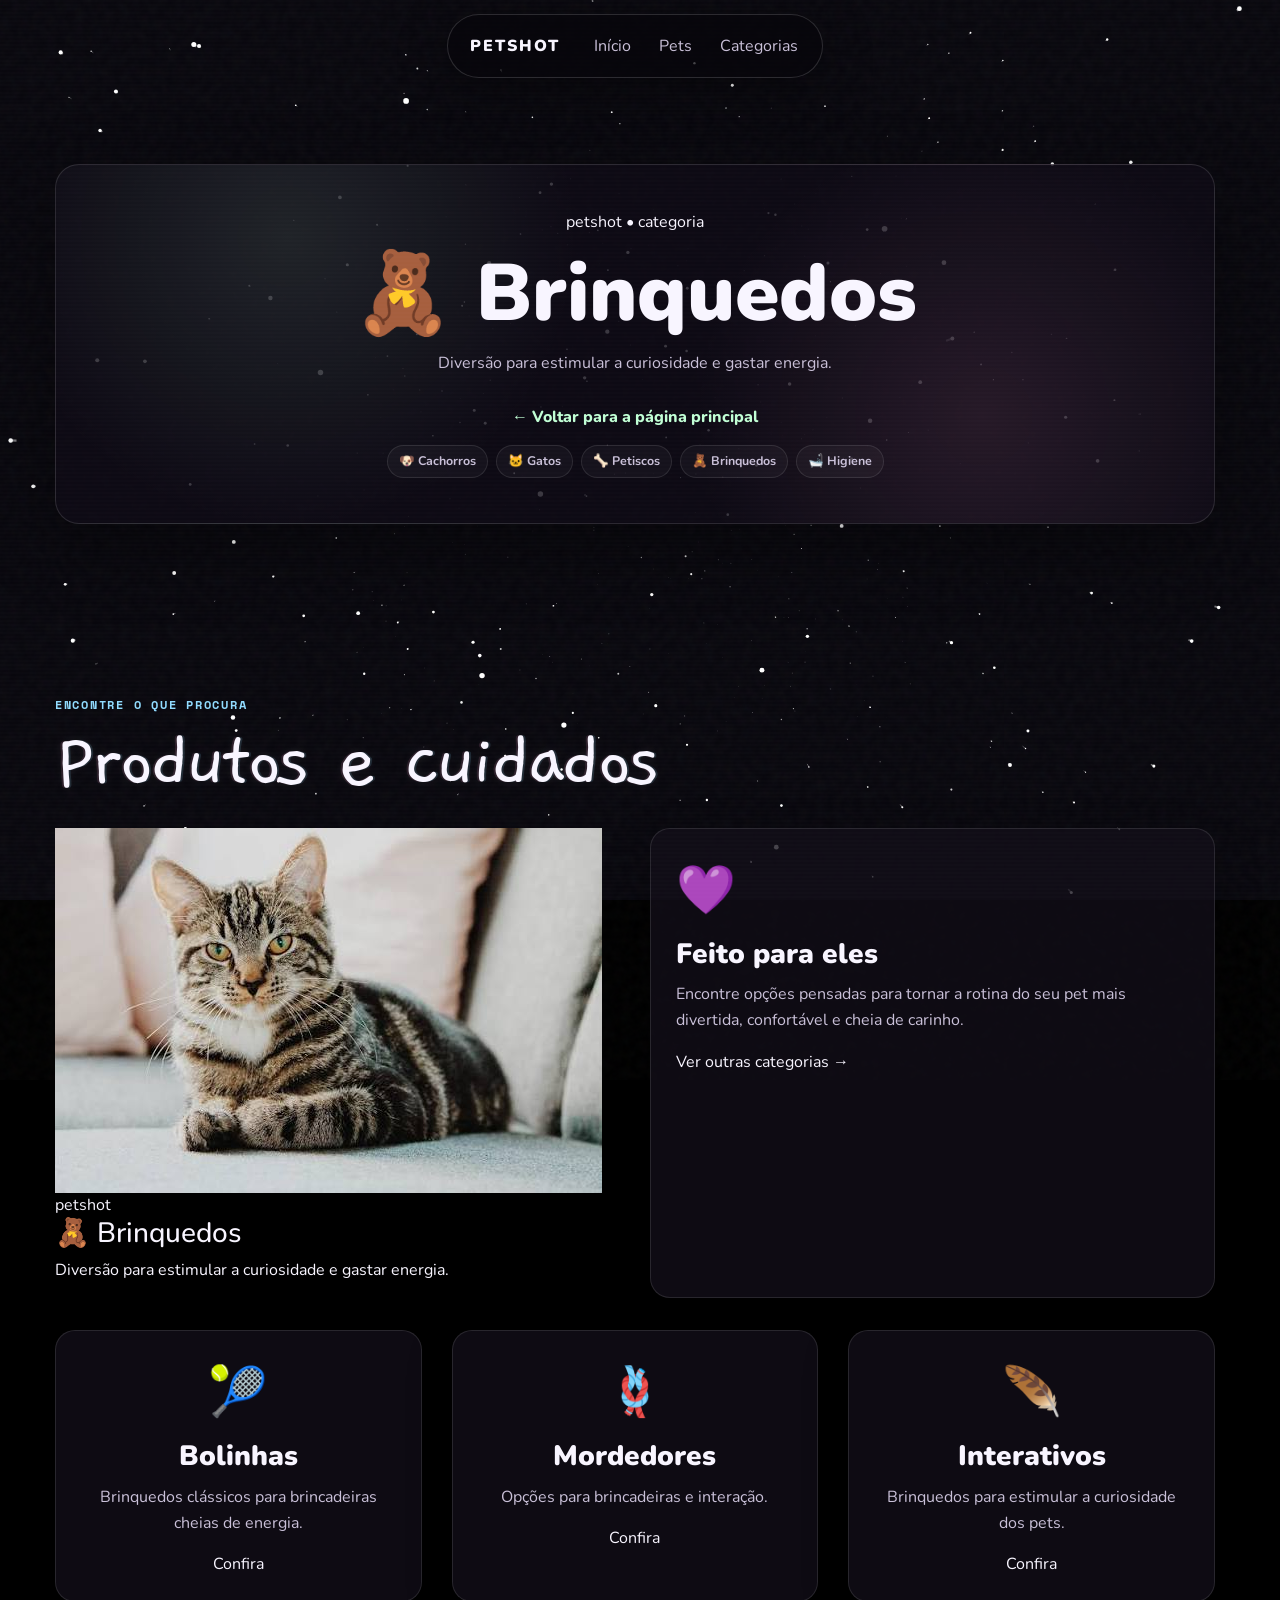
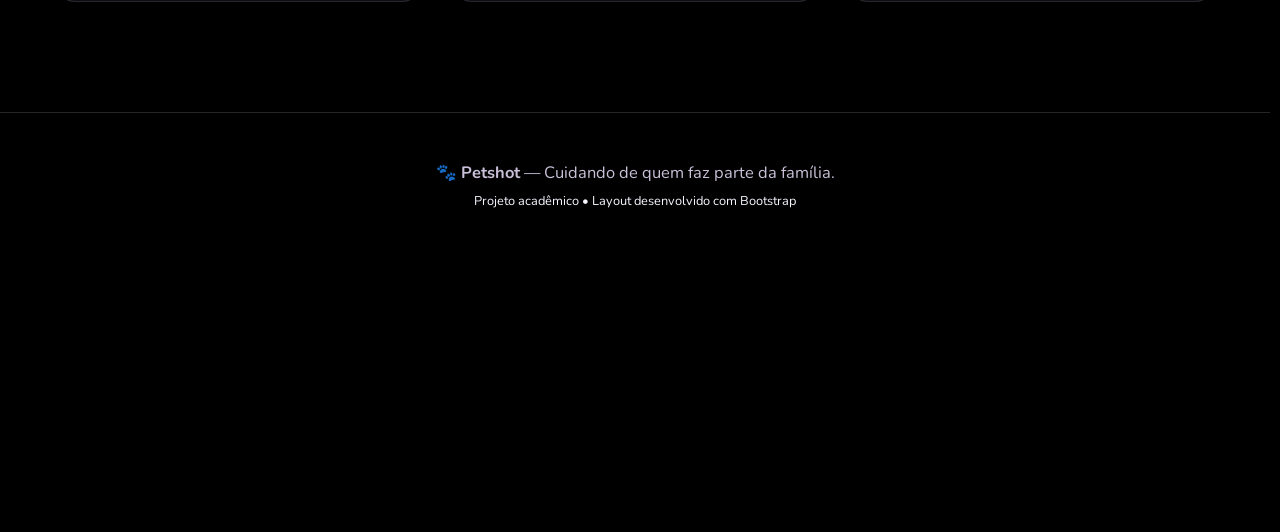
<file: brinquedos/index.html>
<!DOCTYPE html>
<html lang="pt-BR">
<head>
  <meta charset="UTF-8">
  <meta name="viewport" content="width=device-width, initial-scale=1.0">
  <title>Petshot — Brinquedos</title>

  <link href="https://cdn.jsdelivr.net/npm/bootstrap@4.6.2/dist/css/bootstrap.min.css" rel="stylesheet">
  <link rel="stylesheet" href="style.css">
  <link href="https://fonts.googleapis.com/css2?family=Gaegu:wght@400;700&family=Nunito:wght@400;700;900&family=Space+Mono:wght@400;700&display=swap" rel="stylesheet">
</head>

<body>
  <canvas id="starfield" aria-hidden="true"></canvas>
  <div class="grain"></div>

  
<header class="site-header">
  <div class="nav-pill">
    <a class="brand" href="../index.html">PETSHOT</a>
    <nav class="nav" aria-label="Navegação principal">
      <a href="../index.html">Início</a>
      <a href="../cachorros/index.html">Pets</a>
      <a href="../petiscos/index.html">Categorias</a>
    </nav>
  </div>
</header>


  <main>
    <section class="section shell">
      <div class="row">
        <div class="col-12">
          <div class="category-hero">
            <div>
              <span class="petshot-tag">petshot • categoria</span>
              <h1>🧸 Brinquedos</h1>
              <p>Diversão para estimular a curiosidade e gastar energia.</p>
              <a class="back-home" href="../index.html">← Voltar para a página principal</a>
              <div class="category-links mt-3">
                <a href="../cachorros/index.html">🐶 Cachorros</a>
                <a href="../gatos/index.html">🐱 Gatos</a>
                <a href="../petiscos/index.html">🦴 Petiscos</a>
                <a href="../brinquedos/index.html">🧸 Brinquedos</a>
                <a href="../higiene/index.html">🛁 Higiene</a>
              </div>
            </div>
          </div>
        </div>
      </div>
    </section>

    <section class="section shell">
      <div class="section-title wide">
        <span class="tag">encontre o que procura</span>
        <h2 class="soft-glitch-title">Produtos e cuidados</h2>
      </div>

      <div class="row">
        <div class="col-12 col-md-6 mb-4">
          <div class="petshot-card">
            <div class="petshot-card-image">
              <img src="../assets/gato.jpeg" alt="Brinquedos">
            </div>
            <div class="petshot-card-body">
              <span class="petshot-tag">petshot</span>
              <h3>🧸 Brinquedos</h3>
              <p>Diversão para estimular a curiosidade e gastar energia.</p>
            </div>
          </div>
        </div>

        <div class="col-12 col-md-6 mb-4">
          <div class="product-card">
            <div class="product-icon">💜</div>
            <h3>Feito para eles</h3>
            <p>
              Encontre opções pensadas para tornar a rotina do seu
              pet mais divertida, confortável e cheia de carinho.
            </p>
            <a class="petshot-btn" href="../index.html">Ver outras categorias →</a>
          </div>
        </div>
      </div>

      <div class="row mt-2">

        <div class="col-12 col-md-4 mb-4">
          <div class="product-card text-center">
            <div class="product-icon">🎾</div>
            <h3>Bolinhas</h3>
            <p>Brinquedos clássicos para brincadeiras cheias de energia.</p>
            <a class="petshot-btn" href="#">Confira</a>
          </div>
        </div>

        <div class="col-12 col-md-4 mb-4">
          <div class="product-card text-center">
            <div class="product-icon">🪢</div>
            <h3>Mordedores</h3>
            <p>Opções para brincadeiras e interação.</p>
            <a class="petshot-btn" href="#">Confira</a>
          </div>
        </div>

        <div class="col-12 col-md-4 mb-4">
          <div class="product-card text-center">
            <div class="product-icon">🪶</div>
            <h3>Interativos</h3>
            <p>Brinquedos para estimular a curiosidade dos pets.</p>
            <a class="petshot-btn" href="#">Confira</a>
          </div>
        </div>

      </div>
    </section>
  </main>

  
<footer class="footer">
  <div class="shell text-center">
    <p>🐾 <strong>Petshot</strong> — Cuidando de quem faz parte da família.</p>
    <small>Projeto acadêmico • Layout desenvolvido com Bootstrap</small>
  </div>
</footer>


  <script>
    (() => {
      const canvas = document.getElementById("starfield");
      const ctx = canvas.getContext("2d", { alpha: false });
      let width = 0, height = 0, centerX = 0, centerY = 0;
      let stars = [];
      const STAR_COUNT = 620;
      const DEPTH = 1200;
      const SPEED = 2.1;

      function resize() {
        const dpr = Math.min(window.devicePixelRatio || 1, 2);
        width = window.innerWidth;
        height = window.innerHeight;
        centerX = width / 2;
        centerY = height / 2;
        canvas.width = Math.floor(width * dpr);
        canvas.height = Math.floor(height * dpr);
        canvas.style.width = width + "px";
        canvas.style.height = height + "px";
        ctx.setTransform(dpr, 0, 0, dpr, 0, 0);
      }

      function reset(star, far = false) {
        const spread = Math.max(width, height) * 1.25;
        star.x = (Math.random() - .5) * spread;
        star.y = (Math.random() - .5) * spread;
        star.z = far ? Math.random() * DEPTH + 1 : DEPTH;
        star.pz = star.z;
        star.size = Math.random() * 1.5 + .35;
      }

      function init() {
        stars = Array.from({ length: STAR_COUNT }, () => {
          const star = {};
          reset(star, true);
          return star;
        });
      }

      function draw() {
        ctx.fillStyle = "#08070d";
        ctx.fillRect(0, 0, width, height);

        for (const star of stars) {
          star.pz = star.z;
          star.z -= SPEED;

          if (star.z < 1) {
            reset(star);
            continue;
          }

          const sx = centerX + (star.x / star.z) * 420;
          const sy = centerY + (star.y / star.z) * 420;
          const px = centerX + (star.x / star.pz) * 420;
          const py = centerY + (star.y / star.pz) * 420;

          if (sx < -20 || sx > width + 20 || sy < -20 || sy > height + 20) {
            reset(star);
            continue;
          }

          const alpha = Math.min(1, (DEPTH - star.z) / 500 + .15);
          const radius = Math.max(.4, (1 - star.z / DEPTH) * 2.2) * star.size;

          ctx.beginPath();
          ctx.moveTo(px, py);
          ctx.lineTo(sx, sy);
          ctx.strokeStyle = `rgba(255,255,255,${alpha * .45})`;
          ctx.lineWidth = radius;
          ctx.stroke();

          ctx.beginPath();
          ctx.arc(sx, sy, radius, 0, Math.PI * 2);
          ctx.fillStyle = `rgba(255,255,255,${alpha})`;
          ctx.fill();
        }

        requestAnimationFrame(draw);
      }

      resize();
      init();
      draw();
      window.addEventListener("resize", () => {
        resize();
        init();
      });
    })();
  </script>
</body>
</html>
</file>
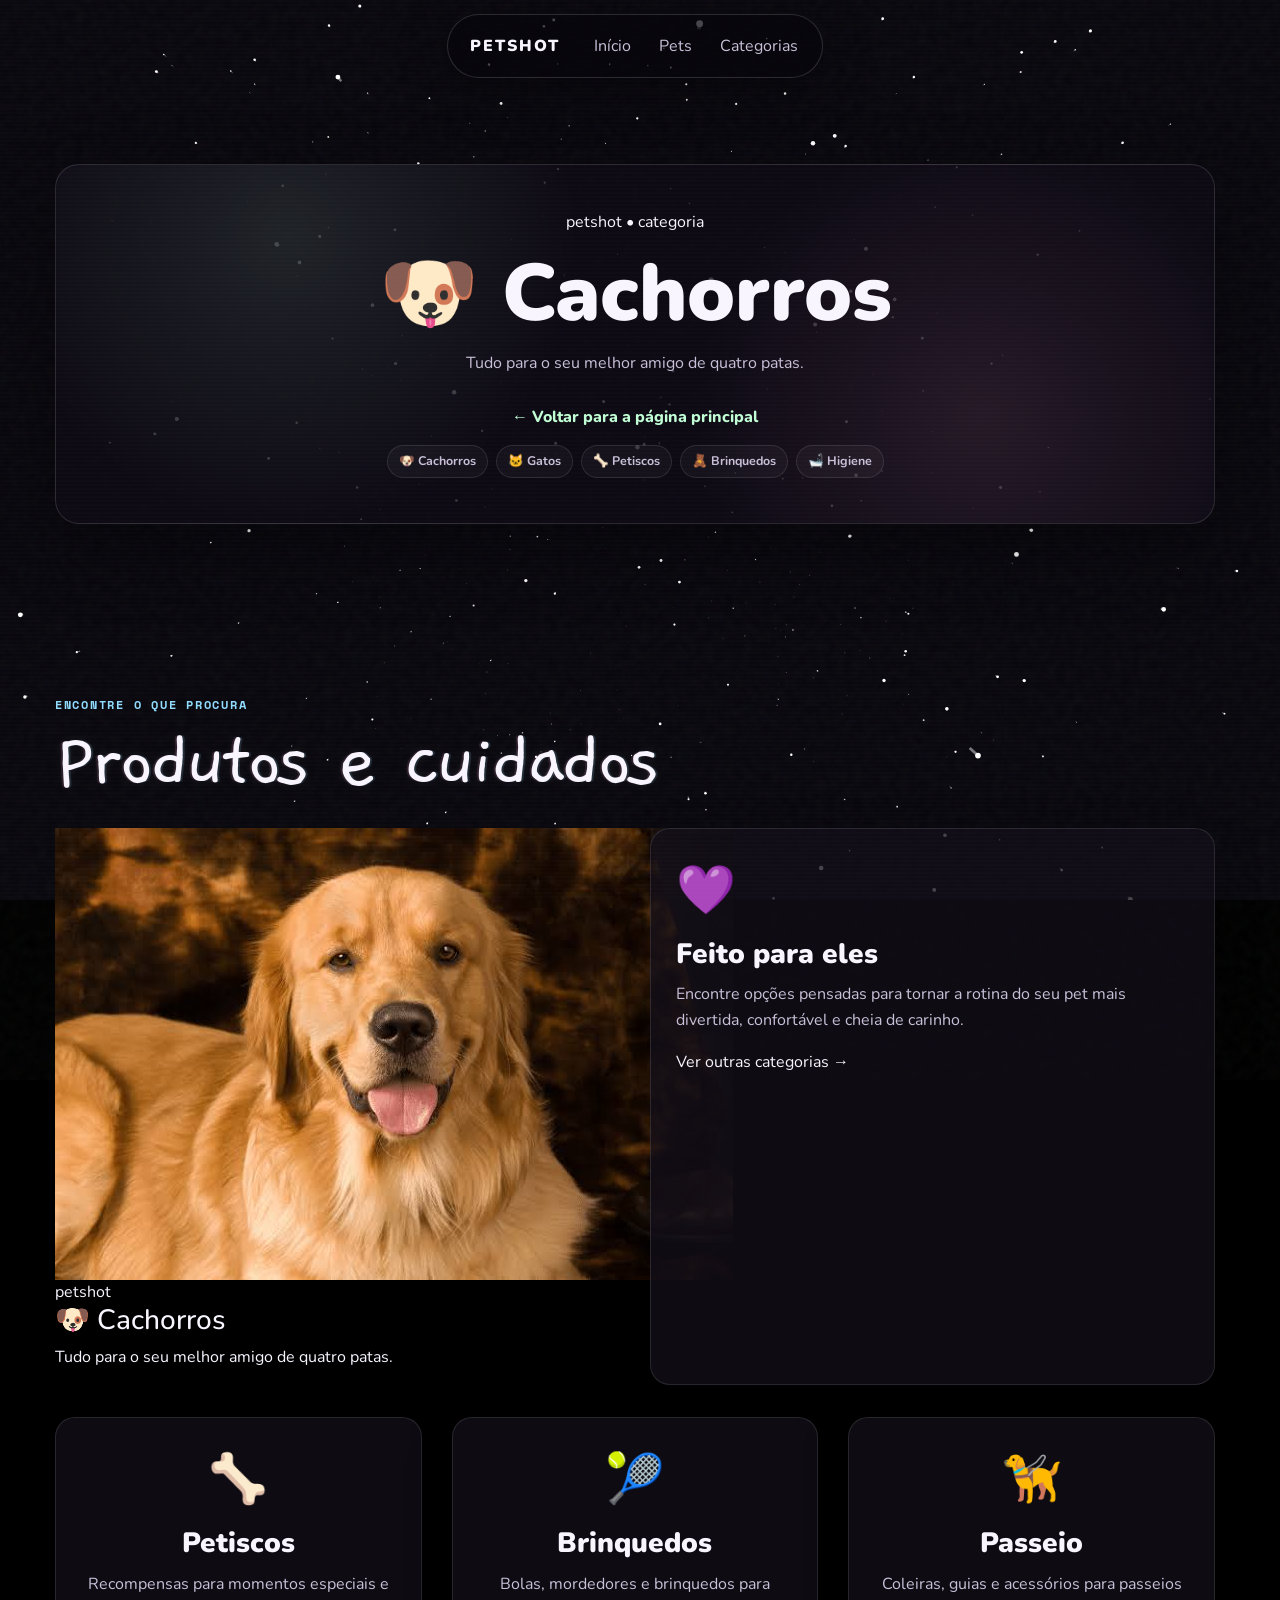
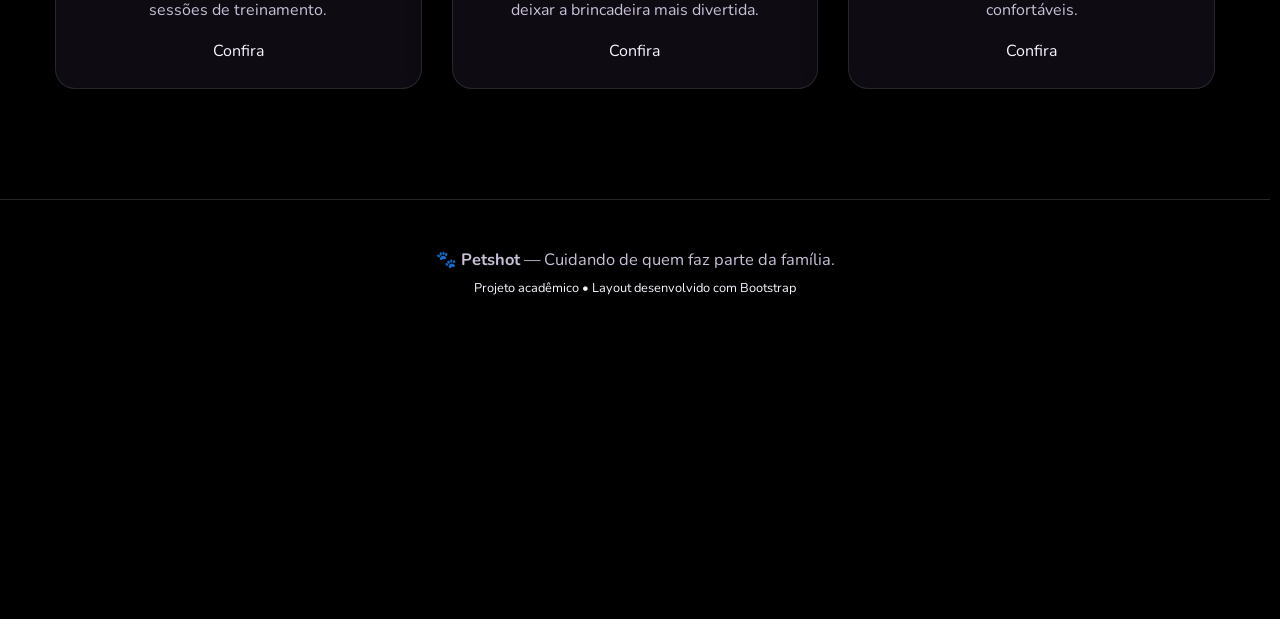
<file: cachorros/index.html>
<!DOCTYPE html>
<html lang="pt-BR">
<head>
  <meta charset="UTF-8">
  <meta name="viewport" content="width=device-width, initial-scale=1.0">
  <title>Petshot — Cachorros</title>

  <link href="https://cdn.jsdelivr.net/npm/bootstrap@4.6.2/dist/css/bootstrap.min.css" rel="stylesheet">
  <link rel="stylesheet" href="style.css">
  <link href="https://fonts.googleapis.com/css2?family=Gaegu:wght@400;700&family=Nunito:wght@400;700;900&family=Space+Mono:wght@400;700&display=swap" rel="stylesheet">
</head>

<body>
  <canvas id="starfield" aria-hidden="true"></canvas>
  <div class="grain"></div>

  
<header class="site-header">
  <div class="nav-pill">
    <a class="brand" href="../index.html">PETSHOT</a>
    <nav class="nav" aria-label="Navegação principal">
      <a href="../index.html">Início</a>
      <a href="../cachorros/index.html">Pets</a>
      <a href="../petiscos/index.html">Categorias</a>
    </nav>
  </div>
</header>


  <main>
    <section class="section shell">
      <div class="row">
        <div class="col-12">
          <div class="category-hero">
            <div>
              <span class="petshot-tag">petshot • categoria</span>
              <h1>🐶 Cachorros</h1>
              <p>Tudo para o seu melhor amigo de quatro patas.</p>
              <a class="back-home" href="../index.html">← Voltar para a página principal</a>
              <div class="category-links mt-3">
                <a href="../cachorros/index.html">🐶 Cachorros</a>
                <a href="../gatos/index.html">🐱 Gatos</a>
                <a href="../petiscos/index.html">🦴 Petiscos</a>
                <a href="../brinquedos/index.html">🧸 Brinquedos</a>
                <a href="../higiene/index.html">🛁 Higiene</a>
              </div>
            </div>
          </div>
        </div>
      </div>
    </section>

    <section class="section shell">
      <div class="section-title wide">
        <span class="tag">encontre o que procura</span>
        <h2 class="soft-glitch-title">Produtos e cuidados</h2>
      </div>

      <div class="row">
        <div class="col-12 col-md-6 mb-4">
          <div class="petshot-card">
            <div class="petshot-card-image">
              <img src="../assets/cach.jpeg" alt="Cachorros">
            </div>
            <div class="petshot-card-body">
              <span class="petshot-tag">petshot</span>
              <h3>🐶 Cachorros</h3>
              <p>Tudo para o seu melhor amigo de quatro patas.</p>
            </div>
          </div>
        </div>

        <div class="col-12 col-md-6 mb-4">
          <div class="product-card">
            <div class="product-icon">💜</div>
            <h3>Feito para eles</h3>
            <p>
              Encontre opções pensadas para tornar a rotina do seu
              pet mais divertida, confortável e cheia de carinho.
            </p>
            <a class="petshot-btn" href="../index.html">Ver outras categorias →</a>
          </div>
        </div>
      </div>

      <div class="row mt-2">

        <div class="col-12 col-md-4 mb-4">
          <div class="product-card text-center">
            <div class="product-icon">🦴</div>
            <h3>Petiscos</h3>
            <p>Recompensas para momentos especiais e sessões de treinamento.</p>
            <a class="petshot-btn" href="#">Confira</a>
          </div>
        </div>

        <div class="col-12 col-md-4 mb-4">
          <div class="product-card text-center">
            <div class="product-icon">🎾</div>
            <h3>Brinquedos</h3>
            <p>Bolas, mordedores e brinquedos para deixar a brincadeira mais divertida.</p>
            <a class="petshot-btn" href="#">Confira</a>
          </div>
        </div>

        <div class="col-12 col-md-4 mb-4">
          <div class="product-card text-center">
            <div class="product-icon">🦮</div>
            <h3>Passeio</h3>
            <p>Coleiras, guias e acessórios para passeios confortáveis.</p>
            <a class="petshot-btn" href="#">Confira</a>
          </div>
        </div>

      </div>
    </section>
  </main>

  
<footer class="footer">
  <div class="shell text-center">
    <p>🐾 <strong>Petshot</strong> — Cuidando de quem faz parte da família.</p>
    <small>Projeto acadêmico • Layout desenvolvido com Bootstrap</small>
  </div>
</footer>


  <script>
    (() => {
      const canvas = document.getElementById("starfield");
      const ctx = canvas.getContext("2d", { alpha: false });
      let width = 0, height = 0, centerX = 0, centerY = 0;
      let stars = [];
      const STAR_COUNT = 620;
      const DEPTH = 1200;
      const SPEED = 2.1;

      function resize() {
        const dpr = Math.min(window.devicePixelRatio || 1, 2);
        width = window.innerWidth;
        height = window.innerHeight;
        centerX = width / 2;
        centerY = height / 2;
        canvas.width = Math.floor(width * dpr);
        canvas.height = Math.floor(height * dpr);
        canvas.style.width = width + "px";
        canvas.style.height = height + "px";
        ctx.setTransform(dpr, 0, 0, dpr, 0, 0);
      }

      function reset(star, far = false) {
        const spread = Math.max(width, height) * 1.25;
        star.x = (Math.random() - .5) * spread;
        star.y = (Math.random() - .5) * spread;
        star.z = far ? Math.random() * DEPTH + 1 : DEPTH;
        star.pz = star.z;
        star.size = Math.random() * 1.5 + .35;
      }

      function init() {
        stars = Array.from({ length: STAR_COUNT }, () => {
          const star = {};
          reset(star, true);
          return star;
        });
      }

      function draw() {
        ctx.fillStyle = "#08070d";
        ctx.fillRect(0, 0, width, height);

        for (const star of stars) {
          star.pz = star.z;
          star.z -= SPEED;

          if (star.z < 1) {
            reset(star);
            continue;
          }

          const sx = centerX + (star.x / star.z) * 420;
          const sy = centerY + (star.y / star.z) * 420;
          const px = centerX + (star.x / star.pz) * 420;
          const py = centerY + (star.y / star.pz) * 420;

          if (sx < -20 || sx > width + 20 || sy < -20 || sy > height + 20) {
            reset(star);
            continue;
          }

          const alpha = Math.min(1, (DEPTH - star.z) / 500 + .15);
          const radius = Math.max(.4, (1 - star.z / DEPTH) * 2.2) * star.size;

          ctx.beginPath();
          ctx.moveTo(px, py);
          ctx.lineTo(sx, sy);
          ctx.strokeStyle = `rgba(255,255,255,${alpha * .45})`;
          ctx.lineWidth = radius;
          ctx.stroke();

          ctx.beginPath();
          ctx.arc(sx, sy, radius, 0, Math.PI * 2);
          ctx.fillStyle = `rgba(255,255,255,${alpha})`;
          ctx.fill();
        }

        requestAnimationFrame(draw);
      }

      resize();
      init();
      draw();
      window.addEventListener("resize", () => {
        resize();
        init();
      });
    })();
  </script>
</body>
</html>
</file>
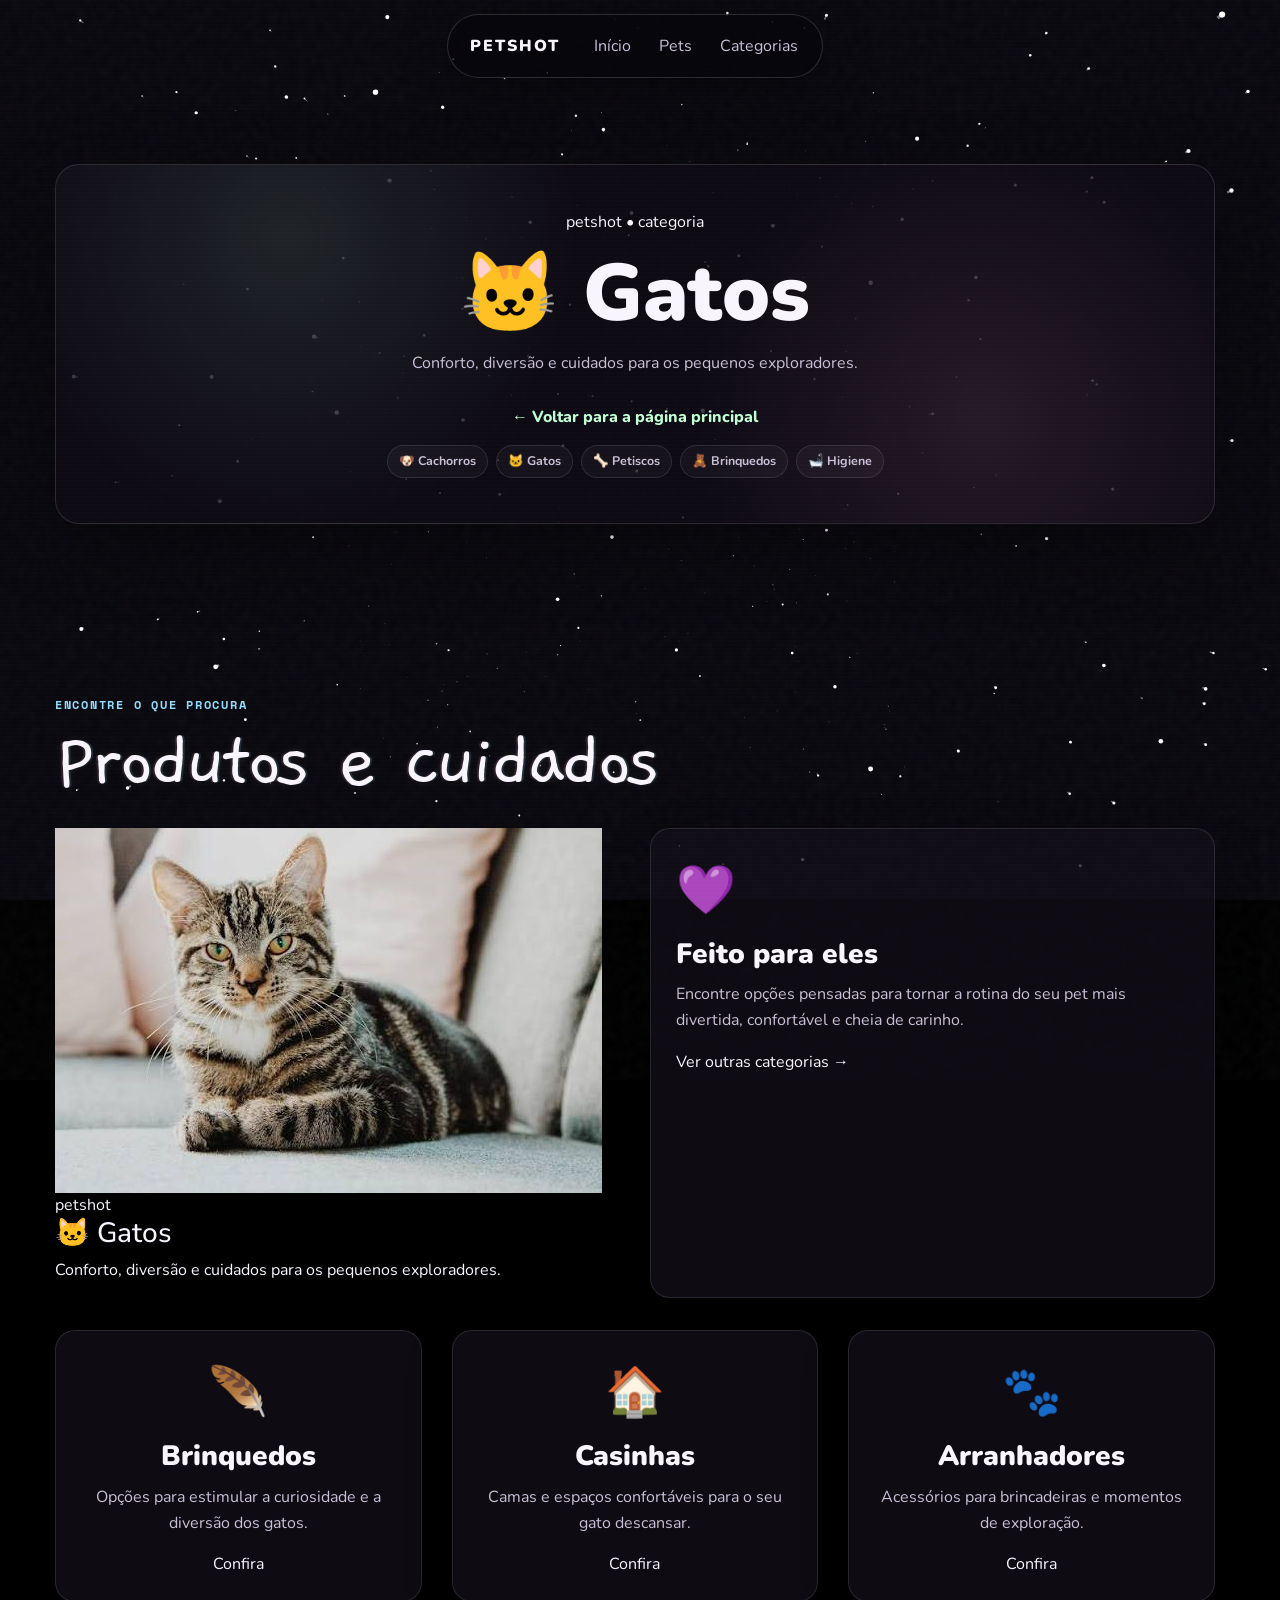
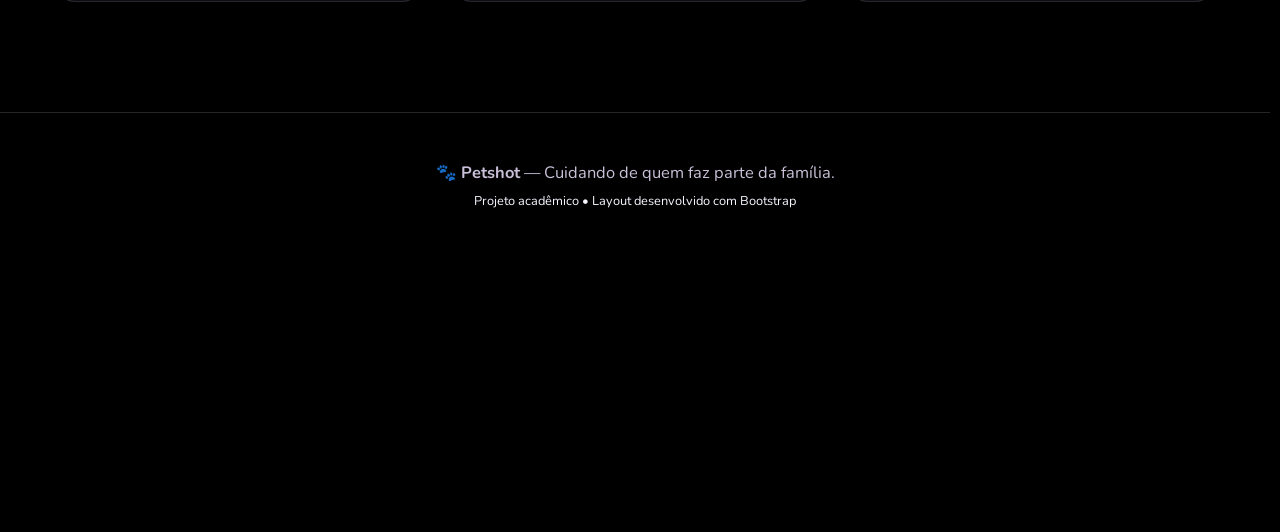
<file: gatos/index.html>
<!DOCTYPE html>
<html lang="pt-BR">
<head>
  <meta charset="UTF-8">
  <meta name="viewport" content="width=device-width, initial-scale=1.0">
  <title>Petshot — Gatos</title>

  <link href="https://cdn.jsdelivr.net/npm/bootstrap@4.6.2/dist/css/bootstrap.min.css" rel="stylesheet">
  <link rel="stylesheet" href="style.css">
  <link href="https://fonts.googleapis.com/css2?family=Gaegu:wght@400;700&family=Nunito:wght@400;700;900&family=Space+Mono:wght@400;700&display=swap" rel="stylesheet">
</head>

<body>
  <canvas id="starfield" aria-hidden="true"></canvas>
  <div class="grain"></div>

  
<header class="site-header">
  <div class="nav-pill">
    <a class="brand" href="../index.html">PETSHOT</a>
    <nav class="nav" aria-label="Navegação principal">
      <a href="../index.html">Início</a>
      <a href="../cachorros/index.html">Pets</a>
      <a href="../petiscos/index.html">Categorias</a>
    </nav>
  </div>
</header>


  <main>
    <section class="section shell">
      <div class="row">
        <div class="col-12">
          <div class="category-hero">
            <div>
              <span class="petshot-tag">petshot • categoria</span>
              <h1>🐱 Gatos</h1>
              <p>Conforto, diversão e cuidados para os pequenos exploradores.</p>
              <a class="back-home" href="../index.html">← Voltar para a página principal</a>
              <div class="category-links mt-3">
                <a href="../cachorros/index.html">🐶 Cachorros</a>
                <a href="../gatos/index.html">🐱 Gatos</a>
                <a href="../petiscos/index.html">🦴 Petiscos</a>
                <a href="../brinquedos/index.html">🧸 Brinquedos</a>
                <a href="../higiene/index.html">🛁 Higiene</a>
              </div>
            </div>
          </div>
        </div>
      </div>
    </section>

    <section class="section shell">
      <div class="section-title wide">
        <span class="tag">encontre o que procura</span>
        <h2 class="soft-glitch-title">Produtos e cuidados</h2>
      </div>

      <div class="row">
        <div class="col-12 col-md-6 mb-4">
          <div class="petshot-card">
            <div class="petshot-card-image">
              <img src="../assets/gato.jpeg" alt="Gatos">
            </div>
            <div class="petshot-card-body">
              <span class="petshot-tag">petshot</span>
              <h3>🐱 Gatos</h3>
              <p>Conforto, diversão e cuidados para os pequenos exploradores.</p>
            </div>
          </div>
        </div>

        <div class="col-12 col-md-6 mb-4">
          <div class="product-card">
            <div class="product-icon">💜</div>
            <h3>Feito para eles</h3>
            <p>
              Encontre opções pensadas para tornar a rotina do seu
              pet mais divertida, confortável e cheia de carinho.
            </p>
            <a class="petshot-btn" href="../index.html">Ver outras categorias →</a>
          </div>
        </div>
      </div>

      <div class="row mt-2">

        <div class="col-12 col-md-4 mb-4">
          <div class="product-card text-center">
            <div class="product-icon">🪶</div>
            <h3>Brinquedos</h3>
            <p>Opções para estimular a curiosidade e a diversão dos gatos.</p>
            <a class="petshot-btn" href="#">Confira</a>
          </div>
        </div>

        <div class="col-12 col-md-4 mb-4">
          <div class="product-card text-center">
            <div class="product-icon">🏠</div>
            <h3>Casinhas</h3>
            <p>Camas e espaços confortáveis para o seu gato descansar.</p>
            <a class="petshot-btn" href="#">Confira</a>
          </div>
        </div>

        <div class="col-12 col-md-4 mb-4">
          <div class="product-card text-center">
            <div class="product-icon">🐾</div>
            <h3>Arranhadores</h3>
            <p>Acessórios para brincadeiras e momentos de exploração.</p>
            <a class="petshot-btn" href="#">Confira</a>
          </div>
        </div>

      </div>
    </section>
  </main>

  
<footer class="footer">
  <div class="shell text-center">
    <p>🐾 <strong>Petshot</strong> — Cuidando de quem faz parte da família.</p>
    <small>Projeto acadêmico • Layout desenvolvido com Bootstrap</small>
  </div>
</footer>


  <script>
    (() => {
      const canvas = document.getElementById("starfield");
      const ctx = canvas.getContext("2d", { alpha: false });
      let width = 0, height = 0, centerX = 0, centerY = 0;
      let stars = [];
      const STAR_COUNT = 620;
      const DEPTH = 1200;
      const SPEED = 2.1;

      function resize() {
        const dpr = Math.min(window.devicePixelRatio || 1, 2);
        width = window.innerWidth;
        height = window.innerHeight;
        centerX = width / 2;
        centerY = height / 2;
        canvas.width = Math.floor(width * dpr);
        canvas.height = Math.floor(height * dpr);
        canvas.style.width = width + "px";
        canvas.style.height = height + "px";
        ctx.setTransform(dpr, 0, 0, dpr, 0, 0);
      }

      function reset(star, far = false) {
        const spread = Math.max(width, height) * 1.25;
        star.x = (Math.random() - .5) * spread;
        star.y = (Math.random() - .5) * spread;
        star.z = far ? Math.random() * DEPTH + 1 : DEPTH;
        star.pz = star.z;
        star.size = Math.random() * 1.5 + .35;
      }

      function init() {
        stars = Array.from({ length: STAR_COUNT }, () => {
          const star = {};
          reset(star, true);
          return star;
        });
      }

      function draw() {
        ctx.fillStyle = "#08070d";
        ctx.fillRect(0, 0, width, height);

        for (const star of stars) {
          star.pz = star.z;
          star.z -= SPEED;

          if (star.z < 1) {
            reset(star);
            continue;
          }

          const sx = centerX + (star.x / star.z) * 420;
          const sy = centerY + (star.y / star.z) * 420;
          const px = centerX + (star.x / star.pz) * 420;
          const py = centerY + (star.y / star.pz) * 420;

          if (sx < -20 || sx > width + 20 || sy < -20 || sy > height + 20) {
            reset(star);
            continue;
          }

          const alpha = Math.min(1, (DEPTH - star.z) / 500 + .15);
          const radius = Math.max(.4, (1 - star.z / DEPTH) * 2.2) * star.size;

          ctx.beginPath();
          ctx.moveTo(px, py);
          ctx.lineTo(sx, sy);
          ctx.strokeStyle = `rgba(255,255,255,${alpha * .45})`;
          ctx.lineWidth = radius;
          ctx.stroke();

          ctx.beginPath();
          ctx.arc(sx, sy, radius, 0, Math.PI * 2);
          ctx.fillStyle = `rgba(255,255,255,${alpha})`;
          ctx.fill();
        }

        requestAnimationFrame(draw);
      }

      resize();
      init();
      draw();
      window.addEventListener("resize", () => {
        resize();
        init();
      });
    })();
  </script>
</body>
</html>
</file>
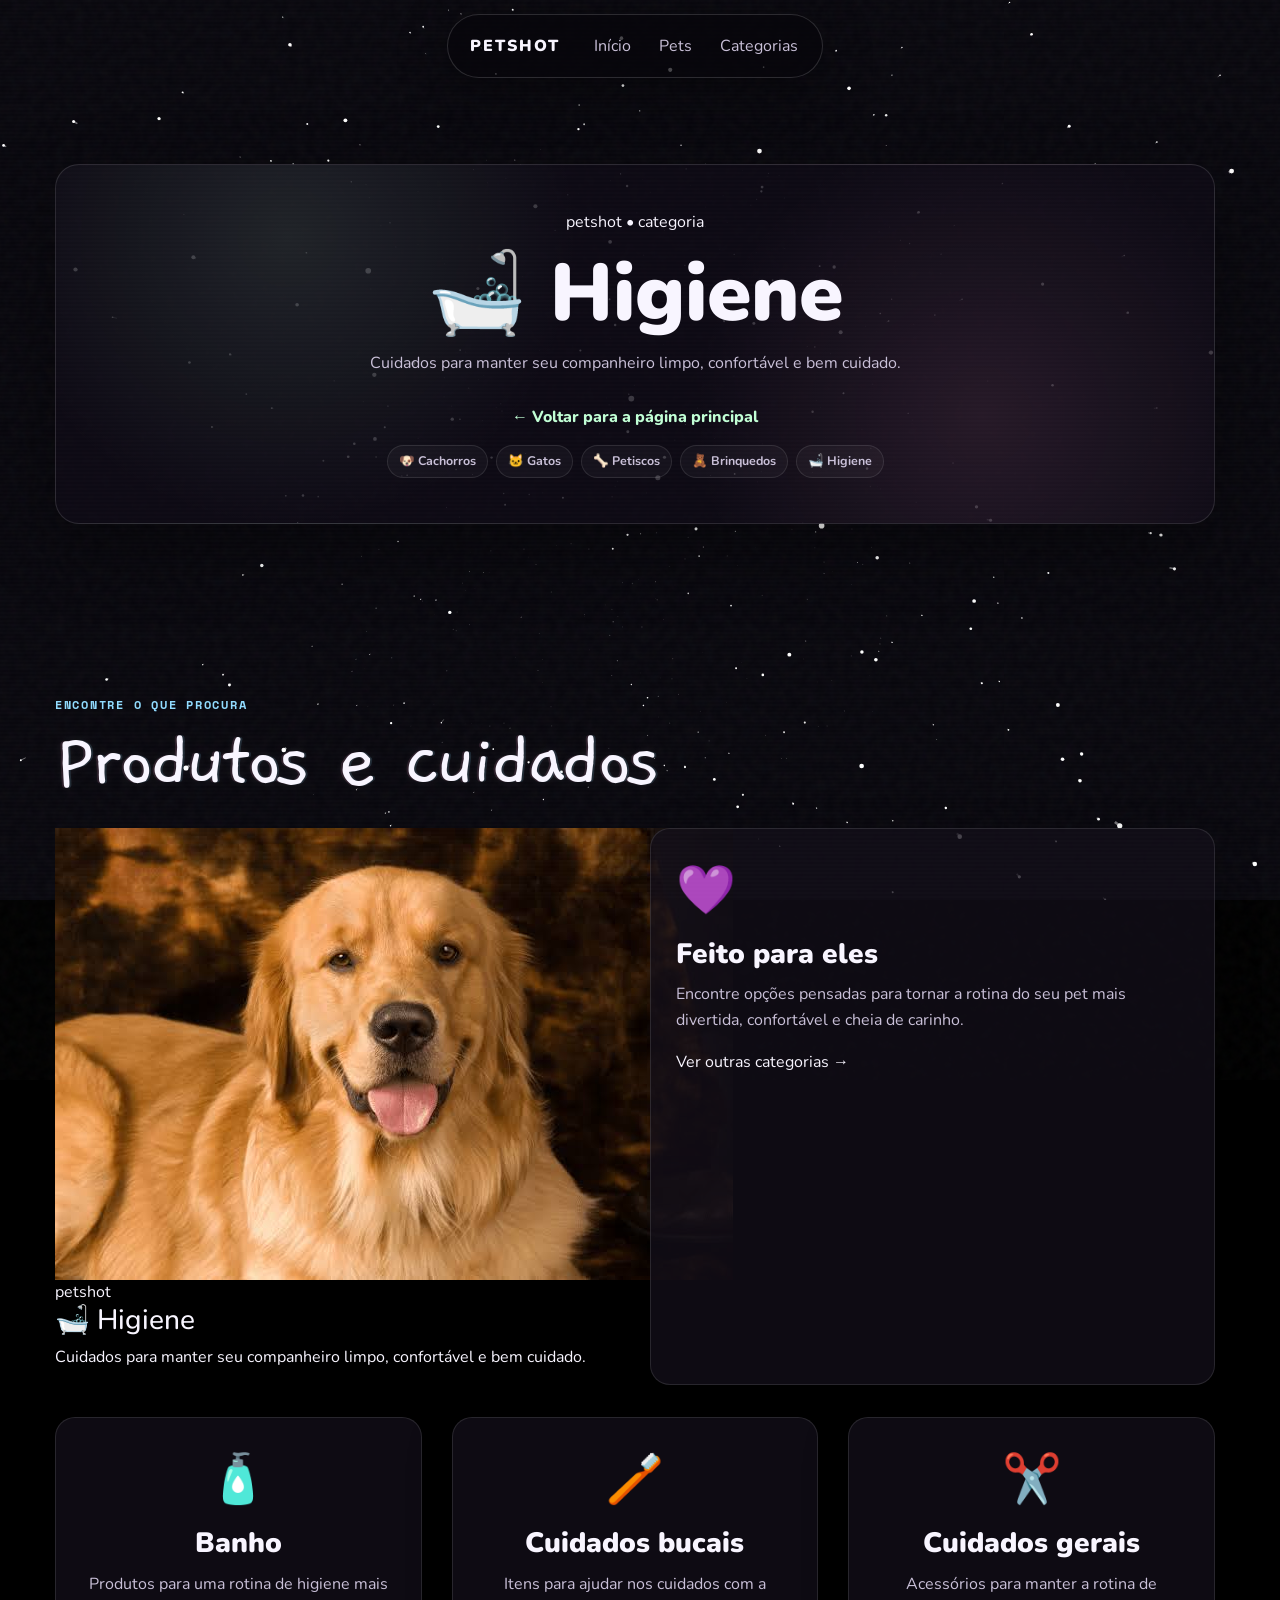
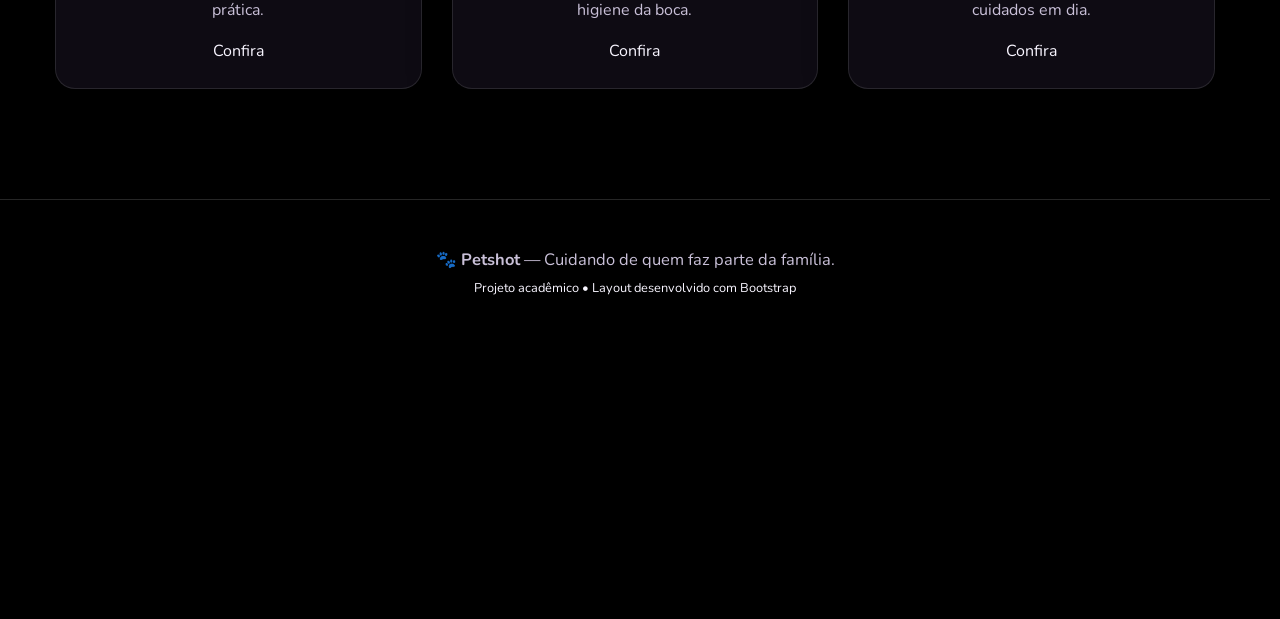
<file: higiene/index.html>
<!DOCTYPE html>
<html lang="pt-BR">
<head>
  <meta charset="UTF-8">
  <meta name="viewport" content="width=device-width, initial-scale=1.0">
  <title>Petshot — Higiene</title>

  <link href="https://cdn.jsdelivr.net/npm/bootstrap@4.6.2/dist/css/bootstrap.min.css" rel="stylesheet">
  <link rel="stylesheet" href="style.css">
  <link href="https://fonts.googleapis.com/css2?family=Gaegu:wght@400;700&family=Nunito:wght@400;700;900&family=Space+Mono:wght@400;700&display=swap" rel="stylesheet">
</head>

<body>
  <canvas id="starfield" aria-hidden="true"></canvas>
  <div class="grain"></div>

  
<header class="site-header">
  <div class="nav-pill">
    <a class="brand" href="../index.html">PETSHOT</a>
    <nav class="nav" aria-label="Navegação principal">
      <a href="../index.html">Início</a>
      <a href="../cachorros/index.html">Pets</a>
      <a href="../petiscos/index.html">Categorias</a>
    </nav>
  </div>
</header>


  <main>
    <section class="section shell">
      <div class="row">
        <div class="col-12">
          <div class="category-hero">
            <div>
              <span class="petshot-tag">petshot • categoria</span>
              <h1>🛁 Higiene</h1>
              <p>Cuidados para manter seu companheiro limpo, confortável e bem cuidado.</p>
              <a class="back-home" href="../index.html">← Voltar para a página principal</a>
              <div class="category-links mt-3">
                <a href="../cachorros/index.html">🐶 Cachorros</a>
                <a href="../gatos/index.html">🐱 Gatos</a>
                <a href="../petiscos/index.html">🦴 Petiscos</a>
                <a href="../brinquedos/index.html">🧸 Brinquedos</a>
                <a href="../higiene/index.html">🛁 Higiene</a>
              </div>
            </div>
          </div>
        </div>
      </div>
    </section>

    <section class="section shell">
      <div class="section-title wide">
        <span class="tag">encontre o que procura</span>
        <h2 class="soft-glitch-title">Produtos e cuidados</h2>
      </div>

      <div class="row">
        <div class="col-12 col-md-6 mb-4">
          <div class="petshot-card">
            <div class="petshot-card-image">
              <img src="../assets/cach.jpeg" alt="Higiene">
            </div>
            <div class="petshot-card-body">
              <span class="petshot-tag">petshot</span>
              <h3>🛁 Higiene</h3>
              <p>Cuidados para manter seu companheiro limpo, confortável e bem cuidado.</p>
            </div>
          </div>
        </div>

        <div class="col-12 col-md-6 mb-4">
          <div class="product-card">
            <div class="product-icon">💜</div>
            <h3>Feito para eles</h3>
            <p>
              Encontre opções pensadas para tornar a rotina do seu
              pet mais divertida, confortável e cheia de carinho.
            </p>
            <a class="petshot-btn" href="../index.html">Ver outras categorias →</a>
          </div>
        </div>
      </div>

      <div class="row mt-2">

        <div class="col-12 col-md-4 mb-4">
          <div class="product-card text-center">
            <div class="product-icon">🧴</div>
            <h3>Banho</h3>
            <p>Produtos para uma rotina de higiene mais prática.</p>
            <a class="petshot-btn" href="#">Confira</a>
          </div>
        </div>

        <div class="col-12 col-md-4 mb-4">
          <div class="product-card text-center">
            <div class="product-icon">🪥</div>
            <h3>Cuidados bucais</h3>
            <p>Itens para ajudar nos cuidados com a higiene da boca.</p>
            <a class="petshot-btn" href="#">Confira</a>
          </div>
        </div>

        <div class="col-12 col-md-4 mb-4">
          <div class="product-card text-center">
            <div class="product-icon">✂️</div>
            <h3>Cuidados gerais</h3>
            <p>Acessórios para manter a rotina de cuidados em dia.</p>
            <a class="petshot-btn" href="#">Confira</a>
          </div>
        </div>

      </div>
    </section>
  </main>

  
<footer class="footer">
  <div class="shell text-center">
    <p>🐾 <strong>Petshot</strong> — Cuidando de quem faz parte da família.</p>
    <small>Projeto acadêmico • Layout desenvolvido com Bootstrap</small>
  </div>
</footer>


  <script>
    (() => {
      const canvas = document.getElementById("starfield");
      const ctx = canvas.getContext("2d", { alpha: false });
      let width = 0, height = 0, centerX = 0, centerY = 0;
      let stars = [];
      const STAR_COUNT = 620;
      const DEPTH = 1200;
      const SPEED = 2.1;

      function resize() {
        const dpr = Math.min(window.devicePixelRatio || 1, 2);
        width = window.innerWidth;
        height = window.innerHeight;
        centerX = width / 2;
        centerY = height / 2;
        canvas.width = Math.floor(width * dpr);
        canvas.height = Math.floor(height * dpr);
        canvas.style.width = width + "px";
        canvas.style.height = height + "px";
        ctx.setTransform(dpr, 0, 0, dpr, 0, 0);
      }

      function reset(star, far = false) {
        const spread = Math.max(width, height) * 1.25;
        star.x = (Math.random() - .5) * spread;
        star.y = (Math.random() - .5) * spread;
        star.z = far ? Math.random() * DEPTH + 1 : DEPTH;
        star.pz = star.z;
        star.size = Math.random() * 1.5 + .35;
      }

      function init() {
        stars = Array.from({ length: STAR_COUNT }, () => {
          const star = {};
          reset(star, true);
          return star;
        });
      }

      function draw() {
        ctx.fillStyle = "#08070d";
        ctx.fillRect(0, 0, width, height);

        for (const star of stars) {
          star.pz = star.z;
          star.z -= SPEED;

          if (star.z < 1) {
            reset(star);
            continue;
          }

          const sx = centerX + (star.x / star.z) * 420;
          const sy = centerY + (star.y / star.z) * 420;
          const px = centerX + (star.x / star.pz) * 420;
          const py = centerY + (star.y / star.pz) * 420;

          if (sx < -20 || sx > width + 20 || sy < -20 || sy > height + 20) {
            reset(star);
            continue;
          }

          const alpha = Math.min(1, (DEPTH - star.z) / 500 + .15);
          const radius = Math.max(.4, (1 - star.z / DEPTH) * 2.2) * star.size;

          ctx.beginPath();
          ctx.moveTo(px, py);
          ctx.lineTo(sx, sy);
          ctx.strokeStyle = `rgba(255,255,255,${alpha * .45})`;
          ctx.lineWidth = radius;
          ctx.stroke();

          ctx.beginPath();
          ctx.arc(sx, sy, radius, 0, Math.PI * 2);
          ctx.fillStyle = `rgba(255,255,255,${alpha})`;
          ctx.fill();
        }

        requestAnimationFrame(draw);
      }

      resize();
      init();
      draw();
      window.addEventListener("resize", () => {
        resize();
        init();
      });
    })();
  </script>
</body>
</html>
</file>
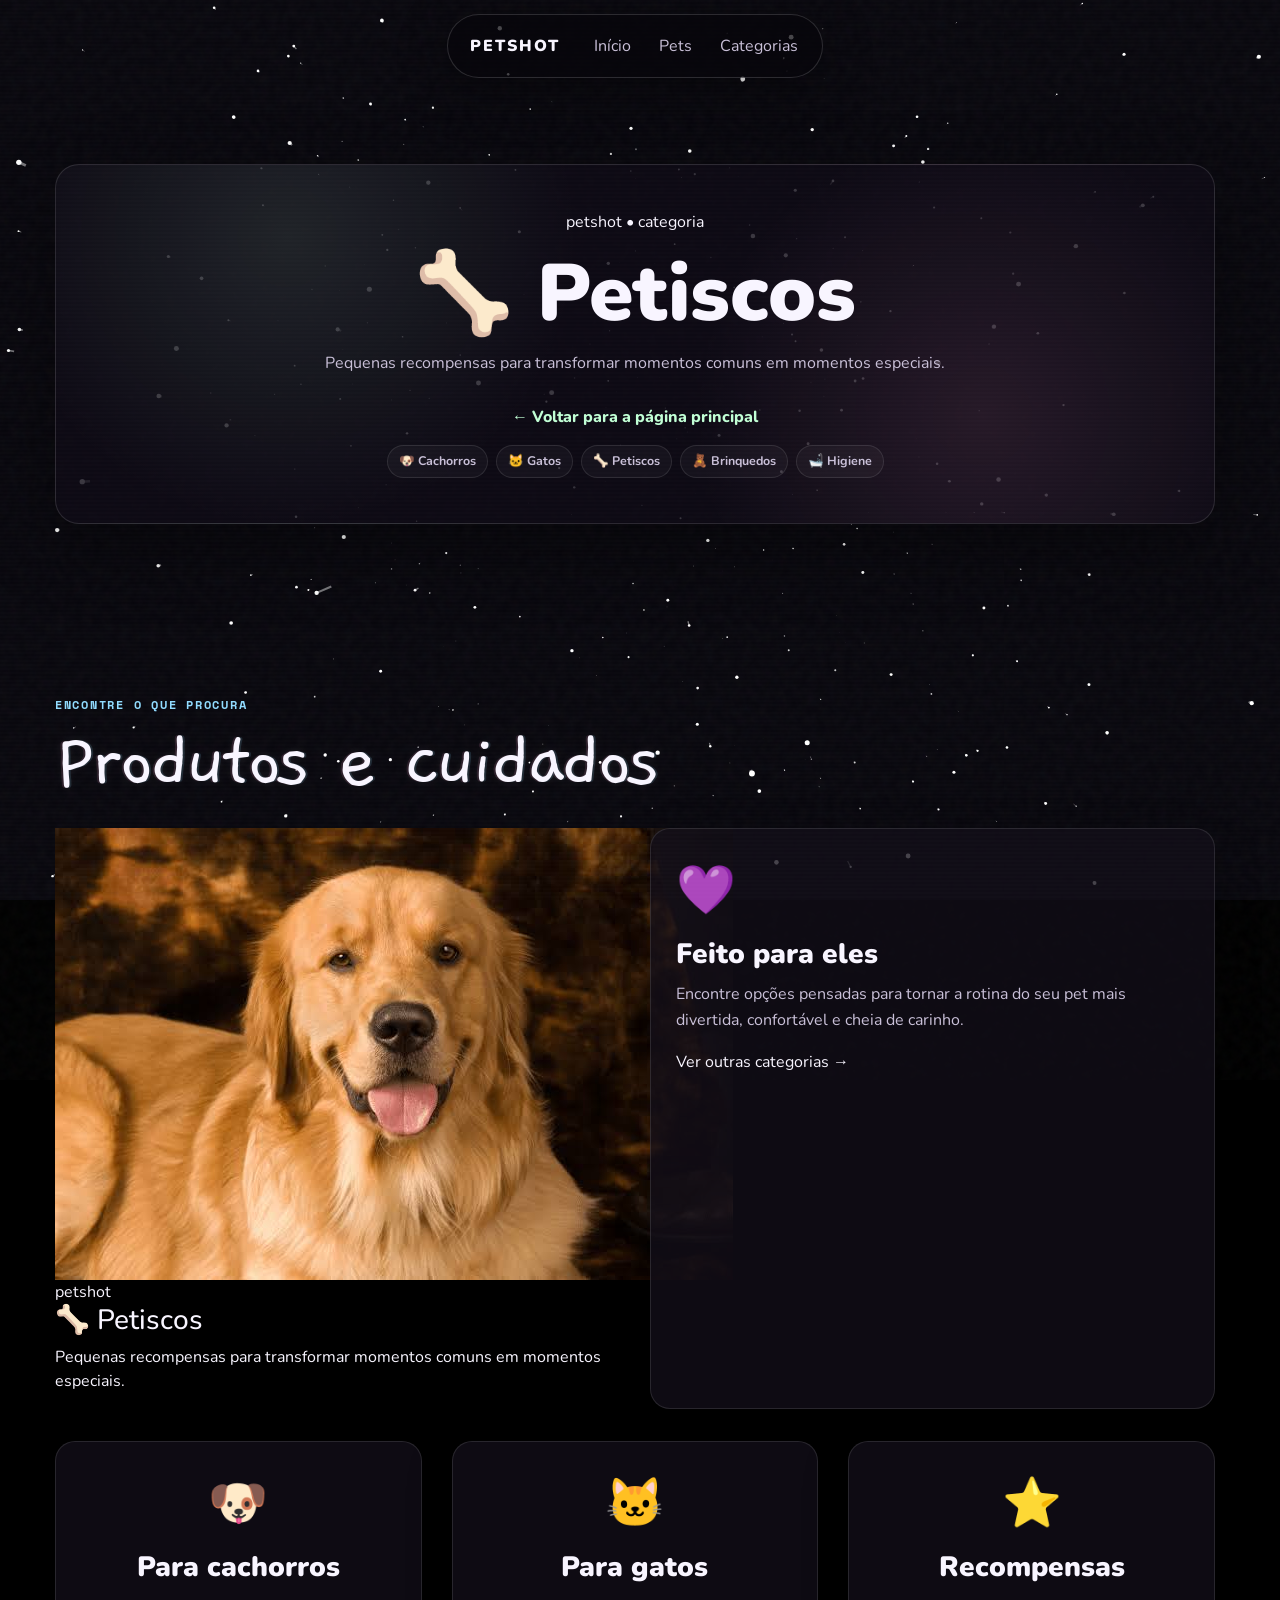
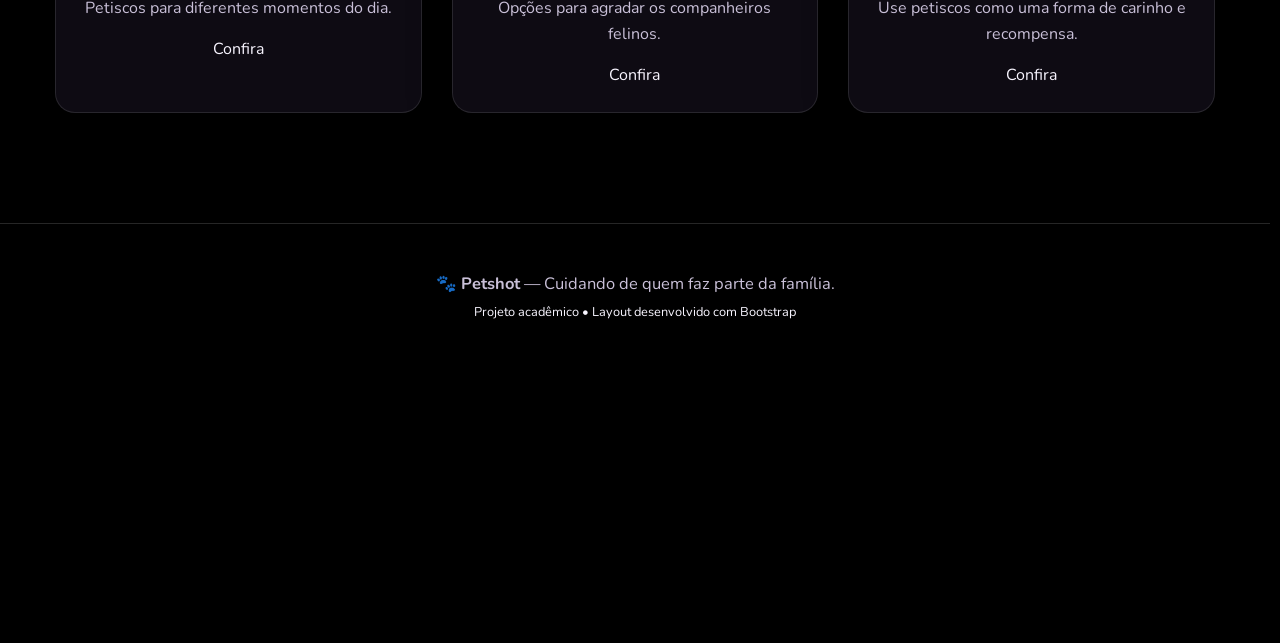
<file: petiscos/index.html>
<!DOCTYPE html>
<html lang="pt-BR">
<head>
  <meta charset="UTF-8">
  <meta name="viewport" content="width=device-width, initial-scale=1.0">
  <title>Petshot — Petiscos</title>

  <link href="https://cdn.jsdelivr.net/npm/bootstrap@4.6.2/dist/css/bootstrap.min.css" rel="stylesheet">
  <link rel="stylesheet" href="style.css">
  <link href="https://fonts.googleapis.com/css2?family=Gaegu:wght@400;700&family=Nunito:wght@400;700;900&family=Space+Mono:wght@400;700&display=swap" rel="stylesheet">
</head>

<body>
  <canvas id="starfield" aria-hidden="true"></canvas>
  <div class="grain"></div>

  
<header class="site-header">
  <div class="nav-pill">
    <a class="brand" href="../index.html">PETSHOT</a>
    <nav class="nav" aria-label="Navegação principal">
      <a href="../index.html">Início</a>
      <a href="../cachorros/index.html">Pets</a>
      <a href="../petiscos/index.html">Categorias</a>
    </nav>
  </div>
</header>


  <main>
    <section class="section shell">
      <div class="row">
        <div class="col-12">
          <div class="category-hero">
            <div>
              <span class="petshot-tag">petshot • categoria</span>
              <h1>🦴 Petiscos</h1>
              <p>Pequenas recompensas para transformar momentos comuns em momentos especiais.</p>
              <a class="back-home" href="../index.html">← Voltar para a página principal</a>
              <div class="category-links mt-3">
                <a href="../cachorros/index.html">🐶 Cachorros</a>
                <a href="../gatos/index.html">🐱 Gatos</a>
                <a href="../petiscos/index.html">🦴 Petiscos</a>
                <a href="../brinquedos/index.html">🧸 Brinquedos</a>
                <a href="../higiene/index.html">🛁 Higiene</a>
              </div>
            </div>
          </div>
        </div>
      </div>
    </section>

    <section class="section shell">
      <div class="section-title wide">
        <span class="tag">encontre o que procura</span>
        <h2 class="soft-glitch-title">Produtos e cuidados</h2>
      </div>

      <div class="row">
        <div class="col-12 col-md-6 mb-4">
          <div class="petshot-card">
            <div class="petshot-card-image">
              <img src="../assets/cach.jpeg" alt="Petiscos">
            </div>
            <div class="petshot-card-body">
              <span class="petshot-tag">petshot</span>
              <h3>🦴 Petiscos</h3>
              <p>Pequenas recompensas para transformar momentos comuns em momentos especiais.</p>
            </div>
          </div>
        </div>

        <div class="col-12 col-md-6 mb-4">
          <div class="product-card">
            <div class="product-icon">💜</div>
            <h3>Feito para eles</h3>
            <p>
              Encontre opções pensadas para tornar a rotina do seu
              pet mais divertida, confortável e cheia de carinho.
            </p>
            <a class="petshot-btn" href="../index.html">Ver outras categorias →</a>
          </div>
        </div>
      </div>

      <div class="row mt-2">

        <div class="col-12 col-md-4 mb-4">
          <div class="product-card text-center">
            <div class="product-icon">🐶</div>
            <h3>Para cachorros</h3>
            <p>Petiscos para diferentes momentos do dia.</p>
            <a class="petshot-btn" href="#">Confira</a>
          </div>
        </div>

        <div class="col-12 col-md-4 mb-4">
          <div class="product-card text-center">
            <div class="product-icon">🐱</div>
            <h3>Para gatos</h3>
            <p>Opções para agradar os companheiros felinos.</p>
            <a class="petshot-btn" href="#">Confira</a>
          </div>
        </div>

        <div class="col-12 col-md-4 mb-4">
          <div class="product-card text-center">
            <div class="product-icon">⭐</div>
            <h3>Recompensas</h3>
            <p>Use petiscos como uma forma de carinho e recompensa.</p>
            <a class="petshot-btn" href="#">Confira</a>
          </div>
        </div>

      </div>
    </section>
  </main>

  
<footer class="footer">
  <div class="shell text-center">
    <p>🐾 <strong>Petshot</strong> — Cuidando de quem faz parte da família.</p>
    <small>Projeto acadêmico • Layout desenvolvido com Bootstrap</small>
  </div>
</footer>


  <script>
    (() => {
      const canvas = document.getElementById("starfield");
      const ctx = canvas.getContext("2d", { alpha: false });
      let width = 0, height = 0, centerX = 0, centerY = 0;
      let stars = [];
      const STAR_COUNT = 620;
      const DEPTH = 1200;
      const SPEED = 2.1;

      function resize() {
        const dpr = Math.min(window.devicePixelRatio || 1, 2);
        width = window.innerWidth;
        height = window.innerHeight;
        centerX = width / 2;
        centerY = height / 2;
        canvas.width = Math.floor(width * dpr);
        canvas.height = Math.floor(height * dpr);
        canvas.style.width = width + "px";
        canvas.style.height = height + "px";
        ctx.setTransform(dpr, 0, 0, dpr, 0, 0);
      }

      function reset(star, far = false) {
        const spread = Math.max(width, height) * 1.25;
        star.x = (Math.random() - .5) * spread;
        star.y = (Math.random() - .5) * spread;
        star.z = far ? Math.random() * DEPTH + 1 : DEPTH;
        star.pz = star.z;
        star.size = Math.random() * 1.5 + .35;
      }

      function init() {
        stars = Array.from({ length: STAR_COUNT }, () => {
          const star = {};
          reset(star, true);
          return star;
        });
      }

      function draw() {
        ctx.fillStyle = "#08070d";
        ctx.fillRect(0, 0, width, height);

        for (const star of stars) {
          star.pz = star.z;
          star.z -= SPEED;

          if (star.z < 1) {
            reset(star);
            continue;
          }

          const sx = centerX + (star.x / star.z) * 420;
          const sy = centerY + (star.y / star.z) * 420;
          const px = centerX + (star.x / star.pz) * 420;
          const py = centerY + (star.y / star.pz) * 420;

          if (sx < -20 || sx > width + 20 || sy < -20 || sy > height + 20) {
            reset(star);
            continue;
          }

          const alpha = Math.min(1, (DEPTH - star.z) / 500 + .15);
          const radius = Math.max(.4, (1 - star.z / DEPTH) * 2.2) * star.size;

          ctx.beginPath();
          ctx.moveTo(px, py);
          ctx.lineTo(sx, sy);
          ctx.strokeStyle = `rgba(255,255,255,${alpha * .45})`;
          ctx.lineWidth = radius;
          ctx.stroke();

          ctx.beginPath();
          ctx.arc(sx, sy, radius, 0, Math.PI * 2);
          ctx.fillStyle = `rgba(255,255,255,${alpha})`;
          ctx.fill();
        }

        requestAnimationFrame(draw);
      }

      resize();
      init();
      draw();
      window.addEventListener("resize", () => {
        resize();
        init();
      });
    })();
  </script>
</body>
</html>
</file>
<file: brinquedos/style.css>
:root {
  --bg: #08070d;
  --ink: #f8f5ff;
  --soft: #c9c0d8;
  --muted: #8d849d;
  --panel: rgba(20, 16, 29, .78);
  --line: rgba(255, 255, 255, .15);
  --pink: #ff9fcf;
  --blue: #91dcff;
  --violet: #b79cff;
  --green: #c1ffd5;
  --yellow: #ffe08a;
  --shadow: 0 26px 90px rgba(0, 0, 0, .42);
}

* { box-sizing: border-box; }

html { scroll-behavior: smooth; }

body {
  margin: 0;
  color: var(--ink);
  background:
    radial-gradient(circle at 14% 9%, rgba(183,156,255,.32), transparent 28rem),
    radial-gradient(circle at 83% 7%, rgba(255,159,207,.2), transparent 26rem),
    radial-gradient(circle at 50% 100%, rgba(145,220,255,.18), transparent 32rem),
    var(--bg);
  font-family: Nunito, Arial, sans-serif;
  overflow-x: hidden;
}

body::before {
  content: "";
  position: fixed;
  inset: 0;
  z-index: -3;
  background-image:
    linear-gradient(rgba(255,255,255,.07) 1px, transparent 1px),
    linear-gradient(90deg, rgba(255,255,255,.06) 1px, transparent 1px);
  background-size: 38px 38px;
  mask-image: linear-gradient(to bottom, black, transparent 90%);
}

body::after {
  content: "";
  position: fixed;
  inset: 0;
  pointer-events: none;
  z-index: 100;
  opacity: .2;
  background: linear-gradient(rgba(255,255,255,.04) 50%, rgba(0,0,0,.06) 50%);
  background-size: 100% 4px;
  mix-blend-mode: screen;
}

a { color: inherit; text-decoration: none; }

button, select { font: inherit; }
button { font: inherit; }

.shell {
  width: min(1160px, calc(100% - 34px));
  margin: 0 auto;
}

.grain {
  position: fixed;
  inset: -20%;
  z-index: -2;
  pointer-events: none;
  opacity: .08;
  background-image: url("data:image/svg+xml,%3Csvg viewBox='0 0 160 160' xmlns='http://www.w3.org/2000/svg'%3E%3Cfilter id='n'%3E%3CfeTurbulence type='fractalNoise' baseFrequency='.85' numOctaves='4' stitchTiles='stitch'/%3E%3C/filter%3E%3Crect width='100%25' height='100%25' filter='url(%23n)' opacity='.45'/%3E%3C/svg%3E");
  animation: grainMove 8s steps(2) infinite;
}

@keyframes grainMove {
  0%, 100% { transform: translate(0, 0); }
  50% { transform: translate(-4%, 3%); }
}

.cursor-light {
  position: fixed;
  left: 0;
  top: 0;
  width: 340px;
  height: 340px;
  pointer-events: none;
  z-index: -1;
  border-radius: 50%;
  background: radial-gradient(circle, rgba(255,255,255,.1), transparent 68%);
  transform: translate(-50%, -50%);
}

.site-header {
  position: relative;
  top: auto;
  z-index: 50;
  width: min(1160px, calc(100% - 34px));
  margin: 14px auto 0;
  display: flex;
  align-items: center;
  justify-content: center;
  gap: 12px;
}

.nav-pill {
  width: fit-content;
  max-width: calc(100% - 86px);
  padding: 10px 12px;
  border: 1px solid var(--line);
  border-radius: 999px;
  background: rgba(7, 6, 12, .74);
  backdrop-filter: blur(18px);
  box-shadow: 0 14px 50px rgba(0,0,0,.35);
  display: flex;
  align-items: center;
  justify-content: center;
  gap: 12px;
}

.brand {
  display: inline-flex;
  align-items: center;
  min-height: 34px;
  padding: 0 10px;
  border-radius: 999px;
  font-weight: 900;
  letter-spacing: .12em;
  text-transform: uppercase;
  color: var(--ink);
}

.nav {
  display: flex;
  align-items: center;
  gap: 4px;
}

.nav a,
.sound-btn {
  border: 1px solid transparent;
  border-radius: 999px;
  padding: 8px 11px;
  color: var(--soft);
  background: transparent;
  cursor: pointer;
  transition: .22s ease;
  white-space: nowrap;
}

.nav a:hover,
.sound-btn:hover,
.sound-btn.is-playing {
  color: var(--ink);
  background: rgba(255,255,255,.09);
  border-color: var(--line);
}

 .vinyl-player {
  position: fixed;
  right: 18px;
  bottom: 18px;
  z-index: 10001;
  width: 210px;
  display: grid;
  grid-template-columns: 1fr;
  grid-template-rows: auto auto;
  align-items: center;
  justify-items: center;
  gap: 7px;
  pointer-events: none;
}

.vinyl-disc {
  position: relative;
  grid-column: 1;
  grid-row: 1;
  width: 118px;
  height: 118px;
  border: 1px solid rgba(255,255,255,.15);
  border-radius: 50%;
  background:
    radial-gradient(circle at center, #19151f 0 10px, #d8c9b0 11px 15px, #17131d 16px 19px, transparent 20px),
    repeating-radial-gradient(circle at center, #09080d 0 2px, #17131d 3px 4px, #09080d 5px 7px);
  box-shadow: 0 12px 25px rgba(0,0,0,.36), 0 0 18px rgba(183,156,255,.10);
  cursor: pointer;
  pointer-events: auto;
  outline: none;
  overflow: hidden;
  transition: transform .2s ease, box-shadow .2s ease;
}

.vinyl-disc:hover,
.vinyl-disc:focus-visible {
  transform: scale(1.035);
  box-shadow: 0 14px 30px rgba(0,0,0,.44), 0 0 22px rgba(183,156,255,.16);
}

.vinyl-disc::before {
  content: '';
  position: absolute;
  inset: 6px;
  border: 1px solid rgba(255,255,255,.08);
  border-radius: 50%;
}

.vinyl-disc::after {
  content: '';
  position: absolute;
  inset: 0;
  border-radius: 50%;
  background: linear-gradient(125deg, rgba(255,255,255,.08), transparent 30%, transparent 70%, rgba(255,255,255,.025));
  pointer-events: none;
}

.vinyl-groove { position: absolute; inset: 23px; border: 1px solid rgba(255,255,255,.055); border-radius: 50%; }
.vinyl-groove-b { inset: 35px; }

.vinyl-label {
  position: absolute; left: 50%; top: 50%; transform: translate(-50%, -50%);
  width: 32px; height: 32px; display: grid; place-items: center;
  border-radius: 50%; background: rgba(216,201,176,.88); color: #17131d;
  font-size: 6.5px; font-weight: 900; letter-spacing: .1em;
}

.vinyl-play {
  position: absolute; left: 50%; top: 50%; transform: translate(-50%, -50%); z-index: 3;
  color: #fff; text-shadow: 0 2px 7px rgba(0,0,0,.8); font-size: 14px; line-height: 1; pointer-events: none;
}

.vinyl-skip {
  position: absolute;
  top: 41px;
  width: 30px; height: 30px;
  border: 1px solid rgba(255,255,255,.18); border-radius: 50%;
  background: rgba(7,6,12,.48); color: var(--ink); font: inherit; font-size: 12px;
  cursor: pointer; pointer-events: auto; backdrop-filter: blur(8px);
  box-shadow: 0 7px 16px rgba(0,0,0,.2);
  transition: transform .2s ease, background .2s ease, border-color .2s ease;
}

.vinyl-skip:hover, .vinyl-skip:focus-visible {
  transform: scale(1.08); background: rgba(255,255,255,.10); border-color: rgba(255,255,255,.35); outline: none;
}

.vinyl-prev { left: 0; }
.vinyl-next { right: 0; }

.now-playing {
  grid-column: 1; grid-row: 2; width: 150px; padding: 5px 7px 6px; box-sizing: border-box;
  border: 1px solid rgba(255,255,255,.10); border-radius: 8px; background: rgba(7,6,12,.48);
  backdrop-filter: blur(9px); box-shadow: 0 7px 18px rgba(0,0,0,.20); text-align: center; pointer-events: none;
  animation: nowPlayingIn .25s ease both;
}

.now-playing-label { display: block; margin-bottom: 2px; color: rgba(255,255,255,.48); font-size: .58rem; letter-spacing: .13em; text-transform: uppercase; }
.now-playing-title { display: block; color: var(--ink); font-size: .68rem; font-weight: 800; line-height: 1.15; }

.vinyl-player.is-playing .vinyl-disc { animation: vinylSpin 5.5s linear infinite; }
@keyframes vinylSpin { to { transform: rotate(360deg); } }
@keyframes nowPlayingIn { from { opacity: 0; transform: translateY(5px); } to { opacity: 1; transform: translateY(0); } }

.mewo-dock {
  position: relative;
  width: 86px;
  height: 78px;
  flex: 0 0 auto;
  border: 0;
  border-radius: 0;
  background: transparent;
  backdrop-filter: none;
  cursor: pointer;
  box-shadow: none;
  display: grid;
  place-items: center;
  padding: 0;
}

.mewo-dock img {
  width: 82px;
  height: 72px;
  object-fit: contain;
  image-rendering: pixelated;
  filter: drop-shadow(0 12px 16px rgba(0,0,0,.42));
  transition: transform .18s ease;
}

.mewo-dock:hover img {
  transform: translateY(-2px) scale(1.04);
}

.mewo-dock span {
  position: absolute;
  top: 50%;
  left: 94px;
  right: auto;
  width: 255px;
  padding: 14px 16px;
  border: 2px solid #f8f5ff;
  border-radius: 4px;
  background: #08070d;
  color: #f8f5ff;
  font-family: "Space Mono", monospace;
  font-size: .84rem;
  line-height: 1.45;
  opacity: 0;
  transform: translate(-8px, -50%);
  pointer-events: none;
  transition: .25s ease;
}

.mewo-dock span.show {
  opacity: 1;
  transform: translate(0, -50%);
}

.hero {
  min-height: calc(100vh - 94px);
  padding: 80px 0 70px;
  display: grid;
  align-items: center;
}

.kicker {
  display: inline-flex;
  align-items: center;
  gap: 10px;
  width: fit-content;
  padding: 8px 12px;
  border: 1px solid rgba(193,255,213,.32);
  border-radius: 999px;
  background: rgba(193,255,213,.08);
  color: var(--green);
  font-family: "Space Mono", monospace;
  font-size: .78rem;
  font-weight: 900;
  letter-spacing: .11em;
  text-transform: uppercase;
}

.kicker i {
  width: 8px;
  height: 8px;
  border-radius: 50%;
  background: var(--green);
  box-shadow: 0 0 20px var(--green);
  animation: pulse 1.3s infinite;
}

@keyframes pulse {
  0%, 100% { opacity: .35; transform: scale(.7); }
  50% { opacity: 1; transform: scale(1.25); }
}

.hero h1 {
  width: 100%;
  margin: 20px 0 16px;
  font-family: Gaegu, "Comic Sans MS", cursive;
  font-size: clamp(9rem, 28vw, 23rem);
  line-height: .64;
  letter-spacing: -.12em;
  text-align: center;
  text-shadow:
    0 0 30px rgba(183,156,255,.32),
    6px 5px 0 rgba(255,159,207,.18),
    -5px -3px 0 rgba(145,220,255,.13);
  animation: omoriFloat 4.7s ease-in-out infinite;
}

@keyframes omoriFloat {
  0% { transform: translate3d(0,0,0) rotate(-.2deg) scale(1); }
  25% { transform: translate3d(.18%, -.28%, 0) rotate(.18deg) scale(1.003); }
  50% { transform: translate3d(-.12%, .18%, 0) rotate(-.12deg) scale(.998); }
  75% { transform: translate3d(.1%, -.08%, 0) rotate(.1deg) scale(1.001); }
  100% { transform: translate3d(0,0,0) rotate(-.2deg) scale(1); }
}

.hero-copy p {
  width: min(850px, 100%);
  margin: 0 auto;
  color: var(--soft);
  font-size: clamp(1.1rem, 1.7vw, 1.38rem);
  line-height: 1.72;
  text-align: center;
}

.section {
  padding: 86px 0;
}

.tag {
  display: block;
  margin-bottom: 10px;
  color: var(--blue);
  font-family: "Space Mono", monospace;
  font-size: .78rem;
  font-weight: 900;
  letter-spacing: .14em;
  text-transform: uppercase;
}

h2 {
  margin: 0;
  font-family: Gaegu, "Comic Sans MS", cursive;
  font-size: clamp(3rem, 6.5vw, 5.4rem);
  line-height: .9;
  letter-spacing: -.05em;
}

.soft-glitch-title {
  animation: softGlitch 2.4s steps(1) infinite;
}

@keyframes softGlitch {
  0% { opacity: .95; transform: translate(0,0) scale(1); }
  17% { opacity: .92; transform: translate(.4px,-.3px) scale(1.002); }
  33% { opacity: 1; transform: translate(-.35px,.25px) scale(.999); }
  50% { opacity: .95; transform: translate(.25px,.35px) scale(1.001); }
  67% { opacity: .92; transform: translate(-.25px,-.25px) scale(1); }
  83% { opacity: 1; transform: translate(.3px,.1px) scale(1.002); }
  100% { opacity: .95; transform: translate(0,0) scale(1); }
}

.section-title {
  display: grid;
  grid-template-columns: .85fr 1.15fr;
  gap: 28px;
  align-items: end;
  margin-bottom: 28px;
}

.section-title.wide {
  display: block;
  max-width: 900px;
}

.section-title p,
.about-text p,
.character-card p,
.system-copy p,
.drawer-box p,
.footer p {
  color: var(--soft);
  line-height: 1.72;
  font-size: 1.03rem;
}

.about-layout {
  display: grid;
  grid-template-columns: 1fr .78fr;
  gap: 38px;
  align-items: center;
}

.about-text {
  max-width: 720px;
}

.about-text p {
  font-size: clamp(1.08rem, 1.4vw, 1.24rem);
  margin: 18px 0 0;
}

.group-photo {
  position: relative;
  justify-self: center;
  width: min(440px, 100%);
  margin: 0;
  padding: 14px;
  border-radius: 7px;
  background: #f8f5ee;
  box-shadow: 0 28px 80px rgba(0,0,0,.42);
  transform: rotate(2.2deg);
}

.group-photo img {
  display: block;
  width: 100%;
  border-radius: 4px;
}

.tape {
  position: absolute;
  width: 118px;
  height: 34px;
  background: rgba(255,240,176,.74);
  box-shadow: 0 4px 12px rgba(0,0,0,.13);
  z-index: 2;
}

.tape-left {
  left: -24px;
  top: -15px;
  transform: rotate(-34deg);
}

.tape-right {
  right: -24px;
  bottom: -15px;
  transform: rotate(-34deg);
}

.character-grid {
  display: grid;
  grid-template-columns: repeat(3, 1fr);
  gap: 18px;
}

.character-card {
  min-height: 390px;
  padding: 18px;
  overflow: hidden;
  border: 1px solid var(--line);
  border-radius: 28px;
  background: rgba(255,255,255,.07);
  transition: .24s ease;
}

.character-card:hover {
  transform: translateY(-5px);
  background: rgba(255,255,255,.105);
  border-color: rgba(255,255,255,.26);
}

.character-card figure {
  height: 224px;
  margin: 0 0 15px;
  display: flex;
  align-items: flex-end;
  justify-content: center;
  overflow: hidden;
  border: 1px solid rgba(255,255,255,.08);
  border-radius: 22px;
  background: rgba(0,0,0,.24);
  padding: 14px 14px 0;
}

.character-card img {
  width: 170px;
  height: 185px;
  object-fit: contain;
  object-position: center bottom;
  image-rendering: pixelated;
  filter: drop-shadow(0 16px 12px rgba(0,0,0,.34));
}

.character-card h3 {
  margin: 0 0 8px;
  font-size: 1.42rem;
}

.something-card {
  position: relative;
  background: #000 !important;
  color: #fff;
  cursor: pointer;
  border: 0 !important;
  border-radius: 18px !important;
  padding: 0 !important;
  box-shadow: none !important;
}

.something-card.something-absent {
  display: none !important;
}

/* Quando o Something some, Hero e Basil ficam centralizados como um par. */
.character-grid.something-missing {
  grid-template-columns: repeat(2, minmax(0, 1fr));
  max-width: 780px;
  margin-inline: auto;
}

.something-card:hover,
.something-card:hover figure {
  background: #000 !important;
  border-color: transparent !important;
}

.something-card figure {
  background: #000 !important;
  border: 0 !important;
  border-radius: 14px !important;
  margin: 0 0 12px !important;
  padding: 0 !important;
}

.something-card img {
  filter: none !important;
}

.something-card p,
.something-card h3 {
  color: #fff;
  text-align: center;
}

.something-card h3 {
  margin: 0 0 2px !important;
  font-family: "Bodoni 72", "Didot", "Baskerville", "Times New Roman", serif !important;
  font-size: 1.82rem !important;
  font-style: normal;
  font-weight: 400;
  letter-spacing: .14em;
  text-shadow: none !important;
}

.something-card h3.letter-wave {
  display: block;
}

.something-card h3.letter-wave .letter {
  display: inline-block;
  animation: somethingTitleTremor .82s steps(1) infinite;
}

.something-card h3.letter-wave .letter:nth-child(1) { animation-delay: -.11s; }
.something-card h3.letter-wave .letter:nth-child(2) { animation-delay: -.37s; }
.something-card h3.letter-wave .letter:nth-child(3) { animation-delay: -.62s; }
.something-card h3.letter-wave .letter:nth-child(4) { animation-delay: -.23s; }
.something-card h3.letter-wave .letter:nth-child(5) { animation-delay: -.49s; }

@keyframes somethingTitleTremor {
  0%, 100% { transform: translate(0, 0) rotate(0); }
  18% { transform: translate(-1px, 1px) rotate(-1deg); }
  35% { transform: translate(1px, -1px) rotate(.8deg); }
  52% { transform: translate(-.7px, 0) rotate(.4deg); }
  70% { transform: translate(1px, 1px) rotate(-.7deg); }
}

#somethingMessage {
  position: static;
  min-height: 0;
  margin: 0 !important;
  padding: 0 !important;
  border: 0 !important;
  border-radius: 0 !important;
  background: #000 !important;
  color: #fff;
  font-family: "Times New Roman", serif;
  font-size: 1.15rem;
  line-height: 1;
  letter-spacing: .22em;
  opacity: 0;
  transform: translateY(4px);
  pointer-events: none;
  transition: opacity .3s ease, transform .3s ease;
  text-align: center;
}

#somethingMessage.typing {
  opacity: 1;
  transform: translateY(0);
  animation: somethingDotsTremor .52s steps(1) infinite;
}

#somethingMessage.fade-out {
  opacity: 0;
  transform: translateY(4px);
  transition: opacity .7s ease, transform .7s ease;
}

@keyframes somethingDotsTremor {
  0%, 100% { transform: translate(0, 0); }
  25% { transform: translate(-1px, 1px); }
  50% { transform: translate(1px, -1px); }
  75% { transform: translate(-1px, 0); }
}

.system-panel {
  position: relative;
  padding: clamp(24px, 4vw, 42px);
  border: 1px solid var(--line);
  border-radius: 30px;
  box-shadow: var(--shadow);
  background: rgba(255,255,255,.07);
  overflow: visible;
}

.system-grid {
  display: grid;
  grid-template-columns: 1fr .82fr;
  gap: 34px;
  align-items: center;
}

.system-copy p {
  font-size: clamp(1.06rem, 1.3vw, 1.2rem);
}

.emotion-chart {
  position: relative;
  margin: 0;
  padding: 0;
  border-radius: 18px;
  background: transparent;
  transform: rotate(1.5deg);
}

.emotion-chart img {
  width: 100%;
  display: block;
  border-radius: 12px;
  box-shadow: 0 22px 70px rgba(0,0,0,.42);
}

.chart-tape-a {
  left: 24px;
  top: -17px;
  transform: rotate(-9deg);
}

.chart-tape-b {
  right: 20px;
  bottom: -17px;
  transform: rotate(-9deg);
}

.emotion-cards {
  display: grid;
  grid-template-columns: repeat(4, 1fr);
  gap: 14px;
  margin-top: 28px;
}

.emotion-card {
  padding: 18px;
  border: 1px solid var(--line);
  border-radius: 22px;
  background: rgba(255,255,255,.07);
  text-align: center;
  cursor: pointer;
  transition: .2s ease;
}

.emotion-card:hover {
  transform: translateY(-6px);
  background: rgba(255,255,255,.12);
  border-color: var(--emo);
}

.emotion-card img {
  height: 72px;
  object-fit: contain;
  image-rendering: pixelated;
}

.emotion-card h3 {
  margin: 8px 0;
}

.emotion-card p {
  font-size: .95rem;
  margin: 0;
  color: var(--soft);
}

.emotion-neutral { --emo: #f2f2f2; }
.emotion-happy { --emo: #ffe66d; }
.emotion-sad { --emo: #75bdff; }
.emotion-angry { --emo: #ff6c6c; }

body.emotion-theme-happy {
  background:
    radial-gradient(circle at 20% 10%, rgba(255,230,109,.42), transparent 30rem),
    radial-gradient(circle at 85% 20%, rgba(255,159,207,.2), transparent 24rem),
    #151107;
}

body.emotion-theme-sad {
  background:
    radial-gradient(circle at 20% 10%, rgba(117,189,255,.35), transparent 30rem),
    radial-gradient(circle at 85% 20%, rgba(85,104,170,.2), transparent 24rem),
    #06101c;
}

body.emotion-theme-angry {
  background:
    radial-gradient(circle at 20% 10%, rgba(255,108,108,.38), transparent 30rem),
    radial-gradient(circle at 85% 20%, rgba(255,159,207,.18), transparent 24rem),
    #170809;
}

body.emotion-theme-neutral {
  background:
    radial-gradient(circle at 20% 10%, rgba(245,245,245,.22), transparent 30rem),
    radial-gradient(circle at 85% 20%, rgba(183,156,255,.16), transparent 24rem),
    #09090d;
}

.drawer-row {
  display: grid;
  grid-template-columns: repeat(3, 1fr);
  gap: 18px;
}

.drawer-box {
  position: relative;
  min-height: 132px;
  padding: 22px 24px;
  border: 1px solid var(--line);
  border-radius: 22px;
  background:
    linear-gradient(to bottom, rgba(255,255,255,.11), rgba(255,255,255,.055)),
    rgba(20,16,29,.78);
  box-shadow: 0 18px 60px rgba(0,0,0,.28);
  overflow: hidden;
}

.drawer-box::before {
  content: "";
  position: absolute;
  left: 18px;
  right: 18px;
  top: 14px;
  height: 9px;
  border-radius: 999px;
  background: rgba(255,255,255,.14);
}

.drawer-box span {
  display: block;
  margin-top: 18px;
  color: var(--muted);
  font-family: "Space Mono", monospace;
  font-size: .8rem;
  letter-spacing: .14em;
}

.drawer-box h3 {
  margin: 10px 0 0;
  font-size: clamp(1.55rem, 3vw, 2.3rem);
}

.footer {
  padding: 46px 0 88px;
  border-top: 1px solid var(--line);
  display: flex;
  align-items: center;
  justify-content: space-between;
  gap: 22px;
}

.footer p { margin: 0; }

.footer a {
  color: var(--green);
  font-weight: 900;
}

[data-reveal] {
  opacity: 0;
  transform: translateY(24px);
  transition: opacity .7s ease, transform .7s ease;
}

[data-reveal].revealed {
  opacity: 1;
  transform: translateY(0);
}

@media (max-width: 1050px) {
  .site-header {
    align-items: flex-start;
  }

  .nav-pill {
    border-radius: 28px;
    flex-wrap: wrap;
    max-width: calc(100% - 68px);
  }

  .about-layout,
  .system-grid,
  .section-title {
    grid-template-columns: 1fr;
  }

  .character-grid,
  .drawer-row {
    grid-template-columns: repeat(2, 1fr);
  }

  .character-grid.something-missing {
    max-width: 100%;
  }

  .emotion-cards {
    grid-template-columns: repeat(2, 1fr);
  }
}

@media (max-width: 700px) {
  .site-header {
    position: relative;
    flex-direction: column;
    align-items: center;
  }

  .nav-pill {
    max-width: 100%;
    width: 100%;
  }

  .nav {
    flex-wrap: wrap;
    justify-content: center;
  }

  .hero {
    min-height: auto;
    padding-top: 58px;
  }

  .hero h1 {
    font-size: clamp(6.2rem, 31vw, 10rem);
  }

  .mewo-dock span {
    top: 82px;
    left: 50%;
    right: auto;
    transform: translate(-50%, -6px);
  }

  .mewo-dock span.show {
    transform: translate(-50%, 0);
  }

  .character-grid,
  .drawer-row,
  .emotion-cards {
    grid-template-columns: 1fr;
  }

  .character-grid.something-missing {
    max-width: 100%;
  }

  .group-photo {
    transform: rotate(1deg);
  }

  .tape-left {
    left: -10px;
  }

  .tape-right {
    right: -10px;
  }
}

@media (max-width: 700px) {
  .vinyl-player {
    right: 10px;
    bottom: 10px;
    width: 170px;
    gap: 5px;
  }

  .vinyl-disc {
    width: 94px;
    height: 94px;
  }

  .vinyl-label {
    width: 27px;
    height: 27px;
    font-size: 5.5px;
  }

  .vinyl-groove { inset: 19px; }
  .vinyl-groove-b { inset: 29px; }

  .vinyl-skip {
    width: 25px;
    height: 25px;
    flex-basis: 25px;
    font-size: 10px;
  }

  .now-playing-title {
    font-size: .62rem;
  }
}



/* v7: sistema com o mesmo cinza dos cards */
.system-panel {
  background: rgba(255,255,255,.07);
}


/* v31: fundo de estrelas animado, sem interferir no conteúdo */
.rain-drops {
  position: fixed;
  inset: 0;
  z-index: 0;
  pointer-events: none;
  overflow: hidden;
  opacity: .78;
  background-image: url("assets/images/stars.gif");
  background-repeat: repeat;
  background-position: center center;
  background-size: cover;
  filter: contrast(1.08) brightness(.9);
}

.rain-drops::before {
  content: "";
  position: absolute;
  inset: 0;
  pointer-events: none;
  background: radial-gradient(circle at 50% 12%, rgba(183,156,255,.10), transparent 32rem),
              radial-gradient(circle at 15% 85%, rgba(255,159,207,.08), transparent 28rem),
              rgba(0,0,0,.12);
}

.rain-drops::after {
  content: "";
  position: absolute;
  inset: 0;
  pointer-events: none;
  background: linear-gradient(to bottom, rgba(0,0,0,.18), transparent 28%, rgba(0,0,0,.28));
}

/* v8: blur menor, mais alto e com transição suave */
.top-scroll-blur {
  position: fixed;
  top: -18px;
  left: 0;
  right: 0;
  height: 46px;
  z-index: 45;
  pointer-events: none;
  opacity: 0;
  transform: translateY(-12px);
  backdrop-filter: blur(0px);
  -webkit-backdrop-filter: blur(0px);
  background: linear-gradient(to bottom, rgba(8,7,13,.52), rgba(8,7,13,.16), transparent);
  border-bottom: 1px solid rgba(255,255,255,0);
  transition:
    opacity .65s ease,
    transform .65s ease,
    backdrop-filter .65s ease,
    -webkit-backdrop-filter .65s ease,
    border-color .65s ease;
}

body.is-scrolled .top-scroll-blur {
  opacity: 1;
  transform: translateY(0);
  backdrop-filter: blur(7px);
  -webkit-backdrop-filter: blur(7px);
  border-bottom-color: rgba(255,255,255,.035);
}


/* v9: gotas mais realistas */
.rain-drops {
  position: fixed;
  inset: 0;
  z-index: 2;
  pointer-events: none;
  overflow: hidden;
  opacity: .26;
  mix-blend-mode: screen;
}

.rain-drops::before,
.rain-drops::after {
  content: "";
  position: absolute;
  inset: 0;
  background-repeat: repeat;
  will-change: transform;
}

.rain-drops::before {
  background-image: url("data:image/svg+xml;utf8,%0A%3Csvg%20xmlns%3D%27http%3A//www.w3.org/2000/svg%27%20width%3D%27420%27%20height%3D%27420%27%20viewBox%3D%270%200%20420%20420%27%3E%0A%20%20%3Cdefs%3E%0A%20%20%20%20%3Cfilter%20id%3D%27b%27%20x%3D%27-20%25%27%20y%3D%27-20%25%27%20width%3D%27140%25%27%20height%3D%27140%25%27%3E%0A%20%20%20%20%20%20%3CfeGaussianBlur%20stdDeviation%3D%270.55%27/%3E%0A%20%20%20%20%3C/filter%3E%0A%20%20%3C/defs%3E%0A%0A%20%20%3Cg%20opacity%3D%270.72%27%3E%0A%20%20%20%20%3Cpath%20d%3D%27M58%2044c8%2014%2018%2025%2018%2037%200%2011-8%2020-18%2020s-18-9-18-20c0-12%2010-23%2018-37z%27%20fill%3D%27rgba%28255%2C255%2C255%2C0.20%29%27%20stroke%3D%27rgba%28255%2C255%2C255%2C0.23%29%27%20stroke-width%3D%271%27/%3E%0A%20%20%20%20%3Cellipse%20cx%3D%2753%27%20cy%3D%2767%27%20rx%3D%274.4%27%20ry%3D%278.2%27%20fill%3D%27rgba%28255%2C255%2C255%2C0.16%29%27%20transform%3D%27rotate%2820%2053%2067%29%27/%3E%0A%20%20%3C/g%3E%0A%0A%20%20%3Cg%20opacity%3D%270.62%27%3E%0A%20%20%20%20%3Cpath%20d%3D%27M159%20102c12%2019%2025%2032%2025%2048%200%2015-11%2027-25%2027s-25-12-25-27c0-16%2013-29%2025-48z%27%20fill%3D%27rgba%28255%2C255%2C255%2C0.16%29%27%20stroke%3D%27rgba%28255%2C255%2C255%2C0.20%29%27%20stroke-width%3D%271%27/%3E%0A%20%20%20%20%3Cellipse%20cx%3D%27151%27%20cy%3D%27132%27%20rx%3D%275.5%27%20ry%3D%2710.5%27%20fill%3D%27rgba%28255%2C255%2C255%2C0.13%29%27%20transform%3D%27rotate%2818%20151%20132%29%27/%3E%0A%20%20%3C/g%3E%0A%0A%20%20%3Cg%20opacity%3D%270.60%27%3E%0A%20%20%20%20%3Cpath%20d%3D%27M312%2052c6%2011%2013%2020%2013%2029%200%208-6%2014-13%2014s-13-6-13-14c0-9%207-18%2013-29z%27%20fill%3D%27rgba%28255%2C255%2C255%2C0.18%29%27%20stroke%3D%27rgba%28255%2C255%2C255%2C0.20%29%27%20stroke-width%3D%271%27/%3E%0A%20%20%20%20%3Cellipse%20cx%3D%27308%27%20cy%3D%2770%27%20rx%3D%273.8%27%20ry%3D%277%27%20fill%3D%27rgba%28255%2C255%2C255%2C0.14%29%27%20transform%3D%27rotate%2818%20308%2070%29%27/%3E%0A%20%20%3C/g%3E%0A%0A%20%20%3Cg%20opacity%3D%270.56%27%3E%0A%20%20%20%20%3Cpath%20d%3D%27M94%20268c14%2021%2029%2037%2029%2055%200%2017-13%2030-29%2030s-29-13-29-30c0-18%2015-34%2029-55z%27%20fill%3D%27rgba%28255%2C255%2C255%2C0.14%29%27%20stroke%3D%27rgba%28255%2C255%2C255%2C0.18%29%27%20stroke-width%3D%271%27/%3E%0A%20%20%20%20%3Cellipse%20cx%3D%2785%27%20cy%3D%27301%27%20rx%3D%276.6%27%20ry%3D%2711.8%27%20fill%3D%27rgba%28255%2C255%2C255%2C0.11%29%27%20transform%3D%27rotate%2818%2085%20301%29%27/%3E%0A%20%20%3C/g%3E%0A%0A%20%20%3Cg%20opacity%3D%270.58%27%3E%0A%20%20%20%20%3Cpath%20d%3D%27M252%20242c10%2015%2020%2027%2020%2040%200%2012-9%2022-20%2022s-20-10-20-22c0-13%2010-25%2020-40z%27%20fill%3D%27rgba%28255%2C255%2C255%2C0.15%29%27%20stroke%3D%27rgba%28255%2C255%2C255%2C0.18%29%27%20stroke-width%3D%271%27/%3E%0A%20%20%20%20%3Cellipse%20cx%3D%27246%27%20cy%3D%27268%27%20rx%3D%274.8%27%20ry%3D%279.4%27%20fill%3D%27rgba%28255%2C255%2C255%2C0.12%29%27%20transform%3D%27rotate%2817%20246%20268%29%27/%3E%0A%20%20%3C/g%3E%0A%0A%20%20%3Cg%20opacity%3D%270.48%27%20filter%3D%27url%28%23b%29%27%3E%0A%20%20%20%20%3Cpath%20d%3D%27M342%20304c16%200%2018%2012%2018%2022%200%2010-5%2020-8%2031%27%20stroke%3D%27rgba%28255%2C255%2C255%2C0.10%29%27%20stroke-width%3D%272%27%20stroke-linecap%3D%27round%27%20fill%3D%27none%27/%3E%0A%20%20%20%20%3Cpath%20d%3D%27M206%20302c12%200%2014%2010%2014%2018%200%208-4%2015-6%2024%27%20stroke%3D%27rgba%28255%2C255%2C255%2C0.08%29%27%20stroke-width%3D%271.7%27%20stroke-linecap%3D%27round%27%20fill%3D%27none%27/%3E%0A%20%20%3C/g%3E%0A%3C/svg%3E%0A");
  background-size: 480px 480px;
  background-position: 0 0;
  opacity: .82;
  filter: blur(.15px);
  animation: realisticRainA 28s ease-in-out infinite alternate;
}

.rain-drops::after {
  background-image: url("data:image/svg+xml;utf8,%0A%3Csvg%20xmlns%3D%27http%3A//www.w3.org/2000/svg%27%20width%3D%27360%27%20height%3D%27360%27%20viewBox%3D%270%200%20360%20360%27%3E%0A%20%20%3Cdefs%3E%0A%20%20%20%20%3Cfilter%20id%3D%27bb%27%20x%3D%27-20%25%27%20y%3D%27-20%25%27%20width%3D%27140%25%27%20height%3D%27140%25%27%3E%0A%20%20%20%20%20%20%3CfeGaussianBlur%20stdDeviation%3D%270.5%27/%3E%0A%20%20%20%20%3C/filter%3E%0A%20%20%3C/defs%3E%0A%0A%20%20%3Cg%20opacity%3D%270.55%27%3E%0A%20%20%20%20%3Cpath%20d%3D%27M68%2072c9%2013%2018%2023%2018%2034%200%2010-8%2018-18%2018s-18-8-18-18c0-11%209-21%2018-34z%27%20fill%3D%27rgba%28255%2C255%2C255%2C0.15%29%27%20stroke%3D%27rgba%28255%2C255%2C255%2C0.18%29%27%20stroke-width%3D%271%27/%3E%0A%20%20%20%20%3Cellipse%20cx%3D%2762%27%20cy%3D%2793%27%20rx%3D%274.4%27%20ry%3D%277.7%27%20fill%3D%27rgba%28255%2C255%2C255%2C0.12%29%27%20transform%3D%27rotate%2818%2062%2093%29%27/%3E%0A%20%20%3C/g%3E%0A%0A%20%20%3Cg%20opacity%3D%270.52%27%3E%0A%20%20%20%20%3Cpath%20d%3D%27M226%2048c7%2010%2014%2018%2014%2027%200%208-6%2015-14%2015s-14-7-14-15c0-9%207-17%2014-27z%27%20fill%3D%27rgba%28255%2C255%2C255%2C0.15%29%27%20stroke%3D%27rgba%28255%2C255%2C255%2C0.17%29%27%20stroke-width%3D%271%27/%3E%0A%20%20%20%20%3Cellipse%20cx%3D%27221%27%20cy%3D%2765%27%20rx%3D%273.6%27%20ry%3D%276.2%27%20fill%3D%27rgba%28255%2C255%2C255%2C0.11%29%27%20transform%3D%27rotate%2818%20221%2065%29%27/%3E%0A%20%20%3C/g%3E%0A%0A%20%20%3Cg%20opacity%3D%270.56%27%3E%0A%20%20%20%20%3Cpath%20d%3D%27M142%20198c11%2016%2022%2028%2022%2041%200%2013-10%2023-22%2023s-22-10-22-23c0-13%2011-25%2022-41z%27%20fill%3D%27rgba%28255%2C255%2C255%2C0.14%29%27%20stroke%3D%27rgba%28255%2C255%2C255%2C0.18%29%27%20stroke-width%3D%271%27/%3E%0A%20%20%20%20%3Cellipse%20cx%3D%27135%27%20cy%3D%27225%27%20rx%3D%275.2%27%20ry%3D%279.4%27%20fill%3D%27rgba%28255%2C255%2C255%2C0.11%29%27%20transform%3D%27rotate%2818%20135%20225%29%27/%3E%0A%20%20%3C/g%3E%0A%0A%20%20%3Cg%20opacity%3D%270.50%27%3E%0A%20%20%20%20%3Cpath%20d%3D%27M296%20236c8%2012%2016%2021%2016%2031%200%209-7%2017-16%2017s-16-8-16-17c0-10%208-19%2016-31z%27%20fill%3D%27rgba%28255%2C255%2C255%2C0.13%29%27%20stroke%3D%27rgba%28255%2C255%2C255%2C0.16%29%27%20stroke-width%3D%271%27/%3E%0A%20%20%20%20%3Cellipse%20cx%3D%27291%27%20cy%3D%27255%27%20rx%3D%274%27%20ry%3D%277.1%27%20fill%3D%27rgba%28255%2C255%2C255%2C0.10%29%27%20transform%3D%27rotate%2818%20291%20255%29%27/%3E%0A%20%20%3C/g%3E%0A%0A%20%20%3Cg%20opacity%3D%270.40%27%20filter%3D%27url%28%23bb%29%27%3E%0A%20%20%20%20%3Cpath%20d%3D%27M103%20221c9%200%2011%208%2011%2015%200%206-3%2012-5%2019%27%20stroke%3D%27rgba%28255%2C255%2C255%2C0.08%29%27%20stroke-width%3D%271.5%27%20stroke-linecap%3D%27round%27%20fill%3D%27none%27/%3E%0A%20%20%20%20%3Cpath%20d%3D%27M274%20121c8%200%2010%207%2010%2013%200%205-3%2010-4%2016%27%20stroke%3D%27rgba%28255%2C255%2C255%2C0.07%29%27%20stroke-width%3D%271.4%27%20stroke-linecap%3D%27round%27%20fill%3D%27none%27/%3E%0A%20%20%3C/g%3E%0A%3C/svg%3E%0A");
  background-size: 410px 410px;
  background-position: 160px 70px;
  opacity: .58;
  filter: blur(.2px);
  animation: realisticRainB 34s ease-in-out infinite alternate;
}

@keyframes realisticRainA {
  from { transform: translate3d(0, -4px, 0); }
  to   { transform: translate3d(7px, 10px, 0); }
}

@keyframes realisticRainB {
  from { transform: translate3d(5px, 0, 0); }
  to   { transform: translate3d(-6px, 12px, 0); }
}


/* v10: gotas menores, menos numerosas e mais deformadas */
.rain-drops {
  opacity: .20;
}

.rain-drops::before,
.rain-drops::after {
  content: "";
  position: absolute;
  inset: 0;
  background-repeat: repeat;
  will-change: transform;
}

.rain-drops::before {
  background-image: url("data:image/svg+xml;utf8,%0A%3Csvg%20xmlns%3D%27http%3A//www.w3.org/2000/svg%27%20width%3D%27560%27%20height%3D%27560%27%20viewBox%3D%270%200%20560%20560%27%3E%0A%20%20%3Cdefs%3E%0A%20%20%20%20%3Cfilter%20id%3D%27soft%27%20x%3D%27-25%25%27%20y%3D%27-25%25%27%20width%3D%27150%25%27%20height%3D%27150%25%27%3E%0A%20%20%20%20%20%20%3CfeGaussianBlur%20stdDeviation%3D%270.45%27/%3E%0A%20%20%20%20%3C/filter%3E%0A%20%20%3C/defs%3E%0A%0A%20%20%3C%21--%20small%20irregular%20drop%20--%3E%0A%20%20%3Cg%20opacity%3D%270.58%27%3E%0A%20%20%20%20%3Cpath%20d%3D%27M74%2068c7%2010%2014%2019%2014%2029%200%2010-7%2017-16%2017-9%200-15-7-15-16%200-11%208-19%2017-30z%27%0A%20%20%20%20%20%20fill%3D%27rgba%28255%2C255%2C255%2C0.14%29%27%20stroke%3D%27rgba%28255%2C255%2C255%2C0.18%29%27%20stroke-width%3D%271%27/%3E%0A%20%20%20%20%3Cellipse%20cx%3D%2769%27%20cy%3D%2787%27%20rx%3D%273.6%27%20ry%3D%276.2%27%20fill%3D%27rgba%28255%2C255%2C255%2C0.10%29%27%20transform%3D%27rotate%2818%2069%2087%29%27/%3E%0A%20%20%3C/g%3E%0A%0A%20%20%3C%21--%20flatter%20deformed%20droplet%20--%3E%0A%20%20%3Cg%20opacity%3D%270.52%27%3E%0A%20%20%20%20%3Cpath%20d%3D%27M256%20108c10%208%2018%2018%2018%2029%200%2011-10%2018-22%2018-13%200-22-7-22-18%200-11%2011-21%2026-29z%27%0A%20%20%20%20%20%20fill%3D%27rgba%28255%2C255%2C255%2C0.12%29%27%20stroke%3D%27rgba%28255%2C255%2C255%2C0.15%29%27%20stroke-width%3D%271%27/%3E%0A%20%20%20%20%3Cellipse%20cx%3D%27247%27%20cy%3D%27125%27%20rx%3D%275%27%20ry%3D%276.8%27%20fill%3D%27rgba%28255%2C255%2C255%2C0.09%29%27%20transform%3D%27rotate%2815%20247%20125%29%27/%3E%0A%20%20%3C/g%3E%0A%0A%20%20%3C%21--%20thin%20teardrop%20--%3E%0A%20%20%3Cg%20opacity%3D%270.55%27%3E%0A%20%20%20%20%3Cpath%20d%3D%27M438%2086c6%2012%2012%2021%2012%2031%200%209-6%2016-14%2016s-14-7-14-16c0-10%207-19%2016-31z%27%0A%20%20%20%20%20%20fill%3D%27rgba%28255%2C255%2C255%2C0.13%29%27%20stroke%3D%27rgba%28255%2C255%2C255%2C0.16%29%27%20stroke-width%3D%271%27/%3E%0A%20%20%20%20%3Cellipse%20cx%3D%27433%27%20cy%3D%27106%27%20rx%3D%273.2%27%20ry%3D%277.2%27%20fill%3D%27rgba%28255%2C255%2C255%2C0.10%29%27%20transform%3D%27rotate%2820%20433%20106%29%27/%3E%0A%20%20%3C/g%3E%0A%0A%20%20%3C%21--%20oblong%20smeared%20drop%20--%3E%0A%20%20%3Cg%20opacity%3D%270.48%27%3E%0A%20%20%20%20%3Cpath%20d%3D%27M164%20336c14%209%2025%2021%2025%2033%200%2011-10%2019-24%2019-14%200-25-8-25-20%200-11%209-21%2024-32z%27%0A%20%20%20%20%20%20fill%3D%27rgba%28255%2C255%2C255%2C0.11%29%27%20stroke%3D%27rgba%28255%2C255%2C255%2C0.14%29%27%20stroke-width%3D%271%27/%3E%0A%20%20%20%20%3Cellipse%20cx%3D%27155%27%20cy%3D%27354%27%20rx%3D%275.8%27%20ry%3D%277.2%27%20fill%3D%27rgba%28255%2C255%2C255%2C0.08%29%27%20transform%3D%27rotate%2812%20155%20354%29%27/%3E%0A%20%20%3C/g%3E%0A%0A%20%20%3C%21--%20tiny%20drop%20--%3E%0A%20%20%3Cg%20opacity%3D%270.44%27%3E%0A%20%20%20%20%3Cpath%20d%3D%27M468%20372c5%207%209%2013%209%2020%200%206-5%2011-11%2011-7%200-11-5-11-11%200-7%205-13%2013-20z%27%0A%20%20%20%20%20%20fill%3D%27rgba%28255%2C255%2C255%2C0.10%29%27%20stroke%3D%27rgba%28255%2C255%2C255%2C0.13%29%27%20stroke-width%3D%270.9%27/%3E%0A%20%20%20%20%3Cellipse%20cx%3D%27464%27%20cy%3D%27384%27%20rx%3D%272.6%27%20ry%3D%274.8%27%20fill%3D%27rgba%28255%2C255%2C255%2C0.08%29%27%20transform%3D%27rotate%2818%20464%20384%29%27/%3E%0A%20%20%3C/g%3E%0A%0A%20%20%3C%21--%20subtle%20trailing%20streak%20--%3E%0A%20%20%3Cg%20opacity%3D%270.26%27%20filter%3D%27url%28%23soft%29%27%3E%0A%20%20%20%20%3Cpath%20d%3D%27M262%20158c8%200%2011%205%2011%2012%200%207-3%2012-5%2020%27%20stroke%3D%27rgba%28255%2C255%2C255%2C0.07%29%27%20stroke-width%3D%271.2%27%20stroke-linecap%3D%27round%27%20fill%3D%27none%27/%3E%0A%20%20%20%20%3Cpath%20d%3D%27M440%20132c7%200%209%205%209%2011%200%206-2%2010-4%2017%27%20stroke%3D%27rgba%28255%2C255%2C255%2C0.06%29%27%20stroke-width%3D%271.1%27%20stroke-linecap%3D%27round%27%20fill%3D%27none%27/%3E%0A%20%20%3C/g%3E%0A%3C/svg%3E%0A");
  background-size: 720px 720px;
  background-position: 0 0;
  opacity: .78;
  filter: blur(.12px);
  animation: realisticRainSmallA 34s ease-in-out infinite alternate;
}

.rain-drops::after {
  background-image: url("data:image/svg+xml;utf8,%0A%3Csvg%20xmlns%3D%27http%3A//www.w3.org/2000/svg%27%20width%3D%27520%27%20height%3D%27520%27%20viewBox%3D%270%200%20520%20520%27%3E%0A%20%20%3Cdefs%3E%0A%20%20%20%20%3Cfilter%20id%3D%27soft2%27%20x%3D%27-25%25%27%20y%3D%27-25%25%27%20width%3D%27150%25%27%20height%3D%27150%25%27%3E%0A%20%20%20%20%20%20%3CfeGaussianBlur%20stdDeviation%3D%270.42%27/%3E%0A%20%20%20%20%3C/filter%3E%0A%20%20%3C/defs%3E%0A%0A%20%20%3C%21--%20bean-ish%20droplet%20--%3E%0A%20%20%3Cg%20opacity%3D%270.50%27%3E%0A%20%20%20%20%3Cpath%20d%3D%27M114%20154c11%207%2019%2016%2019%2027%200%2011-8%2019-20%2019-13%200-21-7-21-18%200-11%208-21%2022-28z%27%0A%20%20%20%20%20%20fill%3D%27rgba%28255%2C255%2C255%2C0.11%29%27%20stroke%3D%27rgba%28255%2C255%2C255%2C0.14%29%27%20stroke-width%3D%271%27/%3E%0A%20%20%20%20%3Cellipse%20cx%3D%27106%27%20cy%3D%27170%27%20rx%3D%274.6%27%20ry%3D%276.2%27%20fill%3D%27rgba%28255%2C255%2C255%2C0.08%29%27%20transform%3D%27rotate%2814%20106%20170%29%27/%3E%0A%20%20%3C/g%3E%0A%0A%20%20%3C%21--%20classic%20teardrop%20--%3E%0A%20%20%3Cg%20opacity%3D%270.56%27%3E%0A%20%20%20%20%3Cpath%20d%3D%27M330%2062c7%2010%2013%2019%2013%2028%200%209-6%2016-15%2016-8%200-14-7-14-16%200-9%207-18%2016-28z%27%0A%20%20%20%20%20%20fill%3D%27rgba%28255%2C255%2C255%2C0.13%29%27%20stroke%3D%27rgba%28255%2C255%2C255%2C0.16%29%27%20stroke-width%3D%271%27/%3E%0A%20%20%20%20%3Cellipse%20cx%3D%27325%27%20cy%3D%2780%27%20rx%3D%273.2%27%20ry%3D%276%27%20fill%3D%27rgba%28255%2C255%2C255%2C0.10%29%27%20transform%3D%27rotate%2818%20325%2080%29%27/%3E%0A%20%20%3C/g%3E%0A%0A%20%20%3C%21--%20slightly%20warped%20larger%20drop%2C%20still%20modest%20--%3E%0A%20%20%3Cg%20opacity%3D%270.46%27%3E%0A%20%20%20%20%3Cpath%20d%3D%27M388%20286c12%2014%2022%2026%2022%2038%200%2012-10%2021-23%2021-13%200-23-9-23-21%200-13%2010-25%2024-38z%27%0A%20%20%20%20%20%20fill%3D%27rgba%28255%2C255%2C255%2C0.10%29%27%20stroke%3D%27rgba%28255%2C255%2C255%2C0.13%29%27%20stroke-width%3D%271%27/%3E%0A%20%20%20%20%3Cellipse%20cx%3D%27380%27%20cy%3D%27310%27%20rx%3D%275.4%27%20ry%3D%278.8%27%20fill%3D%27rgba%28255%2C255%2C255%2C0.08%29%27%20transform%3D%27rotate%2816%20380%20310%29%27/%3E%0A%20%20%3C/g%3E%0A%0A%20%20%3C%21--%20tiny%20roundish%20one%20--%3E%0A%20%20%3Cg%20opacity%3D%270.42%27%3E%0A%20%20%20%20%3Cpath%20d%3D%27M224%20404c4%206%208%2011%208%2017%200%205-4%209-10%209s-10-4-10-9c0-6%204-11%2012-17z%27%0A%20%20%20%20%20%20fill%3D%27rgba%28255%2C255%2C255%2C0.09%29%27%20stroke%3D%27rgba%28255%2C255%2C255%2C0.11%29%27%20stroke-width%3D%270.9%27/%3E%0A%20%20%20%20%3Cellipse%20cx%3D%27220%27%20cy%3D%27414%27%20rx%3D%272.4%27%20ry%3D%274%27%20fill%3D%27rgba%28255%2C255%2C255%2C0.07%29%27%20transform%3D%27rotate%2815%20220%20414%29%27/%3E%0A%20%20%3C/g%3E%0A%0A%20%20%3C%21--%20faint%20streak%20--%3E%0A%20%20%3Cg%20opacity%3D%270.22%27%20filter%3D%27url%28%23soft2%29%27%3E%0A%20%20%20%20%3Cpath%20d%3D%27M128%20199c7%200%209%204%209%2010%200%205-2%2010-4%2015%27%20stroke%3D%27rgba%28255%2C255%2C255%2C0.06%29%27%20stroke-width%3D%271.1%27%20stroke-linecap%3D%27round%27%20fill%3D%27none%27/%3E%0A%20%20%3C/g%3E%0A%3C/svg%3E%0A");
  background-size: 660px 660px;
  background-position: 220px 140px;
  opacity: .52;
  filter: blur(.16px);
  animation: realisticRainSmallB 40s ease-in-out infinite alternate;
}

@keyframes realisticRainSmallA {
  from { transform: translate3d(0, -2px, 0); }
  to   { transform: translate3d(5px, 8px, 0); }
}

@keyframes realisticRainSmallB {
  from { transform: translate3d(3px, 0, 0); }
  to   { transform: translate3d(-5px, 10px, 0); }
}


/* v11: gotas bem menores, mais redondas/deformadas e com escorridas leves */
.rain-drops {
  opacity: .23;
}

.rain-drops::before,
.rain-drops::after {
  content: "";
  position: absolute;
  inset: 0;
  background-repeat: repeat;
  will-change: transform;
}

.rain-drops::before {
  background-image: url("data:image/svg+xml;utf8,%0A%3Csvg%20xmlns%3D%27http%3A//www.w3.org/2000/svg%27%20width%3D%27760%27%20height%3D%27760%27%20viewBox%3D%270%200%20760%20760%27%3E%0A%20%20%3Cdefs%3E%0A%20%20%20%20%3Cfilter%20id%3D%27soft%27%20x%3D%27-30%25%27%20y%3D%27-30%25%27%20width%3D%27160%25%27%20height%3D%27160%25%27%3E%0A%20%20%20%20%20%20%3CfeGaussianBlur%20stdDeviation%3D%270.35%27/%3E%0A%20%20%20%20%3C/filter%3E%0A%20%20%3C/defs%3E%0A%0A%20%20%3C%21--%20round%20--%3E%0A%20%20%3Cg%20opacity%3D%270.62%27%3E%0A%20%20%20%20%3Cellipse%20cx%3D%2788%27%20cy%3D%2792%27%20rx%3D%278.5%27%20ry%3D%2710.5%27%20fill%3D%27rgba%28255%2C255%2C255%2C0.16%29%27%20stroke%3D%27rgba%28255%2C255%2C255%2C0.20%29%27%20stroke-width%3D%270.9%27/%3E%0A%20%20%20%20%3Cellipse%20cx%3D%2784%27%20cy%3D%2788%27%20rx%3D%272.8%27%20ry%3D%274.2%27%20fill%3D%27rgba%28255%2C255%2C255%2C0.12%29%27%20transform%3D%27rotate%2818%2084%2088%29%27/%3E%0A%20%20%3C/g%3E%0A%0A%20%20%3C%21--%20rounder%20deformed%20--%3E%0A%20%20%3Cg%20opacity%3D%270.58%27%3E%0A%20%20%20%20%3Cpath%20d%3D%27M246%20132c8%200%2014%206%2014%2013%200%2010-8%2016-17%2016s-16-6-16-14c0-9%208-15%2019-15z%27%0A%20%20%20%20%20%20fill%3D%27rgba%28255%2C255%2C255%2C0.15%29%27%20stroke%3D%27rgba%28255%2C255%2C255%2C0.18%29%27%20stroke-width%3D%270.9%27/%3E%0A%20%20%20%20%3Cellipse%20cx%3D%27238%27%20cy%3D%27128%27%20rx%3D%273%27%20ry%3D%274.6%27%20fill%3D%27rgba%28255%2C255%2C255%2C0.11%29%27%20transform%3D%27rotate%2816%20238%20128%29%27/%3E%0A%20%20%3C/g%3E%0A%0A%20%20%3C%21--%20tiny%20bean%20--%3E%0A%20%20%3Cg%20opacity%3D%270.52%27%3E%0A%20%20%20%20%3Cpath%20d%3D%27M448%20110c8%200%2014%206%2014%2013%200%208-7%2014-15%2014-9%200-15-6-15-13%200-8%207-14%2016-14z%27%0A%20%20%20%20%20%20fill%3D%27rgba%28255%2C255%2C255%2C0.13%29%27%20stroke%3D%27rgba%28255%2C255%2C255%2C0.17%29%27%20stroke-width%3D%270.9%27/%3E%0A%20%20%20%20%3Cellipse%20cx%3D%27442%27%20cy%3D%27106%27%20rx%3D%272.8%27%20ry%3D%274%27%20fill%3D%27rgba%28255%2C255%2C255%2C0.10%29%27%20transform%3D%27rotate%2814%20442%20106%29%27/%3E%0A%20%20%3C/g%3E%0A%0A%20%20%3C%21--%20small%20distorted%20--%3E%0A%20%20%3Cg%20opacity%3D%270.54%27%3E%0A%20%20%20%20%3Cpath%20d%3D%27M630%20220c9%200%2016%207%2016%2015%200%209-8%2016-18%2016-10%200-17-6-17-15%200-10%208-16%2019-16z%27%0A%20%20%20%20%20%20fill%3D%27rgba%28255%2C255%2C255%2C0.14%29%27%20stroke%3D%27rgba%28255%2C255%2C255%2C0.18%29%27%20stroke-width%3D%270.9%27/%3E%0A%20%20%20%20%3Cellipse%20cx%3D%27623%27%20cy%3D%27216%27%20rx%3D%273.2%27%20ry%3D%274.6%27%20fill%3D%27rgba%28255%2C255%2C255%2C0.11%29%27%20transform%3D%27rotate%2815%20623%20216%29%27/%3E%0A%20%20%3C/g%3E%0A%0A%20%20%3C%21--%20round%20--%3E%0A%20%20%3Cg%20opacity%3D%270.56%27%3E%0A%20%20%20%20%3Cellipse%20cx%3D%27156%27%20cy%3D%27388%27%20rx%3D%2710%27%20ry%3D%2711.5%27%20fill%3D%27rgba%28255%2C255%2C255%2C0.15%29%27%20stroke%3D%27rgba%28255%2C255%2C255%2C0.19%29%27%20stroke-width%3D%270.9%27/%3E%0A%20%20%20%20%3Cellipse%20cx%3D%27151%27%20cy%3D%27384%27%20rx%3D%273.2%27%20ry%3D%274.8%27%20fill%3D%27rgba%28255%2C255%2C255%2C0.11%29%27%20transform%3D%27rotate%2818%20151%20384%29%27/%3E%0A%20%20%3C/g%3E%0A%0A%20%20%3C%21--%20small%20flattened%20--%3E%0A%20%20%3Cg%20opacity%3D%270.50%27%3E%0A%20%20%20%20%3Cpath%20d%3D%27M362%20330c10%200%2018%206%2018%2013%200%208-8%2014-19%2014-11%200-18-5-18-13%200-8%208-14%2019-14z%27%0A%20%20%20%20%20%20fill%3D%27rgba%28255%2C255%2C255%2C0.12%29%27%20stroke%3D%27rgba%28255%2C255%2C255%2C0.16%29%27%20stroke-width%3D%270.85%27/%3E%0A%20%20%20%20%3Cellipse%20cx%3D%27355%27%20cy%3D%27327%27%20rx%3D%273.4%27%20ry%3D%274.3%27%20fill%3D%27rgba%28255%2C255%2C255%2C0.10%29%27%20transform%3D%27rotate%2813%20355%20327%29%27/%3E%0A%20%20%3C/g%3E%0A%0A%20%20%3C%21--%20tiny%20--%3E%0A%20%20%3Cg%20opacity%3D%270.45%27%3E%0A%20%20%20%20%3Cellipse%20cx%3D%27560%27%20cy%3D%27404%27%20rx%3D%276.2%27%20ry%3D%277.4%27%20fill%3D%27rgba%28255%2C255%2C255%2C0.11%29%27%20stroke%3D%27rgba%28255%2C255%2C255%2C0.14%29%27%20stroke-width%3D%270.8%27/%3E%0A%20%20%20%20%3Cellipse%20cx%3D%27557%27%20cy%3D%27401%27%20rx%3D%272.2%27%20ry%3D%273.2%27%20fill%3D%27rgba%28255%2C255%2C255%2C0.09%29%27%20transform%3D%27rotate%2815%20557%20401%29%27/%3E%0A%20%20%3C/g%3E%0A%0A%20%20%3C%21--%20rounder%20--%3E%0A%20%20%3Cg%20opacity%3D%270.53%27%3E%0A%20%20%20%20%3Cpath%20d%3D%27M662%20544c10%200%2017%207%2017%2015%200%209-8%2016-18%2016-10%200-18-6-18-15%200-10%208-16%2019-16z%27%0A%20%20%20%20%20%20fill%3D%27rgba%28255%2C255%2C255%2C0.13%29%27%20stroke%3D%27rgba%28255%2C255%2C255%2C0.16%29%27%20stroke-width%3D%270.85%27/%3E%0A%20%20%20%20%3Cellipse%20cx%3D%27655%27%20cy%3D%27540%27%20rx%3D%273.2%27%20ry%3D%274.4%27%20fill%3D%27rgba%28255%2C255%2C255%2C0.10%29%27%20transform%3D%27rotate%2814%20655%20540%29%27/%3E%0A%20%20%3C/g%3E%0A%0A%20%20%3C%21--%20subtle%20streaks%20--%3E%0A%20%20%3Cg%20opacity%3D%270.26%27%20filter%3D%27url%28%23soft%29%27%3E%0A%20%20%20%20%3Cpath%20d%3D%27M160%20398c0%2012-1%2024-4%2037%27%20stroke%3D%27rgba%28255%2C255%2C255%2C0.07%29%27%20stroke-width%3D%271.05%27%20stroke-linecap%3D%27round%27%20fill%3D%27none%27/%3E%0A%20%20%20%20%3Cpath%20d%3D%27M566%20412c0%2011-1%2022-4%2032%27%20stroke%3D%27rgba%28255%2C255%2C255%2C0.06%29%27%20stroke-width%3D%270.95%27%20stroke-linecap%3D%27round%27%20fill%3D%27none%27/%3E%0A%20%20%20%20%3Cpath%20d%3D%27M247%20147c0%2010-1%2019-3%2028%27%20stroke%3D%27rgba%28255%2C255%2C255%2C0.05%29%27%20stroke-width%3D%270.9%27%20stroke-linecap%3D%27round%27%20fill%3D%27none%27/%3E%0A%20%20%3C/g%3E%0A%3C/svg%3E%0A");
  background-size: 980px 980px;
  background-position: 0 0;
  opacity: .86;
  filter: blur(.08px);
  animation: rainTinyA 38s ease-in-out infinite alternate;
}

.rain-drops::after {
  background-image: url("data:image/svg+xml;utf8,%0A%3Csvg%20xmlns%3D%27http%3A//www.w3.org/2000/svg%27%20width%3D%27700%27%20height%3D%27700%27%20viewBox%3D%270%200%20700%20700%27%3E%0A%20%20%3Cdefs%3E%0A%20%20%20%20%3Cfilter%20id%3D%27soft2%27%20x%3D%27-30%25%27%20y%3D%27-30%25%27%20width%3D%27160%25%27%20height%3D%27160%25%27%3E%0A%20%20%20%20%20%20%3CfeGaussianBlur%20stdDeviation%3D%270.32%27/%3E%0A%20%20%20%20%3C/filter%3E%0A%20%20%3C/defs%3E%0A%0A%20%20%3C%21--%20deformed%20circle%20--%3E%0A%20%20%3Cg%20opacity%3D%270.55%27%3E%0A%20%20%20%20%3Cpath%20d%3D%27M126%20188c9%200%2016%206%2016%2014%200%209-7%2016-17%2016-10%200-17-6-17-15%200-9%207-15%2018-15z%27%0A%20%20%20%20%20%20fill%3D%27rgba%28255%2C255%2C255%2C0.14%29%27%20stroke%3D%27rgba%28255%2C255%2C255%2C0.17%29%27%20stroke-width%3D%270.85%27/%3E%0A%20%20%20%20%3Cellipse%20cx%3D%27119%27%20cy%3D%27184%27%20rx%3D%273%27%20ry%3D%274.4%27%20fill%3D%27rgba%28255%2C255%2C255%2C0.10%29%27%20transform%3D%27rotate%2815%20119%20184%29%27/%3E%0A%20%20%3C/g%3E%0A%0A%20%20%3C%21--%20small%20rounded%20--%3E%0A%20%20%3Cg%20opacity%3D%270.52%27%3E%0A%20%20%20%20%3Cellipse%20cx%3D%27322%27%20cy%3D%2784%27%20rx%3D%277.8%27%20ry%3D%279.2%27%20fill%3D%27rgba%28255%2C255%2C255%2C0.13%29%27%20stroke%3D%27rgba%28255%2C255%2C255%2C0.16%29%27%20stroke-width%3D%270.85%27/%3E%0A%20%20%20%20%3Cellipse%20cx%3D%27318%27%20cy%3D%2781%27%20rx%3D%272.6%27%20ry%3D%273.8%27%20fill%3D%27rgba%28255%2C255%2C255%2C0.10%29%27%20transform%3D%27rotate%2816%20318%2081%29%27/%3E%0A%20%20%3C/g%3E%0A%0A%20%20%3C%21--%20rounder%20odd%20--%3E%0A%20%20%3Cg%20opacity%3D%270.50%27%3E%0A%20%20%20%20%3Cpath%20d%3D%27M536%20166c10%200%2017%206%2017%2014%200%209-8%2015-18%2015-10%200-18-6-18-14%200-9%208-15%2019-15z%27%0A%20%20%20%20%20%20fill%3D%27rgba%28255%2C255%2C255%2C0.12%29%27%20stroke%3D%27rgba%28255%2C255%2C255%2C0.16%29%27%20stroke-width%3D%270.85%27/%3E%0A%20%20%20%20%3Cellipse%20cx%3D%27529%27%20cy%3D%27162%27%20rx%3D%273.2%27%20ry%3D%274.2%27%20fill%3D%27rgba%28255%2C255%2C255%2C0.10%29%27%20transform%3D%27rotate%2815%20529%20162%29%27/%3E%0A%20%20%3C/g%3E%0A%0A%20%20%3C%21--%20tiny%20--%3E%0A%20%20%3Cg%20opacity%3D%270.45%27%3E%0A%20%20%20%20%3Cellipse%20cx%3D%27242%27%20cy%3D%27476%27%20rx%3D%275.4%27%20ry%3D%276.4%27%20fill%3D%27rgba%28255%2C255%2C255%2C0.11%29%27%20stroke%3D%27rgba%28255%2C255%2C255%2C0.13%29%27%20stroke-width%3D%270.75%27/%3E%0A%20%20%20%20%3Cellipse%20cx%3D%27239%27%20cy%3D%27473%27%20rx%3D%272%27%20ry%3D%272.9%27%20fill%3D%27rgba%28255%2C255%2C255%2C0.08%29%27%20transform%3D%27rotate%2814%20239%20473%29%27/%3E%0A%20%20%3C/g%3E%0A%0A%20%20%3C%21--%20medium%20but%20still%20small%20--%3E%0A%20%20%3Cg%20opacity%3D%270.49%27%3E%0A%20%20%20%20%3Cpath%20d%3D%27M464%20514c11%200%2018%207%2018%2015%200%209-8%2016-19%2016-11%200-19-6-19-15%200-10%208-16%2020-16z%27%0A%20%20%20%20%20%20fill%3D%27rgba%28255%2C255%2C255%2C0.12%29%27%20stroke%3D%27rgba%28255%2C255%2C255%2C0.15%29%27%20stroke-width%3D%270.85%27/%3E%0A%20%20%20%20%3Cellipse%20cx%3D%27457%27%20cy%3D%27510%27%20rx%3D%273.5%27%20ry%3D%274.6%27%20fill%3D%27rgba%28255%2C255%2C255%2C0.10%29%27%20transform%3D%27rotate%2813%20457%20510%29%27/%3E%0A%20%20%3C/g%3E%0A%0A%20%20%3C%21--%20faint%20drips%20--%3E%0A%20%20%3Cg%20opacity%3D%270.24%27%20filter%3D%27url%28%23soft2%29%27%3E%0A%20%20%20%20%3Cpath%20d%3D%27M468%20546c0%2016-1%2030-5%2044%27%20stroke%3D%27rgba%28255%2C255%2C255%2C0.07%29%27%20stroke-width%3D%271%27%20stroke-linecap%3D%27round%27%20fill%3D%27none%27/%3E%0A%20%20%20%20%3Cpath%20d%3D%27M129%20218c0%2013-1%2024-4%2035%27%20stroke%3D%27rgba%28255%2C255%2C255%2C0.06%29%27%20stroke-width%3D%270.95%27%20stroke-linecap%3D%27round%27%20fill%3D%27none%27/%3E%0A%20%20%3C/g%3E%0A%3C/svg%3E%0A");
  background-size: 920px 920px;
  background-position: 310px 170px;
  opacity: .68;
  filter: blur(.10px);
  animation: rainTinyB 46s ease-in-out infinite alternate;
}

@keyframes rainTinyA {
  from { transform: translate3d(0, -1px, 0); }
  to   { transform: translate3d(4px, 8px, 0); }
}

@keyframes rainTinyB {
  from { transform: translate3d(2px, 0, 0); }
  to   { transform: translate3d(-4px, 10px, 0); }
}


/* v12: overlay de gotas baseado diretamente na imagem de referência do usuário */
.rain-drops {
  position: fixed;
  inset: 0;
  z-index: 2;
  pointer-events: none;
  overflow: hidden;
  opacity: .36;
  mix-blend-mode: screen;
}

.rain-drops::before,
.rain-drops::after {
  content: "";
  position: absolute;
  inset: 0;
  background-repeat: no-repeat;
  background-position: center;
  will-change: transform, opacity;
}

.rain-drops::before {
  background-image: url("assets/images/rain_reference.png");
  background-size: cover;
  opacity: .72;
  filter: brightness(1.12) contrast(1.08);
  animation: rainRefFloatA 32s ease-in-out infinite alternate;
}

.rain-drops::after {
  background-image: url("assets/images/rain_reference.png");
  background-size: 118% auto;
  background-position: 58% 44%;
  opacity: .16;
  filter: blur(.65px) brightness(1.06);
  animation: rainRefFloatB 40s ease-in-out infinite alternate;
}

@keyframes rainRefFloatA {
  from { transform: translate3d(0, 0, 0) scale(1); }
  to   { transform: translate3d(4px, 8px, 0) scale(1.01); }
}

@keyframes rainRefFloatB {
  from { transform: translate3d(3px, 0, 0) scale(1.02); }
  to   { transform: translate3d(-5px, 10px, 0) scale(1.03); }
}


/* v13: remover brilho do final da página */
body {
  background:
    radial-gradient(circle at 14% 9%, rgba(183,156,255,.32), transparent 28rem),
    radial-gradient(circle at 83% 7%, rgba(255,159,207,.20), transparent 26rem),
    var(--bg);
}

/* v13: gotas não aparecem sobre cards de personagens e emoções */
.character-card,
.emotion-card {
  position: relative;
  z-index: 4;
}

/* garantir que o sistema continue atrás apenas onde deve */
.system-panel,
.character-grid,
.emotion-cards {
  position: relative;
  z-index: 3;
}


/* v14: efeito dos títulos um pouco mais forte */
.soft-glitch-title {
  position: relative;
  display: inline-block;
  text-shadow:
    0 0 10px rgba(255,255,255,.08),
    2px 0 rgba(145,220,255,.14),
    -2px 0 rgba(255,159,207,.12);
  animation: softGlitchV14 1.9s steps(1) infinite !important;
}

@keyframes softGlitchV14 {
  0% {
    opacity: .97;
    transform: translate(0, 0) scale(1);
    filter: blur(0);
  }
  18% {
    opacity: .90;
    transform: translate(1px, -.6px) scale(1.004);
    filter: blur(.18px);
  }
  34% {
    opacity: 1;
    transform: translate(-.9px, .5px) scale(.998);
    filter: blur(0);
  }
  50% {
    opacity: .92;
    transform: translate(.7px, .7px) scale(1.002);
    filter: blur(.48px);
  }
  66% {
    opacity: 1;
    transform: translate(-.6px, -.5px) scale(.999);
    filter: blur(0);
  }
  82% {
    opacity: .89;
    transform: translate(.8px, .2px) scale(1.003);
    filter: blur(.15px);
  }
  100% {
    opacity: .97;
    transform: translate(0, 0) scale(1);
    filter: blur(0);
  }
}

/* v14: reforço no título principal também */
.hero h1 {
  text-shadow:
    0 0 16px rgba(255,255,255,.08),
    8px 6px 0 rgba(255,159,207,.20),
    -7px -4px 0 rgba(145,220,255,.16);
}

/* v14: gotas não aparecem sobre os cards */
.character-card,
.emotion-card {
  position: relative;
  z-index: 6 !important;
  isolation: isolate;
  overflow: hidden;
  backdrop-filter: none !important;
  -webkit-backdrop-filter: none !important;
}

.character-card {
  background: rgba(20,16,29,.96) !important;
}

.emotion-card {
  background: rgba(20,16,29,.95) !important;
}

.something-card {
  background: #000 !important;
  border: 0 !important;
  border-radius: inherit !important;
}

.character-card::before,
.emotion-card::before {
  content: "";
  position: absolute;
  inset: 0;
  border-radius: inherit;
  z-index: 0;
  pointer-events: none;
  background: rgba(20,16,29,.96);
}

.something-card::before {
  background: #000 !important;
  border-radius: inherit !important;
}

.character-card > *,
.emotion-card > * {
  position: relative;
  z-index: 1;
}


/* v15: correção real das gotas sobre os cards
   As gotas ficam atrás do conteúdo da página. */
.rain-drops {
  z-index: 1 !important;
}

.site-header,
main,
.footer {
  position: relative;
  z-index: 5;
}

/* manter camadas decorativas abaixo do conteúdo */
.grain {
  z-index: -2;
}

.cursor-light {
  z-index: -1;
}

.top-scroll-blur {
  z-index: 45;
}


/* v16: títulos secundários com transição mais rápida */
.soft-glitch-title {
  animation: softGlitchV16 1.15s steps(1) infinite !important;
}

@keyframes softGlitchV16 {
  0% {
    opacity: .97;
    transform: translate(0, 0) scale(1);
    filter: blur(0);
  }
  16% {
    opacity: .90;
    transform: translate(1px, -.7px) scale(1.004);
    filter: blur(.16px);
  }
  32% {
    opacity: 1;
    transform: translate(-.9px, .6px) scale(.998);
    filter: blur(0);
  }
  48% {
    opacity: .91;
    transform: translate(.8px, .5px) scale(1.002);
    filter: blur(.44px);
  }
  64% {
    opacity: 1;
    transform: translate(-.7px, -.5px) scale(.999);
    filter: blur(0);
  }
  82% {
    opacity: .89;
    transform: translate(.9px, .25px) scale(1.003);
    filter: blur(.14px);
  }
  100% {
    opacity: .97;
    transform: translate(0, 0) scale(1);
    filter: blur(0);
  }
}

/* v16: título principal balança mais variado e um pouco mais lento */
.hero h1 {
  animation: omoriFloatV16 6.6s ease-in-out infinite !important;
}

@keyframes omoriFloatV16 {
  0% {
    transform: translate3d(0, 0, 0) rotate(-.18deg) scale(1);
  }
  14% {
    transform: translate3d(.18%, -.22%, 0) rotate(.15deg) scale(1.004);
  }
  28% {
    transform: translate3d(-.22%, .12%, 0) rotate(-.24deg) scale(.997);
  }
  42% {
    transform: translate3d(.14%, .20%, 0) rotate(.12deg) scale(1.002);
  }
  57% {
    transform: translate3d(-.10%, -.18%, 0) rotate(.22deg) scale(1.001);
  }
  71% {
    transform: translate3d(.22%, .08%, 0) rotate(-.16deg) scale(.998);
  }
  86% {
    transform: translate3d(-.16%, .18%, 0) rotate(.18deg) scale(1.003);
  }
  100% {
    transform: translate3d(0, 0, 0) rotate(-.18deg) scale(1);
  }
}


/* v17: polaroid com borda inferior maior e legenda escrita à mão */
.group-photo {
  padding: 14px 14px 68px !important;
  border-radius: 6px;
  background: #f7f4ee;
  box-shadow: 0 28px 80px rgba(0,0,0,.42);
}

.group-photo img {
  display: block;
  width: 100%;
  border-radius: 3px;
}

.group-photo figcaption {
  position: absolute;
  left: 0;
  right: 0;
  bottom: 16px;
  text-align: center;
  font-family: Gaegu, "Comic Sans MS", cursive;
  font-size: 1.75rem;
  font-weight: 700;
  letter-spacing: .01em;
  color: rgba(34, 29, 31, .82);
  transform: rotate(-1.2deg);
  pointer-events: none;
  user-select: none;
}


/* v18: Mewo maior e um pouco mais à direita */
.mewo-dock {
  width: 104px !important;
  height: 94px !important;
  margin-left: 18px;
}

.mewo-dock img {
  width: 100px !important;
  height: 88px !important;
}

.mewo-dock span {
  left: 116px !important;
}


/* v20: melhor aproveitamento da seção do sistema */
.system-title {
  margin-bottom: 24px;
}

.system-layout {
  display: grid;
  grid-template-columns: minmax(0, 1.05fr) minmax(320px, .95fr);
  gap: 26px;
  align-items: stretch;
}

.system-copy {
  display: flex;
  flex-direction: column;
  gap: 18px;
}

.system-copy p {
  margin: 0;
  font-size: clamp(1.04rem, 1.18vw, 1.14rem);
}

.system-points {
  display: grid;
  grid-template-columns: 1fr;
  gap: 12px;
}

.system-point {
  padding: 16px 18px;
  border: 1px solid var(--line);
  border-radius: 18px;
  background: rgba(255,255,255,.06);
}

.system-point h3 {
  margin: 0 0 6px;
  font-size: 1.02rem;
}

.system-point p {
  margin: 0;
  font-size: .96rem;
  color: var(--soft);
  line-height: 1.55;
}

.system-bottom {
  display: grid;
  grid-template-columns: minmax(0, 1.25fr) minmax(260px, .75fr);
  gap: 18px;
  margin-top: 24px;
  align-items: stretch;
}

.emotion-cards-grid {
  grid-template-columns: repeat(2, 1fr) !important;
  gap: 14px;
  margin-top: 0;
}

.emotion-card {
  min-height: 178px;
  display: flex;
  flex-direction: column;
  justify-content: center;
}

.emotion-card img {
  height: 76px;
  margin: 0 auto 4px;
}

.emotion-card h3 {
  margin: 8px 0 6px;
}

.emotion-cycle {
  padding: 22px 20px;
  border: 1px solid var(--line);
  border-radius: 22px;
  background: rgba(255,255,255,.06);
  display: flex;
  flex-direction: column;
  justify-content: center;
  gap: 12px;
}

.cycle-tag {
  color: var(--muted);
  font-family: "Space Mono", monospace;
  font-size: .78rem;
  letter-spacing: .12em;
  text-transform: uppercase;
}

.emotion-cycle h3 {
  margin: 0 0 4px;
  font-size: 1.28rem;
}

.cycle-row {
  padding: 12px 14px;
  border-radius: 16px;
  background: rgba(0,0,0,.18);
  display: flex;
  flex-direction: column;
  gap: 4px;
}

.cycle-row span {
  color: var(--soft);
  font-size: .92rem;
}

.happy-row strong:first-child { color: #ffe66d; }
.happy-row strong:last-child { color: #ff6c6c; }

.angry-row strong:first-child { color: #ff6c6c; }
.angry-row strong:last-child { color: #75bdff; }

.sad-row strong:first-child { color: #75bdff; }
.sad-row strong:last-child { color: #ffe66d; }

@media (max-width: 980px) {
  .system-layout,
  .system-bottom {
    grid-template-columns: 1fr;
  }

  .emotion-cards-grid {
    grid-template-columns: repeat(2, 1fr) !important;
  }
}

@media (max-width: 640px) {
  .emotion-cards-grid {
    grid-template-columns: 1fr !important;
  }
}


/* v23: botões para links oficiais */
.official-links {
  width: min(720px, 100%);
  margin: 28px auto 0;
  display: flex;
  flex-wrap: wrap;
  justify-content: center;
  gap: 12px;
}

.official-links a {
  display: inline-flex;
  align-items: center;
  justify-content: center;
  min-height: 44px;
  padding: 11px 18px;
  border: 1px solid var(--line);
  border-radius: 999px;
  color: var(--ink);
  background: rgba(255,255,255,.075);
  font-weight: 900;
  letter-spacing: .02em;
  box-shadow: 0 12px 34px rgba(0,0,0,.22);
  transition: transform .22s ease, background .22s ease, border-color .22s ease;
}

.official-links a:hover {
  transform: translateY(-3px);
  background: rgba(255,255,255,.13);
  border-color: rgba(255,255,255,.32);
}


/* v25: animação por letra nos títulos */
.hero h1,
.soft-glitch-title {
  display: inline-block;
}

.letter-wave {
  display: inline-block;
}

.letter-wave .letter {
  display: inline-block;
  white-space: pre;
  will-change: transform, opacity, filter;
  transform-origin: center;
}

/* título principal */
.hero h1.letter-wave .letter {
  animation: heroLetterFloat 6.4s ease-in-out infinite;
}

.hero h1.letter-wave .letter:nth-child(1)  { animation-delay: -0.00s; }
.hero h1.letter-wave .letter:nth-child(2)  { animation-delay: -0.18s; }
.hero h1.letter-wave .letter:nth-child(3)  { animation-delay: -0.42s; }
.hero h1.letter-wave .letter:nth-child(4)  { animation-delay: -0.67s; }
.hero h1.letter-wave .letter:nth-child(5)  { animation-delay: -0.91s; }

@keyframes heroLetterFloat {
  0% {
    transform: translate3d(0, 0, 0) rotate(-0.25deg) scale(1);
    filter: blur(0);
  }
  12% {
    transform: translate3d(0.6px, -2.4px, 0) rotate(0.32deg) scale(1.012);
    filter: blur(.06px);
  }
  24% {
    transform: translate3d(-0.8px, 1.2px, 0) rotate(-0.36deg) scale(.996);
    filter: blur(0);
  }
  38% {
    transform: translate3d(0.9px, 2px, 0) rotate(0.22deg) scale(1.008);
    filter: blur(.12px);
  }
  52% {
    transform: translate3d(-0.5px, -1.6px, 0) rotate(-0.28deg) scale(.998);
    filter: blur(0);
  }
  68% {
    transform: translate3d(0.8px, 0.8px, 0) rotate(0.34deg) scale(1.01);
    filter: blur(.05px);
  }
  84% {
    transform: translate3d(-0.7px, 1.4px, 0) rotate(-0.22deg) scale(1.002);
    filter: blur(0);
  }
  100% {
    transform: translate3d(0, 0, 0) rotate(-0.25deg) scale(1);
    filter: blur(0);
  }
}

/* títulos secundários */
.soft-glitch-title.letter-wave .letter {
  animation: subLetterGlitch 1.05s steps(1) infinite;
}

.soft-glitch-title.letter-wave .letter:nth-child(odd) {
  animation-duration: .98s;
}

.soft-glitch-title.letter-wave .letter:nth-child(even) {
  animation-duration: 1.12s;
}

.soft-glitch-title.letter-wave .letter:nth-child(1)  { animation-delay: -0.00s; }
.soft-glitch-title.letter-wave .letter:nth-child(2)  { animation-delay: -0.05s; }
.soft-glitch-title.letter-wave .letter:nth-child(3)  { animation-delay: -0.10s; }
.soft-glitch-title.letter-wave .letter:nth-child(4)  { animation-delay: -0.16s; }
.soft-glitch-title.letter-wave .letter:nth-child(5)  { animation-delay: -0.21s; }
.soft-glitch-title.letter-wave .letter:nth-child(6)  { animation-delay: -0.27s; }
.soft-glitch-title.letter-wave .letter:nth-child(7)  { animation-delay: -0.33s; }
.soft-glitch-title.letter-wave .letter:nth-child(8)  { animation-delay: -0.39s; }
.soft-glitch-title.letter-wave .letter:nth-child(9)  { animation-delay: -0.44s; }
.soft-glitch-title.letter-wave .letter:nth-child(10) { animation-delay: -0.50s; }
.soft-glitch-title.letter-wave .letter:nth-child(11) { animation-delay: -0.56s; }
.soft-glitch-title.letter-wave .letter:nth-child(12) { animation-delay: -0.62s; }
.soft-glitch-title.letter-wave .letter:nth-child(13) { animation-delay: -0.68s; }
.soft-glitch-title.letter-wave .letter:nth-child(14) { animation-delay: -0.73s; }
.soft-glitch-title.letter-wave .letter:nth-child(15) { animation-delay: -0.79s; }
.soft-glitch-title.letter-wave .letter:nth-child(16) { animation-delay: -0.84s; }
.soft-glitch-title.letter-wave .letter:nth-child(17) { animation-delay: -0.90s; }
.soft-glitch-title.letter-wave .letter:nth-child(18) { animation-delay: -0.96s; }
.soft-glitch-title.letter-wave .letter:nth-child(19) { animation-delay: -1.01s; }
.soft-glitch-title.letter-wave .letter:nth-child(20) { animation-delay: -1.06s; }

@keyframes subLetterGlitch {
  0% {
    opacity: .97;
    transform: translate(0, 0) scale(1);
    filter: blur(0);
  }
  20% {
    opacity: .88;
    transform: translate(0.8px, -0.9px) scale(1.02);
    filter: blur(.16px);
  }
  38% {
    opacity: 1;
    transform: translate(-0.9px, 0.5px) scale(.99);
    filter: blur(0);
  }
  55% {
    opacity: .92;
    transform: translate(0.7px, 0.7px) scale(1.012);
    filter: blur(.34px);
  }
  76% {
    opacity: 1;
    transform: translate(-0.7px, -0.5px) scale(.996);
    filter: blur(0);
  }
  100% {
    opacity: .97;
    transform: translate(0, 0) scale(1);
    filter: blur(0);
  }
}


/* v26: OMORI principal mexendo tudo junto, com movimento suave tipo água */
.hero h1.letter-wave {
  display: block !important;
  animation: heroWaterFloatV26 7.8s ease-in-out infinite !important;
  transform-origin: center center;
}

.hero h1.letter-wave .letter {
  animation: none !important;
  transform: none !important;
  filter: none !important;
  opacity: 1 !important;
}

@keyframes heroWaterFloatV26 {
  0% {
    transform: translate3d(0, 0, 0) skew(0deg, 0deg) scale(1);
    filter: blur(0);
  }
  12% {
    transform: translate3d(0.04%, -0.22%, 0) skew(0.12deg, -0.04deg) scale(1.004);
    filter: blur(.04px);
  }
  24% {
    transform: translate3d(-0.06%, -0.08%, 0) skew(-0.09deg, 0.03deg) scale(1.002);
    filter: blur(0);
  }
  38% {
    transform: translate3d(0.08%, 0.16%, 0) skew(0.14deg, 0.04deg) scale(1.006);
    filter: blur(.08px);
  }
  52% {
    transform: translate3d(-0.04%, 0.10%, 0) skew(-0.12deg, -0.03deg) scale(1.001);
    filter: blur(.02px);
  }
  68% {
    transform: translate3d(0.06%, -0.12%, 0) skew(0.08deg, -0.04deg) scale(1.004);
    filter: blur(0);
  }
  82% {
    transform: translate3d(-0.05%, 0.08%, 0) skew(-0.10deg, 0.02deg) scale(1.002);
    filter: blur(.05px);
  }
  100% {
    transform: translate3d(0, 0, 0) skew(0deg, 0deg) scale(1);
    filter: blur(0);
  }
}

/* v26: títulos secundários continuam letra por letra, mas sem variar opacidade */
.soft-glitch-title.letter-wave .letter {
  opacity: 1 !important;
  animation: subLetterMoveOnlyV26 1.05s steps(1) infinite !important;
}

.soft-glitch-title.letter-wave .letter:nth-child(odd) {
  animation-duration: .98s !important;
}

.soft-glitch-title.letter-wave .letter:nth-child(even) {
  animation-duration: 1.12s !important;
}

@keyframes subLetterMoveOnlyV26 {
  0% {
    opacity: 1;
    transform: translate(0, 0) scale(1);
    filter: blur(0);
  }
  20% {
    opacity: 1;
    transform: translate(0.8px, -0.9px) scale(1.02);
    filter: blur(.14px);
  }
  38% {
    opacity: 1;
    transform: translate(-0.9px, 0.5px) scale(.99);
    filter: blur(0);
  }
  55% {
    opacity: 1;
    transform: translate(0.7px, 0.7px) scale(1.012);
    filter: blur(.30px);
  }
  76% {
    opacity: 1;
    transform: translate(-0.7px, -0.5px) scale(.996);
    filter: blur(0);
  }
  100% {
    opacity: 1;
    transform: translate(0, 0) scale(1);
    filter: blur(0);
  }
}


/* v27: impedir quebra feia em "Sistema de luta" */
.system-heading {
  white-space: nowrap;
  display: inline-block;
}

/* v27: links oficiais no rodapé */
.footer {
  flex-direction: column;
  align-items: center;
  text-align: center;
}

.footer-links {
  margin-top: 8px;
  justify-content: center;
}

.footer .official-links {
  width: min(780px, 100%);
}

@media (max-width: 700px) {
  .system-heading {
    white-space: normal;
  }
}

/* Scrollbar personalizada */
* {
  scrollbar-width: thin;
  scrollbar-color: rgba(183,156,255,.9) #08070d;
}

::-webkit-scrollbar {
  width: 10px;
  height: 10px;
}

::-webkit-scrollbar-track {
  background: #08070d;
}

::-webkit-scrollbar-thumb {
  background: linear-gradient(to bottom, rgba(183,156,255,.9), rgba(255,159,207,.9));
  border-radius: 999px;
  border: 2px solid #08070d;
}

::-webkit-scrollbar-thumb:hover {
  background: linear-gradient(to bottom, rgba(201,192,255,1), rgba(255,190,220,1));
}


/* v32: fundo de estrelas corrigido - remove camadas antigas de gotas */
.rain-drops {
  position: fixed !important;
  inset: 0 !important;
  z-index: -2 !important;
  pointer-events: none !important;
  background-image: url("assets/images/stars.gif") !important;
  background-repeat: repeat !important;
  background-position: center center !important;
  background-size: cover !important;
  opacity: 1 !important;
  mix-blend-mode: normal !important;
  animation: none !important;
  transform: none !important;
}

.rain-drops::before,
.rain-drops::after {
  content: none !important;
  display: none !important;
  background: none !important;
  background-image: none !important;
  animation: none !important;
}

body {
  background-color: #000 !important;
}


/* v34: fundo preto + estrelas em movimento por Canvas (sem bloquear clique/scroll) */
html {
  background: #000 !important;
}

body {
  background: #000 !important;
  background-image: none !important;
}

body::before {
  content: none !important;
  display: none !important;
}

.rain-drops,
.rain-drops::before,
.rain-drops::after {
  display: none !important;
  opacity: 0 !important;
  background: none !important;
  background-image: none !important;
  animation: none !important;
}

#starfield {
  position: fixed;
  inset: 0;
  width: 100vw;
  height: 100vh;
  z-index: 0;
  pointer-events: none;
  display: block;
  background: #000;
}

.grain {
  z-index: 1 !important;
}

.cursor-light {
  z-index: 3 !important;
}

main,
.footer,
.site-header,
.mewo-dock {
  position: relative;
}

main,
.footer {
  z-index: 5 !important;
}

.site-header,
.mewo-dock {
  z-index: 9999 !important;
}


/* v43 - Título OMORI: wave por letra, só vertical, com rastro/brilho */
.hero h1#mainOmoriTitle,
#mainOmoriTitle.main-omori-title,
#mainOmoriTitle.omori-wave-title {
  width: 100% !important;
  margin: 20px auto 16px !important;
  display: flex !important;
  align-items: baseline !important;
  justify-content: center !important;
  gap: 0 !important;
  white-space: nowrap !important;
  text-align: center !important;
  line-height: .64 !important;
  letter-spacing: 0 !important;
  animation: none !important;
  transform: none !important;
  overflow: visible !important;
}

#mainOmoriTitle .omori-wave-letter {
  position: relative !important;
  display: inline-block !important;
  transform: translateY(0);
  animation: omoriLetterWaveV43 2.8s ease-in-out infinite;
  will-change: transform, filter, text-shadow;
  filter: drop-shadow(0 0 10px rgba(248,245,255,.18));
  text-shadow:
    0 0 24px rgba(183,156,255,.26),
    6px 5px 0 rgba(255,159,207,.18),
    -5px -3px 0 rgba(145,220,255,.13);
}

/* rastro no ponto onde a letra passou */
#mainOmoriTitle .omori-wave-letter::before,
#mainOmoriTitle .omori-wave-letter::after {
  content: attr(data-letter);
  position: absolute;
  inset: 0;
  pointer-events: none;
  opacity: 0;
  transform: translateY(0);
  text-shadow: none;
  filter: blur(.6px);
}

#mainOmoriTitle .omori-wave-letter::before {
  color: rgba(183,156,255,.34);
  animation: omoriLetterTrailUpV43 2.8s ease-in-out infinite;
}

#mainOmoriTitle .omori-wave-letter::after {
  color: rgba(255,159,207,.24);
  animation: omoriLetterTrailDownV43 2.8s ease-in-out infinite;
}

#mainOmoriTitle .omori-wave-letter:nth-child(1),
#mainOmoriTitle .omori-wave-letter:nth-child(1)::before,
#mainOmoriTitle .omori-wave-letter:nth-child(1)::after { animation-delay: 0s; }

#mainOmoriTitle .omori-wave-letter:nth-child(2),
#mainOmoriTitle .omori-wave-letter:nth-child(2)::before,
#mainOmoriTitle .omori-wave-letter:nth-child(2)::after { animation-delay: .18s; }

#mainOmoriTitle .omori-wave-letter:nth-child(3),
#mainOmoriTitle .omori-wave-letter:nth-child(3)::before,
#mainOmoriTitle .omori-wave-letter:nth-child(3)::after { animation-delay: .36s; }

#mainOmoriTitle .omori-wave-letter:nth-child(4),
#mainOmoriTitle .omori-wave-letter:nth-child(4)::before,
#mainOmoriTitle .omori-wave-letter:nth-child(4)::after { animation-delay: .54s; }

#mainOmoriTitle .omori-wave-letter:nth-child(5),
#mainOmoriTitle .omori-wave-letter:nth-child(5)::before,
#mainOmoriTitle .omori-wave-letter:nth-child(5)::after { animation-delay: .72s; }

@keyframes omoriLetterWaveV43 {
  0%, 100% {
    transform: translateY(0);
    filter: drop-shadow(0 0 10px rgba(248,245,255,.14));
  }
  20% {
    transform: translateY(-18px);
    filter:
      drop-shadow(0 0 15px rgba(248,245,255,.28))
      drop-shadow(0 0 22px rgba(183,156,255,.22));
  }
  45% {
    transform: translateY(9px);
    filter: drop-shadow(0 0 12px rgba(255,159,207,.18));
  }
  70% {
    transform: translateY(-6px);
    filter: drop-shadow(0 0 14px rgba(145,220,255,.16));
  }
}

@keyframes omoriLetterTrailUpV43 {
  0%, 12%, 100% { opacity: 0; transform: translateY(0); }
  22% { opacity: .52; transform: translateY(13px); }
  38% { opacity: 0; transform: translateY(23px); }
}

@keyframes omoriLetterTrailDownV43 {
  0%, 38%, 100% { opacity: 0; transform: translateY(0); }
  50% { opacity: .38; transform: translateY(-9px); }
  66% { opacity: 0; transform: translateY(-18px); }
}

/* v44 - ajuste pedido: letras mais juntas e onda contínua sem paradinha */
#mainOmoriTitle.omori-wave-title {
  gap: 0 !important;
  letter-spacing: -0.08em !important;
}

#mainOmoriTitle .omori-wave-letter {
  margin-left: -0.035em !important;
  margin-right: -0.035em !important;
  animation-name: omoriLetterWaveV44 !important;
  animation-duration: 2.4s !important;
  animation-timing-function: linear !important;
  animation-iteration-count: infinite !important;
}

#mainOmoriTitle .omori-wave-letter::before {
  animation-name: omoriLetterTrailUpV44 !important;
  animation-duration: 2.4s !important;
  animation-timing-function: linear !important;
  animation-iteration-count: infinite !important;
}

#mainOmoriTitle .omori-wave-letter::after {
  animation-name: omoriLetterTrailDownV44 !important;
  animation-duration: 2.4s !important;
  animation-timing-function: linear !important;
  animation-iteration-count: infinite !important;
}

#mainOmoriTitle .omori-wave-letter:nth-child(1),
#mainOmoriTitle .omori-wave-letter:nth-child(1)::before,
#mainOmoriTitle .omori-wave-letter:nth-child(1)::after { animation-delay: 0s !important; }

#mainOmoriTitle .omori-wave-letter:nth-child(2),
#mainOmoriTitle .omori-wave-letter:nth-child(2)::before,
#mainOmoriTitle .omori-wave-letter:nth-child(2)::after { animation-delay: .14s !important; }

#mainOmoriTitle .omori-wave-letter:nth-child(3),
#mainOmoriTitle .omori-wave-letter:nth-child(3)::before,
#mainOmoriTitle .omori-wave-letter:nth-child(3)::after { animation-delay: .28s !important; }

#mainOmoriTitle .omori-wave-letter:nth-child(4),
#mainOmoriTitle .omori-wave-letter:nth-child(4)::before,
#mainOmoriTitle .omori-wave-letter:nth-child(4)::after { animation-delay: .42s !important; }

#mainOmoriTitle .omori-wave-letter:nth-child(5),
#mainOmoriTitle .omori-wave-letter:nth-child(5)::before,
#mainOmoriTitle .omori-wave-letter:nth-child(5)::after { animation-delay: .56s !important; }

#mainOmoriTitle .omori-wave-letter:first-child {
  margin-left: 0 !important;
}

#mainOmoriTitle .omori-wave-letter:last-child {
  margin-right: 0 !important;
}

@keyframes omoriLetterWaveV44 {
  0% {
    transform: translateY(0px);
    filter: drop-shadow(0 0 10px rgba(248,245,255,.16));
  }
  12.5% {
    transform: translateY(-7px);
    filter: drop-shadow(0 0 15px rgba(183,156,255,.24));
  }
  25% {
    transform: translateY(-13px);
    filter: drop-shadow(0 0 20px rgba(183,156,255,.30));
  }
  37.5% {
    transform: translateY(-7px);
    filter: drop-shadow(0 0 15px rgba(183,156,255,.24));
  }
  50% {
    transform: translateY(0px);
    filter: drop-shadow(0 0 10px rgba(248,245,255,.16));
  }
  62.5% {
    transform: translateY(6px);
    filter: drop-shadow(0 0 13px rgba(255,159,207,.20));
  }
  75% {
    transform: translateY(10px);
    filter: drop-shadow(0 0 17px rgba(255,159,207,.24));
  }
  87.5% {
    transform: translateY(6px);
    filter: drop-shadow(0 0 13px rgba(255,159,207,.20));
  }
  100% {
    transform: translateY(0px);
    filter: drop-shadow(0 0 10px rgba(248,245,255,.16));
  }
}

@keyframes omoriLetterTrailUpV44 {
  0%, 100% { opacity: 0; transform: translateY(0); }
  15% { opacity: .25; transform: translateY(5px); }
  27% { opacity: .48; transform: translateY(13px); }
  42% { opacity: .12; transform: translateY(20px); }
  55% { opacity: 0; transform: translateY(24px); }
}

@keyframes omoriLetterTrailDownV44 {
  0%, 45%, 100% { opacity: 0; transform: translateY(0); }
  62% { opacity: .20; transform: translateY(-4px); }
  76% { opacity: .36; transform: translateY(-10px); }
  92% { opacity: .08; transform: translateY(-17px); }
}


/* v45 - Lâmpada e espelho do Espaço Branco trazidos da versão antiga */
.hero-copy {
  position: relative;
  overflow: visible;
}

.white-space-lightbulb-button {
  appearance: none;
  border: 0;
  background: transparent;
  position: absolute;
  left: calc(50% + min(33vw, 370px));
  top: clamp(16px, 3vw, 46px);
  width: clamp(48px, 6vw, 76px);
  height: auto;
  padding: 0;
  z-index: 25;
  cursor: pointer;
  image-rendering: pixelated;
  filter: drop-shadow(0 0 10px rgba(255,255,255,.18));
  transition: transform .18s ease, filter .18s ease;
}

.white-space-lightbulb-button img {
  display: block;
  width: 100%;
  height: auto;
  image-rendering: pixelated;
}

.white-space-lightbulb-button:hover {
  transform: translateY(-8px) scale(1.03);
  filter: drop-shadow(0 0 18px rgba(255,255,255,.34));
}

.white-space-lightbulb-button:active {
  transform: translateY(-4px) scale(.98);
}

.footer {
  position: relative;
  overflow: visible;
}

.footer-mirror {
  appearance: none;
  border: 0;
  background: transparent;
  display: inline-flex;
  align-items: center;
  justify-content: center;
  margin: 1.35rem auto .6rem;
  padding: 0;
  cursor: pointer;
  position: relative;
  z-index: 6;
}

.mirror-sprite {
  width: clamp(72px, 9vw, 106px);
  height: auto;
  display: block;
  image-rendering: pixelated;
  transition: transform .22s ease, filter .22s ease;
}

.footer-mirror:hover .mirror-sprite,
.mirror-sprite:hover {
  transform: scale(1.06);
  filter: drop-shadow(0 0 14px rgba(255,255,255,.28));
}

.lightbulb-modal,
.mirror-modal {
  position: fixed;
  inset: 0;
  display: flex;
  align-items: center;
  justify-content: center;
  padding: 20px;
  background: rgba(0,0,0,.76);
  opacity: 0;
  visibility: hidden;
  pointer-events: none;
  transition: opacity .32s ease, visibility .32s ease;
  z-index: 100000;
}

.lightbulb-modal.show,
.mirror-modal.show {
  opacity: 1;
  visibility: visible;
  pointer-events: auto;
}

.lightbulb-modal-box,
.mirror-modal-box {
  position: relative;
  width: min(90vw, 700px);
  transform: translateY(10px) scale(.985);
  transition: transform .32s ease;
}

.lightbulb-modal.show .lightbulb-modal-box,
.mirror-modal.show .mirror-modal-box {
  transform: translateY(0) scale(1);
}

.lightbulb-close,
.mirror-close {
  position: absolute;
  top: -14px;
  right: -14px;
  width: 38px;
  height: 38px;
  border: 1px solid rgba(255,255,255,.22);
  border-radius: 50%;
  cursor: pointer;
  font-size: 24px;
  line-height: 1;
  background: rgba(10,10,14,.96);
  color: white;
  z-index: 5;
  font-family: inherit;
}

.lightbulb-close:hover,
.mirror-close:hover {
  background: rgba(31,24,48,.98);
}

.lightbulb-scene,
.mirror-scene {
  position: relative;
  width: 100%;
}

.lightbulb-scene {
  background: #fff;
}

.lightbulb-view,
#mirror-view {
  display: block;
  width: 100%;
  height: auto;
  image-rendering: pixelated;
}

.lightbulb-dialog,
.mirror-dialog {
  position: absolute;
  left: 50%;
  bottom: 3%;
  transform: translateX(-50%);
  width: min(92%, 640px);
}

.mirror-dialog {
  width: min(84%, 540px);
}

.mirror-dialog.hidden {
  display: none;
}

.lightbulb-dialog-box,
.mirror-dialog-box {
  display: block;
  width: 100%;
  height: auto;
  image-rendering: pixelated;
}

.lightbulb-dialog-text,
.mirror-dialog-text {
  position: absolute;
  left: 3%;
  top: 14%;
  width: 94%;
  margin: 0;
  color: #fff;
  font-family: 'Gaegu', cursive;
  font-size: clamp(13px, 1.35vw, 19px);
  font-weight: 700;
  line-height: 1.25;
  letter-spacing: .02em;
  white-space: pre-line;
  text-align: left;
  text-shadow: none;
}

.lightbulb-dialog-text {
  top: 18%;
}

@media (max-width: 760px) {
  .white-space-lightbulb-button {
    position: relative;
    left: auto;
    top: auto;
    display: block;
    margin: -8px auto 10px;
    width: 54px;
  }

  .lightbulb-modal-box,
  .mirror-modal-box {
    width: min(94vw, 620px);
  }

  .lightbulb-close,
  .mirror-close {
    top: 4px;
    right: 4px;
  }

  .lightbulb-dialog-text,
  .mirror-dialog-text {
    font-size: clamp(15px, 4vw, 23px);
  }
}


/* Mundos: gavetas clicáveis e cards internos */
.drawer-box {
  border: 1px solid var(--line);
  color: var(--ink);
  text-align: left;
  font-family: inherit;
}

button.drawer-box {
  appearance: none;
  cursor: pointer;
}

button.drawer-box:hover,
button.drawer-box.is-active {
  transform: translateY(-6px);
  border-color: rgba(255,255,255,.34);
  box-shadow: 0 24px 80px rgba(0,0,0,.38), 0 0 24px rgba(183,156,255,.16);
}

button.drawer-box:focus-visible,
.strange-area-card:focus-visible {
  outline: 2px solid rgba(255,255,255,.85);
  outline-offset: 4px;
}

.strange-areas-panel {
  display: grid;
  grid-template-rows: 0fr;
  opacity: 0;
  margin-top: 0;
  overflow: hidden;
  transition: grid-template-rows .55s ease, opacity .45s ease, margin-top .45s ease;
}

.strange-areas-panel.is-open {
  grid-template-rows: 1fr;
  opacity: 1;
  margin-top: 24px;
}

.strange-areas-panel > * {
  min-height: 0;
}

.strange-panel-title {
  padding: 22px;
  border: 1px solid var(--line);
  border-radius: 24px 24px 0 0;
  background: rgba(10,10,14,.76);
  backdrop-filter: blur(12px);
}

.strange-panel-title h3 {
  margin: 6px 0 6px;
  font-size: clamp(1.7rem, 3vw, 2.55rem);
}

.strange-panel-title p {
  margin: 0;
  color: var(--muted);
}

.strange-area-grid {
  display: grid;
  grid-template-columns: repeat(auto-fit, minmax(230px, 1fr));
  gap: 18px;
  padding: 18px;
  border: 1px solid var(--line);
  border-top: 0;
  border-radius: 0 0 24px 24px;
  background: rgba(5,5,8,.62);
  backdrop-filter: blur(10px);
}

.strange-area-card {
  position: relative;
  display: grid;
  grid-template-columns: 112px 1fr;
  gap: 18px;
  align-items: center;
  min-height: 150px;
  padding: 16px;
  color: var(--ink);
  text-decoration: none;
  border: 1px solid rgba(255,255,255,.22);
  border-radius: 22px;
  background: linear-gradient(135deg, rgba(255,255,255,.96), rgba(235,235,245,.88));
  box-shadow: 0 18px 60px rgba(0,0,0,.25);
  overflow: hidden;
  transition: transform .25s ease, box-shadow .25s ease, filter .25s ease;
}

.strange-area-card::after {
  content: "";
  position: absolute;
  inset: 10px;
  border: 1px dashed rgba(0,0,0,.25);
  border-radius: 16px;
  pointer-events: none;
}

.strange-area-card:hover {
  transform: translateY(-7px) rotate(-.35deg);
  box-shadow: 0 26px 80px rgba(0,0,0,.38), 0 0 28px rgba(255,255,255,.28);
}

.strange-area-card figure {
  width: 112px;
  height: 112px;
  margin: 0;
  display: grid;
  place-items: center;
  border-radius: 18px;
  background: #fff;
  border: 1px solid rgba(0,0,0,.12);
  overflow: hidden;
}

.strange-area-card img {
  width: 100%;
  height: 100%;
  object-fit: cover;
  filter: contrast(1.05) grayscale(.08);
}

.strange-area-card h4 {
  margin: 0 0 8px;
  color: #111;
  font-size: clamp(1.55rem, 3vw, 2.35rem);
  letter-spacing: .02em;
}

.strange-area-card p {
  margin: 0;
  color: rgba(0,0,0,.65);
  font-weight: 800;
  line-height: 1.3;
}

.area-number {
  position: absolute;
  top: 12px;
  right: 18px;
  z-index: 2;
  color: rgba(0,0,0,.42);
  font-family: "Space Mono", monospace;
  font-size: .8rem;
  letter-spacing: .18em;
}

@media (max-width: 680px) {
  .strange-area-card {
    grid-template-columns: 1fr;
  }
}


/* v47: espelho no final da página, à direita */
.footer {
  position: relative !important;
  overflow: visible !important;
  min-height: 420px;
}

.footer-mirror {
  position: absolute !important;
  right: clamp(28px, 9vw, 150px) !important;
  bottom: 104px !important;
  margin: 0 !important;
  z-index: 8 !important;
}

.mirror-sprite {
  width: clamp(86px, 9vw, 118px) !important;
}

.footer-links {
  position: relative;
  z-index: 9;
}

@media (max-width: 760px) {
  .footer {
    min-height: 500px;
  }

  .footer-mirror {
    right: 24px !important;
    bottom: 150px !important;
  }

  .mirror-sprite {
    width: 86px !important;
  }
}


/* v58: animação de intro da página principal */
.intro-overlay {
  position: fixed;
  inset: 0;
  z-index: 9999;
  display: grid;
  place-items: center;
  overflow: hidden;
  background:
    radial-gradient(circle at 50% 50%, rgba(255,255,255,.08), transparent 22rem),
    linear-gradient(180deg, #060608 0%, #101018 48%, #060608 100%);
  pointer-events: none;
  animation: introOverlayExit 4.8s ease forwards;
}

.intro-static {
  position: absolute;
  inset: -20%;
  opacity: .13;
  background-image:
    radial-gradient(circle, rgba(255,255,255,.65) 0 1px, transparent 1.6px),
    linear-gradient(rgba(255,255,255,.08) 1px, transparent 1px);
  background-size: 36px 36px, 100% 4px;
  mix-blend-mode: screen;
  animation: introStaticDrift 1.1s steps(4) infinite;
}

.intro-light {
  position: absolute;
  width: min(68vw, 680px);
  height: min(68vw, 680px);
  border-radius: 50%;
  background: radial-gradient(circle, rgba(255,255,255,.16), rgba(255,255,255,.05) 34%, transparent 68%);
  filter: blur(4px);
  transform: scale(.5);
  opacity: 0;
  animation: introLightPulse 4.4s ease forwards;
}

.intro-title {
  position: absolute;
  left: 50%;
  top: 50%;
  display: flex;
  gap: clamp(.04em, .8vw, .13em);
  align-items: center;
  justify-content: center;
  color: #fff;
  font-family: "Gaegu", cursive;
  font-weight: 700;
  font-size: clamp(4.4rem, 18vw, 12rem);
  letter-spacing: .04em;
  line-height: .8;
  text-shadow:
    0 0 16px rgba(255,255,255,.24),
    0 6px 0 rgba(0,0,0,.65);
  transform: translate(-50%, -50%) scale(.78);
  opacity: 0;
  animation: introTitleTravel 4.75s cubic-bezier(.19, .95, .23, 1) forwards;
}

.intro-title span {
  display: inline-block;
  animation: introLetterShake .34s steps(2) infinite;
}

.intro-title span:nth-child(1) { animation-delay: -.03s; }
.intro-title span:nth-child(2) { animation-delay: -.08s; }
.intro-title span:nth-child(3) { animation-delay: -.13s; }
.intro-title span:nth-child(4) { animation-delay: -.18s; }
.intro-title span:nth-child(5) { animation-delay: -.23s; }

.intro-line {
  position: absolute;
  left: 50%;
  top: calc(50% + clamp(64px, 12vw, 138px));
  margin: 0;
  transform: translateX(-50%);
  color: rgba(255,255,255,.72);
  font-family: "Space Mono", monospace;
  font-size: clamp(.72rem, 1.3vw, .95rem);
  letter-spacing: .16em;
  text-transform: uppercase;
  opacity: 0;
  animation: introLineBlink 4.2s ease forwards;
}

body.intro-lock {
  overflow: hidden;
}

body.intro-done .intro-overlay {
  display: none;
}

body:not(.intro-done) main,
body:not(.intro-done) .site-header {
  animation: pageBehindIntro 4.75s ease forwards;
}

@keyframes introTitleTravel {
  0% {
    opacity: 0;
    transform: translate(-50%, -50%) scale(.48) rotate(-4deg);
    filter: blur(12px);
    letter-spacing: .28em;
  }
  12% {
    opacity: 1;
    transform: translate(-50%, -50%) scale(.72) rotate(1deg);
    filter: blur(2px);
  }
  38% {
    opacity: 1;
    transform: translate(-50%, -50%) scale(1.08) rotate(0deg);
    filter: blur(0);
    letter-spacing: .06em;
  }
  64% {
    opacity: 1;
    transform: translate(-50%, -50%) scale(.92);
    filter: blur(.3px);
  }
  82% {
    opacity: .96;
    transform: translate(-50%, -50%) scale(.72);
    letter-spacing: .04em;
  }
  100% {
    opacity: 0;
    transform: translate(-50%, -50%) scale(.60);
    filter: blur(8px);
  }
}

@keyframes introLetterShake {
  0%, 100% { transform: translate(0, 0) scale(1); }
  35% { transform: translate(1px, -1px) scale(1.02); }
  70% { transform: translate(-1px, 1px) scale(.99); }
}

@keyframes introLineBlink {
  0%, 16% { opacity: 0; }
  26%, 54% { opacity: .72; }
  59% { opacity: .15; }
  63% { opacity: .8; }
  78%, 100% { opacity: 0; }
}

@keyframes introLightPulse {
  0% { opacity: 0; transform: scale(.45); }
  22% { opacity: .72; transform: scale(.75); }
  54% { opacity: .48; transform: scale(1); }
  100% { opacity: 0; transform: scale(1.22); }
}

@keyframes introStaticDrift {
  0% { transform: translate(0, 0); }
  25% { transform: translate(-10px, 5px); }
  50% { transform: translate(8px, -12px); }
  75% { transform: translate(-6px, 10px); }
  100% { transform: translate(0, 0); }
}

@keyframes introOverlayExit {
  0%, 82% {
    opacity: 1;
    visibility: visible;
  }
  100% {
    opacity: 0;
    visibility: hidden;
  }
}

@keyframes pageBehindIntro {
  0%, 72% {
    opacity: 0;
    transform: translateY(22px) scale(.985);
    filter: blur(10px);
  }
  100% {
    opacity: 1;
    transform: none;
    filter: blur(0);
  }
}

@media (prefers-reduced-motion: reduce) {
  .intro-overlay {
    animation-duration: .2s;
  }

  .intro-title,
  .intro-title span,
  .intro-line,
  .intro-light,
  .intro-static,
  body:not(.intro-done) main,
  body:not(.intro-done) .site-header {
    animation-duration: .2s !important;
    animation-iteration-count: 1 !important;
  }
}

@media (max-width: 720px) {
  .intro-title {
    font-size: clamp(4rem, 22vw, 8rem);
  }

  .intro-line {
    width: min(90vw, 520px);
    text-align: center;
    line-height: 1.5;
  }
}


/* v59: intro mais longa e apenas visual */
.intro-overlay {
  animation-duration: 6.8s !important;
  background:
    radial-gradient(circle at 50% 50%, rgba(255,255,255,.05), transparent 18rem),
    linear-gradient(180deg, #030304 0%, #0a0a10 40%, #040406 100%) !important;
}

.intro-overlay::before {
  content: "";
  position: absolute;
  inset: 0;
  background:
    radial-gradient(circle at 50% 50%, transparent 0 8%, rgba(0,0,0,.08) 16%, rgba(0,0,0,.75) 56%, rgba(0,0,0,.92) 100%);
  opacity: 0;
  animation: introVignetteReveal 6.5s ease forwards;
}

.intro-overlay::after {
  content: "";
  position: absolute;
  inset: -10%;
  background:
    repeating-linear-gradient(
      to bottom,
      rgba(255,255,255,.022) 0 2px,
      transparent 2px 5px
    );
  mix-blend-mode: screen;
  opacity: .14;
  animation: introScanDrift 1.8s linear infinite;
}

.intro-title,
.intro-line {
  display: none !important;
}

.intro-static {
  opacity: .18 !important;
  background-size: 26px 26px, 100% 4px !important;
  animation: introStaticDriftSlow 1.8s steps(5) infinite !important;
}

.intro-light {
  width: min(82vw, 900px) !important;
  height: min(82vw, 900px) !important;
  background: radial-gradient(circle, rgba(255,255,255,.20), rgba(255,255,255,.08) 30%, rgba(255,255,255,.02) 48%, transparent 70%) !important;
  filter: blur(8px) !important;
  transform: scale(.3) !important;
  opacity: 0 !important;
  animation: introLightRevealV59 6.4s cubic-bezier(.2,.85,.24,1) forwards !important;
}

.intro-focus {
  position: absolute;
  width: min(74vw, 760px);
  height: min(74vw, 760px);
  border-radius: 50%;
  border: 1px solid rgba(255,255,255,.08);
  box-shadow:
    0 0 0 1px rgba(255,255,255,.03),
    0 0 24px rgba(255,255,255,.08),
    inset 0 0 22px rgba(255,255,255,.03);
  opacity: 0;
  transform: scale(.42);
  animation: introFocusRing 6.15s ease forwards;
}

body:not(.intro-done) main,
body:not(.intro-done) .site-header {
  animation-duration: 6.75s !important;
}

@keyframes introLightRevealV59 {
  0% {
    opacity: 0;
    transform: scale(.22);
    filter: blur(18px);
  }
  14% {
    opacity: .72;
    transform: scale(.48);
    filter: blur(12px);
  }
  34% {
    opacity: .84;
    transform: scale(.74);
    filter: blur(6px);
  }
  52% {
    opacity: .55;
    transform: scale(.95);
    filter: blur(4px);
  }
  76% {
    opacity: .34;
    transform: scale(1.12);
    filter: blur(5px);
  }
  100% {
    opacity: 0;
    transform: scale(1.28);
    filter: blur(14px);
  }
}

@keyframes introFocusRing {
  0% {
    opacity: 0;
    transform: scale(.34);
    filter: blur(4px);
  }
  20% {
    opacity: .55;
    transform: scale(.52);
    filter: blur(0);
  }
  48% {
    opacity: .38;
    transform: scale(.82);
  }
  72% {
    opacity: .16;
    transform: scale(1.02);
  }
  100% {
    opacity: 0;
    transform: scale(1.14);
    filter: blur(6px);
  }
}

@keyframes introVignetteReveal {
  0% {
    opacity: 1;
    transform: scale(1.04);
  }
  24% {
    opacity: .92;
  }
  58% {
    opacity: .68;
  }
  86% {
    opacity: .28;
  }
  100% {
    opacity: 0;
    transform: scale(1);
  }
}

@keyframes introScanDrift {
  0% { transform: translateY(0); }
  100% { transform: translateY(12px); }
}

@keyframes introStaticDriftSlow {
  0% { transform: translate(0, 0); }
  20% { transform: translate(-8px, 4px); }
  40% { transform: translate(6px, -8px); }
  60% { transform: translate(-5px, 7px); }
  80% { transform: translate(7px, -4px); }
  100% { transform: translate(0, 0); }
}

@keyframes introOverlayExit {
  0%, 88% {
    opacity: 1;
    visibility: visible;
  }
  100% {
    opacity: 0;
    visibility: hidden;
  }
}

@keyframes pageBehindIntro {
  0%, 74% {
    opacity: 0;
    transform: translateY(26px) scale(.983);
    filter: blur(12px);
  }
  100% {
    opacity: 1;
    transform: none;
    filter: blur(0);
  }
}

@media (prefers-reduced-motion: reduce) {
  .intro-overlay,
  .intro-overlay::before,
  .intro-overlay::after,
  .intro-static,
  .intro-light,
  .intro-focus,
  body:not(.intro-done) main,
  body:not(.intro-done) .site-header {
    animation-duration: .2s !important;
    animation-iteration-count: 1 !important;
  }
}


/* v60: intro visual inspirada na abertura do site oficial */
.intro-overlay.omori-site-inspired {
  position: fixed !important;
  inset: 0 !important;
  z-index: 9999 !important;
  display: block !important;
  overflow: hidden !important;
  background: #050507 !important;
  pointer-events: auto;
  animation: introV60OverlayExit 9.2s cubic-bezier(.22,.82,.2,1) forwards !important;
}

.intro-stage {
  position: absolute;
  inset: 0;
  overflow: hidden;
  background:
    radial-gradient(circle at 50% 46%, rgba(255,255,255,.04), transparent 18rem),
    linear-gradient(180deg, #030304 0%, #0b0b10 42%, #030304 100%);
}

.intro-room {
  position: absolute;
  left: 50%;
  top: 50%;
  width: min(78vw, 850px);
  height: min(62vh, 520px);
  transform: translate(-50%, -50%) scale(.74);
  opacity: 0;
  border: 2px solid rgba(255,255,255,.10);
  background:
    radial-gradient(circle at 50% 42%, rgba(255,255,255,.16), rgba(255,255,255,.035) 38%, transparent 72%),
    linear-gradient(90deg, rgba(255,255,255,.035) 1px, transparent 1px),
    linear-gradient(rgba(255,255,255,.026) 1px, transparent 1px);
  background-size: auto, 64px 64px, 64px 64px;
  box-shadow:
    inset 0 0 90px rgba(255,255,255,.05),
    0 0 120px rgba(255,255,255,.06);
  animation: introV60Room 8.65s cubic-bezier(.18,.95,.2,1) forwards;
}

.intro-film-grain {
  position: absolute;
  inset: -18%;
  opacity: .12;
  background-image:
    radial-gradient(circle, rgba(255,255,255,.62) 0 1px, transparent 1.5px),
    repeating-linear-gradient(to bottom, rgba(255,255,255,.055) 0 1px, transparent 1px 5px);
  background-size: 32px 32px, 100% 5px;
  mix-blend-mode: screen;
  animation: introV60Grain .85s steps(4) infinite;
}

.intro-bulb-wrap {
  position: absolute;
  left: 50%;
  top: -130px;
  transform: translateX(-50%);
  width: 92px;
  height: 230px;
  opacity: 0;
  animation: introV60Bulb 8.5s cubic-bezier(.2,.9,.2,1) forwards;
  transform-origin: 50% 0;
}

.intro-bulb-wrap img {
  position: absolute;
  left: 50%;
  bottom: 0;
  width: 78px;
  transform: translateX(-50%);
  image-rendering: pixelated;
  filter:
    drop-shadow(0 0 20px rgba(255,255,255,.48))
    drop-shadow(0 0 70px rgba(255,255,255,.20));
}

.intro-cord {
  position: absolute;
  left: 50%;
  top: 0;
  width: 2px;
  height: 158px;
  transform: translateX(-50%);
  background: rgba(255,255,255,.82);
  box-shadow: 0 0 12px rgba(255,255,255,.18);
}

.intro-mewo {
  position: absolute;
  left: 50%;
  top: 59%;
  width: clamp(58px, 7vw, 98px);
  transform: translate(-50%, -50%) scale(.86);
  opacity: 0;
  image-rendering: pixelated;
  filter: drop-shadow(0 10px 0 rgba(0,0,0,.55));
  animation: introV60Mewo 8.7s ease forwards;
}

.intro-something {
  position: absolute;
  left: 50%;
  top: 52%;
  width: clamp(110px, 18vw, 250px);
  transform: translate(-50%, -50%) scale(.6);
  opacity: 0;
  image-rendering: pixelated;
  filter:
    drop-shadow(0 0 26px rgba(255,255,255,.08))
    contrast(1.2);
  animation: introV60Something 8.7s steps(1) forwards;
}

.intro-mirror {
  position: absolute;
  left: calc(50% + min(26vw, 290px));
  top: 58%;
  width: clamp(46px, 5vw, 76px);
  opacity: 0;
  transform: translate(-50%, -50%) rotate(3deg);
  image-rendering: pixelated;
  filter: drop-shadow(0 8px 0 rgba(0,0,0,.42));
  animation: introV60Mirror 8.7s ease forwards;
}

.intro-red-sweep {
  position: absolute;
  top: 0;
  bottom: 0;
  width: min(42vw, 430px);
  opacity: 0;
  overflow: hidden;
  mix-blend-mode: screen;
  filter: saturate(.9) contrast(1.05);
  animation: introV60RedHands 8.7s ease forwards;
}

.intro-red-sweep img {
  width: 100%;
  height: 100%;
  object-fit: cover;
  opacity: .48;
}

.intro-red-sweep-left {
  left: 0;
  transform: translateX(-64%);
}

.intro-red-sweep-right {
  right: 0;
  transform: translateX(64%) scaleX(-1);
}

.intro-flash {
  position: absolute;
  inset: 0;
  opacity: 0;
  background: #fff;
  pointer-events: none;
}

.intro-flash-one {
  animation: introV60FlashOne 8.7s steps(1) forwards;
}

.intro-flash-two {
  animation: introV60FlashTwo 8.7s steps(1) forwards;
}

.intro-iris {
  position: absolute;
  inset: 0;
  background:
    radial-gradient(circle at 50% 48%, transparent 0 4%, rgba(0,0,0,.38) 16%, rgba(0,0,0,.90) 52%, #000 100%);
  opacity: 1;
  transform: scale(1);
  animation: introV60Iris 8.7s cubic-bezier(.25,.9,.18,1) forwards;
  pointer-events: none;
}

body.intro-lock {
  overflow: hidden;
}

body.intro-done .intro-overlay {
  display: none !important;
}

body:not(.intro-done) main,
body:not(.intro-done) .site-header {
  animation: introV60PageReveal 9.05s cubic-bezier(.2,.9,.2,1) forwards !important;
}

@keyframes introV60Room {
  0% {
    opacity: 0;
    transform: translate(-50%, -50%) scale(.62);
    filter: blur(18px);
  }
  12% {
    opacity: .88;
    transform: translate(-50%, -50%) scale(.76);
    filter: blur(6px);
  }
  28% {
    opacity: 1;
    transform: translate(-50%, -50%) scale(.86);
    filter: blur(0);
  }
  56% {
    opacity: 1;
    transform: translate(-50%, -50%) scale(.94);
  }
  76% {
    opacity: .68;
    transform: translate(-50%, -50%) scale(1.04);
    filter: blur(1px);
  }
  100% {
    opacity: 0;
    transform: translate(-50%, -50%) scale(1.18);
    filter: blur(16px);
  }
}

@keyframes introV60Bulb {
  0% {
    top: -150px;
    opacity: 0;
    transform: translateX(-50%) rotate(-7deg);
  }
  16% {
    top: -28px;
    opacity: 1;
    transform: translateX(-50%) rotate(4deg);
  }
  30% {
    top: -18px;
    opacity: 1;
    transform: translateX(-50%) rotate(-2deg);
  }
  46% {
    top: -18px;
    opacity: 1;
    transform: translateX(-50%) rotate(1deg);
  }
  62% {
    opacity: .95;
    filter: brightness(1);
  }
  65% {
    opacity: .25;
    filter: brightness(.3);
  }
  68% {
    opacity: 1;
    filter: brightness(1.8);
  }
  80% {
    opacity: .72;
  }
  100% {
    top: -90px;
    opacity: 0;
    transform: translateX(-50%) rotate(0deg);
  }
}

@keyframes introV60Mewo {
  0%, 25% {
    opacity: 0;
    transform: translate(-50%, -42%) scale(.72);
  }
  32% {
    opacity: 1;
    transform: translate(-50%, -50%) scale(.9);
  }
  50% {
    opacity: 1;
    transform: translate(calc(-50% - 16px), -50%) scale(.9);
  }
  62% {
    opacity: .18;
    transform: translate(calc(-50% - 22px), -50%) scale(.92);
  }
  66% {
    opacity: 1;
    transform: translate(calc(-50% - 12px), -50%) scale(.9);
  }
  78%, 100% {
    opacity: 0;
    transform: translate(-50%, -50%) scale(.78);
  }
}

@keyframes introV60Something {
  0%, 52% { opacity: 0; transform: translate(-50%, -50%) scale(.55); }
  53% { opacity: .14; transform: translate(calc(-50% + 10px), calc(-50% - 6px)) scale(.62); }
  54% { opacity: 0; }
  60% { opacity: .32; transform: translate(calc(-50% - 8px), calc(-50% + 8px)) scale(.68); }
  61% { opacity: 0; }
  66% { opacity: .48; transform: translate(-50%, -50%) scale(.78); }
  68% { opacity: 0; }
  72% { opacity: .22; transform: translate(calc(-50% + 4px), -50%) scale(.74); }
  74%, 100% { opacity: 0; }
}

@keyframes introV60Mirror {
  0%, 38% {
    opacity: 0;
    transform: translate(-50%, -50%) rotate(8deg) scale(.8);
  }
  47% {
    opacity: .85;
    transform: translate(-50%, -50%) rotate(3deg) scale(1);
  }
  58% {
    opacity: .85;
    transform: translate(-50%, -50%) rotate(-2deg) scale(1.03);
  }
  70%, 100% {
    opacity: 0;
    transform: translate(-50%, -50%) rotate(8deg) scale(.84);
  }
}

@keyframes introV60RedHands {
  0%, 54% { opacity: 0; }
  60% { opacity: .28; }
  68% { opacity: .44; }
  77% { opacity: .12; }
  100% { opacity: 0; }
}

@keyframes introV60FlashOne {
  0%, 62% { opacity: 0; }
  63% { opacity: .78; }
  64% { opacity: 0; }
  66% { opacity: .36; }
  67% { opacity: 0; }
  100% { opacity: 0; }
}

@keyframes introV60FlashTwo {
  0%, 78% { opacity: 0; }
  79% { opacity: .88; }
  80% { opacity: 0; }
  100% { opacity: 0; }
}

@keyframes introV60Iris {
  0% {
    background:
      radial-gradient(circle at 50% 48%, transparent 0 1%, rgba(0,0,0,.72) 7%, rgba(0,0,0,.96) 28%, #000 100%);
  }
  18% {
    background:
      radial-gradient(circle at 50% 48%, transparent 0 12%, rgba(0,0,0,.60) 26%, rgba(0,0,0,.92) 58%, #000 100%);
  }
  45% {
    background:
      radial-gradient(circle at 50% 48%, transparent 0 26%, rgba(0,0,0,.45) 44%, rgba(0,0,0,.88) 72%, #000 100%);
  }
  72% {
    background:
      radial-gradient(circle at 50% 48%, transparent 0 42%, rgba(0,0,0,.36) 64%, rgba(0,0,0,.78) 82%, #000 100%);
  }
  100% {
    background:
      radial-gradient(circle at 50% 48%, transparent 0 84%, rgba(0,0,0,.12) 96%, transparent 100%);
    opacity: 0;
  }
}

@keyframes introV60Grain {
  0% { transform: translate(0,0); }
  25% { transform: translate(-12px,6px); }
  50% { transform: translate(8px,-10px); }
  75% { transform: translate(-6px,11px); }
  100% { transform: translate(0,0); }
}

@keyframes introV60OverlayExit {
  0%, 88% {
    opacity: 1;
    visibility: visible;
  }
  100% {
    opacity: 0;
    visibility: hidden;
  }
}

@keyframes introV60PageReveal {
  0%, 78% {
    opacity: 0;
    transform: translateY(30px) scale(.97);
    filter: blur(16px);
  }
  100% {
    opacity: 1;
    transform: none;
    filter: blur(0);
  }
}

@media (max-width: 760px) {
  .intro-room {
    width: 86vw;
    height: min(60vh, 450px);
  }

  .intro-mirror {
    left: 78%;
  }

  .intro-bulb-wrap {
    width: 76px;
  }

  .intro-bulb-wrap img {
    width: 62px;
  }

  .intro-cord {
    height: 150px;
  }
}

@media (prefers-reduced-motion: reduce) {
  .intro-overlay.omori-site-inspired,
  .intro-stage *,
  .intro-overlay.omori-site-inspired::before,
  .intro-overlay.omori-site-inspired::after,
  body:not(.intro-done) main,
  body:not(.intro-done) .site-header {
    animation-duration: .25s !important;
    animation-iteration-count: 1 !important;
  }
}


/* v61 cutscene styling */
.cutscene-v61{
  position: fixed;
  inset: 0;
  background: black;
  z-index: 99999;
  overflow: hidden;
}

.cs-stage{
  position:absolute;
  inset:0;
  display:flex;
  align-items:center;
  justify-content:center;
}

.cs-img{
  width:100%;
  height:100%;
  object-fit:cover;
  image-rendering: pixelated;
}

/* fade / cut effects */
.cs-fade{
  animation: fadeInOut 2.2s ease;
}

.cs-cut{
  animation: hardCut 1.8s steps(1);
}

@keyframes fadeInOut{
  0%{opacity:0;}
  15%{opacity:1;}
  85%{opacity:1;}
  100%{opacity:0;}
}

@keyframes hardCut{
  0%{opacity:0;}
  10%{opacity:1;}
  90%{opacity:1;}
  100%{opacity:0;}
}

.cs-black{
  background:black;
  width:100%;
  height:100%;
}


/* v68: Something — bloco totalmente preto e sem moldura */
.something-card,
.something-card::before,
.something-card figure {
  background: #000 !important;
  border: none !important;
  border-color: transparent !important;
  border-radius: 18px !important;
  box-shadow: none !important;
}

.something-card > * {
  position: relative;
  z-index: 2;
}

.something-card h3,
#somethingMessage {
  text-align: center !important;
}

/* v71: layout dos personagens — 3 em cima e 2 centralizados embaixo */
.character-grid {
  grid-template-columns: repeat(3, minmax(0, 1fr));
}

.character-grid > .character-card:nth-child(4) {
  grid-column: 1;
}

.character-grid > .something-card {
  grid-column: 2;
}

.character-grid > .character-card:nth-child(6) {
  grid-column: 3;
}

/* Mesmo quando o Something some, Hero e Basil continuam nas posições centrais
   abaixo de Omori/Aubrey/Kel, deixando o espaço do meio livre. */
.character-grid.something-missing {
  grid-template-columns: repeat(3, minmax(0, 1fr));
  max-width: none;
  margin-inline: 0;
}

@media (max-width: 1050px) {
  .character-grid,
  .character-grid.something-missing {
    grid-template-columns: repeat(2, minmax(0, 1fr));
  }

  .character-grid > .character-card:nth-child(4),
  .character-grid > .something-card,
  .character-grid > .character-card:nth-child(6) {
    grid-column: auto;
  }
}

/* v72: layout final dos personagens
   - 3 personagens alinhados na primeira linha
   - Hero + Basil centralizados na segunda linha quando Something está ausente
   - Hero + Something + Basil ocupam a segunda linha quando Something aparece */
.character-grid {
  grid-template-columns: repeat(6, minmax(0, 1fr)) !important;
}

/* Linha de cima: cada card ocupa 2 das 6 colunas */
.character-grid > .character-card:nth-child(1),
.character-grid > .character-card:nth-child(2),
.character-grid > .character-card:nth-child(3) {
  grid-column: span 2 !important;
}

/* Linha de baixo com Something */
.character-grid > .character-card:nth-child(4) {
  grid-column: 1 / span 2 !important;
}

.character-grid > .something-card {
  grid-column: 3 / span 2 !important;
}

.character-grid > .character-card:nth-child(6) {
  grid-column: 5 / span 2 !important;
}

/* Linha de baixo sem Something: Hero e Basil ficam como um par no centro */
.character-grid.something-missing {
  grid-template-columns: repeat(6, minmax(0, 1fr)) !important;
  max-width: none !important;
  margin-inline: 0 !important;
}

.character-grid.something-missing > .character-card:nth-child(4) {
  grid-column: 2 / span 2 !important;
}

.character-grid.something-missing > .character-card:nth-child(6) {
  grid-column: 4 / span 2 !important;
}

@media (max-width: 1050px) {
  .character-grid,
  .character-grid.something-missing {
    grid-template-columns: repeat(2, minmax(0, 1fr)) !important;
  }

  .character-grid > .character-card:nth-child(1),
  .character-grid > .character-card:nth-child(2),
  .character-grid > .character-card:nth-child(3),
  .character-grid > .character-card:nth-child(4),
  .character-grid > .something-card,
  .character-grid > .character-card:nth-child(6),
  .character-grid.something-missing > .character-card:nth-child(4),
  .character-grid.something-missing > .character-card:nth-child(6) {
    grid-column: auto !important;
  }
}


/* v73: Basil reage quando Something está presente */
.basil-something-mode {
  filter: grayscale(1) !important;
}

.basil-something-mode figure,
.basil-something-mode img {
  filter: grayscale(1) !important;
}

/* v73: mantém a barra de rolagem do documento disponível desde o início.
   O bloqueio da intro continua impedindo a rolagem durante a intro. */
html {
  overflow-y: scroll;
  scrollbar-gutter: stable;
}


/* v75: quando Something aparece, só o nome do próprio card some.
   A fala ". . ." continua funcionando ao clicar nele. */
.something-card.something-present h3 {
  display: none !important;
}

.basil-something-mode h3 {
  position: relative;
  display: inline-block;
  filter: grayscale(1);
}

.basil-something-mode h3::before,
.basil-something-mode h3::after {
  content: "";
  position: absolute;
  left: -7%;
  width: 114%;
  height: 2px;
  background: currentColor;
  opacity: .9;
  pointer-events: none;
}

.basil-something-mode h3::before {
  top: 46%;
  transform: rotate(-8deg);
}

.basil-something-mode h3::after {
  top: 58%;
  transform: rotate(7deg);
}

.basil-something-mode #basilDescription {
  display: none !important;
}

/* v76: remove rolagem horizontal indesejada */
html,
body {
  overflow-x: hidden !important;
  max-width: 100%;
}

/* v76: nome do Basil bem mais rabiscado quando Something está presente */
.basil-something-mode h3::before,
.basil-something-mode h3::after {
  left: -14%;
  width: 128%;
  height: 72%;
  top: 14%;
  background:
    linear-gradient(12deg, transparent 0 8%, currentColor 9% 11%, transparent 12% 24%, currentColor 25% 27%, transparent 28% 43%, currentColor 44% 46%, transparent 47% 61%, currentColor 62% 64%, transparent 65% 78%, currentColor 79% 81%, transparent 82%),
    linear-gradient(-9deg, transparent 0 14%, currentColor 15% 17%, transparent 18% 31%, currentColor 32% 34%, transparent 35% 50%, currentColor 51% 53%, transparent 54% 69%, currentColor 70% 72%, transparent 73% 88%, currentColor 89% 91%, transparent 92%);
  opacity: .95;
  mix-blend-mode: normal;
}

.basil-something-mode h3::before {
  transform: rotate(-5deg) skewX(-4deg);
}

.basil-something-mode h3::after {
  transform: rotate(6deg) skewX(5deg);
}


/* v77: rabiscos do Basil — tinta preta, circulares e desorganizados */
.basil-something-mode h3 {
  position: relative;
  display: inline-block;
  z-index: 1;
}

.basil-something-mode h3::before,
.basil-something-mode h3::after {
  content: "";
  position: absolute;
  pointer-events: none;
  z-index: 3;
  left: -18%;
  top: -28%;
  width: 136%;
  height: 156%;
  background:
    radial-gradient(ellipse 38% 24% at 22% 38%, transparent 0 69%, #000 70% 74%, transparent 75%),
    radial-gradient(ellipse 46% 28% at 68% 43%, transparent 0 70%, #000 71% 75%, transparent 76%),
    radial-gradient(ellipse 30% 42% at 48% 70%, transparent 0 69%, #000 70% 74%, transparent 75%),
    radial-gradient(ellipse 52% 30% at 55% 25%, transparent 0 78%, #000 79% 83%, transparent 84%);
  opacity: .98;
  mix-blend-mode: normal;
}

.basil-something-mode h3::before {
  transform: rotate(-13deg) skewX(-8deg) scale(1.08, .92);
}

.basil-something-mode h3::after {
  left: -22%;
  top: -34%;
  width: 144%;
  height: 168%;
  background:
    radial-gradient(ellipse 44% 25% at 30% 58%, transparent 0 68%, #000 69% 72%, transparent 73%),
    radial-gradient(ellipse 34% 48% at 72% 54%, transparent 0 72%, #000 73% 76%, transparent 77%),
    radial-gradient(ellipse 55% 26% at 52% 78%, transparent 0 75%, #000 76% 79%, transparent 80%),
    radial-gradient(ellipse 28% 38% at 50% 28%, transparent 0 67%, #000 68% 72%, transparent 73%);
  transform: rotate(11deg) skewX(10deg) scale(1.12, .9);
}

html, body { overflow-x: hidden !important; }


/* ===== Category pages ===== */
.category-hero {
  min-height: 270px;
  padding: 45px 28px;
  display: flex;
  align-items: center;
  justify-content: center;
  text-align: center;
  border: 1px solid rgba(255,255,255,.12);
  border-radius: 24px;
  background:
    radial-gradient(circle at 20% 20%, rgba(193,255,213,.10), transparent 30%),
    radial-gradient(circle at 80% 70%, rgba(255,159,207,.10), transparent 30%),
    rgba(15,12,22,.82);
  box-shadow: 0 24px 70px rgba(0,0,0,.34);
}

.category-hero h1 {
  margin: 12px 0 8px;
  font-size: clamp(2.4rem, 7vw, 5rem);
  font-weight: 900;
}

.category-hero p {
  max-width: 650px;
  margin: 0 auto;
  color: var(--soft);
  line-height: 1.7;
}

.product-card {
  height: 100%;
  padding: 25px;
  border: 1px solid rgba(255,255,255,.11);
  border-radius: 20px;
  background: rgba(18,15,25,.78);
  box-shadow: 0 16px 45px rgba(0,0,0,.26);
  transition: transform .22s ease, border-color .22s ease;
}

.product-card:hover {
  transform: translateY(-5px);
  border-color: rgba(193,255,213,.22);
}

.product-card .product-icon {
  font-size: 3rem;
  margin-bottom: 12px;
}

.product-card h3 {
  font-weight: 900;
  margin-bottom: 10px;
}

.product-card p {
  color: var(--soft);
  line-height: 1.65;
}

.back-home {
  display: inline-block;
  margin-top: 28px;
  color: var(--green);
  font-weight: 800;
  text-decoration: none;
}

.back-home:hover {
  color: var(--green);
  text-decoration: underline;
}

@media (max-width: 767px) {
  .category-hero {
    min-height: 240px;
    padding: 36px 20px;
  }
}

.category-links {
  display: flex;
  flex-wrap: wrap;
  justify-content: center;
  gap: 8px;
}
.category-links a {
  color: var(--soft);
  text-decoration: none;
  border: 1px solid rgba(255,255,255,.10);
  border-radius: 999px;
  padding: 6px 11px;
  font-size: .78rem;
  font-weight: 700;
  background: rgba(255,255,255,.035);
  transition: .2s ease;
}
.category-links a:hover {
  color: var(--green);
  border-color: rgba(193,255,213,.22);
  background: rgba(193,255,213,.05);
}
</file>
<file: cachorros/style.css>
:root {
  --bg: #08070d;
  --ink: #f8f5ff;
  --soft: #c9c0d8;
  --muted: #8d849d;
  --panel: rgba(20, 16, 29, .78);
  --line: rgba(255, 255, 255, .15);
  --pink: #ff9fcf;
  --blue: #91dcff;
  --violet: #b79cff;
  --green: #c1ffd5;
  --yellow: #ffe08a;
  --shadow: 0 26px 90px rgba(0, 0, 0, .42);
}

* { box-sizing: border-box; }

html { scroll-behavior: smooth; }

body {
  margin: 0;
  color: var(--ink);
  background:
    radial-gradient(circle at 14% 9%, rgba(183,156,255,.32), transparent 28rem),
    radial-gradient(circle at 83% 7%, rgba(255,159,207,.2), transparent 26rem),
    radial-gradient(circle at 50% 100%, rgba(145,220,255,.18), transparent 32rem),
    var(--bg);
  font-family: Nunito, Arial, sans-serif;
  overflow-x: hidden;
}

body::before {
  content: "";
  position: fixed;
  inset: 0;
  z-index: -3;
  background-image:
    linear-gradient(rgba(255,255,255,.07) 1px, transparent 1px),
    linear-gradient(90deg, rgba(255,255,255,.06) 1px, transparent 1px);
  background-size: 38px 38px;
  mask-image: linear-gradient(to bottom, black, transparent 90%);
}

body::after {
  content: "";
  position: fixed;
  inset: 0;
  pointer-events: none;
  z-index: 100;
  opacity: .2;
  background: linear-gradient(rgba(255,255,255,.04) 50%, rgba(0,0,0,.06) 50%);
  background-size: 100% 4px;
  mix-blend-mode: screen;
}

a { color: inherit; text-decoration: none; }

button, select { font: inherit; }
button { font: inherit; }

.shell {
  width: min(1160px, calc(100% - 34px));
  margin: 0 auto;
}

.grain {
  position: fixed;
  inset: -20%;
  z-index: -2;
  pointer-events: none;
  opacity: .08;
  background-image: url("data:image/svg+xml,%3Csvg viewBox='0 0 160 160' xmlns='http://www.w3.org/2000/svg'%3E%3Cfilter id='n'%3E%3CfeTurbulence type='fractalNoise' baseFrequency='.85' numOctaves='4' stitchTiles='stitch'/%3E%3C/filter%3E%3Crect width='100%25' height='100%25' filter='url(%23n)' opacity='.45'/%3E%3C/svg%3E");
  animation: grainMove 8s steps(2) infinite;
}

@keyframes grainMove {
  0%, 100% { transform: translate(0, 0); }
  50% { transform: translate(-4%, 3%); }
}

.cursor-light {
  position: fixed;
  left: 0;
  top: 0;
  width: 340px;
  height: 340px;
  pointer-events: none;
  z-index: -1;
  border-radius: 50%;
  background: radial-gradient(circle, rgba(255,255,255,.1), transparent 68%);
  transform: translate(-50%, -50%);
}

.site-header {
  position: relative;
  top: auto;
  z-index: 50;
  width: min(1160px, calc(100% - 34px));
  margin: 14px auto 0;
  display: flex;
  align-items: center;
  justify-content: center;
  gap: 12px;
}

.nav-pill {
  width: fit-content;
  max-width: calc(100% - 86px);
  padding: 10px 12px;
  border: 1px solid var(--line);
  border-radius: 999px;
  background: rgba(7, 6, 12, .74);
  backdrop-filter: blur(18px);
  box-shadow: 0 14px 50px rgba(0,0,0,.35);
  display: flex;
  align-items: center;
  justify-content: center;
  gap: 12px;
}

.brand {
  display: inline-flex;
  align-items: center;
  min-height: 34px;
  padding: 0 10px;
  border-radius: 999px;
  font-weight: 900;
  letter-spacing: .12em;
  text-transform: uppercase;
  color: var(--ink);
}

.nav {
  display: flex;
  align-items: center;
  gap: 4px;
}

.nav a,
.sound-btn {
  border: 1px solid transparent;
  border-radius: 999px;
  padding: 8px 11px;
  color: var(--soft);
  background: transparent;
  cursor: pointer;
  transition: .22s ease;
  white-space: nowrap;
}

.nav a:hover,
.sound-btn:hover,
.sound-btn.is-playing {
  color: var(--ink);
  background: rgba(255,255,255,.09);
  border-color: var(--line);
}

 .vinyl-player {
  position: fixed;
  right: 18px;
  bottom: 18px;
  z-index: 10001;
  width: 210px;
  display: grid;
  grid-template-columns: 1fr;
  grid-template-rows: auto auto;
  align-items: center;
  justify-items: center;
  gap: 7px;
  pointer-events: none;
}

.vinyl-disc {
  position: relative;
  grid-column: 1;
  grid-row: 1;
  width: 118px;
  height: 118px;
  border: 1px solid rgba(255,255,255,.15);
  border-radius: 50%;
  background:
    radial-gradient(circle at center, #19151f 0 10px, #d8c9b0 11px 15px, #17131d 16px 19px, transparent 20px),
    repeating-radial-gradient(circle at center, #09080d 0 2px, #17131d 3px 4px, #09080d 5px 7px);
  box-shadow: 0 12px 25px rgba(0,0,0,.36), 0 0 18px rgba(183,156,255,.10);
  cursor: pointer;
  pointer-events: auto;
  outline: none;
  overflow: hidden;
  transition: transform .2s ease, box-shadow .2s ease;
}

.vinyl-disc:hover,
.vinyl-disc:focus-visible {
  transform: scale(1.035);
  box-shadow: 0 14px 30px rgba(0,0,0,.44), 0 0 22px rgba(183,156,255,.16);
}

.vinyl-disc::before {
  content: '';
  position: absolute;
  inset: 6px;
  border: 1px solid rgba(255,255,255,.08);
  border-radius: 50%;
}

.vinyl-disc::after {
  content: '';
  position: absolute;
  inset: 0;
  border-radius: 50%;
  background: linear-gradient(125deg, rgba(255,255,255,.08), transparent 30%, transparent 70%, rgba(255,255,255,.025));
  pointer-events: none;
}

.vinyl-groove { position: absolute; inset: 23px; border: 1px solid rgba(255,255,255,.055); border-radius: 50%; }
.vinyl-groove-b { inset: 35px; }

.vinyl-label {
  position: absolute; left: 50%; top: 50%; transform: translate(-50%, -50%);
  width: 32px; height: 32px; display: grid; place-items: center;
  border-radius: 50%; background: rgba(216,201,176,.88); color: #17131d;
  font-size: 6.5px; font-weight: 900; letter-spacing: .1em;
}

.vinyl-play {
  position: absolute; left: 50%; top: 50%; transform: translate(-50%, -50%); z-index: 3;
  color: #fff; text-shadow: 0 2px 7px rgba(0,0,0,.8); font-size: 14px; line-height: 1; pointer-events: none;
}

.vinyl-skip {
  position: absolute;
  top: 41px;
  width: 30px; height: 30px;
  border: 1px solid rgba(255,255,255,.18); border-radius: 50%;
  background: rgba(7,6,12,.48); color: var(--ink); font: inherit; font-size: 12px;
  cursor: pointer; pointer-events: auto; backdrop-filter: blur(8px);
  box-shadow: 0 7px 16px rgba(0,0,0,.2);
  transition: transform .2s ease, background .2s ease, border-color .2s ease;
}

.vinyl-skip:hover, .vinyl-skip:focus-visible {
  transform: scale(1.08); background: rgba(255,255,255,.10); border-color: rgba(255,255,255,.35); outline: none;
}

.vinyl-prev { left: 0; }
.vinyl-next { right: 0; }

.now-playing {
  grid-column: 1; grid-row: 2; width: 150px; padding: 5px 7px 6px; box-sizing: border-box;
  border: 1px solid rgba(255,255,255,.10); border-radius: 8px; background: rgba(7,6,12,.48);
  backdrop-filter: blur(9px); box-shadow: 0 7px 18px rgba(0,0,0,.20); text-align: center; pointer-events: none;
  animation: nowPlayingIn .25s ease both;
}

.now-playing-label { display: block; margin-bottom: 2px; color: rgba(255,255,255,.48); font-size: .58rem; letter-spacing: .13em; text-transform: uppercase; }
.now-playing-title { display: block; color: var(--ink); font-size: .68rem; font-weight: 800; line-height: 1.15; }

.vinyl-player.is-playing .vinyl-disc { animation: vinylSpin 5.5s linear infinite; }
@keyframes vinylSpin { to { transform: rotate(360deg); } }
@keyframes nowPlayingIn { from { opacity: 0; transform: translateY(5px); } to { opacity: 1; transform: translateY(0); } }

.mewo-dock {
  position: relative;
  width: 86px;
  height: 78px;
  flex: 0 0 auto;
  border: 0;
  border-radius: 0;
  background: transparent;
  backdrop-filter: none;
  cursor: pointer;
  box-shadow: none;
  display: grid;
  place-items: center;
  padding: 0;
}

.mewo-dock img {
  width: 82px;
  height: 72px;
  object-fit: contain;
  image-rendering: pixelated;
  filter: drop-shadow(0 12px 16px rgba(0,0,0,.42));
  transition: transform .18s ease;
}

.mewo-dock:hover img {
  transform: translateY(-2px) scale(1.04);
}

.mewo-dock span {
  position: absolute;
  top: 50%;
  left: 94px;
  right: auto;
  width: 255px;
  padding: 14px 16px;
  border: 2px solid #f8f5ff;
  border-radius: 4px;
  background: #08070d;
  color: #f8f5ff;
  font-family: "Space Mono", monospace;
  font-size: .84rem;
  line-height: 1.45;
  opacity: 0;
  transform: translate(-8px, -50%);
  pointer-events: none;
  transition: .25s ease;
}

.mewo-dock span.show {
  opacity: 1;
  transform: translate(0, -50%);
}

.hero {
  min-height: calc(100vh - 94px);
  padding: 80px 0 70px;
  display: grid;
  align-items: center;
}

.kicker {
  display: inline-flex;
  align-items: center;
  gap: 10px;
  width: fit-content;
  padding: 8px 12px;
  border: 1px solid rgba(193,255,213,.32);
  border-radius: 999px;
  background: rgba(193,255,213,.08);
  color: var(--green);
  font-family: "Space Mono", monospace;
  font-size: .78rem;
  font-weight: 900;
  letter-spacing: .11em;
  text-transform: uppercase;
}

.kicker i {
  width: 8px;
  height: 8px;
  border-radius: 50%;
  background: var(--green);
  box-shadow: 0 0 20px var(--green);
  animation: pulse 1.3s infinite;
}

@keyframes pulse {
  0%, 100% { opacity: .35; transform: scale(.7); }
  50% { opacity: 1; transform: scale(1.25); }
}

.hero h1 {
  width: 100%;
  margin: 20px 0 16px;
  font-family: Gaegu, "Comic Sans MS", cursive;
  font-size: clamp(9rem, 28vw, 23rem);
  line-height: .64;
  letter-spacing: -.12em;
  text-align: center;
  text-shadow:
    0 0 30px rgba(183,156,255,.32),
    6px 5px 0 rgba(255,159,207,.18),
    -5px -3px 0 rgba(145,220,255,.13);
  animation: omoriFloat 4.7s ease-in-out infinite;
}

@keyframes omoriFloat {
  0% { transform: translate3d(0,0,0) rotate(-.2deg) scale(1); }
  25% { transform: translate3d(.18%, -.28%, 0) rotate(.18deg) scale(1.003); }
  50% { transform: translate3d(-.12%, .18%, 0) rotate(-.12deg) scale(.998); }
  75% { transform: translate3d(.1%, -.08%, 0) rotate(.1deg) scale(1.001); }
  100% { transform: translate3d(0,0,0) rotate(-.2deg) scale(1); }
}

.hero-copy p {
  width: min(850px, 100%);
  margin: 0 auto;
  color: var(--soft);
  font-size: clamp(1.1rem, 1.7vw, 1.38rem);
  line-height: 1.72;
  text-align: center;
}

.section {
  padding: 86px 0;
}

.tag {
  display: block;
  margin-bottom: 10px;
  color: var(--blue);
  font-family: "Space Mono", monospace;
  font-size: .78rem;
  font-weight: 900;
  letter-spacing: .14em;
  text-transform: uppercase;
}

h2 {
  margin: 0;
  font-family: Gaegu, "Comic Sans MS", cursive;
  font-size: clamp(3rem, 6.5vw, 5.4rem);
  line-height: .9;
  letter-spacing: -.05em;
}

.soft-glitch-title {
  animation: softGlitch 2.4s steps(1) infinite;
}

@keyframes softGlitch {
  0% { opacity: .95; transform: translate(0,0) scale(1); }
  17% { opacity: .92; transform: translate(.4px,-.3px) scale(1.002); }
  33% { opacity: 1; transform: translate(-.35px,.25px) scale(.999); }
  50% { opacity: .95; transform: translate(.25px,.35px) scale(1.001); }
  67% { opacity: .92; transform: translate(-.25px,-.25px) scale(1); }
  83% { opacity: 1; transform: translate(.3px,.1px) scale(1.002); }
  100% { opacity: .95; transform: translate(0,0) scale(1); }
}

.section-title {
  display: grid;
  grid-template-columns: .85fr 1.15fr;
  gap: 28px;
  align-items: end;
  margin-bottom: 28px;
}

.section-title.wide {
  display: block;
  max-width: 900px;
}

.section-title p,
.about-text p,
.character-card p,
.system-copy p,
.drawer-box p,
.footer p {
  color: var(--soft);
  line-height: 1.72;
  font-size: 1.03rem;
}

.about-layout {
  display: grid;
  grid-template-columns: 1fr .78fr;
  gap: 38px;
  align-items: center;
}

.about-text {
  max-width: 720px;
}

.about-text p {
  font-size: clamp(1.08rem, 1.4vw, 1.24rem);
  margin: 18px 0 0;
}

.group-photo {
  position: relative;
  justify-self: center;
  width: min(440px, 100%);
  margin: 0;
  padding: 14px;
  border-radius: 7px;
  background: #f8f5ee;
  box-shadow: 0 28px 80px rgba(0,0,0,.42);
  transform: rotate(2.2deg);
}

.group-photo img {
  display: block;
  width: 100%;
  border-radius: 4px;
}

.tape {
  position: absolute;
  width: 118px;
  height: 34px;
  background: rgba(255,240,176,.74);
  box-shadow: 0 4px 12px rgba(0,0,0,.13);
  z-index: 2;
}

.tape-left {
  left: -24px;
  top: -15px;
  transform: rotate(-34deg);
}

.tape-right {
  right: -24px;
  bottom: -15px;
  transform: rotate(-34deg);
}

.character-grid {
  display: grid;
  grid-template-columns: repeat(3, 1fr);
  gap: 18px;
}

.character-card {
  min-height: 390px;
  padding: 18px;
  overflow: hidden;
  border: 1px solid var(--line);
  border-radius: 28px;
  background: rgba(255,255,255,.07);
  transition: .24s ease;
}

.character-card:hover {
  transform: translateY(-5px);
  background: rgba(255,255,255,.105);
  border-color: rgba(255,255,255,.26);
}

.character-card figure {
  height: 224px;
  margin: 0 0 15px;
  display: flex;
  align-items: flex-end;
  justify-content: center;
  overflow: hidden;
  border: 1px solid rgba(255,255,255,.08);
  border-radius: 22px;
  background: rgba(0,0,0,.24);
  padding: 14px 14px 0;
}

.character-card img {
  width: 170px;
  height: 185px;
  object-fit: contain;
  object-position: center bottom;
  image-rendering: pixelated;
  filter: drop-shadow(0 16px 12px rgba(0,0,0,.34));
}

.character-card h3 {
  margin: 0 0 8px;
  font-size: 1.42rem;
}

.something-card {
  position: relative;
  background: #000 !important;
  color: #fff;
  cursor: pointer;
  border: 0 !important;
  border-radius: 18px !important;
  padding: 0 !important;
  box-shadow: none !important;
}

.something-card.something-absent {
  display: none !important;
}

/* Quando o Something some, Hero e Basil ficam centralizados como um par. */
.character-grid.something-missing {
  grid-template-columns: repeat(2, minmax(0, 1fr));
  max-width: 780px;
  margin-inline: auto;
}

.something-card:hover,
.something-card:hover figure {
  background: #000 !important;
  border-color: transparent !important;
}

.something-card figure {
  background: #000 !important;
  border: 0 !important;
  border-radius: 14px !important;
  margin: 0 0 12px !important;
  padding: 0 !important;
}

.something-card img {
  filter: none !important;
}

.something-card p,
.something-card h3 {
  color: #fff;
  text-align: center;
}

.something-card h3 {
  margin: 0 0 2px !important;
  font-family: "Bodoni 72", "Didot", "Baskerville", "Times New Roman", serif !important;
  font-size: 1.82rem !important;
  font-style: normal;
  font-weight: 400;
  letter-spacing: .14em;
  text-shadow: none !important;
}

.something-card h3.letter-wave {
  display: block;
}

.something-card h3.letter-wave .letter {
  display: inline-block;
  animation: somethingTitleTremor .82s steps(1) infinite;
}

.something-card h3.letter-wave .letter:nth-child(1) { animation-delay: -.11s; }
.something-card h3.letter-wave .letter:nth-child(2) { animation-delay: -.37s; }
.something-card h3.letter-wave .letter:nth-child(3) { animation-delay: -.62s; }
.something-card h3.letter-wave .letter:nth-child(4) { animation-delay: -.23s; }
.something-card h3.letter-wave .letter:nth-child(5) { animation-delay: -.49s; }

@keyframes somethingTitleTremor {
  0%, 100% { transform: translate(0, 0) rotate(0); }
  18% { transform: translate(-1px, 1px) rotate(-1deg); }
  35% { transform: translate(1px, -1px) rotate(.8deg); }
  52% { transform: translate(-.7px, 0) rotate(.4deg); }
  70% { transform: translate(1px, 1px) rotate(-.7deg); }
}

#somethingMessage {
  position: static;
  min-height: 0;
  margin: 0 !important;
  padding: 0 !important;
  border: 0 !important;
  border-radius: 0 !important;
  background: #000 !important;
  color: #fff;
  font-family: "Times New Roman", serif;
  font-size: 1.15rem;
  line-height: 1;
  letter-spacing: .22em;
  opacity: 0;
  transform: translateY(4px);
  pointer-events: none;
  transition: opacity .3s ease, transform .3s ease;
  text-align: center;
}

#somethingMessage.typing {
  opacity: 1;
  transform: translateY(0);
  animation: somethingDotsTremor .52s steps(1) infinite;
}

#somethingMessage.fade-out {
  opacity: 0;
  transform: translateY(4px);
  transition: opacity .7s ease, transform .7s ease;
}

@keyframes somethingDotsTremor {
  0%, 100% { transform: translate(0, 0); }
  25% { transform: translate(-1px, 1px); }
  50% { transform: translate(1px, -1px); }
  75% { transform: translate(-1px, 0); }
}

.system-panel {
  position: relative;
  padding: clamp(24px, 4vw, 42px);
  border: 1px solid var(--line);
  border-radius: 30px;
  box-shadow: var(--shadow);
  background: rgba(255,255,255,.07);
  overflow: visible;
}

.system-grid {
  display: grid;
  grid-template-columns: 1fr .82fr;
  gap: 34px;
  align-items: center;
}

.system-copy p {
  font-size: clamp(1.06rem, 1.3vw, 1.2rem);
}

.emotion-chart {
  position: relative;
  margin: 0;
  padding: 0;
  border-radius: 18px;
  background: transparent;
  transform: rotate(1.5deg);
}

.emotion-chart img {
  width: 100%;
  display: block;
  border-radius: 12px;
  box-shadow: 0 22px 70px rgba(0,0,0,.42);
}

.chart-tape-a {
  left: 24px;
  top: -17px;
  transform: rotate(-9deg);
}

.chart-tape-b {
  right: 20px;
  bottom: -17px;
  transform: rotate(-9deg);
}

.emotion-cards {
  display: grid;
  grid-template-columns: repeat(4, 1fr);
  gap: 14px;
  margin-top: 28px;
}

.emotion-card {
  padding: 18px;
  border: 1px solid var(--line);
  border-radius: 22px;
  background: rgba(255,255,255,.07);
  text-align: center;
  cursor: pointer;
  transition: .2s ease;
}

.emotion-card:hover {
  transform: translateY(-6px);
  background: rgba(255,255,255,.12);
  border-color: var(--emo);
}

.emotion-card img {
  height: 72px;
  object-fit: contain;
  image-rendering: pixelated;
}

.emotion-card h3 {
  margin: 8px 0;
}

.emotion-card p {
  font-size: .95rem;
  margin: 0;
  color: var(--soft);
}

.emotion-neutral { --emo: #f2f2f2; }
.emotion-happy { --emo: #ffe66d; }
.emotion-sad { --emo: #75bdff; }
.emotion-angry { --emo: #ff6c6c; }

body.emotion-theme-happy {
  background:
    radial-gradient(circle at 20% 10%, rgba(255,230,109,.42), transparent 30rem),
    radial-gradient(circle at 85% 20%, rgba(255,159,207,.2), transparent 24rem),
    #151107;
}

body.emotion-theme-sad {
  background:
    radial-gradient(circle at 20% 10%, rgba(117,189,255,.35), transparent 30rem),
    radial-gradient(circle at 85% 20%, rgba(85,104,170,.2), transparent 24rem),
    #06101c;
}

body.emotion-theme-angry {
  background:
    radial-gradient(circle at 20% 10%, rgba(255,108,108,.38), transparent 30rem),
    radial-gradient(circle at 85% 20%, rgba(255,159,207,.18), transparent 24rem),
    #170809;
}

body.emotion-theme-neutral {
  background:
    radial-gradient(circle at 20% 10%, rgba(245,245,245,.22), transparent 30rem),
    radial-gradient(circle at 85% 20%, rgba(183,156,255,.16), transparent 24rem),
    #09090d;
}

.drawer-row {
  display: grid;
  grid-template-columns: repeat(3, 1fr);
  gap: 18px;
}

.drawer-box {
  position: relative;
  min-height: 132px;
  padding: 22px 24px;
  border: 1px solid var(--line);
  border-radius: 22px;
  background:
    linear-gradient(to bottom, rgba(255,255,255,.11), rgba(255,255,255,.055)),
    rgba(20,16,29,.78);
  box-shadow: 0 18px 60px rgba(0,0,0,.28);
  overflow: hidden;
}

.drawer-box::before {
  content: "";
  position: absolute;
  left: 18px;
  right: 18px;
  top: 14px;
  height: 9px;
  border-radius: 999px;
  background: rgba(255,255,255,.14);
}

.drawer-box span {
  display: block;
  margin-top: 18px;
  color: var(--muted);
  font-family: "Space Mono", monospace;
  font-size: .8rem;
  letter-spacing: .14em;
}

.drawer-box h3 {
  margin: 10px 0 0;
  font-size: clamp(1.55rem, 3vw, 2.3rem);
}

.footer {
  padding: 46px 0 88px;
  border-top: 1px solid var(--line);
  display: flex;
  align-items: center;
  justify-content: space-between;
  gap: 22px;
}

.footer p { margin: 0; }

.footer a {
  color: var(--green);
  font-weight: 900;
}

[data-reveal] {
  opacity: 0;
  transform: translateY(24px);
  transition: opacity .7s ease, transform .7s ease;
}

[data-reveal].revealed {
  opacity: 1;
  transform: translateY(0);
}

@media (max-width: 1050px) {
  .site-header {
    align-items: flex-start;
  }

  .nav-pill {
    border-radius: 28px;
    flex-wrap: wrap;
    max-width: calc(100% - 68px);
  }

  .about-layout,
  .system-grid,
  .section-title {
    grid-template-columns: 1fr;
  }

  .character-grid,
  .drawer-row {
    grid-template-columns: repeat(2, 1fr);
  }

  .character-grid.something-missing {
    max-width: 100%;
  }

  .emotion-cards {
    grid-template-columns: repeat(2, 1fr);
  }
}

@media (max-width: 700px) {
  .site-header {
    position: relative;
    flex-direction: column;
    align-items: center;
  }

  .nav-pill {
    max-width: 100%;
    width: 100%;
  }

  .nav {
    flex-wrap: wrap;
    justify-content: center;
  }

  .hero {
    min-height: auto;
    padding-top: 58px;
  }

  .hero h1 {
    font-size: clamp(6.2rem, 31vw, 10rem);
  }

  .mewo-dock span {
    top: 82px;
    left: 50%;
    right: auto;
    transform: translate(-50%, -6px);
  }

  .mewo-dock span.show {
    transform: translate(-50%, 0);
  }

  .character-grid,
  .drawer-row,
  .emotion-cards {
    grid-template-columns: 1fr;
  }

  .character-grid.something-missing {
    max-width: 100%;
  }

  .group-photo {
    transform: rotate(1deg);
  }

  .tape-left {
    left: -10px;
  }

  .tape-right {
    right: -10px;
  }
}

@media (max-width: 700px) {
  .vinyl-player {
    right: 10px;
    bottom: 10px;
    width: 170px;
    gap: 5px;
  }

  .vinyl-disc {
    width: 94px;
    height: 94px;
  }

  .vinyl-label {
    width: 27px;
    height: 27px;
    font-size: 5.5px;
  }

  .vinyl-groove { inset: 19px; }
  .vinyl-groove-b { inset: 29px; }

  .vinyl-skip {
    width: 25px;
    height: 25px;
    flex-basis: 25px;
    font-size: 10px;
  }

  .now-playing-title {
    font-size: .62rem;
  }
}



/* v7: sistema com o mesmo cinza dos cards */
.system-panel {
  background: rgba(255,255,255,.07);
}


/* v31: fundo de estrelas animado, sem interferir no conteúdo */
.rain-drops {
  position: fixed;
  inset: 0;
  z-index: 0;
  pointer-events: none;
  overflow: hidden;
  opacity: .78;
  background-image: url("assets/images/stars.gif");
  background-repeat: repeat;
  background-position: center center;
  background-size: cover;
  filter: contrast(1.08) brightness(.9);
}

.rain-drops::before {
  content: "";
  position: absolute;
  inset: 0;
  pointer-events: none;
  background: radial-gradient(circle at 50% 12%, rgba(183,156,255,.10), transparent 32rem),
              radial-gradient(circle at 15% 85%, rgba(255,159,207,.08), transparent 28rem),
              rgba(0,0,0,.12);
}

.rain-drops::after {
  content: "";
  position: absolute;
  inset: 0;
  pointer-events: none;
  background: linear-gradient(to bottom, rgba(0,0,0,.18), transparent 28%, rgba(0,0,0,.28));
}

/* v8: blur menor, mais alto e com transição suave */
.top-scroll-blur {
  position: fixed;
  top: -18px;
  left: 0;
  right: 0;
  height: 46px;
  z-index: 45;
  pointer-events: none;
  opacity: 0;
  transform: translateY(-12px);
  backdrop-filter: blur(0px);
  -webkit-backdrop-filter: blur(0px);
  background: linear-gradient(to bottom, rgba(8,7,13,.52), rgba(8,7,13,.16), transparent);
  border-bottom: 1px solid rgba(255,255,255,0);
  transition:
    opacity .65s ease,
    transform .65s ease,
    backdrop-filter .65s ease,
    -webkit-backdrop-filter .65s ease,
    border-color .65s ease;
}

body.is-scrolled .top-scroll-blur {
  opacity: 1;
  transform: translateY(0);
  backdrop-filter: blur(7px);
  -webkit-backdrop-filter: blur(7px);
  border-bottom-color: rgba(255,255,255,.035);
}


/* v9: gotas mais realistas */
.rain-drops {
  position: fixed;
  inset: 0;
  z-index: 2;
  pointer-events: none;
  overflow: hidden;
  opacity: .26;
  mix-blend-mode: screen;
}

.rain-drops::before,
.rain-drops::after {
  content: "";
  position: absolute;
  inset: 0;
  background-repeat: repeat;
  will-change: transform;
}

.rain-drops::before {
  background-image: url("data:image/svg+xml;utf8,%0A%3Csvg%20xmlns%3D%27http%3A//www.w3.org/2000/svg%27%20width%3D%27420%27%20height%3D%27420%27%20viewBox%3D%270%200%20420%20420%27%3E%0A%20%20%3Cdefs%3E%0A%20%20%20%20%3Cfilter%20id%3D%27b%27%20x%3D%27-20%25%27%20y%3D%27-20%25%27%20width%3D%27140%25%27%20height%3D%27140%25%27%3E%0A%20%20%20%20%20%20%3CfeGaussianBlur%20stdDeviation%3D%270.55%27/%3E%0A%20%20%20%20%3C/filter%3E%0A%20%20%3C/defs%3E%0A%0A%20%20%3Cg%20opacity%3D%270.72%27%3E%0A%20%20%20%20%3Cpath%20d%3D%27M58%2044c8%2014%2018%2025%2018%2037%200%2011-8%2020-18%2020s-18-9-18-20c0-12%2010-23%2018-37z%27%20fill%3D%27rgba%28255%2C255%2C255%2C0.20%29%27%20stroke%3D%27rgba%28255%2C255%2C255%2C0.23%29%27%20stroke-width%3D%271%27/%3E%0A%20%20%20%20%3Cellipse%20cx%3D%2753%27%20cy%3D%2767%27%20rx%3D%274.4%27%20ry%3D%278.2%27%20fill%3D%27rgba%28255%2C255%2C255%2C0.16%29%27%20transform%3D%27rotate%2820%2053%2067%29%27/%3E%0A%20%20%3C/g%3E%0A%0A%20%20%3Cg%20opacity%3D%270.62%27%3E%0A%20%20%20%20%3Cpath%20d%3D%27M159%20102c12%2019%2025%2032%2025%2048%200%2015-11%2027-25%2027s-25-12-25-27c0-16%2013-29%2025-48z%27%20fill%3D%27rgba%28255%2C255%2C255%2C0.16%29%27%20stroke%3D%27rgba%28255%2C255%2C255%2C0.20%29%27%20stroke-width%3D%271%27/%3E%0A%20%20%20%20%3Cellipse%20cx%3D%27151%27%20cy%3D%27132%27%20rx%3D%275.5%27%20ry%3D%2710.5%27%20fill%3D%27rgba%28255%2C255%2C255%2C0.13%29%27%20transform%3D%27rotate%2818%20151%20132%29%27/%3E%0A%20%20%3C/g%3E%0A%0A%20%20%3Cg%20opacity%3D%270.60%27%3E%0A%20%20%20%20%3Cpath%20d%3D%27M312%2052c6%2011%2013%2020%2013%2029%200%208-6%2014-13%2014s-13-6-13-14c0-9%207-18%2013-29z%27%20fill%3D%27rgba%28255%2C255%2C255%2C0.18%29%27%20stroke%3D%27rgba%28255%2C255%2C255%2C0.20%29%27%20stroke-width%3D%271%27/%3E%0A%20%20%20%20%3Cellipse%20cx%3D%27308%27%20cy%3D%2770%27%20rx%3D%273.8%27%20ry%3D%277%27%20fill%3D%27rgba%28255%2C255%2C255%2C0.14%29%27%20transform%3D%27rotate%2818%20308%2070%29%27/%3E%0A%20%20%3C/g%3E%0A%0A%20%20%3Cg%20opacity%3D%270.56%27%3E%0A%20%20%20%20%3Cpath%20d%3D%27M94%20268c14%2021%2029%2037%2029%2055%200%2017-13%2030-29%2030s-29-13-29-30c0-18%2015-34%2029-55z%27%20fill%3D%27rgba%28255%2C255%2C255%2C0.14%29%27%20stroke%3D%27rgba%28255%2C255%2C255%2C0.18%29%27%20stroke-width%3D%271%27/%3E%0A%20%20%20%20%3Cellipse%20cx%3D%2785%27%20cy%3D%27301%27%20rx%3D%276.6%27%20ry%3D%2711.8%27%20fill%3D%27rgba%28255%2C255%2C255%2C0.11%29%27%20transform%3D%27rotate%2818%2085%20301%29%27/%3E%0A%20%20%3C/g%3E%0A%0A%20%20%3Cg%20opacity%3D%270.58%27%3E%0A%20%20%20%20%3Cpath%20d%3D%27M252%20242c10%2015%2020%2027%2020%2040%200%2012-9%2022-20%2022s-20-10-20-22c0-13%2010-25%2020-40z%27%20fill%3D%27rgba%28255%2C255%2C255%2C0.15%29%27%20stroke%3D%27rgba%28255%2C255%2C255%2C0.18%29%27%20stroke-width%3D%271%27/%3E%0A%20%20%20%20%3Cellipse%20cx%3D%27246%27%20cy%3D%27268%27%20rx%3D%274.8%27%20ry%3D%279.4%27%20fill%3D%27rgba%28255%2C255%2C255%2C0.12%29%27%20transform%3D%27rotate%2817%20246%20268%29%27/%3E%0A%20%20%3C/g%3E%0A%0A%20%20%3Cg%20opacity%3D%270.48%27%20filter%3D%27url%28%23b%29%27%3E%0A%20%20%20%20%3Cpath%20d%3D%27M342%20304c16%200%2018%2012%2018%2022%200%2010-5%2020-8%2031%27%20stroke%3D%27rgba%28255%2C255%2C255%2C0.10%29%27%20stroke-width%3D%272%27%20stroke-linecap%3D%27round%27%20fill%3D%27none%27/%3E%0A%20%20%20%20%3Cpath%20d%3D%27M206%20302c12%200%2014%2010%2014%2018%200%208-4%2015-6%2024%27%20stroke%3D%27rgba%28255%2C255%2C255%2C0.08%29%27%20stroke-width%3D%271.7%27%20stroke-linecap%3D%27round%27%20fill%3D%27none%27/%3E%0A%20%20%3C/g%3E%0A%3C/svg%3E%0A");
  background-size: 480px 480px;
  background-position: 0 0;
  opacity: .82;
  filter: blur(.15px);
  animation: realisticRainA 28s ease-in-out infinite alternate;
}

.rain-drops::after {
  background-image: url("data:image/svg+xml;utf8,%0A%3Csvg%20xmlns%3D%27http%3A//www.w3.org/2000/svg%27%20width%3D%27360%27%20height%3D%27360%27%20viewBox%3D%270%200%20360%20360%27%3E%0A%20%20%3Cdefs%3E%0A%20%20%20%20%3Cfilter%20id%3D%27bb%27%20x%3D%27-20%25%27%20y%3D%27-20%25%27%20width%3D%27140%25%27%20height%3D%27140%25%27%3E%0A%20%20%20%20%20%20%3CfeGaussianBlur%20stdDeviation%3D%270.5%27/%3E%0A%20%20%20%20%3C/filter%3E%0A%20%20%3C/defs%3E%0A%0A%20%20%3Cg%20opacity%3D%270.55%27%3E%0A%20%20%20%20%3Cpath%20d%3D%27M68%2072c9%2013%2018%2023%2018%2034%200%2010-8%2018-18%2018s-18-8-18-18c0-11%209-21%2018-34z%27%20fill%3D%27rgba%28255%2C255%2C255%2C0.15%29%27%20stroke%3D%27rgba%28255%2C255%2C255%2C0.18%29%27%20stroke-width%3D%271%27/%3E%0A%20%20%20%20%3Cellipse%20cx%3D%2762%27%20cy%3D%2793%27%20rx%3D%274.4%27%20ry%3D%277.7%27%20fill%3D%27rgba%28255%2C255%2C255%2C0.12%29%27%20transform%3D%27rotate%2818%2062%2093%29%27/%3E%0A%20%20%3C/g%3E%0A%0A%20%20%3Cg%20opacity%3D%270.52%27%3E%0A%20%20%20%20%3Cpath%20d%3D%27M226%2048c7%2010%2014%2018%2014%2027%200%208-6%2015-14%2015s-14-7-14-15c0-9%207-17%2014-27z%27%20fill%3D%27rgba%28255%2C255%2C255%2C0.15%29%27%20stroke%3D%27rgba%28255%2C255%2C255%2C0.17%29%27%20stroke-width%3D%271%27/%3E%0A%20%20%20%20%3Cellipse%20cx%3D%27221%27%20cy%3D%2765%27%20rx%3D%273.6%27%20ry%3D%276.2%27%20fill%3D%27rgba%28255%2C255%2C255%2C0.11%29%27%20transform%3D%27rotate%2818%20221%2065%29%27/%3E%0A%20%20%3C/g%3E%0A%0A%20%20%3Cg%20opacity%3D%270.56%27%3E%0A%20%20%20%20%3Cpath%20d%3D%27M142%20198c11%2016%2022%2028%2022%2041%200%2013-10%2023-22%2023s-22-10-22-23c0-13%2011-25%2022-41z%27%20fill%3D%27rgba%28255%2C255%2C255%2C0.14%29%27%20stroke%3D%27rgba%28255%2C255%2C255%2C0.18%29%27%20stroke-width%3D%271%27/%3E%0A%20%20%20%20%3Cellipse%20cx%3D%27135%27%20cy%3D%27225%27%20rx%3D%275.2%27%20ry%3D%279.4%27%20fill%3D%27rgba%28255%2C255%2C255%2C0.11%29%27%20transform%3D%27rotate%2818%20135%20225%29%27/%3E%0A%20%20%3C/g%3E%0A%0A%20%20%3Cg%20opacity%3D%270.50%27%3E%0A%20%20%20%20%3Cpath%20d%3D%27M296%20236c8%2012%2016%2021%2016%2031%200%209-7%2017-16%2017s-16-8-16-17c0-10%208-19%2016-31z%27%20fill%3D%27rgba%28255%2C255%2C255%2C0.13%29%27%20stroke%3D%27rgba%28255%2C255%2C255%2C0.16%29%27%20stroke-width%3D%271%27/%3E%0A%20%20%20%20%3Cellipse%20cx%3D%27291%27%20cy%3D%27255%27%20rx%3D%274%27%20ry%3D%277.1%27%20fill%3D%27rgba%28255%2C255%2C255%2C0.10%29%27%20transform%3D%27rotate%2818%20291%20255%29%27/%3E%0A%20%20%3C/g%3E%0A%0A%20%20%3Cg%20opacity%3D%270.40%27%20filter%3D%27url%28%23bb%29%27%3E%0A%20%20%20%20%3Cpath%20d%3D%27M103%20221c9%200%2011%208%2011%2015%200%206-3%2012-5%2019%27%20stroke%3D%27rgba%28255%2C255%2C255%2C0.08%29%27%20stroke-width%3D%271.5%27%20stroke-linecap%3D%27round%27%20fill%3D%27none%27/%3E%0A%20%20%20%20%3Cpath%20d%3D%27M274%20121c8%200%2010%207%2010%2013%200%205-3%2010-4%2016%27%20stroke%3D%27rgba%28255%2C255%2C255%2C0.07%29%27%20stroke-width%3D%271.4%27%20stroke-linecap%3D%27round%27%20fill%3D%27none%27/%3E%0A%20%20%3C/g%3E%0A%3C/svg%3E%0A");
  background-size: 410px 410px;
  background-position: 160px 70px;
  opacity: .58;
  filter: blur(.2px);
  animation: realisticRainB 34s ease-in-out infinite alternate;
}

@keyframes realisticRainA {
  from { transform: translate3d(0, -4px, 0); }
  to   { transform: translate3d(7px, 10px, 0); }
}

@keyframes realisticRainB {
  from { transform: translate3d(5px, 0, 0); }
  to   { transform: translate3d(-6px, 12px, 0); }
}


/* v10: gotas menores, menos numerosas e mais deformadas */
.rain-drops {
  opacity: .20;
}

.rain-drops::before,
.rain-drops::after {
  content: "";
  position: absolute;
  inset: 0;
  background-repeat: repeat;
  will-change: transform;
}

.rain-drops::before {
  background-image: url("data:image/svg+xml;utf8,%0A%3Csvg%20xmlns%3D%27http%3A//www.w3.org/2000/svg%27%20width%3D%27560%27%20height%3D%27560%27%20viewBox%3D%270%200%20560%20560%27%3E%0A%20%20%3Cdefs%3E%0A%20%20%20%20%3Cfilter%20id%3D%27soft%27%20x%3D%27-25%25%27%20y%3D%27-25%25%27%20width%3D%27150%25%27%20height%3D%27150%25%27%3E%0A%20%20%20%20%20%20%3CfeGaussianBlur%20stdDeviation%3D%270.45%27/%3E%0A%20%20%20%20%3C/filter%3E%0A%20%20%3C/defs%3E%0A%0A%20%20%3C%21--%20small%20irregular%20drop%20--%3E%0A%20%20%3Cg%20opacity%3D%270.58%27%3E%0A%20%20%20%20%3Cpath%20d%3D%27M74%2068c7%2010%2014%2019%2014%2029%200%2010-7%2017-16%2017-9%200-15-7-15-16%200-11%208-19%2017-30z%27%0A%20%20%20%20%20%20fill%3D%27rgba%28255%2C255%2C255%2C0.14%29%27%20stroke%3D%27rgba%28255%2C255%2C255%2C0.18%29%27%20stroke-width%3D%271%27/%3E%0A%20%20%20%20%3Cellipse%20cx%3D%2769%27%20cy%3D%2787%27%20rx%3D%273.6%27%20ry%3D%276.2%27%20fill%3D%27rgba%28255%2C255%2C255%2C0.10%29%27%20transform%3D%27rotate%2818%2069%2087%29%27/%3E%0A%20%20%3C/g%3E%0A%0A%20%20%3C%21--%20flatter%20deformed%20droplet%20--%3E%0A%20%20%3Cg%20opacity%3D%270.52%27%3E%0A%20%20%20%20%3Cpath%20d%3D%27M256%20108c10%208%2018%2018%2018%2029%200%2011-10%2018-22%2018-13%200-22-7-22-18%200-11%2011-21%2026-29z%27%0A%20%20%20%20%20%20fill%3D%27rgba%28255%2C255%2C255%2C0.12%29%27%20stroke%3D%27rgba%28255%2C255%2C255%2C0.15%29%27%20stroke-width%3D%271%27/%3E%0A%20%20%20%20%3Cellipse%20cx%3D%27247%27%20cy%3D%27125%27%20rx%3D%275%27%20ry%3D%276.8%27%20fill%3D%27rgba%28255%2C255%2C255%2C0.09%29%27%20transform%3D%27rotate%2815%20247%20125%29%27/%3E%0A%20%20%3C/g%3E%0A%0A%20%20%3C%21--%20thin%20teardrop%20--%3E%0A%20%20%3Cg%20opacity%3D%270.55%27%3E%0A%20%20%20%20%3Cpath%20d%3D%27M438%2086c6%2012%2012%2021%2012%2031%200%209-6%2016-14%2016s-14-7-14-16c0-10%207-19%2016-31z%27%0A%20%20%20%20%20%20fill%3D%27rgba%28255%2C255%2C255%2C0.13%29%27%20stroke%3D%27rgba%28255%2C255%2C255%2C0.16%29%27%20stroke-width%3D%271%27/%3E%0A%20%20%20%20%3Cellipse%20cx%3D%27433%27%20cy%3D%27106%27%20rx%3D%273.2%27%20ry%3D%277.2%27%20fill%3D%27rgba%28255%2C255%2C255%2C0.10%29%27%20transform%3D%27rotate%2820%20433%20106%29%27/%3E%0A%20%20%3C/g%3E%0A%0A%20%20%3C%21--%20oblong%20smeared%20drop%20--%3E%0A%20%20%3Cg%20opacity%3D%270.48%27%3E%0A%20%20%20%20%3Cpath%20d%3D%27M164%20336c14%209%2025%2021%2025%2033%200%2011-10%2019-24%2019-14%200-25-8-25-20%200-11%209-21%2024-32z%27%0A%20%20%20%20%20%20fill%3D%27rgba%28255%2C255%2C255%2C0.11%29%27%20stroke%3D%27rgba%28255%2C255%2C255%2C0.14%29%27%20stroke-width%3D%271%27/%3E%0A%20%20%20%20%3Cellipse%20cx%3D%27155%27%20cy%3D%27354%27%20rx%3D%275.8%27%20ry%3D%277.2%27%20fill%3D%27rgba%28255%2C255%2C255%2C0.08%29%27%20transform%3D%27rotate%2812%20155%20354%29%27/%3E%0A%20%20%3C/g%3E%0A%0A%20%20%3C%21--%20tiny%20drop%20--%3E%0A%20%20%3Cg%20opacity%3D%270.44%27%3E%0A%20%20%20%20%3Cpath%20d%3D%27M468%20372c5%207%209%2013%209%2020%200%206-5%2011-11%2011-7%200-11-5-11-11%200-7%205-13%2013-20z%27%0A%20%20%20%20%20%20fill%3D%27rgba%28255%2C255%2C255%2C0.10%29%27%20stroke%3D%27rgba%28255%2C255%2C255%2C0.13%29%27%20stroke-width%3D%270.9%27/%3E%0A%20%20%20%20%3Cellipse%20cx%3D%27464%27%20cy%3D%27384%27%20rx%3D%272.6%27%20ry%3D%274.8%27%20fill%3D%27rgba%28255%2C255%2C255%2C0.08%29%27%20transform%3D%27rotate%2818%20464%20384%29%27/%3E%0A%20%20%3C/g%3E%0A%0A%20%20%3C%21--%20subtle%20trailing%20streak%20--%3E%0A%20%20%3Cg%20opacity%3D%270.26%27%20filter%3D%27url%28%23soft%29%27%3E%0A%20%20%20%20%3Cpath%20d%3D%27M262%20158c8%200%2011%205%2011%2012%200%207-3%2012-5%2020%27%20stroke%3D%27rgba%28255%2C255%2C255%2C0.07%29%27%20stroke-width%3D%271.2%27%20stroke-linecap%3D%27round%27%20fill%3D%27none%27/%3E%0A%20%20%20%20%3Cpath%20d%3D%27M440%20132c7%200%209%205%209%2011%200%206-2%2010-4%2017%27%20stroke%3D%27rgba%28255%2C255%2C255%2C0.06%29%27%20stroke-width%3D%271.1%27%20stroke-linecap%3D%27round%27%20fill%3D%27none%27/%3E%0A%20%20%3C/g%3E%0A%3C/svg%3E%0A");
  background-size: 720px 720px;
  background-position: 0 0;
  opacity: .78;
  filter: blur(.12px);
  animation: realisticRainSmallA 34s ease-in-out infinite alternate;
}

.rain-drops::after {
  background-image: url("data:image/svg+xml;utf8,%0A%3Csvg%20xmlns%3D%27http%3A//www.w3.org/2000/svg%27%20width%3D%27520%27%20height%3D%27520%27%20viewBox%3D%270%200%20520%20520%27%3E%0A%20%20%3Cdefs%3E%0A%20%20%20%20%3Cfilter%20id%3D%27soft2%27%20x%3D%27-25%25%27%20y%3D%27-25%25%27%20width%3D%27150%25%27%20height%3D%27150%25%27%3E%0A%20%20%20%20%20%20%3CfeGaussianBlur%20stdDeviation%3D%270.42%27/%3E%0A%20%20%20%20%3C/filter%3E%0A%20%20%3C/defs%3E%0A%0A%20%20%3C%21--%20bean-ish%20droplet%20--%3E%0A%20%20%3Cg%20opacity%3D%270.50%27%3E%0A%20%20%20%20%3Cpath%20d%3D%27M114%20154c11%207%2019%2016%2019%2027%200%2011-8%2019-20%2019-13%200-21-7-21-18%200-11%208-21%2022-28z%27%0A%20%20%20%20%20%20fill%3D%27rgba%28255%2C255%2C255%2C0.11%29%27%20stroke%3D%27rgba%28255%2C255%2C255%2C0.14%29%27%20stroke-width%3D%271%27/%3E%0A%20%20%20%20%3Cellipse%20cx%3D%27106%27%20cy%3D%27170%27%20rx%3D%274.6%27%20ry%3D%276.2%27%20fill%3D%27rgba%28255%2C255%2C255%2C0.08%29%27%20transform%3D%27rotate%2814%20106%20170%29%27/%3E%0A%20%20%3C/g%3E%0A%0A%20%20%3C%21--%20classic%20teardrop%20--%3E%0A%20%20%3Cg%20opacity%3D%270.56%27%3E%0A%20%20%20%20%3Cpath%20d%3D%27M330%2062c7%2010%2013%2019%2013%2028%200%209-6%2016-15%2016-8%200-14-7-14-16%200-9%207-18%2016-28z%27%0A%20%20%20%20%20%20fill%3D%27rgba%28255%2C255%2C255%2C0.13%29%27%20stroke%3D%27rgba%28255%2C255%2C255%2C0.16%29%27%20stroke-width%3D%271%27/%3E%0A%20%20%20%20%3Cellipse%20cx%3D%27325%27%20cy%3D%2780%27%20rx%3D%273.2%27%20ry%3D%276%27%20fill%3D%27rgba%28255%2C255%2C255%2C0.10%29%27%20transform%3D%27rotate%2818%20325%2080%29%27/%3E%0A%20%20%3C/g%3E%0A%0A%20%20%3C%21--%20slightly%20warped%20larger%20drop%2C%20still%20modest%20--%3E%0A%20%20%3Cg%20opacity%3D%270.46%27%3E%0A%20%20%20%20%3Cpath%20d%3D%27M388%20286c12%2014%2022%2026%2022%2038%200%2012-10%2021-23%2021-13%200-23-9-23-21%200-13%2010-25%2024-38z%27%0A%20%20%20%20%20%20fill%3D%27rgba%28255%2C255%2C255%2C0.10%29%27%20stroke%3D%27rgba%28255%2C255%2C255%2C0.13%29%27%20stroke-width%3D%271%27/%3E%0A%20%20%20%20%3Cellipse%20cx%3D%27380%27%20cy%3D%27310%27%20rx%3D%275.4%27%20ry%3D%278.8%27%20fill%3D%27rgba%28255%2C255%2C255%2C0.08%29%27%20transform%3D%27rotate%2816%20380%20310%29%27/%3E%0A%20%20%3C/g%3E%0A%0A%20%20%3C%21--%20tiny%20roundish%20one%20--%3E%0A%20%20%3Cg%20opacity%3D%270.42%27%3E%0A%20%20%20%20%3Cpath%20d%3D%27M224%20404c4%206%208%2011%208%2017%200%205-4%209-10%209s-10-4-10-9c0-6%204-11%2012-17z%27%0A%20%20%20%20%20%20fill%3D%27rgba%28255%2C255%2C255%2C0.09%29%27%20stroke%3D%27rgba%28255%2C255%2C255%2C0.11%29%27%20stroke-width%3D%270.9%27/%3E%0A%20%20%20%20%3Cellipse%20cx%3D%27220%27%20cy%3D%27414%27%20rx%3D%272.4%27%20ry%3D%274%27%20fill%3D%27rgba%28255%2C255%2C255%2C0.07%29%27%20transform%3D%27rotate%2815%20220%20414%29%27/%3E%0A%20%20%3C/g%3E%0A%0A%20%20%3C%21--%20faint%20streak%20--%3E%0A%20%20%3Cg%20opacity%3D%270.22%27%20filter%3D%27url%28%23soft2%29%27%3E%0A%20%20%20%20%3Cpath%20d%3D%27M128%20199c7%200%209%204%209%2010%200%205-2%2010-4%2015%27%20stroke%3D%27rgba%28255%2C255%2C255%2C0.06%29%27%20stroke-width%3D%271.1%27%20stroke-linecap%3D%27round%27%20fill%3D%27none%27/%3E%0A%20%20%3C/g%3E%0A%3C/svg%3E%0A");
  background-size: 660px 660px;
  background-position: 220px 140px;
  opacity: .52;
  filter: blur(.16px);
  animation: realisticRainSmallB 40s ease-in-out infinite alternate;
}

@keyframes realisticRainSmallA {
  from { transform: translate3d(0, -2px, 0); }
  to   { transform: translate3d(5px, 8px, 0); }
}

@keyframes realisticRainSmallB {
  from { transform: translate3d(3px, 0, 0); }
  to   { transform: translate3d(-5px, 10px, 0); }
}


/* v11: gotas bem menores, mais redondas/deformadas e com escorridas leves */
.rain-drops {
  opacity: .23;
}

.rain-drops::before,
.rain-drops::after {
  content: "";
  position: absolute;
  inset: 0;
  background-repeat: repeat;
  will-change: transform;
}

.rain-drops::before {
  background-image: url("data:image/svg+xml;utf8,%0A%3Csvg%20xmlns%3D%27http%3A//www.w3.org/2000/svg%27%20width%3D%27760%27%20height%3D%27760%27%20viewBox%3D%270%200%20760%20760%27%3E%0A%20%20%3Cdefs%3E%0A%20%20%20%20%3Cfilter%20id%3D%27soft%27%20x%3D%27-30%25%27%20y%3D%27-30%25%27%20width%3D%27160%25%27%20height%3D%27160%25%27%3E%0A%20%20%20%20%20%20%3CfeGaussianBlur%20stdDeviation%3D%270.35%27/%3E%0A%20%20%20%20%3C/filter%3E%0A%20%20%3C/defs%3E%0A%0A%20%20%3C%21--%20round%20--%3E%0A%20%20%3Cg%20opacity%3D%270.62%27%3E%0A%20%20%20%20%3Cellipse%20cx%3D%2788%27%20cy%3D%2792%27%20rx%3D%278.5%27%20ry%3D%2710.5%27%20fill%3D%27rgba%28255%2C255%2C255%2C0.16%29%27%20stroke%3D%27rgba%28255%2C255%2C255%2C0.20%29%27%20stroke-width%3D%270.9%27/%3E%0A%20%20%20%20%3Cellipse%20cx%3D%2784%27%20cy%3D%2788%27%20rx%3D%272.8%27%20ry%3D%274.2%27%20fill%3D%27rgba%28255%2C255%2C255%2C0.12%29%27%20transform%3D%27rotate%2818%2084%2088%29%27/%3E%0A%20%20%3C/g%3E%0A%0A%20%20%3C%21--%20rounder%20deformed%20--%3E%0A%20%20%3Cg%20opacity%3D%270.58%27%3E%0A%20%20%20%20%3Cpath%20d%3D%27M246%20132c8%200%2014%206%2014%2013%200%2010-8%2016-17%2016s-16-6-16-14c0-9%208-15%2019-15z%27%0A%20%20%20%20%20%20fill%3D%27rgba%28255%2C255%2C255%2C0.15%29%27%20stroke%3D%27rgba%28255%2C255%2C255%2C0.18%29%27%20stroke-width%3D%270.9%27/%3E%0A%20%20%20%20%3Cellipse%20cx%3D%27238%27%20cy%3D%27128%27%20rx%3D%273%27%20ry%3D%274.6%27%20fill%3D%27rgba%28255%2C255%2C255%2C0.11%29%27%20transform%3D%27rotate%2816%20238%20128%29%27/%3E%0A%20%20%3C/g%3E%0A%0A%20%20%3C%21--%20tiny%20bean%20--%3E%0A%20%20%3Cg%20opacity%3D%270.52%27%3E%0A%20%20%20%20%3Cpath%20d%3D%27M448%20110c8%200%2014%206%2014%2013%200%208-7%2014-15%2014-9%200-15-6-15-13%200-8%207-14%2016-14z%27%0A%20%20%20%20%20%20fill%3D%27rgba%28255%2C255%2C255%2C0.13%29%27%20stroke%3D%27rgba%28255%2C255%2C255%2C0.17%29%27%20stroke-width%3D%270.9%27/%3E%0A%20%20%20%20%3Cellipse%20cx%3D%27442%27%20cy%3D%27106%27%20rx%3D%272.8%27%20ry%3D%274%27%20fill%3D%27rgba%28255%2C255%2C255%2C0.10%29%27%20transform%3D%27rotate%2814%20442%20106%29%27/%3E%0A%20%20%3C/g%3E%0A%0A%20%20%3C%21--%20small%20distorted%20--%3E%0A%20%20%3Cg%20opacity%3D%270.54%27%3E%0A%20%20%20%20%3Cpath%20d%3D%27M630%20220c9%200%2016%207%2016%2015%200%209-8%2016-18%2016-10%200-17-6-17-15%200-10%208-16%2019-16z%27%0A%20%20%20%20%20%20fill%3D%27rgba%28255%2C255%2C255%2C0.14%29%27%20stroke%3D%27rgba%28255%2C255%2C255%2C0.18%29%27%20stroke-width%3D%270.9%27/%3E%0A%20%20%20%20%3Cellipse%20cx%3D%27623%27%20cy%3D%27216%27%20rx%3D%273.2%27%20ry%3D%274.6%27%20fill%3D%27rgba%28255%2C255%2C255%2C0.11%29%27%20transform%3D%27rotate%2815%20623%20216%29%27/%3E%0A%20%20%3C/g%3E%0A%0A%20%20%3C%21--%20round%20--%3E%0A%20%20%3Cg%20opacity%3D%270.56%27%3E%0A%20%20%20%20%3Cellipse%20cx%3D%27156%27%20cy%3D%27388%27%20rx%3D%2710%27%20ry%3D%2711.5%27%20fill%3D%27rgba%28255%2C255%2C255%2C0.15%29%27%20stroke%3D%27rgba%28255%2C255%2C255%2C0.19%29%27%20stroke-width%3D%270.9%27/%3E%0A%20%20%20%20%3Cellipse%20cx%3D%27151%27%20cy%3D%27384%27%20rx%3D%273.2%27%20ry%3D%274.8%27%20fill%3D%27rgba%28255%2C255%2C255%2C0.11%29%27%20transform%3D%27rotate%2818%20151%20384%29%27/%3E%0A%20%20%3C/g%3E%0A%0A%20%20%3C%21--%20small%20flattened%20--%3E%0A%20%20%3Cg%20opacity%3D%270.50%27%3E%0A%20%20%20%20%3Cpath%20d%3D%27M362%20330c10%200%2018%206%2018%2013%200%208-8%2014-19%2014-11%200-18-5-18-13%200-8%208-14%2019-14z%27%0A%20%20%20%20%20%20fill%3D%27rgba%28255%2C255%2C255%2C0.12%29%27%20stroke%3D%27rgba%28255%2C255%2C255%2C0.16%29%27%20stroke-width%3D%270.85%27/%3E%0A%20%20%20%20%3Cellipse%20cx%3D%27355%27%20cy%3D%27327%27%20rx%3D%273.4%27%20ry%3D%274.3%27%20fill%3D%27rgba%28255%2C255%2C255%2C0.10%29%27%20transform%3D%27rotate%2813%20355%20327%29%27/%3E%0A%20%20%3C/g%3E%0A%0A%20%20%3C%21--%20tiny%20--%3E%0A%20%20%3Cg%20opacity%3D%270.45%27%3E%0A%20%20%20%20%3Cellipse%20cx%3D%27560%27%20cy%3D%27404%27%20rx%3D%276.2%27%20ry%3D%277.4%27%20fill%3D%27rgba%28255%2C255%2C255%2C0.11%29%27%20stroke%3D%27rgba%28255%2C255%2C255%2C0.14%29%27%20stroke-width%3D%270.8%27/%3E%0A%20%20%20%20%3Cellipse%20cx%3D%27557%27%20cy%3D%27401%27%20rx%3D%272.2%27%20ry%3D%273.2%27%20fill%3D%27rgba%28255%2C255%2C255%2C0.09%29%27%20transform%3D%27rotate%2815%20557%20401%29%27/%3E%0A%20%20%3C/g%3E%0A%0A%20%20%3C%21--%20rounder%20--%3E%0A%20%20%3Cg%20opacity%3D%270.53%27%3E%0A%20%20%20%20%3Cpath%20d%3D%27M662%20544c10%200%2017%207%2017%2015%200%209-8%2016-18%2016-10%200-18-6-18-15%200-10%208-16%2019-16z%27%0A%20%20%20%20%20%20fill%3D%27rgba%28255%2C255%2C255%2C0.13%29%27%20stroke%3D%27rgba%28255%2C255%2C255%2C0.16%29%27%20stroke-width%3D%270.85%27/%3E%0A%20%20%20%20%3Cellipse%20cx%3D%27655%27%20cy%3D%27540%27%20rx%3D%273.2%27%20ry%3D%274.4%27%20fill%3D%27rgba%28255%2C255%2C255%2C0.10%29%27%20transform%3D%27rotate%2814%20655%20540%29%27/%3E%0A%20%20%3C/g%3E%0A%0A%20%20%3C%21--%20subtle%20streaks%20--%3E%0A%20%20%3Cg%20opacity%3D%270.26%27%20filter%3D%27url%28%23soft%29%27%3E%0A%20%20%20%20%3Cpath%20d%3D%27M160%20398c0%2012-1%2024-4%2037%27%20stroke%3D%27rgba%28255%2C255%2C255%2C0.07%29%27%20stroke-width%3D%271.05%27%20stroke-linecap%3D%27round%27%20fill%3D%27none%27/%3E%0A%20%20%20%20%3Cpath%20d%3D%27M566%20412c0%2011-1%2022-4%2032%27%20stroke%3D%27rgba%28255%2C255%2C255%2C0.06%29%27%20stroke-width%3D%270.95%27%20stroke-linecap%3D%27round%27%20fill%3D%27none%27/%3E%0A%20%20%20%20%3Cpath%20d%3D%27M247%20147c0%2010-1%2019-3%2028%27%20stroke%3D%27rgba%28255%2C255%2C255%2C0.05%29%27%20stroke-width%3D%270.9%27%20stroke-linecap%3D%27round%27%20fill%3D%27none%27/%3E%0A%20%20%3C/g%3E%0A%3C/svg%3E%0A");
  background-size: 980px 980px;
  background-position: 0 0;
  opacity: .86;
  filter: blur(.08px);
  animation: rainTinyA 38s ease-in-out infinite alternate;
}

.rain-drops::after {
  background-image: url("data:image/svg+xml;utf8,%0A%3Csvg%20xmlns%3D%27http%3A//www.w3.org/2000/svg%27%20width%3D%27700%27%20height%3D%27700%27%20viewBox%3D%270%200%20700%20700%27%3E%0A%20%20%3Cdefs%3E%0A%20%20%20%20%3Cfilter%20id%3D%27soft2%27%20x%3D%27-30%25%27%20y%3D%27-30%25%27%20width%3D%27160%25%27%20height%3D%27160%25%27%3E%0A%20%20%20%20%20%20%3CfeGaussianBlur%20stdDeviation%3D%270.32%27/%3E%0A%20%20%20%20%3C/filter%3E%0A%20%20%3C/defs%3E%0A%0A%20%20%3C%21--%20deformed%20circle%20--%3E%0A%20%20%3Cg%20opacity%3D%270.55%27%3E%0A%20%20%20%20%3Cpath%20d%3D%27M126%20188c9%200%2016%206%2016%2014%200%209-7%2016-17%2016-10%200-17-6-17-15%200-9%207-15%2018-15z%27%0A%20%20%20%20%20%20fill%3D%27rgba%28255%2C255%2C255%2C0.14%29%27%20stroke%3D%27rgba%28255%2C255%2C255%2C0.17%29%27%20stroke-width%3D%270.85%27/%3E%0A%20%20%20%20%3Cellipse%20cx%3D%27119%27%20cy%3D%27184%27%20rx%3D%273%27%20ry%3D%274.4%27%20fill%3D%27rgba%28255%2C255%2C255%2C0.10%29%27%20transform%3D%27rotate%2815%20119%20184%29%27/%3E%0A%20%20%3C/g%3E%0A%0A%20%20%3C%21--%20small%20rounded%20--%3E%0A%20%20%3Cg%20opacity%3D%270.52%27%3E%0A%20%20%20%20%3Cellipse%20cx%3D%27322%27%20cy%3D%2784%27%20rx%3D%277.8%27%20ry%3D%279.2%27%20fill%3D%27rgba%28255%2C255%2C255%2C0.13%29%27%20stroke%3D%27rgba%28255%2C255%2C255%2C0.16%29%27%20stroke-width%3D%270.85%27/%3E%0A%20%20%20%20%3Cellipse%20cx%3D%27318%27%20cy%3D%2781%27%20rx%3D%272.6%27%20ry%3D%273.8%27%20fill%3D%27rgba%28255%2C255%2C255%2C0.10%29%27%20transform%3D%27rotate%2816%20318%2081%29%27/%3E%0A%20%20%3C/g%3E%0A%0A%20%20%3C%21--%20rounder%20odd%20--%3E%0A%20%20%3Cg%20opacity%3D%270.50%27%3E%0A%20%20%20%20%3Cpath%20d%3D%27M536%20166c10%200%2017%206%2017%2014%200%209-8%2015-18%2015-10%200-18-6-18-14%200-9%208-15%2019-15z%27%0A%20%20%20%20%20%20fill%3D%27rgba%28255%2C255%2C255%2C0.12%29%27%20stroke%3D%27rgba%28255%2C255%2C255%2C0.16%29%27%20stroke-width%3D%270.85%27/%3E%0A%20%20%20%20%3Cellipse%20cx%3D%27529%27%20cy%3D%27162%27%20rx%3D%273.2%27%20ry%3D%274.2%27%20fill%3D%27rgba%28255%2C255%2C255%2C0.10%29%27%20transform%3D%27rotate%2815%20529%20162%29%27/%3E%0A%20%20%3C/g%3E%0A%0A%20%20%3C%21--%20tiny%20--%3E%0A%20%20%3Cg%20opacity%3D%270.45%27%3E%0A%20%20%20%20%3Cellipse%20cx%3D%27242%27%20cy%3D%27476%27%20rx%3D%275.4%27%20ry%3D%276.4%27%20fill%3D%27rgba%28255%2C255%2C255%2C0.11%29%27%20stroke%3D%27rgba%28255%2C255%2C255%2C0.13%29%27%20stroke-width%3D%270.75%27/%3E%0A%20%20%20%20%3Cellipse%20cx%3D%27239%27%20cy%3D%27473%27%20rx%3D%272%27%20ry%3D%272.9%27%20fill%3D%27rgba%28255%2C255%2C255%2C0.08%29%27%20transform%3D%27rotate%2814%20239%20473%29%27/%3E%0A%20%20%3C/g%3E%0A%0A%20%20%3C%21--%20medium%20but%20still%20small%20--%3E%0A%20%20%3Cg%20opacity%3D%270.49%27%3E%0A%20%20%20%20%3Cpath%20d%3D%27M464%20514c11%200%2018%207%2018%2015%200%209-8%2016-19%2016-11%200-19-6-19-15%200-10%208-16%2020-16z%27%0A%20%20%20%20%20%20fill%3D%27rgba%28255%2C255%2C255%2C0.12%29%27%20stroke%3D%27rgba%28255%2C255%2C255%2C0.15%29%27%20stroke-width%3D%270.85%27/%3E%0A%20%20%20%20%3Cellipse%20cx%3D%27457%27%20cy%3D%27510%27%20rx%3D%273.5%27%20ry%3D%274.6%27%20fill%3D%27rgba%28255%2C255%2C255%2C0.10%29%27%20transform%3D%27rotate%2813%20457%20510%29%27/%3E%0A%20%20%3C/g%3E%0A%0A%20%20%3C%21--%20faint%20drips%20--%3E%0A%20%20%3Cg%20opacity%3D%270.24%27%20filter%3D%27url%28%23soft2%29%27%3E%0A%20%20%20%20%3Cpath%20d%3D%27M468%20546c0%2016-1%2030-5%2044%27%20stroke%3D%27rgba%28255%2C255%2C255%2C0.07%29%27%20stroke-width%3D%271%27%20stroke-linecap%3D%27round%27%20fill%3D%27none%27/%3E%0A%20%20%20%20%3Cpath%20d%3D%27M129%20218c0%2013-1%2024-4%2035%27%20stroke%3D%27rgba%28255%2C255%2C255%2C0.06%29%27%20stroke-width%3D%270.95%27%20stroke-linecap%3D%27round%27%20fill%3D%27none%27/%3E%0A%20%20%3C/g%3E%0A%3C/svg%3E%0A");
  background-size: 920px 920px;
  background-position: 310px 170px;
  opacity: .68;
  filter: blur(.10px);
  animation: rainTinyB 46s ease-in-out infinite alternate;
}

@keyframes rainTinyA {
  from { transform: translate3d(0, -1px, 0); }
  to   { transform: translate3d(4px, 8px, 0); }
}

@keyframes rainTinyB {
  from { transform: translate3d(2px, 0, 0); }
  to   { transform: translate3d(-4px, 10px, 0); }
}


/* v12: overlay de gotas baseado diretamente na imagem de referência do usuário */
.rain-drops {
  position: fixed;
  inset: 0;
  z-index: 2;
  pointer-events: none;
  overflow: hidden;
  opacity: .36;
  mix-blend-mode: screen;
}

.rain-drops::before,
.rain-drops::after {
  content: "";
  position: absolute;
  inset: 0;
  background-repeat: no-repeat;
  background-position: center;
  will-change: transform, opacity;
}

.rain-drops::before {
  background-image: url("assets/images/rain_reference.png");
  background-size: cover;
  opacity: .72;
  filter: brightness(1.12) contrast(1.08);
  animation: rainRefFloatA 32s ease-in-out infinite alternate;
}

.rain-drops::after {
  background-image: url("assets/images/rain_reference.png");
  background-size: 118% auto;
  background-position: 58% 44%;
  opacity: .16;
  filter: blur(.65px) brightness(1.06);
  animation: rainRefFloatB 40s ease-in-out infinite alternate;
}

@keyframes rainRefFloatA {
  from { transform: translate3d(0, 0, 0) scale(1); }
  to   { transform: translate3d(4px, 8px, 0) scale(1.01); }
}

@keyframes rainRefFloatB {
  from { transform: translate3d(3px, 0, 0) scale(1.02); }
  to   { transform: translate3d(-5px, 10px, 0) scale(1.03); }
}


/* v13: remover brilho do final da página */
body {
  background:
    radial-gradient(circle at 14% 9%, rgba(183,156,255,.32), transparent 28rem),
    radial-gradient(circle at 83% 7%, rgba(255,159,207,.20), transparent 26rem),
    var(--bg);
}

/* v13: gotas não aparecem sobre cards de personagens e emoções */
.character-card,
.emotion-card {
  position: relative;
  z-index: 4;
}

/* garantir que o sistema continue atrás apenas onde deve */
.system-panel,
.character-grid,
.emotion-cards {
  position: relative;
  z-index: 3;
}


/* v14: efeito dos títulos um pouco mais forte */
.soft-glitch-title {
  position: relative;
  display: inline-block;
  text-shadow:
    0 0 10px rgba(255,255,255,.08),
    2px 0 rgba(145,220,255,.14),
    -2px 0 rgba(255,159,207,.12);
  animation: softGlitchV14 1.9s steps(1) infinite !important;
}

@keyframes softGlitchV14 {
  0% {
    opacity: .97;
    transform: translate(0, 0) scale(1);
    filter: blur(0);
  }
  18% {
    opacity: .90;
    transform: translate(1px, -.6px) scale(1.004);
    filter: blur(.18px);
  }
  34% {
    opacity: 1;
    transform: translate(-.9px, .5px) scale(.998);
    filter: blur(0);
  }
  50% {
    opacity: .92;
    transform: translate(.7px, .7px) scale(1.002);
    filter: blur(.48px);
  }
  66% {
    opacity: 1;
    transform: translate(-.6px, -.5px) scale(.999);
    filter: blur(0);
  }
  82% {
    opacity: .89;
    transform: translate(.8px, .2px) scale(1.003);
    filter: blur(.15px);
  }
  100% {
    opacity: .97;
    transform: translate(0, 0) scale(1);
    filter: blur(0);
  }
}

/* v14: reforço no título principal também */
.hero h1 {
  text-shadow:
    0 0 16px rgba(255,255,255,.08),
    8px 6px 0 rgba(255,159,207,.20),
    -7px -4px 0 rgba(145,220,255,.16);
}

/* v14: gotas não aparecem sobre os cards */
.character-card,
.emotion-card {
  position: relative;
  z-index: 6 !important;
  isolation: isolate;
  overflow: hidden;
  backdrop-filter: none !important;
  -webkit-backdrop-filter: none !important;
}

.character-card {
  background: rgba(20,16,29,.96) !important;
}

.emotion-card {
  background: rgba(20,16,29,.95) !important;
}

.something-card {
  background: #000 !important;
  border: 0 !important;
  border-radius: inherit !important;
}

.character-card::before,
.emotion-card::before {
  content: "";
  position: absolute;
  inset: 0;
  border-radius: inherit;
  z-index: 0;
  pointer-events: none;
  background: rgba(20,16,29,.96);
}

.something-card::before {
  background: #000 !important;
  border-radius: inherit !important;
}

.character-card > *,
.emotion-card > * {
  position: relative;
  z-index: 1;
}


/* v15: correção real das gotas sobre os cards
   As gotas ficam atrás do conteúdo da página. */
.rain-drops {
  z-index: 1 !important;
}

.site-header,
main,
.footer {
  position: relative;
  z-index: 5;
}

/* manter camadas decorativas abaixo do conteúdo */
.grain {
  z-index: -2;
}

.cursor-light {
  z-index: -1;
}

.top-scroll-blur {
  z-index: 45;
}


/* v16: títulos secundários com transição mais rápida */
.soft-glitch-title {
  animation: softGlitchV16 1.15s steps(1) infinite !important;
}

@keyframes softGlitchV16 {
  0% {
    opacity: .97;
    transform: translate(0, 0) scale(1);
    filter: blur(0);
  }
  16% {
    opacity: .90;
    transform: translate(1px, -.7px) scale(1.004);
    filter: blur(.16px);
  }
  32% {
    opacity: 1;
    transform: translate(-.9px, .6px) scale(.998);
    filter: blur(0);
  }
  48% {
    opacity: .91;
    transform: translate(.8px, .5px) scale(1.002);
    filter: blur(.44px);
  }
  64% {
    opacity: 1;
    transform: translate(-.7px, -.5px) scale(.999);
    filter: blur(0);
  }
  82% {
    opacity: .89;
    transform: translate(.9px, .25px) scale(1.003);
    filter: blur(.14px);
  }
  100% {
    opacity: .97;
    transform: translate(0, 0) scale(1);
    filter: blur(0);
  }
}

/* v16: título principal balança mais variado e um pouco mais lento */
.hero h1 {
  animation: omoriFloatV16 6.6s ease-in-out infinite !important;
}

@keyframes omoriFloatV16 {
  0% {
    transform: translate3d(0, 0, 0) rotate(-.18deg) scale(1);
  }
  14% {
    transform: translate3d(.18%, -.22%, 0) rotate(.15deg) scale(1.004);
  }
  28% {
    transform: translate3d(-.22%, .12%, 0) rotate(-.24deg) scale(.997);
  }
  42% {
    transform: translate3d(.14%, .20%, 0) rotate(.12deg) scale(1.002);
  }
  57% {
    transform: translate3d(-.10%, -.18%, 0) rotate(.22deg) scale(1.001);
  }
  71% {
    transform: translate3d(.22%, .08%, 0) rotate(-.16deg) scale(.998);
  }
  86% {
    transform: translate3d(-.16%, .18%, 0) rotate(.18deg) scale(1.003);
  }
  100% {
    transform: translate3d(0, 0, 0) rotate(-.18deg) scale(1);
  }
}


/* v17: polaroid com borda inferior maior e legenda escrita à mão */
.group-photo {
  padding: 14px 14px 68px !important;
  border-radius: 6px;
  background: #f7f4ee;
  box-shadow: 0 28px 80px rgba(0,0,0,.42);
}

.group-photo img {
  display: block;
  width: 100%;
  border-radius: 3px;
}

.group-photo figcaption {
  position: absolute;
  left: 0;
  right: 0;
  bottom: 16px;
  text-align: center;
  font-family: Gaegu, "Comic Sans MS", cursive;
  font-size: 1.75rem;
  font-weight: 700;
  letter-spacing: .01em;
  color: rgba(34, 29, 31, .82);
  transform: rotate(-1.2deg);
  pointer-events: none;
  user-select: none;
}


/* v18: Mewo maior e um pouco mais à direita */
.mewo-dock {
  width: 104px !important;
  height: 94px !important;
  margin-left: 18px;
}

.mewo-dock img {
  width: 100px !important;
  height: 88px !important;
}

.mewo-dock span {
  left: 116px !important;
}


/* v20: melhor aproveitamento da seção do sistema */
.system-title {
  margin-bottom: 24px;
}

.system-layout {
  display: grid;
  grid-template-columns: minmax(0, 1.05fr) minmax(320px, .95fr);
  gap: 26px;
  align-items: stretch;
}

.system-copy {
  display: flex;
  flex-direction: column;
  gap: 18px;
}

.system-copy p {
  margin: 0;
  font-size: clamp(1.04rem, 1.18vw, 1.14rem);
}

.system-points {
  display: grid;
  grid-template-columns: 1fr;
  gap: 12px;
}

.system-point {
  padding: 16px 18px;
  border: 1px solid var(--line);
  border-radius: 18px;
  background: rgba(255,255,255,.06);
}

.system-point h3 {
  margin: 0 0 6px;
  font-size: 1.02rem;
}

.system-point p {
  margin: 0;
  font-size: .96rem;
  color: var(--soft);
  line-height: 1.55;
}

.system-bottom {
  display: grid;
  grid-template-columns: minmax(0, 1.25fr) minmax(260px, .75fr);
  gap: 18px;
  margin-top: 24px;
  align-items: stretch;
}

.emotion-cards-grid {
  grid-template-columns: repeat(2, 1fr) !important;
  gap: 14px;
  margin-top: 0;
}

.emotion-card {
  min-height: 178px;
  display: flex;
  flex-direction: column;
  justify-content: center;
}

.emotion-card img {
  height: 76px;
  margin: 0 auto 4px;
}

.emotion-card h3 {
  margin: 8px 0 6px;
}

.emotion-cycle {
  padding: 22px 20px;
  border: 1px solid var(--line);
  border-radius: 22px;
  background: rgba(255,255,255,.06);
  display: flex;
  flex-direction: column;
  justify-content: center;
  gap: 12px;
}

.cycle-tag {
  color: var(--muted);
  font-family: "Space Mono", monospace;
  font-size: .78rem;
  letter-spacing: .12em;
  text-transform: uppercase;
}

.emotion-cycle h3 {
  margin: 0 0 4px;
  font-size: 1.28rem;
}

.cycle-row {
  padding: 12px 14px;
  border-radius: 16px;
  background: rgba(0,0,0,.18);
  display: flex;
  flex-direction: column;
  gap: 4px;
}

.cycle-row span {
  color: var(--soft);
  font-size: .92rem;
}

.happy-row strong:first-child { color: #ffe66d; }
.happy-row strong:last-child { color: #ff6c6c; }

.angry-row strong:first-child { color: #ff6c6c; }
.angry-row strong:last-child { color: #75bdff; }

.sad-row strong:first-child { color: #75bdff; }
.sad-row strong:last-child { color: #ffe66d; }

@media (max-width: 980px) {
  .system-layout,
  .system-bottom {
    grid-template-columns: 1fr;
  }

  .emotion-cards-grid {
    grid-template-columns: repeat(2, 1fr) !important;
  }
}

@media (max-width: 640px) {
  .emotion-cards-grid {
    grid-template-columns: 1fr !important;
  }
}


/* v23: botões para links oficiais */
.official-links {
  width: min(720px, 100%);
  margin: 28px auto 0;
  display: flex;
  flex-wrap: wrap;
  justify-content: center;
  gap: 12px;
}

.official-links a {
  display: inline-flex;
  align-items: center;
  justify-content: center;
  min-height: 44px;
  padding: 11px 18px;
  border: 1px solid var(--line);
  border-radius: 999px;
  color: var(--ink);
  background: rgba(255,255,255,.075);
  font-weight: 900;
  letter-spacing: .02em;
  box-shadow: 0 12px 34px rgba(0,0,0,.22);
  transition: transform .22s ease, background .22s ease, border-color .22s ease;
}

.official-links a:hover {
  transform: translateY(-3px);
  background: rgba(255,255,255,.13);
  border-color: rgba(255,255,255,.32);
}


/* v25: animação por letra nos títulos */
.hero h1,
.soft-glitch-title {
  display: inline-block;
}

.letter-wave {
  display: inline-block;
}

.letter-wave .letter {
  display: inline-block;
  white-space: pre;
  will-change: transform, opacity, filter;
  transform-origin: center;
}

/* título principal */
.hero h1.letter-wave .letter {
  animation: heroLetterFloat 6.4s ease-in-out infinite;
}

.hero h1.letter-wave .letter:nth-child(1)  { animation-delay: -0.00s; }
.hero h1.letter-wave .letter:nth-child(2)  { animation-delay: -0.18s; }
.hero h1.letter-wave .letter:nth-child(3)  { animation-delay: -0.42s; }
.hero h1.letter-wave .letter:nth-child(4)  { animation-delay: -0.67s; }
.hero h1.letter-wave .letter:nth-child(5)  { animation-delay: -0.91s; }

@keyframes heroLetterFloat {
  0% {
    transform: translate3d(0, 0, 0) rotate(-0.25deg) scale(1);
    filter: blur(0);
  }
  12% {
    transform: translate3d(0.6px, -2.4px, 0) rotate(0.32deg) scale(1.012);
    filter: blur(.06px);
  }
  24% {
    transform: translate3d(-0.8px, 1.2px, 0) rotate(-0.36deg) scale(.996);
    filter: blur(0);
  }
  38% {
    transform: translate3d(0.9px, 2px, 0) rotate(0.22deg) scale(1.008);
    filter: blur(.12px);
  }
  52% {
    transform: translate3d(-0.5px, -1.6px, 0) rotate(-0.28deg) scale(.998);
    filter: blur(0);
  }
  68% {
    transform: translate3d(0.8px, 0.8px, 0) rotate(0.34deg) scale(1.01);
    filter: blur(.05px);
  }
  84% {
    transform: translate3d(-0.7px, 1.4px, 0) rotate(-0.22deg) scale(1.002);
    filter: blur(0);
  }
  100% {
    transform: translate3d(0, 0, 0) rotate(-0.25deg) scale(1);
    filter: blur(0);
  }
}

/* títulos secundários */
.soft-glitch-title.letter-wave .letter {
  animation: subLetterGlitch 1.05s steps(1) infinite;
}

.soft-glitch-title.letter-wave .letter:nth-child(odd) {
  animation-duration: .98s;
}

.soft-glitch-title.letter-wave .letter:nth-child(even) {
  animation-duration: 1.12s;
}

.soft-glitch-title.letter-wave .letter:nth-child(1)  { animation-delay: -0.00s; }
.soft-glitch-title.letter-wave .letter:nth-child(2)  { animation-delay: -0.05s; }
.soft-glitch-title.letter-wave .letter:nth-child(3)  { animation-delay: -0.10s; }
.soft-glitch-title.letter-wave .letter:nth-child(4)  { animation-delay: -0.16s; }
.soft-glitch-title.letter-wave .letter:nth-child(5)  { animation-delay: -0.21s; }
.soft-glitch-title.letter-wave .letter:nth-child(6)  { animation-delay: -0.27s; }
.soft-glitch-title.letter-wave .letter:nth-child(7)  { animation-delay: -0.33s; }
.soft-glitch-title.letter-wave .letter:nth-child(8)  { animation-delay: -0.39s; }
.soft-glitch-title.letter-wave .letter:nth-child(9)  { animation-delay: -0.44s; }
.soft-glitch-title.letter-wave .letter:nth-child(10) { animation-delay: -0.50s; }
.soft-glitch-title.letter-wave .letter:nth-child(11) { animation-delay: -0.56s; }
.soft-glitch-title.letter-wave .letter:nth-child(12) { animation-delay: -0.62s; }
.soft-glitch-title.letter-wave .letter:nth-child(13) { animation-delay: -0.68s; }
.soft-glitch-title.letter-wave .letter:nth-child(14) { animation-delay: -0.73s; }
.soft-glitch-title.letter-wave .letter:nth-child(15) { animation-delay: -0.79s; }
.soft-glitch-title.letter-wave .letter:nth-child(16) { animation-delay: -0.84s; }
.soft-glitch-title.letter-wave .letter:nth-child(17) { animation-delay: -0.90s; }
.soft-glitch-title.letter-wave .letter:nth-child(18) { animation-delay: -0.96s; }
.soft-glitch-title.letter-wave .letter:nth-child(19) { animation-delay: -1.01s; }
.soft-glitch-title.letter-wave .letter:nth-child(20) { animation-delay: -1.06s; }

@keyframes subLetterGlitch {
  0% {
    opacity: .97;
    transform: translate(0, 0) scale(1);
    filter: blur(0);
  }
  20% {
    opacity: .88;
    transform: translate(0.8px, -0.9px) scale(1.02);
    filter: blur(.16px);
  }
  38% {
    opacity: 1;
    transform: translate(-0.9px, 0.5px) scale(.99);
    filter: blur(0);
  }
  55% {
    opacity: .92;
    transform: translate(0.7px, 0.7px) scale(1.012);
    filter: blur(.34px);
  }
  76% {
    opacity: 1;
    transform: translate(-0.7px, -0.5px) scale(.996);
    filter: blur(0);
  }
  100% {
    opacity: .97;
    transform: translate(0, 0) scale(1);
    filter: blur(0);
  }
}


/* v26: OMORI principal mexendo tudo junto, com movimento suave tipo água */
.hero h1.letter-wave {
  display: block !important;
  animation: heroWaterFloatV26 7.8s ease-in-out infinite !important;
  transform-origin: center center;
}

.hero h1.letter-wave .letter {
  animation: none !important;
  transform: none !important;
  filter: none !important;
  opacity: 1 !important;
}

@keyframes heroWaterFloatV26 {
  0% {
    transform: translate3d(0, 0, 0) skew(0deg, 0deg) scale(1);
    filter: blur(0);
  }
  12% {
    transform: translate3d(0.04%, -0.22%, 0) skew(0.12deg, -0.04deg) scale(1.004);
    filter: blur(.04px);
  }
  24% {
    transform: translate3d(-0.06%, -0.08%, 0) skew(-0.09deg, 0.03deg) scale(1.002);
    filter: blur(0);
  }
  38% {
    transform: translate3d(0.08%, 0.16%, 0) skew(0.14deg, 0.04deg) scale(1.006);
    filter: blur(.08px);
  }
  52% {
    transform: translate3d(-0.04%, 0.10%, 0) skew(-0.12deg, -0.03deg) scale(1.001);
    filter: blur(.02px);
  }
  68% {
    transform: translate3d(0.06%, -0.12%, 0) skew(0.08deg, -0.04deg) scale(1.004);
    filter: blur(0);
  }
  82% {
    transform: translate3d(-0.05%, 0.08%, 0) skew(-0.10deg, 0.02deg) scale(1.002);
    filter: blur(.05px);
  }
  100% {
    transform: translate3d(0, 0, 0) skew(0deg, 0deg) scale(1);
    filter: blur(0);
  }
}

/* v26: títulos secundários continuam letra por letra, mas sem variar opacidade */
.soft-glitch-title.letter-wave .letter {
  opacity: 1 !important;
  animation: subLetterMoveOnlyV26 1.05s steps(1) infinite !important;
}

.soft-glitch-title.letter-wave .letter:nth-child(odd) {
  animation-duration: .98s !important;
}

.soft-glitch-title.letter-wave .letter:nth-child(even) {
  animation-duration: 1.12s !important;
}

@keyframes subLetterMoveOnlyV26 {
  0% {
    opacity: 1;
    transform: translate(0, 0) scale(1);
    filter: blur(0);
  }
  20% {
    opacity: 1;
    transform: translate(0.8px, -0.9px) scale(1.02);
    filter: blur(.14px);
  }
  38% {
    opacity: 1;
    transform: translate(-0.9px, 0.5px) scale(.99);
    filter: blur(0);
  }
  55% {
    opacity: 1;
    transform: translate(0.7px, 0.7px) scale(1.012);
    filter: blur(.30px);
  }
  76% {
    opacity: 1;
    transform: translate(-0.7px, -0.5px) scale(.996);
    filter: blur(0);
  }
  100% {
    opacity: 1;
    transform: translate(0, 0) scale(1);
    filter: blur(0);
  }
}


/* v27: impedir quebra feia em "Sistema de luta" */
.system-heading {
  white-space: nowrap;
  display: inline-block;
}

/* v27: links oficiais no rodapé */
.footer {
  flex-direction: column;
  align-items: center;
  text-align: center;
}

.footer-links {
  margin-top: 8px;
  justify-content: center;
}

.footer .official-links {
  width: min(780px, 100%);
}

@media (max-width: 700px) {
  .system-heading {
    white-space: normal;
  }
}

/* Scrollbar personalizada */
* {
  scrollbar-width: thin;
  scrollbar-color: rgba(183,156,255,.9) #08070d;
}

::-webkit-scrollbar {
  width: 10px;
  height: 10px;
}

::-webkit-scrollbar-track {
  background: #08070d;
}

::-webkit-scrollbar-thumb {
  background: linear-gradient(to bottom, rgba(183,156,255,.9), rgba(255,159,207,.9));
  border-radius: 999px;
  border: 2px solid #08070d;
}

::-webkit-scrollbar-thumb:hover {
  background: linear-gradient(to bottom, rgba(201,192,255,1), rgba(255,190,220,1));
}


/* v32: fundo de estrelas corrigido - remove camadas antigas de gotas */
.rain-drops {
  position: fixed !important;
  inset: 0 !important;
  z-index: -2 !important;
  pointer-events: none !important;
  background-image: url("assets/images/stars.gif") !important;
  background-repeat: repeat !important;
  background-position: center center !important;
  background-size: cover !important;
  opacity: 1 !important;
  mix-blend-mode: normal !important;
  animation: none !important;
  transform: none !important;
}

.rain-drops::before,
.rain-drops::after {
  content: none !important;
  display: none !important;
  background: none !important;
  background-image: none !important;
  animation: none !important;
}

body {
  background-color: #000 !important;
}


/* v34: fundo preto + estrelas em movimento por Canvas (sem bloquear clique/scroll) */
html {
  background: #000 !important;
}

body {
  background: #000 !important;
  background-image: none !important;
}

body::before {
  content: none !important;
  display: none !important;
}

.rain-drops,
.rain-drops::before,
.rain-drops::after {
  display: none !important;
  opacity: 0 !important;
  background: none !important;
  background-image: none !important;
  animation: none !important;
}

#starfield {
  position: fixed;
  inset: 0;
  width: 100vw;
  height: 100vh;
  z-index: 0;
  pointer-events: none;
  display: block;
  background: #000;
}

.grain {
  z-index: 1 !important;
}

.cursor-light {
  z-index: 3 !important;
}

main,
.footer,
.site-header,
.mewo-dock {
  position: relative;
}

main,
.footer {
  z-index: 5 !important;
}

.site-header,
.mewo-dock {
  z-index: 9999 !important;
}


/* v43 - Título OMORI: wave por letra, só vertical, com rastro/brilho */
.hero h1#mainOmoriTitle,
#mainOmoriTitle.main-omori-title,
#mainOmoriTitle.omori-wave-title {
  width: 100% !important;
  margin: 20px auto 16px !important;
  display: flex !important;
  align-items: baseline !important;
  justify-content: center !important;
  gap: 0 !important;
  white-space: nowrap !important;
  text-align: center !important;
  line-height: .64 !important;
  letter-spacing: 0 !important;
  animation: none !important;
  transform: none !important;
  overflow: visible !important;
}

#mainOmoriTitle .omori-wave-letter {
  position: relative !important;
  display: inline-block !important;
  transform: translateY(0);
  animation: omoriLetterWaveV43 2.8s ease-in-out infinite;
  will-change: transform, filter, text-shadow;
  filter: drop-shadow(0 0 10px rgba(248,245,255,.18));
  text-shadow:
    0 0 24px rgba(183,156,255,.26),
    6px 5px 0 rgba(255,159,207,.18),
    -5px -3px 0 rgba(145,220,255,.13);
}

/* rastro no ponto onde a letra passou */
#mainOmoriTitle .omori-wave-letter::before,
#mainOmoriTitle .omori-wave-letter::after {
  content: attr(data-letter);
  position: absolute;
  inset: 0;
  pointer-events: none;
  opacity: 0;
  transform: translateY(0);
  text-shadow: none;
  filter: blur(.6px);
}

#mainOmoriTitle .omori-wave-letter::before {
  color: rgba(183,156,255,.34);
  animation: omoriLetterTrailUpV43 2.8s ease-in-out infinite;
}

#mainOmoriTitle .omori-wave-letter::after {
  color: rgba(255,159,207,.24);
  animation: omoriLetterTrailDownV43 2.8s ease-in-out infinite;
}

#mainOmoriTitle .omori-wave-letter:nth-child(1),
#mainOmoriTitle .omori-wave-letter:nth-child(1)::before,
#mainOmoriTitle .omori-wave-letter:nth-child(1)::after { animation-delay: 0s; }

#mainOmoriTitle .omori-wave-letter:nth-child(2),
#mainOmoriTitle .omori-wave-letter:nth-child(2)::before,
#mainOmoriTitle .omori-wave-letter:nth-child(2)::after { animation-delay: .18s; }

#mainOmoriTitle .omori-wave-letter:nth-child(3),
#mainOmoriTitle .omori-wave-letter:nth-child(3)::before,
#mainOmoriTitle .omori-wave-letter:nth-child(3)::after { animation-delay: .36s; }

#mainOmoriTitle .omori-wave-letter:nth-child(4),
#mainOmoriTitle .omori-wave-letter:nth-child(4)::before,
#mainOmoriTitle .omori-wave-letter:nth-child(4)::after { animation-delay: .54s; }

#mainOmoriTitle .omori-wave-letter:nth-child(5),
#mainOmoriTitle .omori-wave-letter:nth-child(5)::before,
#mainOmoriTitle .omori-wave-letter:nth-child(5)::after { animation-delay: .72s; }

@keyframes omoriLetterWaveV43 {
  0%, 100% {
    transform: translateY(0);
    filter: drop-shadow(0 0 10px rgba(248,245,255,.14));
  }
  20% {
    transform: translateY(-18px);
    filter:
      drop-shadow(0 0 15px rgba(248,245,255,.28))
      drop-shadow(0 0 22px rgba(183,156,255,.22));
  }
  45% {
    transform: translateY(9px);
    filter: drop-shadow(0 0 12px rgba(255,159,207,.18));
  }
  70% {
    transform: translateY(-6px);
    filter: drop-shadow(0 0 14px rgba(145,220,255,.16));
  }
}

@keyframes omoriLetterTrailUpV43 {
  0%, 12%, 100% { opacity: 0; transform: translateY(0); }
  22% { opacity: .52; transform: translateY(13px); }
  38% { opacity: 0; transform: translateY(23px); }
}

@keyframes omoriLetterTrailDownV43 {
  0%, 38%, 100% { opacity: 0; transform: translateY(0); }
  50% { opacity: .38; transform: translateY(-9px); }
  66% { opacity: 0; transform: translateY(-18px); }
}

/* v44 - ajuste pedido: letras mais juntas e onda contínua sem paradinha */
#mainOmoriTitle.omori-wave-title {
  gap: 0 !important;
  letter-spacing: -0.08em !important;
}

#mainOmoriTitle .omori-wave-letter {
  margin-left: -0.035em !important;
  margin-right: -0.035em !important;
  animation-name: omoriLetterWaveV44 !important;
  animation-duration: 2.4s !important;
  animation-timing-function: linear !important;
  animation-iteration-count: infinite !important;
}

#mainOmoriTitle .omori-wave-letter::before {
  animation-name: omoriLetterTrailUpV44 !important;
  animation-duration: 2.4s !important;
  animation-timing-function: linear !important;
  animation-iteration-count: infinite !important;
}

#mainOmoriTitle .omori-wave-letter::after {
  animation-name: omoriLetterTrailDownV44 !important;
  animation-duration: 2.4s !important;
  animation-timing-function: linear !important;
  animation-iteration-count: infinite !important;
}

#mainOmoriTitle .omori-wave-letter:nth-child(1),
#mainOmoriTitle .omori-wave-letter:nth-child(1)::before,
#mainOmoriTitle .omori-wave-letter:nth-child(1)::after { animation-delay: 0s !important; }

#mainOmoriTitle .omori-wave-letter:nth-child(2),
#mainOmoriTitle .omori-wave-letter:nth-child(2)::before,
#mainOmoriTitle .omori-wave-letter:nth-child(2)::after { animation-delay: .14s !important; }

#mainOmoriTitle .omori-wave-letter:nth-child(3),
#mainOmoriTitle .omori-wave-letter:nth-child(3)::before,
#mainOmoriTitle .omori-wave-letter:nth-child(3)::after { animation-delay: .28s !important; }

#mainOmoriTitle .omori-wave-letter:nth-child(4),
#mainOmoriTitle .omori-wave-letter:nth-child(4)::before,
#mainOmoriTitle .omori-wave-letter:nth-child(4)::after { animation-delay: .42s !important; }

#mainOmoriTitle .omori-wave-letter:nth-child(5),
#mainOmoriTitle .omori-wave-letter:nth-child(5)::before,
#mainOmoriTitle .omori-wave-letter:nth-child(5)::after { animation-delay: .56s !important; }

#mainOmoriTitle .omori-wave-letter:first-child {
  margin-left: 0 !important;
}

#mainOmoriTitle .omori-wave-letter:last-child {
  margin-right: 0 !important;
}

@keyframes omoriLetterWaveV44 {
  0% {
    transform: translateY(0px);
    filter: drop-shadow(0 0 10px rgba(248,245,255,.16));
  }
  12.5% {
    transform: translateY(-7px);
    filter: drop-shadow(0 0 15px rgba(183,156,255,.24));
  }
  25% {
    transform: translateY(-13px);
    filter: drop-shadow(0 0 20px rgba(183,156,255,.30));
  }
  37.5% {
    transform: translateY(-7px);
    filter: drop-shadow(0 0 15px rgba(183,156,255,.24));
  }
  50% {
    transform: translateY(0px);
    filter: drop-shadow(0 0 10px rgba(248,245,255,.16));
  }
  62.5% {
    transform: translateY(6px);
    filter: drop-shadow(0 0 13px rgba(255,159,207,.20));
  }
  75% {
    transform: translateY(10px);
    filter: drop-shadow(0 0 17px rgba(255,159,207,.24));
  }
  87.5% {
    transform: translateY(6px);
    filter: drop-shadow(0 0 13px rgba(255,159,207,.20));
  }
  100% {
    transform: translateY(0px);
    filter: drop-shadow(0 0 10px rgba(248,245,255,.16));
  }
}

@keyframes omoriLetterTrailUpV44 {
  0%, 100% { opacity: 0; transform: translateY(0); }
  15% { opacity: .25; transform: translateY(5px); }
  27% { opacity: .48; transform: translateY(13px); }
  42% { opacity: .12; transform: translateY(20px); }
  55% { opacity: 0; transform: translateY(24px); }
}

@keyframes omoriLetterTrailDownV44 {
  0%, 45%, 100% { opacity: 0; transform: translateY(0); }
  62% { opacity: .20; transform: translateY(-4px); }
  76% { opacity: .36; transform: translateY(-10px); }
  92% { opacity: .08; transform: translateY(-17px); }
}


/* v45 - Lâmpada e espelho do Espaço Branco trazidos da versão antiga */
.hero-copy {
  position: relative;
  overflow: visible;
}

.white-space-lightbulb-button {
  appearance: none;
  border: 0;
  background: transparent;
  position: absolute;
  left: calc(50% + min(33vw, 370px));
  top: clamp(16px, 3vw, 46px);
  width: clamp(48px, 6vw, 76px);
  height: auto;
  padding: 0;
  z-index: 25;
  cursor: pointer;
  image-rendering: pixelated;
  filter: drop-shadow(0 0 10px rgba(255,255,255,.18));
  transition: transform .18s ease, filter .18s ease;
}

.white-space-lightbulb-button img {
  display: block;
  width: 100%;
  height: auto;
  image-rendering: pixelated;
}

.white-space-lightbulb-button:hover {
  transform: translateY(-8px) scale(1.03);
  filter: drop-shadow(0 0 18px rgba(255,255,255,.34));
}

.white-space-lightbulb-button:active {
  transform: translateY(-4px) scale(.98);
}

.footer {
  position: relative;
  overflow: visible;
}

.footer-mirror {
  appearance: none;
  border: 0;
  background: transparent;
  display: inline-flex;
  align-items: center;
  justify-content: center;
  margin: 1.35rem auto .6rem;
  padding: 0;
  cursor: pointer;
  position: relative;
  z-index: 6;
}

.mirror-sprite {
  width: clamp(72px, 9vw, 106px);
  height: auto;
  display: block;
  image-rendering: pixelated;
  transition: transform .22s ease, filter .22s ease;
}

.footer-mirror:hover .mirror-sprite,
.mirror-sprite:hover {
  transform: scale(1.06);
  filter: drop-shadow(0 0 14px rgba(255,255,255,.28));
}

.lightbulb-modal,
.mirror-modal {
  position: fixed;
  inset: 0;
  display: flex;
  align-items: center;
  justify-content: center;
  padding: 20px;
  background: rgba(0,0,0,.76);
  opacity: 0;
  visibility: hidden;
  pointer-events: none;
  transition: opacity .32s ease, visibility .32s ease;
  z-index: 100000;
}

.lightbulb-modal.show,
.mirror-modal.show {
  opacity: 1;
  visibility: visible;
  pointer-events: auto;
}

.lightbulb-modal-box,
.mirror-modal-box {
  position: relative;
  width: min(90vw, 700px);
  transform: translateY(10px) scale(.985);
  transition: transform .32s ease;
}

.lightbulb-modal.show .lightbulb-modal-box,
.mirror-modal.show .mirror-modal-box {
  transform: translateY(0) scale(1);
}

.lightbulb-close,
.mirror-close {
  position: absolute;
  top: -14px;
  right: -14px;
  width: 38px;
  height: 38px;
  border: 1px solid rgba(255,255,255,.22);
  border-radius: 50%;
  cursor: pointer;
  font-size: 24px;
  line-height: 1;
  background: rgba(10,10,14,.96);
  color: white;
  z-index: 5;
  font-family: inherit;
}

.lightbulb-close:hover,
.mirror-close:hover {
  background: rgba(31,24,48,.98);
}

.lightbulb-scene,
.mirror-scene {
  position: relative;
  width: 100%;
}

.lightbulb-scene {
  background: #fff;
}

.lightbulb-view,
#mirror-view {
  display: block;
  width: 100%;
  height: auto;
  image-rendering: pixelated;
}

.lightbulb-dialog,
.mirror-dialog {
  position: absolute;
  left: 50%;
  bottom: 3%;
  transform: translateX(-50%);
  width: min(92%, 640px);
}

.mirror-dialog {
  width: min(84%, 540px);
}

.mirror-dialog.hidden {
  display: none;
}

.lightbulb-dialog-box,
.mirror-dialog-box {
  display: block;
  width: 100%;
  height: auto;
  image-rendering: pixelated;
}

.lightbulb-dialog-text,
.mirror-dialog-text {
  position: absolute;
  left: 3%;
  top: 14%;
  width: 94%;
  margin: 0;
  color: #fff;
  font-family: 'Gaegu', cursive;
  font-size: clamp(13px, 1.35vw, 19px);
  font-weight: 700;
  line-height: 1.25;
  letter-spacing: .02em;
  white-space: pre-line;
  text-align: left;
  text-shadow: none;
}

.lightbulb-dialog-text {
  top: 18%;
}

@media (max-width: 760px) {
  .white-space-lightbulb-button {
    position: relative;
    left: auto;
    top: auto;
    display: block;
    margin: -8px auto 10px;
    width: 54px;
  }

  .lightbulb-modal-box,
  .mirror-modal-box {
    width: min(94vw, 620px);
  }

  .lightbulb-close,
  .mirror-close {
    top: 4px;
    right: 4px;
  }

  .lightbulb-dialog-text,
  .mirror-dialog-text {
    font-size: clamp(15px, 4vw, 23px);
  }
}


/* Mundos: gavetas clicáveis e cards internos */
.drawer-box {
  border: 1px solid var(--line);
  color: var(--ink);
  text-align: left;
  font-family: inherit;
}

button.drawer-box {
  appearance: none;
  cursor: pointer;
}

button.drawer-box:hover,
button.drawer-box.is-active {
  transform: translateY(-6px);
  border-color: rgba(255,255,255,.34);
  box-shadow: 0 24px 80px rgba(0,0,0,.38), 0 0 24px rgba(183,156,255,.16);
}

button.drawer-box:focus-visible,
.strange-area-card:focus-visible {
  outline: 2px solid rgba(255,255,255,.85);
  outline-offset: 4px;
}

.strange-areas-panel {
  display: grid;
  grid-template-rows: 0fr;
  opacity: 0;
  margin-top: 0;
  overflow: hidden;
  transition: grid-template-rows .55s ease, opacity .45s ease, margin-top .45s ease;
}

.strange-areas-panel.is-open {
  grid-template-rows: 1fr;
  opacity: 1;
  margin-top: 24px;
}

.strange-areas-panel > * {
  min-height: 0;
}

.strange-panel-title {
  padding: 22px;
  border: 1px solid var(--line);
  border-radius: 24px 24px 0 0;
  background: rgba(10,10,14,.76);
  backdrop-filter: blur(12px);
}

.strange-panel-title h3 {
  margin: 6px 0 6px;
  font-size: clamp(1.7rem, 3vw, 2.55rem);
}

.strange-panel-title p {
  margin: 0;
  color: var(--muted);
}

.strange-area-grid {
  display: grid;
  grid-template-columns: repeat(auto-fit, minmax(230px, 1fr));
  gap: 18px;
  padding: 18px;
  border: 1px solid var(--line);
  border-top: 0;
  border-radius: 0 0 24px 24px;
  background: rgba(5,5,8,.62);
  backdrop-filter: blur(10px);
}

.strange-area-card {
  position: relative;
  display: grid;
  grid-template-columns: 112px 1fr;
  gap: 18px;
  align-items: center;
  min-height: 150px;
  padding: 16px;
  color: var(--ink);
  text-decoration: none;
  border: 1px solid rgba(255,255,255,.22);
  border-radius: 22px;
  background: linear-gradient(135deg, rgba(255,255,255,.96), rgba(235,235,245,.88));
  box-shadow: 0 18px 60px rgba(0,0,0,.25);
  overflow: hidden;
  transition: transform .25s ease, box-shadow .25s ease, filter .25s ease;
}

.strange-area-card::after {
  content: "";
  position: absolute;
  inset: 10px;
  border: 1px dashed rgba(0,0,0,.25);
  border-radius: 16px;
  pointer-events: none;
}

.strange-area-card:hover {
  transform: translateY(-7px) rotate(-.35deg);
  box-shadow: 0 26px 80px rgba(0,0,0,.38), 0 0 28px rgba(255,255,255,.28);
}

.strange-area-card figure {
  width: 112px;
  height: 112px;
  margin: 0;
  display: grid;
  place-items: center;
  border-radius: 18px;
  background: #fff;
  border: 1px solid rgba(0,0,0,.12);
  overflow: hidden;
}

.strange-area-card img {
  width: 100%;
  height: 100%;
  object-fit: cover;
  filter: contrast(1.05) grayscale(.08);
}

.strange-area-card h4 {
  margin: 0 0 8px;
  color: #111;
  font-size: clamp(1.55rem, 3vw, 2.35rem);
  letter-spacing: .02em;
}

.strange-area-card p {
  margin: 0;
  color: rgba(0,0,0,.65);
  font-weight: 800;
  line-height: 1.3;
}

.area-number {
  position: absolute;
  top: 12px;
  right: 18px;
  z-index: 2;
  color: rgba(0,0,0,.42);
  font-family: "Space Mono", monospace;
  font-size: .8rem;
  letter-spacing: .18em;
}

@media (max-width: 680px) {
  .strange-area-card {
    grid-template-columns: 1fr;
  }
}


/* v47: espelho no final da página, à direita */
.footer {
  position: relative !important;
  overflow: visible !important;
  min-height: 420px;
}

.footer-mirror {
  position: absolute !important;
  right: clamp(28px, 9vw, 150px) !important;
  bottom: 104px !important;
  margin: 0 !important;
  z-index: 8 !important;
}

.mirror-sprite {
  width: clamp(86px, 9vw, 118px) !important;
}

.footer-links {
  position: relative;
  z-index: 9;
}

@media (max-width: 760px) {
  .footer {
    min-height: 500px;
  }

  .footer-mirror {
    right: 24px !important;
    bottom: 150px !important;
  }

  .mirror-sprite {
    width: 86px !important;
  }
}


/* v58: animação de intro da página principal */
.intro-overlay {
  position: fixed;
  inset: 0;
  z-index: 9999;
  display: grid;
  place-items: center;
  overflow: hidden;
  background:
    radial-gradient(circle at 50% 50%, rgba(255,255,255,.08), transparent 22rem),
    linear-gradient(180deg, #060608 0%, #101018 48%, #060608 100%);
  pointer-events: none;
  animation: introOverlayExit 4.8s ease forwards;
}

.intro-static {
  position: absolute;
  inset: -20%;
  opacity: .13;
  background-image:
    radial-gradient(circle, rgba(255,255,255,.65) 0 1px, transparent 1.6px),
    linear-gradient(rgba(255,255,255,.08) 1px, transparent 1px);
  background-size: 36px 36px, 100% 4px;
  mix-blend-mode: screen;
  animation: introStaticDrift 1.1s steps(4) infinite;
}

.intro-light {
  position: absolute;
  width: min(68vw, 680px);
  height: min(68vw, 680px);
  border-radius: 50%;
  background: radial-gradient(circle, rgba(255,255,255,.16), rgba(255,255,255,.05) 34%, transparent 68%);
  filter: blur(4px);
  transform: scale(.5);
  opacity: 0;
  animation: introLightPulse 4.4s ease forwards;
}

.intro-title {
  position: absolute;
  left: 50%;
  top: 50%;
  display: flex;
  gap: clamp(.04em, .8vw, .13em);
  align-items: center;
  justify-content: center;
  color: #fff;
  font-family: "Gaegu", cursive;
  font-weight: 700;
  font-size: clamp(4.4rem, 18vw, 12rem);
  letter-spacing: .04em;
  line-height: .8;
  text-shadow:
    0 0 16px rgba(255,255,255,.24),
    0 6px 0 rgba(0,0,0,.65);
  transform: translate(-50%, -50%) scale(.78);
  opacity: 0;
  animation: introTitleTravel 4.75s cubic-bezier(.19, .95, .23, 1) forwards;
}

.intro-title span {
  display: inline-block;
  animation: introLetterShake .34s steps(2) infinite;
}

.intro-title span:nth-child(1) { animation-delay: -.03s; }
.intro-title span:nth-child(2) { animation-delay: -.08s; }
.intro-title span:nth-child(3) { animation-delay: -.13s; }
.intro-title span:nth-child(4) { animation-delay: -.18s; }
.intro-title span:nth-child(5) { animation-delay: -.23s; }

.intro-line {
  position: absolute;
  left: 50%;
  top: calc(50% + clamp(64px, 12vw, 138px));
  margin: 0;
  transform: translateX(-50%);
  color: rgba(255,255,255,.72);
  font-family: "Space Mono", monospace;
  font-size: clamp(.72rem, 1.3vw, .95rem);
  letter-spacing: .16em;
  text-transform: uppercase;
  opacity: 0;
  animation: introLineBlink 4.2s ease forwards;
}

body.intro-lock {
  overflow: hidden;
}

body.intro-done .intro-overlay {
  display: none;
}

body:not(.intro-done) main,
body:not(.intro-done) .site-header {
  animation: pageBehindIntro 4.75s ease forwards;
}

@keyframes introTitleTravel {
  0% {
    opacity: 0;
    transform: translate(-50%, -50%) scale(.48) rotate(-4deg);
    filter: blur(12px);
    letter-spacing: .28em;
  }
  12% {
    opacity: 1;
    transform: translate(-50%, -50%) scale(.72) rotate(1deg);
    filter: blur(2px);
  }
  38% {
    opacity: 1;
    transform: translate(-50%, -50%) scale(1.08) rotate(0deg);
    filter: blur(0);
    letter-spacing: .06em;
  }
  64% {
    opacity: 1;
    transform: translate(-50%, -50%) scale(.92);
    filter: blur(.3px);
  }
  82% {
    opacity: .96;
    transform: translate(-50%, -50%) scale(.72);
    letter-spacing: .04em;
  }
  100% {
    opacity: 0;
    transform: translate(-50%, -50%) scale(.60);
    filter: blur(8px);
  }
}

@keyframes introLetterShake {
  0%, 100% { transform: translate(0, 0) scale(1); }
  35% { transform: translate(1px, -1px) scale(1.02); }
  70% { transform: translate(-1px, 1px) scale(.99); }
}

@keyframes introLineBlink {
  0%, 16% { opacity: 0; }
  26%, 54% { opacity: .72; }
  59% { opacity: .15; }
  63% { opacity: .8; }
  78%, 100% { opacity: 0; }
}

@keyframes introLightPulse {
  0% { opacity: 0; transform: scale(.45); }
  22% { opacity: .72; transform: scale(.75); }
  54% { opacity: .48; transform: scale(1); }
  100% { opacity: 0; transform: scale(1.22); }
}

@keyframes introStaticDrift {
  0% { transform: translate(0, 0); }
  25% { transform: translate(-10px, 5px); }
  50% { transform: translate(8px, -12px); }
  75% { transform: translate(-6px, 10px); }
  100% { transform: translate(0, 0); }
}

@keyframes introOverlayExit {
  0%, 82% {
    opacity: 1;
    visibility: visible;
  }
  100% {
    opacity: 0;
    visibility: hidden;
  }
}

@keyframes pageBehindIntro {
  0%, 72% {
    opacity: 0;
    transform: translateY(22px) scale(.985);
    filter: blur(10px);
  }
  100% {
    opacity: 1;
    transform: none;
    filter: blur(0);
  }
}

@media (prefers-reduced-motion: reduce) {
  .intro-overlay {
    animation-duration: .2s;
  }

  .intro-title,
  .intro-title span,
  .intro-line,
  .intro-light,
  .intro-static,
  body:not(.intro-done) main,
  body:not(.intro-done) .site-header {
    animation-duration: .2s !important;
    animation-iteration-count: 1 !important;
  }
}

@media (max-width: 720px) {
  .intro-title {
    font-size: clamp(4rem, 22vw, 8rem);
  }

  .intro-line {
    width: min(90vw, 520px);
    text-align: center;
    line-height: 1.5;
  }
}


/* v59: intro mais longa e apenas visual */
.intro-overlay {
  animation-duration: 6.8s !important;
  background:
    radial-gradient(circle at 50% 50%, rgba(255,255,255,.05), transparent 18rem),
    linear-gradient(180deg, #030304 0%, #0a0a10 40%, #040406 100%) !important;
}

.intro-overlay::before {
  content: "";
  position: absolute;
  inset: 0;
  background:
    radial-gradient(circle at 50% 50%, transparent 0 8%, rgba(0,0,0,.08) 16%, rgba(0,0,0,.75) 56%, rgba(0,0,0,.92) 100%);
  opacity: 0;
  animation: introVignetteReveal 6.5s ease forwards;
}

.intro-overlay::after {
  content: "";
  position: absolute;
  inset: -10%;
  background:
    repeating-linear-gradient(
      to bottom,
      rgba(255,255,255,.022) 0 2px,
      transparent 2px 5px
    );
  mix-blend-mode: screen;
  opacity: .14;
  animation: introScanDrift 1.8s linear infinite;
}

.intro-title,
.intro-line {
  display: none !important;
}

.intro-static {
  opacity: .18 !important;
  background-size: 26px 26px, 100% 4px !important;
  animation: introStaticDriftSlow 1.8s steps(5) infinite !important;
}

.intro-light {
  width: min(82vw, 900px) !important;
  height: min(82vw, 900px) !important;
  background: radial-gradient(circle, rgba(255,255,255,.20), rgba(255,255,255,.08) 30%, rgba(255,255,255,.02) 48%, transparent 70%) !important;
  filter: blur(8px) !important;
  transform: scale(.3) !important;
  opacity: 0 !important;
  animation: introLightRevealV59 6.4s cubic-bezier(.2,.85,.24,1) forwards !important;
}

.intro-focus {
  position: absolute;
  width: min(74vw, 760px);
  height: min(74vw, 760px);
  border-radius: 50%;
  border: 1px solid rgba(255,255,255,.08);
  box-shadow:
    0 0 0 1px rgba(255,255,255,.03),
    0 0 24px rgba(255,255,255,.08),
    inset 0 0 22px rgba(255,255,255,.03);
  opacity: 0;
  transform: scale(.42);
  animation: introFocusRing 6.15s ease forwards;
}

body:not(.intro-done) main,
body:not(.intro-done) .site-header {
  animation-duration: 6.75s !important;
}

@keyframes introLightRevealV59 {
  0% {
    opacity: 0;
    transform: scale(.22);
    filter: blur(18px);
  }
  14% {
    opacity: .72;
    transform: scale(.48);
    filter: blur(12px);
  }
  34% {
    opacity: .84;
    transform: scale(.74);
    filter: blur(6px);
  }
  52% {
    opacity: .55;
    transform: scale(.95);
    filter: blur(4px);
  }
  76% {
    opacity: .34;
    transform: scale(1.12);
    filter: blur(5px);
  }
  100% {
    opacity: 0;
    transform: scale(1.28);
    filter: blur(14px);
  }
}

@keyframes introFocusRing {
  0% {
    opacity: 0;
    transform: scale(.34);
    filter: blur(4px);
  }
  20% {
    opacity: .55;
    transform: scale(.52);
    filter: blur(0);
  }
  48% {
    opacity: .38;
    transform: scale(.82);
  }
  72% {
    opacity: .16;
    transform: scale(1.02);
  }
  100% {
    opacity: 0;
    transform: scale(1.14);
    filter: blur(6px);
  }
}

@keyframes introVignetteReveal {
  0% {
    opacity: 1;
    transform: scale(1.04);
  }
  24% {
    opacity: .92;
  }
  58% {
    opacity: .68;
  }
  86% {
    opacity: .28;
  }
  100% {
    opacity: 0;
    transform: scale(1);
  }
}

@keyframes introScanDrift {
  0% { transform: translateY(0); }
  100% { transform: translateY(12px); }
}

@keyframes introStaticDriftSlow {
  0% { transform: translate(0, 0); }
  20% { transform: translate(-8px, 4px); }
  40% { transform: translate(6px, -8px); }
  60% { transform: translate(-5px, 7px); }
  80% { transform: translate(7px, -4px); }
  100% { transform: translate(0, 0); }
}

@keyframes introOverlayExit {
  0%, 88% {
    opacity: 1;
    visibility: visible;
  }
  100% {
    opacity: 0;
    visibility: hidden;
  }
}

@keyframes pageBehindIntro {
  0%, 74% {
    opacity: 0;
    transform: translateY(26px) scale(.983);
    filter: blur(12px);
  }
  100% {
    opacity: 1;
    transform: none;
    filter: blur(0);
  }
}

@media (prefers-reduced-motion: reduce) {
  .intro-overlay,
  .intro-overlay::before,
  .intro-overlay::after,
  .intro-static,
  .intro-light,
  .intro-focus,
  body:not(.intro-done) main,
  body:not(.intro-done) .site-header {
    animation-duration: .2s !important;
    animation-iteration-count: 1 !important;
  }
}


/* v60: intro visual inspirada na abertura do site oficial */
.intro-overlay.omori-site-inspired {
  position: fixed !important;
  inset: 0 !important;
  z-index: 9999 !important;
  display: block !important;
  overflow: hidden !important;
  background: #050507 !important;
  pointer-events: auto;
  animation: introV60OverlayExit 9.2s cubic-bezier(.22,.82,.2,1) forwards !important;
}

.intro-stage {
  position: absolute;
  inset: 0;
  overflow: hidden;
  background:
    radial-gradient(circle at 50% 46%, rgba(255,255,255,.04), transparent 18rem),
    linear-gradient(180deg, #030304 0%, #0b0b10 42%, #030304 100%);
}

.intro-room {
  position: absolute;
  left: 50%;
  top: 50%;
  width: min(78vw, 850px);
  height: min(62vh, 520px);
  transform: translate(-50%, -50%) scale(.74);
  opacity: 0;
  border: 2px solid rgba(255,255,255,.10);
  background:
    radial-gradient(circle at 50% 42%, rgba(255,255,255,.16), rgba(255,255,255,.035) 38%, transparent 72%),
    linear-gradient(90deg, rgba(255,255,255,.035) 1px, transparent 1px),
    linear-gradient(rgba(255,255,255,.026) 1px, transparent 1px);
  background-size: auto, 64px 64px, 64px 64px;
  box-shadow:
    inset 0 0 90px rgba(255,255,255,.05),
    0 0 120px rgba(255,255,255,.06);
  animation: introV60Room 8.65s cubic-bezier(.18,.95,.2,1) forwards;
}

.intro-film-grain {
  position: absolute;
  inset: -18%;
  opacity: .12;
  background-image:
    radial-gradient(circle, rgba(255,255,255,.62) 0 1px, transparent 1.5px),
    repeating-linear-gradient(to bottom, rgba(255,255,255,.055) 0 1px, transparent 1px 5px);
  background-size: 32px 32px, 100% 5px;
  mix-blend-mode: screen;
  animation: introV60Grain .85s steps(4) infinite;
}

.intro-bulb-wrap {
  position: absolute;
  left: 50%;
  top: -130px;
  transform: translateX(-50%);
  width: 92px;
  height: 230px;
  opacity: 0;
  animation: introV60Bulb 8.5s cubic-bezier(.2,.9,.2,1) forwards;
  transform-origin: 50% 0;
}

.intro-bulb-wrap img {
  position: absolute;
  left: 50%;
  bottom: 0;
  width: 78px;
  transform: translateX(-50%);
  image-rendering: pixelated;
  filter:
    drop-shadow(0 0 20px rgba(255,255,255,.48))
    drop-shadow(0 0 70px rgba(255,255,255,.20));
}

.intro-cord {
  position: absolute;
  left: 50%;
  top: 0;
  width: 2px;
  height: 158px;
  transform: translateX(-50%);
  background: rgba(255,255,255,.82);
  box-shadow: 0 0 12px rgba(255,255,255,.18);
}

.intro-mewo {
  position: absolute;
  left: 50%;
  top: 59%;
  width: clamp(58px, 7vw, 98px);
  transform: translate(-50%, -50%) scale(.86);
  opacity: 0;
  image-rendering: pixelated;
  filter: drop-shadow(0 10px 0 rgba(0,0,0,.55));
  animation: introV60Mewo 8.7s ease forwards;
}

.intro-something {
  position: absolute;
  left: 50%;
  top: 52%;
  width: clamp(110px, 18vw, 250px);
  transform: translate(-50%, -50%) scale(.6);
  opacity: 0;
  image-rendering: pixelated;
  filter:
    drop-shadow(0 0 26px rgba(255,255,255,.08))
    contrast(1.2);
  animation: introV60Something 8.7s steps(1) forwards;
}

.intro-mirror {
  position: absolute;
  left: calc(50% + min(26vw, 290px));
  top: 58%;
  width: clamp(46px, 5vw, 76px);
  opacity: 0;
  transform: translate(-50%, -50%) rotate(3deg);
  image-rendering: pixelated;
  filter: drop-shadow(0 8px 0 rgba(0,0,0,.42));
  animation: introV60Mirror 8.7s ease forwards;
}

.intro-red-sweep {
  position: absolute;
  top: 0;
  bottom: 0;
  width: min(42vw, 430px);
  opacity: 0;
  overflow: hidden;
  mix-blend-mode: screen;
  filter: saturate(.9) contrast(1.05);
  animation: introV60RedHands 8.7s ease forwards;
}

.intro-red-sweep img {
  width: 100%;
  height: 100%;
  object-fit: cover;
  opacity: .48;
}

.intro-red-sweep-left {
  left: 0;
  transform: translateX(-64%);
}

.intro-red-sweep-right {
  right: 0;
  transform: translateX(64%) scaleX(-1);
}

.intro-flash {
  position: absolute;
  inset: 0;
  opacity: 0;
  background: #fff;
  pointer-events: none;
}

.intro-flash-one {
  animation: introV60FlashOne 8.7s steps(1) forwards;
}

.intro-flash-two {
  animation: introV60FlashTwo 8.7s steps(1) forwards;
}

.intro-iris {
  position: absolute;
  inset: 0;
  background:
    radial-gradient(circle at 50% 48%, transparent 0 4%, rgba(0,0,0,.38) 16%, rgba(0,0,0,.90) 52%, #000 100%);
  opacity: 1;
  transform: scale(1);
  animation: introV60Iris 8.7s cubic-bezier(.25,.9,.18,1) forwards;
  pointer-events: none;
}

body.intro-lock {
  overflow: hidden;
}

body.intro-done .intro-overlay {
  display: none !important;
}

body:not(.intro-done) main,
body:not(.intro-done) .site-header {
  animation: introV60PageReveal 9.05s cubic-bezier(.2,.9,.2,1) forwards !important;
}

@keyframes introV60Room {
  0% {
    opacity: 0;
    transform: translate(-50%, -50%) scale(.62);
    filter: blur(18px);
  }
  12% {
    opacity: .88;
    transform: translate(-50%, -50%) scale(.76);
    filter: blur(6px);
  }
  28% {
    opacity: 1;
    transform: translate(-50%, -50%) scale(.86);
    filter: blur(0);
  }
  56% {
    opacity: 1;
    transform: translate(-50%, -50%) scale(.94);
  }
  76% {
    opacity: .68;
    transform: translate(-50%, -50%) scale(1.04);
    filter: blur(1px);
  }
  100% {
    opacity: 0;
    transform: translate(-50%, -50%) scale(1.18);
    filter: blur(16px);
  }
}

@keyframes introV60Bulb {
  0% {
    top: -150px;
    opacity: 0;
    transform: translateX(-50%) rotate(-7deg);
  }
  16% {
    top: -28px;
    opacity: 1;
    transform: translateX(-50%) rotate(4deg);
  }
  30% {
    top: -18px;
    opacity: 1;
    transform: translateX(-50%) rotate(-2deg);
  }
  46% {
    top: -18px;
    opacity: 1;
    transform: translateX(-50%) rotate(1deg);
  }
  62% {
    opacity: .95;
    filter: brightness(1);
  }
  65% {
    opacity: .25;
    filter: brightness(.3);
  }
  68% {
    opacity: 1;
    filter: brightness(1.8);
  }
  80% {
    opacity: .72;
  }
  100% {
    top: -90px;
    opacity: 0;
    transform: translateX(-50%) rotate(0deg);
  }
}

@keyframes introV60Mewo {
  0%, 25% {
    opacity: 0;
    transform: translate(-50%, -42%) scale(.72);
  }
  32% {
    opacity: 1;
    transform: translate(-50%, -50%) scale(.9);
  }
  50% {
    opacity: 1;
    transform: translate(calc(-50% - 16px), -50%) scale(.9);
  }
  62% {
    opacity: .18;
    transform: translate(calc(-50% - 22px), -50%) scale(.92);
  }
  66% {
    opacity: 1;
    transform: translate(calc(-50% - 12px), -50%) scale(.9);
  }
  78%, 100% {
    opacity: 0;
    transform: translate(-50%, -50%) scale(.78);
  }
}

@keyframes introV60Something {
  0%, 52% { opacity: 0; transform: translate(-50%, -50%) scale(.55); }
  53% { opacity: .14; transform: translate(calc(-50% + 10px), calc(-50% - 6px)) scale(.62); }
  54% { opacity: 0; }
  60% { opacity: .32; transform: translate(calc(-50% - 8px), calc(-50% + 8px)) scale(.68); }
  61% { opacity: 0; }
  66% { opacity: .48; transform: translate(-50%, -50%) scale(.78); }
  68% { opacity: 0; }
  72% { opacity: .22; transform: translate(calc(-50% + 4px), -50%) scale(.74); }
  74%, 100% { opacity: 0; }
}

@keyframes introV60Mirror {
  0%, 38% {
    opacity: 0;
    transform: translate(-50%, -50%) rotate(8deg) scale(.8);
  }
  47% {
    opacity: .85;
    transform: translate(-50%, -50%) rotate(3deg) scale(1);
  }
  58% {
    opacity: .85;
    transform: translate(-50%, -50%) rotate(-2deg) scale(1.03);
  }
  70%, 100% {
    opacity: 0;
    transform: translate(-50%, -50%) rotate(8deg) scale(.84);
  }
}

@keyframes introV60RedHands {
  0%, 54% { opacity: 0; }
  60% { opacity: .28; }
  68% { opacity: .44; }
  77% { opacity: .12; }
  100% { opacity: 0; }
}

@keyframes introV60FlashOne {
  0%, 62% { opacity: 0; }
  63% { opacity: .78; }
  64% { opacity: 0; }
  66% { opacity: .36; }
  67% { opacity: 0; }
  100% { opacity: 0; }
}

@keyframes introV60FlashTwo {
  0%, 78% { opacity: 0; }
  79% { opacity: .88; }
  80% { opacity: 0; }
  100% { opacity: 0; }
}

@keyframes introV60Iris {
  0% {
    background:
      radial-gradient(circle at 50% 48%, transparent 0 1%, rgba(0,0,0,.72) 7%, rgba(0,0,0,.96) 28%, #000 100%);
  }
  18% {
    background:
      radial-gradient(circle at 50% 48%, transparent 0 12%, rgba(0,0,0,.60) 26%, rgba(0,0,0,.92) 58%, #000 100%);
  }
  45% {
    background:
      radial-gradient(circle at 50% 48%, transparent 0 26%, rgba(0,0,0,.45) 44%, rgba(0,0,0,.88) 72%, #000 100%);
  }
  72% {
    background:
      radial-gradient(circle at 50% 48%, transparent 0 42%, rgba(0,0,0,.36) 64%, rgba(0,0,0,.78) 82%, #000 100%);
  }
  100% {
    background:
      radial-gradient(circle at 50% 48%, transparent 0 84%, rgba(0,0,0,.12) 96%, transparent 100%);
    opacity: 0;
  }
}

@keyframes introV60Grain {
  0% { transform: translate(0,0); }
  25% { transform: translate(-12px,6px); }
  50% { transform: translate(8px,-10px); }
  75% { transform: translate(-6px,11px); }
  100% { transform: translate(0,0); }
}

@keyframes introV60OverlayExit {
  0%, 88% {
    opacity: 1;
    visibility: visible;
  }
  100% {
    opacity: 0;
    visibility: hidden;
  }
}

@keyframes introV60PageReveal {
  0%, 78% {
    opacity: 0;
    transform: translateY(30px) scale(.97);
    filter: blur(16px);
  }
  100% {
    opacity: 1;
    transform: none;
    filter: blur(0);
  }
}

@media (max-width: 760px) {
  .intro-room {
    width: 86vw;
    height: min(60vh, 450px);
  }

  .intro-mirror {
    left: 78%;
  }

  .intro-bulb-wrap {
    width: 76px;
  }

  .intro-bulb-wrap img {
    width: 62px;
  }

  .intro-cord {
    height: 150px;
  }
}

@media (prefers-reduced-motion: reduce) {
  .intro-overlay.omori-site-inspired,
  .intro-stage *,
  .intro-overlay.omori-site-inspired::before,
  .intro-overlay.omori-site-inspired::after,
  body:not(.intro-done) main,
  body:not(.intro-done) .site-header {
    animation-duration: .25s !important;
    animation-iteration-count: 1 !important;
  }
}


/* v61 cutscene styling */
.cutscene-v61{
  position: fixed;
  inset: 0;
  background: black;
  z-index: 99999;
  overflow: hidden;
}

.cs-stage{
  position:absolute;
  inset:0;
  display:flex;
  align-items:center;
  justify-content:center;
}

.cs-img{
  width:100%;
  height:100%;
  object-fit:cover;
  image-rendering: pixelated;
}

/* fade / cut effects */
.cs-fade{
  animation: fadeInOut 2.2s ease;
}

.cs-cut{
  animation: hardCut 1.8s steps(1);
}

@keyframes fadeInOut{
  0%{opacity:0;}
  15%{opacity:1;}
  85%{opacity:1;}
  100%{opacity:0;}
}

@keyframes hardCut{
  0%{opacity:0;}
  10%{opacity:1;}
  90%{opacity:1;}
  100%{opacity:0;}
}

.cs-black{
  background:black;
  width:100%;
  height:100%;
}


/* v68: Something — bloco totalmente preto e sem moldura */
.something-card,
.something-card::before,
.something-card figure {
  background: #000 !important;
  border: none !important;
  border-color: transparent !important;
  border-radius: 18px !important;
  box-shadow: none !important;
}

.something-card > * {
  position: relative;
  z-index: 2;
}

.something-card h3,
#somethingMessage {
  text-align: center !important;
}

/* v71: layout dos personagens — 3 em cima e 2 centralizados embaixo */
.character-grid {
  grid-template-columns: repeat(3, minmax(0, 1fr));
}

.character-grid > .character-card:nth-child(4) {
  grid-column: 1;
}

.character-grid > .something-card {
  grid-column: 2;
}

.character-grid > .character-card:nth-child(6) {
  grid-column: 3;
}

/* Mesmo quando o Something some, Hero e Basil continuam nas posições centrais
   abaixo de Omori/Aubrey/Kel, deixando o espaço do meio livre. */
.character-grid.something-missing {
  grid-template-columns: repeat(3, minmax(0, 1fr));
  max-width: none;
  margin-inline: 0;
}

@media (max-width: 1050px) {
  .character-grid,
  .character-grid.something-missing {
    grid-template-columns: repeat(2, minmax(0, 1fr));
  }

  .character-grid > .character-card:nth-child(4),
  .character-grid > .something-card,
  .character-grid > .character-card:nth-child(6) {
    grid-column: auto;
  }
}

/* v72: layout final dos personagens
   - 3 personagens alinhados na primeira linha
   - Hero + Basil centralizados na segunda linha quando Something está ausente
   - Hero + Something + Basil ocupam a segunda linha quando Something aparece */
.character-grid {
  grid-template-columns: repeat(6, minmax(0, 1fr)) !important;
}

/* Linha de cima: cada card ocupa 2 das 6 colunas */
.character-grid > .character-card:nth-child(1),
.character-grid > .character-card:nth-child(2),
.character-grid > .character-card:nth-child(3) {
  grid-column: span 2 !important;
}

/* Linha de baixo com Something */
.character-grid > .character-card:nth-child(4) {
  grid-column: 1 / span 2 !important;
}

.character-grid > .something-card {
  grid-column: 3 / span 2 !important;
}

.character-grid > .character-card:nth-child(6) {
  grid-column: 5 / span 2 !important;
}

/* Linha de baixo sem Something: Hero e Basil ficam como um par no centro */
.character-grid.something-missing {
  grid-template-columns: repeat(6, minmax(0, 1fr)) !important;
  max-width: none !important;
  margin-inline: 0 !important;
}

.character-grid.something-missing > .character-card:nth-child(4) {
  grid-column: 2 / span 2 !important;
}

.character-grid.something-missing > .character-card:nth-child(6) {
  grid-column: 4 / span 2 !important;
}

@media (max-width: 1050px) {
  .character-grid,
  .character-grid.something-missing {
    grid-template-columns: repeat(2, minmax(0, 1fr)) !important;
  }

  .character-grid > .character-card:nth-child(1),
  .character-grid > .character-card:nth-child(2),
  .character-grid > .character-card:nth-child(3),
  .character-grid > .character-card:nth-child(4),
  .character-grid > .something-card,
  .character-grid > .character-card:nth-child(6),
  .character-grid.something-missing > .character-card:nth-child(4),
  .character-grid.something-missing > .character-card:nth-child(6) {
    grid-column: auto !important;
  }
}


/* v73: Basil reage quando Something está presente */
.basil-something-mode {
  filter: grayscale(1) !important;
}

.basil-something-mode figure,
.basil-something-mode img {
  filter: grayscale(1) !important;
}

/* v73: mantém a barra de rolagem do documento disponível desde o início.
   O bloqueio da intro continua impedindo a rolagem durante a intro. */
html {
  overflow-y: scroll;
  scrollbar-gutter: stable;
}


/* v75: quando Something aparece, só o nome do próprio card some.
   A fala ". . ." continua funcionando ao clicar nele. */
.something-card.something-present h3 {
  display: none !important;
}

.basil-something-mode h3 {
  position: relative;
  display: inline-block;
  filter: grayscale(1);
}

.basil-something-mode h3::before,
.basil-something-mode h3::after {
  content: "";
  position: absolute;
  left: -7%;
  width: 114%;
  height: 2px;
  background: currentColor;
  opacity: .9;
  pointer-events: none;
}

.basil-something-mode h3::before {
  top: 46%;
  transform: rotate(-8deg);
}

.basil-something-mode h3::after {
  top: 58%;
  transform: rotate(7deg);
}

.basil-something-mode #basilDescription {
  display: none !important;
}

/* v76: remove rolagem horizontal indesejada */
html,
body {
  overflow-x: hidden !important;
  max-width: 100%;
}

/* v76: nome do Basil bem mais rabiscado quando Something está presente */
.basil-something-mode h3::before,
.basil-something-mode h3::after {
  left: -14%;
  width: 128%;
  height: 72%;
  top: 14%;
  background:
    linear-gradient(12deg, transparent 0 8%, currentColor 9% 11%, transparent 12% 24%, currentColor 25% 27%, transparent 28% 43%, currentColor 44% 46%, transparent 47% 61%, currentColor 62% 64%, transparent 65% 78%, currentColor 79% 81%, transparent 82%),
    linear-gradient(-9deg, transparent 0 14%, currentColor 15% 17%, transparent 18% 31%, currentColor 32% 34%, transparent 35% 50%, currentColor 51% 53%, transparent 54% 69%, currentColor 70% 72%, transparent 73% 88%, currentColor 89% 91%, transparent 92%);
  opacity: .95;
  mix-blend-mode: normal;
}

.basil-something-mode h3::before {
  transform: rotate(-5deg) skewX(-4deg);
}

.basil-something-mode h3::after {
  transform: rotate(6deg) skewX(5deg);
}


/* v77: rabiscos do Basil — tinta preta, circulares e desorganizados */
.basil-something-mode h3 {
  position: relative;
  display: inline-block;
  z-index: 1;
}

.basil-something-mode h3::before,
.basil-something-mode h3::after {
  content: "";
  position: absolute;
  pointer-events: none;
  z-index: 3;
  left: -18%;
  top: -28%;
  width: 136%;
  height: 156%;
  background:
    radial-gradient(ellipse 38% 24% at 22% 38%, transparent 0 69%, #000 70% 74%, transparent 75%),
    radial-gradient(ellipse 46% 28% at 68% 43%, transparent 0 70%, #000 71% 75%, transparent 76%),
    radial-gradient(ellipse 30% 42% at 48% 70%, transparent 0 69%, #000 70% 74%, transparent 75%),
    radial-gradient(ellipse 52% 30% at 55% 25%, transparent 0 78%, #000 79% 83%, transparent 84%);
  opacity: .98;
  mix-blend-mode: normal;
}

.basil-something-mode h3::before {
  transform: rotate(-13deg) skewX(-8deg) scale(1.08, .92);
}

.basil-something-mode h3::after {
  left: -22%;
  top: -34%;
  width: 144%;
  height: 168%;
  background:
    radial-gradient(ellipse 44% 25% at 30% 58%, transparent 0 68%, #000 69% 72%, transparent 73%),
    radial-gradient(ellipse 34% 48% at 72% 54%, transparent 0 72%, #000 73% 76%, transparent 77%),
    radial-gradient(ellipse 55% 26% at 52% 78%, transparent 0 75%, #000 76% 79%, transparent 80%),
    radial-gradient(ellipse 28% 38% at 50% 28%, transparent 0 67%, #000 68% 72%, transparent 73%);
  transform: rotate(11deg) skewX(10deg) scale(1.12, .9);
}

html, body { overflow-x: hidden !important; }


/* ===== Category pages ===== */
.category-hero {
  min-height: 270px;
  padding: 45px 28px;
  display: flex;
  align-items: center;
  justify-content: center;
  text-align: center;
  border: 1px solid rgba(255,255,255,.12);
  border-radius: 24px;
  background:
    radial-gradient(circle at 20% 20%, rgba(193,255,213,.10), transparent 30%),
    radial-gradient(circle at 80% 70%, rgba(255,159,207,.10), transparent 30%),
    rgba(15,12,22,.82);
  box-shadow: 0 24px 70px rgba(0,0,0,.34);
}

.category-hero h1 {
  margin: 12px 0 8px;
  font-size: clamp(2.4rem, 7vw, 5rem);
  font-weight: 900;
}

.category-hero p {
  max-width: 650px;
  margin: 0 auto;
  color: var(--soft);
  line-height: 1.7;
}

.product-card {
  height: 100%;
  padding: 25px;
  border: 1px solid rgba(255,255,255,.11);
  border-radius: 20px;
  background: rgba(18,15,25,.78);
  box-shadow: 0 16px 45px rgba(0,0,0,.26);
  transition: transform .22s ease, border-color .22s ease;
}

.product-card:hover {
  transform: translateY(-5px);
  border-color: rgba(193,255,213,.22);
}

.product-card .product-icon {
  font-size: 3rem;
  margin-bottom: 12px;
}

.product-card h3 {
  font-weight: 900;
  margin-bottom: 10px;
}

.product-card p {
  color: var(--soft);
  line-height: 1.65;
}

.back-home {
  display: inline-block;
  margin-top: 28px;
  color: var(--green);
  font-weight: 800;
  text-decoration: none;
}

.back-home:hover {
  color: var(--green);
  text-decoration: underline;
}

@media (max-width: 767px) {
  .category-hero {
    min-height: 240px;
    padding: 36px 20px;
  }
}

.category-links {
  display: flex;
  flex-wrap: wrap;
  justify-content: center;
  gap: 8px;
}
.category-links a {
  color: var(--soft);
  text-decoration: none;
  border: 1px solid rgba(255,255,255,.10);
  border-radius: 999px;
  padding: 6px 11px;
  font-size: .78rem;
  font-weight: 700;
  background: rgba(255,255,255,.035);
  transition: .2s ease;
}
.category-links a:hover {
  color: var(--green);
  border-color: rgba(193,255,213,.22);
  background: rgba(193,255,213,.05);
}
</file>
<file: gatos/style.css>
:root {
  --bg: #08070d;
  --ink: #f8f5ff;
  --soft: #c9c0d8;
  --muted: #8d849d;
  --panel: rgba(20, 16, 29, .78);
  --line: rgba(255, 255, 255, .15);
  --pink: #ff9fcf;
  --blue: #91dcff;
  --violet: #b79cff;
  --green: #c1ffd5;
  --yellow: #ffe08a;
  --shadow: 0 26px 90px rgba(0, 0, 0, .42);
}

* { box-sizing: border-box; }

html { scroll-behavior: smooth; }

body {
  margin: 0;
  color: var(--ink);
  background:
    radial-gradient(circle at 14% 9%, rgba(183,156,255,.32), transparent 28rem),
    radial-gradient(circle at 83% 7%, rgba(255,159,207,.2), transparent 26rem),
    radial-gradient(circle at 50% 100%, rgba(145,220,255,.18), transparent 32rem),
    var(--bg);
  font-family: Nunito, Arial, sans-serif;
  overflow-x: hidden;
}

body::before {
  content: "";
  position: fixed;
  inset: 0;
  z-index: -3;
  background-image:
    linear-gradient(rgba(255,255,255,.07) 1px, transparent 1px),
    linear-gradient(90deg, rgba(255,255,255,.06) 1px, transparent 1px);
  background-size: 38px 38px;
  mask-image: linear-gradient(to bottom, black, transparent 90%);
}

body::after {
  content: "";
  position: fixed;
  inset: 0;
  pointer-events: none;
  z-index: 100;
  opacity: .2;
  background: linear-gradient(rgba(255,255,255,.04) 50%, rgba(0,0,0,.06) 50%);
  background-size: 100% 4px;
  mix-blend-mode: screen;
}

a { color: inherit; text-decoration: none; }

button, select { font: inherit; }
button { font: inherit; }

.shell {
  width: min(1160px, calc(100% - 34px));
  margin: 0 auto;
}

.grain {
  position: fixed;
  inset: -20%;
  z-index: -2;
  pointer-events: none;
  opacity: .08;
  background-image: url("data:image/svg+xml,%3Csvg viewBox='0 0 160 160' xmlns='http://www.w3.org/2000/svg'%3E%3Cfilter id='n'%3E%3CfeTurbulence type='fractalNoise' baseFrequency='.85' numOctaves='4' stitchTiles='stitch'/%3E%3C/filter%3E%3Crect width='100%25' height='100%25' filter='url(%23n)' opacity='.45'/%3E%3C/svg%3E");
  animation: grainMove 8s steps(2) infinite;
}

@keyframes grainMove {
  0%, 100% { transform: translate(0, 0); }
  50% { transform: translate(-4%, 3%); }
}

.cursor-light {
  position: fixed;
  left: 0;
  top: 0;
  width: 340px;
  height: 340px;
  pointer-events: none;
  z-index: -1;
  border-radius: 50%;
  background: radial-gradient(circle, rgba(255,255,255,.1), transparent 68%);
  transform: translate(-50%, -50%);
}

.site-header {
  position: relative;
  top: auto;
  z-index: 50;
  width: min(1160px, calc(100% - 34px));
  margin: 14px auto 0;
  display: flex;
  align-items: center;
  justify-content: center;
  gap: 12px;
}

.nav-pill {
  width: fit-content;
  max-width: calc(100% - 86px);
  padding: 10px 12px;
  border: 1px solid var(--line);
  border-radius: 999px;
  background: rgba(7, 6, 12, .74);
  backdrop-filter: blur(18px);
  box-shadow: 0 14px 50px rgba(0,0,0,.35);
  display: flex;
  align-items: center;
  justify-content: center;
  gap: 12px;
}

.brand {
  display: inline-flex;
  align-items: center;
  min-height: 34px;
  padding: 0 10px;
  border-radius: 999px;
  font-weight: 900;
  letter-spacing: .12em;
  text-transform: uppercase;
  color: var(--ink);
}

.nav {
  display: flex;
  align-items: center;
  gap: 4px;
}

.nav a,
.sound-btn {
  border: 1px solid transparent;
  border-radius: 999px;
  padding: 8px 11px;
  color: var(--soft);
  background: transparent;
  cursor: pointer;
  transition: .22s ease;
  white-space: nowrap;
}

.nav a:hover,
.sound-btn:hover,
.sound-btn.is-playing {
  color: var(--ink);
  background: rgba(255,255,255,.09);
  border-color: var(--line);
}

 .vinyl-player {
  position: fixed;
  right: 18px;
  bottom: 18px;
  z-index: 10001;
  width: 210px;
  display: grid;
  grid-template-columns: 1fr;
  grid-template-rows: auto auto;
  align-items: center;
  justify-items: center;
  gap: 7px;
  pointer-events: none;
}

.vinyl-disc {
  position: relative;
  grid-column: 1;
  grid-row: 1;
  width: 118px;
  height: 118px;
  border: 1px solid rgba(255,255,255,.15);
  border-radius: 50%;
  background:
    radial-gradient(circle at center, #19151f 0 10px, #d8c9b0 11px 15px, #17131d 16px 19px, transparent 20px),
    repeating-radial-gradient(circle at center, #09080d 0 2px, #17131d 3px 4px, #09080d 5px 7px);
  box-shadow: 0 12px 25px rgba(0,0,0,.36), 0 0 18px rgba(183,156,255,.10);
  cursor: pointer;
  pointer-events: auto;
  outline: none;
  overflow: hidden;
  transition: transform .2s ease, box-shadow .2s ease;
}

.vinyl-disc:hover,
.vinyl-disc:focus-visible {
  transform: scale(1.035);
  box-shadow: 0 14px 30px rgba(0,0,0,.44), 0 0 22px rgba(183,156,255,.16);
}

.vinyl-disc::before {
  content: '';
  position: absolute;
  inset: 6px;
  border: 1px solid rgba(255,255,255,.08);
  border-radius: 50%;
}

.vinyl-disc::after {
  content: '';
  position: absolute;
  inset: 0;
  border-radius: 50%;
  background: linear-gradient(125deg, rgba(255,255,255,.08), transparent 30%, transparent 70%, rgba(255,255,255,.025));
  pointer-events: none;
}

.vinyl-groove { position: absolute; inset: 23px; border: 1px solid rgba(255,255,255,.055); border-radius: 50%; }
.vinyl-groove-b { inset: 35px; }

.vinyl-label {
  position: absolute; left: 50%; top: 50%; transform: translate(-50%, -50%);
  width: 32px; height: 32px; display: grid; place-items: center;
  border-radius: 50%; background: rgba(216,201,176,.88); color: #17131d;
  font-size: 6.5px; font-weight: 900; letter-spacing: .1em;
}

.vinyl-play {
  position: absolute; left: 50%; top: 50%; transform: translate(-50%, -50%); z-index: 3;
  color: #fff; text-shadow: 0 2px 7px rgba(0,0,0,.8); font-size: 14px; line-height: 1; pointer-events: none;
}

.vinyl-skip {
  position: absolute;
  top: 41px;
  width: 30px; height: 30px;
  border: 1px solid rgba(255,255,255,.18); border-radius: 50%;
  background: rgba(7,6,12,.48); color: var(--ink); font: inherit; font-size: 12px;
  cursor: pointer; pointer-events: auto; backdrop-filter: blur(8px);
  box-shadow: 0 7px 16px rgba(0,0,0,.2);
  transition: transform .2s ease, background .2s ease, border-color .2s ease;
}

.vinyl-skip:hover, .vinyl-skip:focus-visible {
  transform: scale(1.08); background: rgba(255,255,255,.10); border-color: rgba(255,255,255,.35); outline: none;
}

.vinyl-prev { left: 0; }
.vinyl-next { right: 0; }

.now-playing {
  grid-column: 1; grid-row: 2; width: 150px; padding: 5px 7px 6px; box-sizing: border-box;
  border: 1px solid rgba(255,255,255,.10); border-radius: 8px; background: rgba(7,6,12,.48);
  backdrop-filter: blur(9px); box-shadow: 0 7px 18px rgba(0,0,0,.20); text-align: center; pointer-events: none;
  animation: nowPlayingIn .25s ease both;
}

.now-playing-label { display: block; margin-bottom: 2px; color: rgba(255,255,255,.48); font-size: .58rem; letter-spacing: .13em; text-transform: uppercase; }
.now-playing-title { display: block; color: var(--ink); font-size: .68rem; font-weight: 800; line-height: 1.15; }

.vinyl-player.is-playing .vinyl-disc { animation: vinylSpin 5.5s linear infinite; }
@keyframes vinylSpin { to { transform: rotate(360deg); } }
@keyframes nowPlayingIn { from { opacity: 0; transform: translateY(5px); } to { opacity: 1; transform: translateY(0); } }

.mewo-dock {
  position: relative;
  width: 86px;
  height: 78px;
  flex: 0 0 auto;
  border: 0;
  border-radius: 0;
  background: transparent;
  backdrop-filter: none;
  cursor: pointer;
  box-shadow: none;
  display: grid;
  place-items: center;
  padding: 0;
}

.mewo-dock img {
  width: 82px;
  height: 72px;
  object-fit: contain;
  image-rendering: pixelated;
  filter: drop-shadow(0 12px 16px rgba(0,0,0,.42));
  transition: transform .18s ease;
}

.mewo-dock:hover img {
  transform: translateY(-2px) scale(1.04);
}

.mewo-dock span {
  position: absolute;
  top: 50%;
  left: 94px;
  right: auto;
  width: 255px;
  padding: 14px 16px;
  border: 2px solid #f8f5ff;
  border-radius: 4px;
  background: #08070d;
  color: #f8f5ff;
  font-family: "Space Mono", monospace;
  font-size: .84rem;
  line-height: 1.45;
  opacity: 0;
  transform: translate(-8px, -50%);
  pointer-events: none;
  transition: .25s ease;
}

.mewo-dock span.show {
  opacity: 1;
  transform: translate(0, -50%);
}

.hero {
  min-height: calc(100vh - 94px);
  padding: 80px 0 70px;
  display: grid;
  align-items: center;
}

.kicker {
  display: inline-flex;
  align-items: center;
  gap: 10px;
  width: fit-content;
  padding: 8px 12px;
  border: 1px solid rgba(193,255,213,.32);
  border-radius: 999px;
  background: rgba(193,255,213,.08);
  color: var(--green);
  font-family: "Space Mono", monospace;
  font-size: .78rem;
  font-weight: 900;
  letter-spacing: .11em;
  text-transform: uppercase;
}

.kicker i {
  width: 8px;
  height: 8px;
  border-radius: 50%;
  background: var(--green);
  box-shadow: 0 0 20px var(--green);
  animation: pulse 1.3s infinite;
}

@keyframes pulse {
  0%, 100% { opacity: .35; transform: scale(.7); }
  50% { opacity: 1; transform: scale(1.25); }
}

.hero h1 {
  width: 100%;
  margin: 20px 0 16px;
  font-family: Gaegu, "Comic Sans MS", cursive;
  font-size: clamp(9rem, 28vw, 23rem);
  line-height: .64;
  letter-spacing: -.12em;
  text-align: center;
  text-shadow:
    0 0 30px rgba(183,156,255,.32),
    6px 5px 0 rgba(255,159,207,.18),
    -5px -3px 0 rgba(145,220,255,.13);
  animation: omoriFloat 4.7s ease-in-out infinite;
}

@keyframes omoriFloat {
  0% { transform: translate3d(0,0,0) rotate(-.2deg) scale(1); }
  25% { transform: translate3d(.18%, -.28%, 0) rotate(.18deg) scale(1.003); }
  50% { transform: translate3d(-.12%, .18%, 0) rotate(-.12deg) scale(.998); }
  75% { transform: translate3d(.1%, -.08%, 0) rotate(.1deg) scale(1.001); }
  100% { transform: translate3d(0,0,0) rotate(-.2deg) scale(1); }
}

.hero-copy p {
  width: min(850px, 100%);
  margin: 0 auto;
  color: var(--soft);
  font-size: clamp(1.1rem, 1.7vw, 1.38rem);
  line-height: 1.72;
  text-align: center;
}

.section {
  padding: 86px 0;
}

.tag {
  display: block;
  margin-bottom: 10px;
  color: var(--blue);
  font-family: "Space Mono", monospace;
  font-size: .78rem;
  font-weight: 900;
  letter-spacing: .14em;
  text-transform: uppercase;
}

h2 {
  margin: 0;
  font-family: Gaegu, "Comic Sans MS", cursive;
  font-size: clamp(3rem, 6.5vw, 5.4rem);
  line-height: .9;
  letter-spacing: -.05em;
}

.soft-glitch-title {
  animation: softGlitch 2.4s steps(1) infinite;
}

@keyframes softGlitch {
  0% { opacity: .95; transform: translate(0,0) scale(1); }
  17% { opacity: .92; transform: translate(.4px,-.3px) scale(1.002); }
  33% { opacity: 1; transform: translate(-.35px,.25px) scale(.999); }
  50% { opacity: .95; transform: translate(.25px,.35px) scale(1.001); }
  67% { opacity: .92; transform: translate(-.25px,-.25px) scale(1); }
  83% { opacity: 1; transform: translate(.3px,.1px) scale(1.002); }
  100% { opacity: .95; transform: translate(0,0) scale(1); }
}

.section-title {
  display: grid;
  grid-template-columns: .85fr 1.15fr;
  gap: 28px;
  align-items: end;
  margin-bottom: 28px;
}

.section-title.wide {
  display: block;
  max-width: 900px;
}

.section-title p,
.about-text p,
.character-card p,
.system-copy p,
.drawer-box p,
.footer p {
  color: var(--soft);
  line-height: 1.72;
  font-size: 1.03rem;
}

.about-layout {
  display: grid;
  grid-template-columns: 1fr .78fr;
  gap: 38px;
  align-items: center;
}

.about-text {
  max-width: 720px;
}

.about-text p {
  font-size: clamp(1.08rem, 1.4vw, 1.24rem);
  margin: 18px 0 0;
}

.group-photo {
  position: relative;
  justify-self: center;
  width: min(440px, 100%);
  margin: 0;
  padding: 14px;
  border-radius: 7px;
  background: #f8f5ee;
  box-shadow: 0 28px 80px rgba(0,0,0,.42);
  transform: rotate(2.2deg);
}

.group-photo img {
  display: block;
  width: 100%;
  border-radius: 4px;
}

.tape {
  position: absolute;
  width: 118px;
  height: 34px;
  background: rgba(255,240,176,.74);
  box-shadow: 0 4px 12px rgba(0,0,0,.13);
  z-index: 2;
}

.tape-left {
  left: -24px;
  top: -15px;
  transform: rotate(-34deg);
}

.tape-right {
  right: -24px;
  bottom: -15px;
  transform: rotate(-34deg);
}

.character-grid {
  display: grid;
  grid-template-columns: repeat(3, 1fr);
  gap: 18px;
}

.character-card {
  min-height: 390px;
  padding: 18px;
  overflow: hidden;
  border: 1px solid var(--line);
  border-radius: 28px;
  background: rgba(255,255,255,.07);
  transition: .24s ease;
}

.character-card:hover {
  transform: translateY(-5px);
  background: rgba(255,255,255,.105);
  border-color: rgba(255,255,255,.26);
}

.character-card figure {
  height: 224px;
  margin: 0 0 15px;
  display: flex;
  align-items: flex-end;
  justify-content: center;
  overflow: hidden;
  border: 1px solid rgba(255,255,255,.08);
  border-radius: 22px;
  background: rgba(0,0,0,.24);
  padding: 14px 14px 0;
}

.character-card img {
  width: 170px;
  height: 185px;
  object-fit: contain;
  object-position: center bottom;
  image-rendering: pixelated;
  filter: drop-shadow(0 16px 12px rgba(0,0,0,.34));
}

.character-card h3 {
  margin: 0 0 8px;
  font-size: 1.42rem;
}

.something-card {
  position: relative;
  background: #000 !important;
  color: #fff;
  cursor: pointer;
  border: 0 !important;
  border-radius: 18px !important;
  padding: 0 !important;
  box-shadow: none !important;
}

.something-card.something-absent {
  display: none !important;
}

/* Quando o Something some, Hero e Basil ficam centralizados como um par. */
.character-grid.something-missing {
  grid-template-columns: repeat(2, minmax(0, 1fr));
  max-width: 780px;
  margin-inline: auto;
}

.something-card:hover,
.something-card:hover figure {
  background: #000 !important;
  border-color: transparent !important;
}

.something-card figure {
  background: #000 !important;
  border: 0 !important;
  border-radius: 14px !important;
  margin: 0 0 12px !important;
  padding: 0 !important;
}

.something-card img {
  filter: none !important;
}

.something-card p,
.something-card h3 {
  color: #fff;
  text-align: center;
}

.something-card h3 {
  margin: 0 0 2px !important;
  font-family: "Bodoni 72", "Didot", "Baskerville", "Times New Roman", serif !important;
  font-size: 1.82rem !important;
  font-style: normal;
  font-weight: 400;
  letter-spacing: .14em;
  text-shadow: none !important;
}

.something-card h3.letter-wave {
  display: block;
}

.something-card h3.letter-wave .letter {
  display: inline-block;
  animation: somethingTitleTremor .82s steps(1) infinite;
}

.something-card h3.letter-wave .letter:nth-child(1) { animation-delay: -.11s; }
.something-card h3.letter-wave .letter:nth-child(2) { animation-delay: -.37s; }
.something-card h3.letter-wave .letter:nth-child(3) { animation-delay: -.62s; }
.something-card h3.letter-wave .letter:nth-child(4) { animation-delay: -.23s; }
.something-card h3.letter-wave .letter:nth-child(5) { animation-delay: -.49s; }

@keyframes somethingTitleTremor {
  0%, 100% { transform: translate(0, 0) rotate(0); }
  18% { transform: translate(-1px, 1px) rotate(-1deg); }
  35% { transform: translate(1px, -1px) rotate(.8deg); }
  52% { transform: translate(-.7px, 0) rotate(.4deg); }
  70% { transform: translate(1px, 1px) rotate(-.7deg); }
}

#somethingMessage {
  position: static;
  min-height: 0;
  margin: 0 !important;
  padding: 0 !important;
  border: 0 !important;
  border-radius: 0 !important;
  background: #000 !important;
  color: #fff;
  font-family: "Times New Roman", serif;
  font-size: 1.15rem;
  line-height: 1;
  letter-spacing: .22em;
  opacity: 0;
  transform: translateY(4px);
  pointer-events: none;
  transition: opacity .3s ease, transform .3s ease;
  text-align: center;
}

#somethingMessage.typing {
  opacity: 1;
  transform: translateY(0);
  animation: somethingDotsTremor .52s steps(1) infinite;
}

#somethingMessage.fade-out {
  opacity: 0;
  transform: translateY(4px);
  transition: opacity .7s ease, transform .7s ease;
}

@keyframes somethingDotsTremor {
  0%, 100% { transform: translate(0, 0); }
  25% { transform: translate(-1px, 1px); }
  50% { transform: translate(1px, -1px); }
  75% { transform: translate(-1px, 0); }
}

.system-panel {
  position: relative;
  padding: clamp(24px, 4vw, 42px);
  border: 1px solid var(--line);
  border-radius: 30px;
  box-shadow: var(--shadow);
  background: rgba(255,255,255,.07);
  overflow: visible;
}

.system-grid {
  display: grid;
  grid-template-columns: 1fr .82fr;
  gap: 34px;
  align-items: center;
}

.system-copy p {
  font-size: clamp(1.06rem, 1.3vw, 1.2rem);
}

.emotion-chart {
  position: relative;
  margin: 0;
  padding: 0;
  border-radius: 18px;
  background: transparent;
  transform: rotate(1.5deg);
}

.emotion-chart img {
  width: 100%;
  display: block;
  border-radius: 12px;
  box-shadow: 0 22px 70px rgba(0,0,0,.42);
}

.chart-tape-a {
  left: 24px;
  top: -17px;
  transform: rotate(-9deg);
}

.chart-tape-b {
  right: 20px;
  bottom: -17px;
  transform: rotate(-9deg);
}

.emotion-cards {
  display: grid;
  grid-template-columns: repeat(4, 1fr);
  gap: 14px;
  margin-top: 28px;
}

.emotion-card {
  padding: 18px;
  border: 1px solid var(--line);
  border-radius: 22px;
  background: rgba(255,255,255,.07);
  text-align: center;
  cursor: pointer;
  transition: .2s ease;
}

.emotion-card:hover {
  transform: translateY(-6px);
  background: rgba(255,255,255,.12);
  border-color: var(--emo);
}

.emotion-card img {
  height: 72px;
  object-fit: contain;
  image-rendering: pixelated;
}

.emotion-card h3 {
  margin: 8px 0;
}

.emotion-card p {
  font-size: .95rem;
  margin: 0;
  color: var(--soft);
}

.emotion-neutral { --emo: #f2f2f2; }
.emotion-happy { --emo: #ffe66d; }
.emotion-sad { --emo: #75bdff; }
.emotion-angry { --emo: #ff6c6c; }

body.emotion-theme-happy {
  background:
    radial-gradient(circle at 20% 10%, rgba(255,230,109,.42), transparent 30rem),
    radial-gradient(circle at 85% 20%, rgba(255,159,207,.2), transparent 24rem),
    #151107;
}

body.emotion-theme-sad {
  background:
    radial-gradient(circle at 20% 10%, rgba(117,189,255,.35), transparent 30rem),
    radial-gradient(circle at 85% 20%, rgba(85,104,170,.2), transparent 24rem),
    #06101c;
}

body.emotion-theme-angry {
  background:
    radial-gradient(circle at 20% 10%, rgba(255,108,108,.38), transparent 30rem),
    radial-gradient(circle at 85% 20%, rgba(255,159,207,.18), transparent 24rem),
    #170809;
}

body.emotion-theme-neutral {
  background:
    radial-gradient(circle at 20% 10%, rgba(245,245,245,.22), transparent 30rem),
    radial-gradient(circle at 85% 20%, rgba(183,156,255,.16), transparent 24rem),
    #09090d;
}

.drawer-row {
  display: grid;
  grid-template-columns: repeat(3, 1fr);
  gap: 18px;
}

.drawer-box {
  position: relative;
  min-height: 132px;
  padding: 22px 24px;
  border: 1px solid var(--line);
  border-radius: 22px;
  background:
    linear-gradient(to bottom, rgba(255,255,255,.11), rgba(255,255,255,.055)),
    rgba(20,16,29,.78);
  box-shadow: 0 18px 60px rgba(0,0,0,.28);
  overflow: hidden;
}

.drawer-box::before {
  content: "";
  position: absolute;
  left: 18px;
  right: 18px;
  top: 14px;
  height: 9px;
  border-radius: 999px;
  background: rgba(255,255,255,.14);
}

.drawer-box span {
  display: block;
  margin-top: 18px;
  color: var(--muted);
  font-family: "Space Mono", monospace;
  font-size: .8rem;
  letter-spacing: .14em;
}

.drawer-box h3 {
  margin: 10px 0 0;
  font-size: clamp(1.55rem, 3vw, 2.3rem);
}

.footer {
  padding: 46px 0 88px;
  border-top: 1px solid var(--line);
  display: flex;
  align-items: center;
  justify-content: space-between;
  gap: 22px;
}

.footer p { margin: 0; }

.footer a {
  color: var(--green);
  font-weight: 900;
}

[data-reveal] {
  opacity: 0;
  transform: translateY(24px);
  transition: opacity .7s ease, transform .7s ease;
}

[data-reveal].revealed {
  opacity: 1;
  transform: translateY(0);
}

@media (max-width: 1050px) {
  .site-header {
    align-items: flex-start;
  }

  .nav-pill {
    border-radius: 28px;
    flex-wrap: wrap;
    max-width: calc(100% - 68px);
  }

  .about-layout,
  .system-grid,
  .section-title {
    grid-template-columns: 1fr;
  }

  .character-grid,
  .drawer-row {
    grid-template-columns: repeat(2, 1fr);
  }

  .character-grid.something-missing {
    max-width: 100%;
  }

  .emotion-cards {
    grid-template-columns: repeat(2, 1fr);
  }
}

@media (max-width: 700px) {
  .site-header {
    position: relative;
    flex-direction: column;
    align-items: center;
  }

  .nav-pill {
    max-width: 100%;
    width: 100%;
  }

  .nav {
    flex-wrap: wrap;
    justify-content: center;
  }

  .hero {
    min-height: auto;
    padding-top: 58px;
  }

  .hero h1 {
    font-size: clamp(6.2rem, 31vw, 10rem);
  }

  .mewo-dock span {
    top: 82px;
    left: 50%;
    right: auto;
    transform: translate(-50%, -6px);
  }

  .mewo-dock span.show {
    transform: translate(-50%, 0);
  }

  .character-grid,
  .drawer-row,
  .emotion-cards {
    grid-template-columns: 1fr;
  }

  .character-grid.something-missing {
    max-width: 100%;
  }

  .group-photo {
    transform: rotate(1deg);
  }

  .tape-left {
    left: -10px;
  }

  .tape-right {
    right: -10px;
  }
}

@media (max-width: 700px) {
  .vinyl-player {
    right: 10px;
    bottom: 10px;
    width: 170px;
    gap: 5px;
  }

  .vinyl-disc {
    width: 94px;
    height: 94px;
  }

  .vinyl-label {
    width: 27px;
    height: 27px;
    font-size: 5.5px;
  }

  .vinyl-groove { inset: 19px; }
  .vinyl-groove-b { inset: 29px; }

  .vinyl-skip {
    width: 25px;
    height: 25px;
    flex-basis: 25px;
    font-size: 10px;
  }

  .now-playing-title {
    font-size: .62rem;
  }
}



/* v7: sistema com o mesmo cinza dos cards */
.system-panel {
  background: rgba(255,255,255,.07);
}


/* v31: fundo de estrelas animado, sem interferir no conteúdo */
.rain-drops {
  position: fixed;
  inset: 0;
  z-index: 0;
  pointer-events: none;
  overflow: hidden;
  opacity: .78;
  background-image: url("assets/images/stars.gif");
  background-repeat: repeat;
  background-position: center center;
  background-size: cover;
  filter: contrast(1.08) brightness(.9);
}

.rain-drops::before {
  content: "";
  position: absolute;
  inset: 0;
  pointer-events: none;
  background: radial-gradient(circle at 50% 12%, rgba(183,156,255,.10), transparent 32rem),
              radial-gradient(circle at 15% 85%, rgba(255,159,207,.08), transparent 28rem),
              rgba(0,0,0,.12);
}

.rain-drops::after {
  content: "";
  position: absolute;
  inset: 0;
  pointer-events: none;
  background: linear-gradient(to bottom, rgba(0,0,0,.18), transparent 28%, rgba(0,0,0,.28));
}

/* v8: blur menor, mais alto e com transição suave */
.top-scroll-blur {
  position: fixed;
  top: -18px;
  left: 0;
  right: 0;
  height: 46px;
  z-index: 45;
  pointer-events: none;
  opacity: 0;
  transform: translateY(-12px);
  backdrop-filter: blur(0px);
  -webkit-backdrop-filter: blur(0px);
  background: linear-gradient(to bottom, rgba(8,7,13,.52), rgba(8,7,13,.16), transparent);
  border-bottom: 1px solid rgba(255,255,255,0);
  transition:
    opacity .65s ease,
    transform .65s ease,
    backdrop-filter .65s ease,
    -webkit-backdrop-filter .65s ease,
    border-color .65s ease;
}

body.is-scrolled .top-scroll-blur {
  opacity: 1;
  transform: translateY(0);
  backdrop-filter: blur(7px);
  -webkit-backdrop-filter: blur(7px);
  border-bottom-color: rgba(255,255,255,.035);
}


/* v9: gotas mais realistas */
.rain-drops {
  position: fixed;
  inset: 0;
  z-index: 2;
  pointer-events: none;
  overflow: hidden;
  opacity: .26;
  mix-blend-mode: screen;
}

.rain-drops::before,
.rain-drops::after {
  content: "";
  position: absolute;
  inset: 0;
  background-repeat: repeat;
  will-change: transform;
}

.rain-drops::before {
  background-image: url("data:image/svg+xml;utf8,%0A%3Csvg%20xmlns%3D%27http%3A//www.w3.org/2000/svg%27%20width%3D%27420%27%20height%3D%27420%27%20viewBox%3D%270%200%20420%20420%27%3E%0A%20%20%3Cdefs%3E%0A%20%20%20%20%3Cfilter%20id%3D%27b%27%20x%3D%27-20%25%27%20y%3D%27-20%25%27%20width%3D%27140%25%27%20height%3D%27140%25%27%3E%0A%20%20%20%20%20%20%3CfeGaussianBlur%20stdDeviation%3D%270.55%27/%3E%0A%20%20%20%20%3C/filter%3E%0A%20%20%3C/defs%3E%0A%0A%20%20%3Cg%20opacity%3D%270.72%27%3E%0A%20%20%20%20%3Cpath%20d%3D%27M58%2044c8%2014%2018%2025%2018%2037%200%2011-8%2020-18%2020s-18-9-18-20c0-12%2010-23%2018-37z%27%20fill%3D%27rgba%28255%2C255%2C255%2C0.20%29%27%20stroke%3D%27rgba%28255%2C255%2C255%2C0.23%29%27%20stroke-width%3D%271%27/%3E%0A%20%20%20%20%3Cellipse%20cx%3D%2753%27%20cy%3D%2767%27%20rx%3D%274.4%27%20ry%3D%278.2%27%20fill%3D%27rgba%28255%2C255%2C255%2C0.16%29%27%20transform%3D%27rotate%2820%2053%2067%29%27/%3E%0A%20%20%3C/g%3E%0A%0A%20%20%3Cg%20opacity%3D%270.62%27%3E%0A%20%20%20%20%3Cpath%20d%3D%27M159%20102c12%2019%2025%2032%2025%2048%200%2015-11%2027-25%2027s-25-12-25-27c0-16%2013-29%2025-48z%27%20fill%3D%27rgba%28255%2C255%2C255%2C0.16%29%27%20stroke%3D%27rgba%28255%2C255%2C255%2C0.20%29%27%20stroke-width%3D%271%27/%3E%0A%20%20%20%20%3Cellipse%20cx%3D%27151%27%20cy%3D%27132%27%20rx%3D%275.5%27%20ry%3D%2710.5%27%20fill%3D%27rgba%28255%2C255%2C255%2C0.13%29%27%20transform%3D%27rotate%2818%20151%20132%29%27/%3E%0A%20%20%3C/g%3E%0A%0A%20%20%3Cg%20opacity%3D%270.60%27%3E%0A%20%20%20%20%3Cpath%20d%3D%27M312%2052c6%2011%2013%2020%2013%2029%200%208-6%2014-13%2014s-13-6-13-14c0-9%207-18%2013-29z%27%20fill%3D%27rgba%28255%2C255%2C255%2C0.18%29%27%20stroke%3D%27rgba%28255%2C255%2C255%2C0.20%29%27%20stroke-width%3D%271%27/%3E%0A%20%20%20%20%3Cellipse%20cx%3D%27308%27%20cy%3D%2770%27%20rx%3D%273.8%27%20ry%3D%277%27%20fill%3D%27rgba%28255%2C255%2C255%2C0.14%29%27%20transform%3D%27rotate%2818%20308%2070%29%27/%3E%0A%20%20%3C/g%3E%0A%0A%20%20%3Cg%20opacity%3D%270.56%27%3E%0A%20%20%20%20%3Cpath%20d%3D%27M94%20268c14%2021%2029%2037%2029%2055%200%2017-13%2030-29%2030s-29-13-29-30c0-18%2015-34%2029-55z%27%20fill%3D%27rgba%28255%2C255%2C255%2C0.14%29%27%20stroke%3D%27rgba%28255%2C255%2C255%2C0.18%29%27%20stroke-width%3D%271%27/%3E%0A%20%20%20%20%3Cellipse%20cx%3D%2785%27%20cy%3D%27301%27%20rx%3D%276.6%27%20ry%3D%2711.8%27%20fill%3D%27rgba%28255%2C255%2C255%2C0.11%29%27%20transform%3D%27rotate%2818%2085%20301%29%27/%3E%0A%20%20%3C/g%3E%0A%0A%20%20%3Cg%20opacity%3D%270.58%27%3E%0A%20%20%20%20%3Cpath%20d%3D%27M252%20242c10%2015%2020%2027%2020%2040%200%2012-9%2022-20%2022s-20-10-20-22c0-13%2010-25%2020-40z%27%20fill%3D%27rgba%28255%2C255%2C255%2C0.15%29%27%20stroke%3D%27rgba%28255%2C255%2C255%2C0.18%29%27%20stroke-width%3D%271%27/%3E%0A%20%20%20%20%3Cellipse%20cx%3D%27246%27%20cy%3D%27268%27%20rx%3D%274.8%27%20ry%3D%279.4%27%20fill%3D%27rgba%28255%2C255%2C255%2C0.12%29%27%20transform%3D%27rotate%2817%20246%20268%29%27/%3E%0A%20%20%3C/g%3E%0A%0A%20%20%3Cg%20opacity%3D%270.48%27%20filter%3D%27url%28%23b%29%27%3E%0A%20%20%20%20%3Cpath%20d%3D%27M342%20304c16%200%2018%2012%2018%2022%200%2010-5%2020-8%2031%27%20stroke%3D%27rgba%28255%2C255%2C255%2C0.10%29%27%20stroke-width%3D%272%27%20stroke-linecap%3D%27round%27%20fill%3D%27none%27/%3E%0A%20%20%20%20%3Cpath%20d%3D%27M206%20302c12%200%2014%2010%2014%2018%200%208-4%2015-6%2024%27%20stroke%3D%27rgba%28255%2C255%2C255%2C0.08%29%27%20stroke-width%3D%271.7%27%20stroke-linecap%3D%27round%27%20fill%3D%27none%27/%3E%0A%20%20%3C/g%3E%0A%3C/svg%3E%0A");
  background-size: 480px 480px;
  background-position: 0 0;
  opacity: .82;
  filter: blur(.15px);
  animation: realisticRainA 28s ease-in-out infinite alternate;
}

.rain-drops::after {
  background-image: url("data:image/svg+xml;utf8,%0A%3Csvg%20xmlns%3D%27http%3A//www.w3.org/2000/svg%27%20width%3D%27360%27%20height%3D%27360%27%20viewBox%3D%270%200%20360%20360%27%3E%0A%20%20%3Cdefs%3E%0A%20%20%20%20%3Cfilter%20id%3D%27bb%27%20x%3D%27-20%25%27%20y%3D%27-20%25%27%20width%3D%27140%25%27%20height%3D%27140%25%27%3E%0A%20%20%20%20%20%20%3CfeGaussianBlur%20stdDeviation%3D%270.5%27/%3E%0A%20%20%20%20%3C/filter%3E%0A%20%20%3C/defs%3E%0A%0A%20%20%3Cg%20opacity%3D%270.55%27%3E%0A%20%20%20%20%3Cpath%20d%3D%27M68%2072c9%2013%2018%2023%2018%2034%200%2010-8%2018-18%2018s-18-8-18-18c0-11%209-21%2018-34z%27%20fill%3D%27rgba%28255%2C255%2C255%2C0.15%29%27%20stroke%3D%27rgba%28255%2C255%2C255%2C0.18%29%27%20stroke-width%3D%271%27/%3E%0A%20%20%20%20%3Cellipse%20cx%3D%2762%27%20cy%3D%2793%27%20rx%3D%274.4%27%20ry%3D%277.7%27%20fill%3D%27rgba%28255%2C255%2C255%2C0.12%29%27%20transform%3D%27rotate%2818%2062%2093%29%27/%3E%0A%20%20%3C/g%3E%0A%0A%20%20%3Cg%20opacity%3D%270.52%27%3E%0A%20%20%20%20%3Cpath%20d%3D%27M226%2048c7%2010%2014%2018%2014%2027%200%208-6%2015-14%2015s-14-7-14-15c0-9%207-17%2014-27z%27%20fill%3D%27rgba%28255%2C255%2C255%2C0.15%29%27%20stroke%3D%27rgba%28255%2C255%2C255%2C0.17%29%27%20stroke-width%3D%271%27/%3E%0A%20%20%20%20%3Cellipse%20cx%3D%27221%27%20cy%3D%2765%27%20rx%3D%273.6%27%20ry%3D%276.2%27%20fill%3D%27rgba%28255%2C255%2C255%2C0.11%29%27%20transform%3D%27rotate%2818%20221%2065%29%27/%3E%0A%20%20%3C/g%3E%0A%0A%20%20%3Cg%20opacity%3D%270.56%27%3E%0A%20%20%20%20%3Cpath%20d%3D%27M142%20198c11%2016%2022%2028%2022%2041%200%2013-10%2023-22%2023s-22-10-22-23c0-13%2011-25%2022-41z%27%20fill%3D%27rgba%28255%2C255%2C255%2C0.14%29%27%20stroke%3D%27rgba%28255%2C255%2C255%2C0.18%29%27%20stroke-width%3D%271%27/%3E%0A%20%20%20%20%3Cellipse%20cx%3D%27135%27%20cy%3D%27225%27%20rx%3D%275.2%27%20ry%3D%279.4%27%20fill%3D%27rgba%28255%2C255%2C255%2C0.11%29%27%20transform%3D%27rotate%2818%20135%20225%29%27/%3E%0A%20%20%3C/g%3E%0A%0A%20%20%3Cg%20opacity%3D%270.50%27%3E%0A%20%20%20%20%3Cpath%20d%3D%27M296%20236c8%2012%2016%2021%2016%2031%200%209-7%2017-16%2017s-16-8-16-17c0-10%208-19%2016-31z%27%20fill%3D%27rgba%28255%2C255%2C255%2C0.13%29%27%20stroke%3D%27rgba%28255%2C255%2C255%2C0.16%29%27%20stroke-width%3D%271%27/%3E%0A%20%20%20%20%3Cellipse%20cx%3D%27291%27%20cy%3D%27255%27%20rx%3D%274%27%20ry%3D%277.1%27%20fill%3D%27rgba%28255%2C255%2C255%2C0.10%29%27%20transform%3D%27rotate%2818%20291%20255%29%27/%3E%0A%20%20%3C/g%3E%0A%0A%20%20%3Cg%20opacity%3D%270.40%27%20filter%3D%27url%28%23bb%29%27%3E%0A%20%20%20%20%3Cpath%20d%3D%27M103%20221c9%200%2011%208%2011%2015%200%206-3%2012-5%2019%27%20stroke%3D%27rgba%28255%2C255%2C255%2C0.08%29%27%20stroke-width%3D%271.5%27%20stroke-linecap%3D%27round%27%20fill%3D%27none%27/%3E%0A%20%20%20%20%3Cpath%20d%3D%27M274%20121c8%200%2010%207%2010%2013%200%205-3%2010-4%2016%27%20stroke%3D%27rgba%28255%2C255%2C255%2C0.07%29%27%20stroke-width%3D%271.4%27%20stroke-linecap%3D%27round%27%20fill%3D%27none%27/%3E%0A%20%20%3C/g%3E%0A%3C/svg%3E%0A");
  background-size: 410px 410px;
  background-position: 160px 70px;
  opacity: .58;
  filter: blur(.2px);
  animation: realisticRainB 34s ease-in-out infinite alternate;
}

@keyframes realisticRainA {
  from { transform: translate3d(0, -4px, 0); }
  to   { transform: translate3d(7px, 10px, 0); }
}

@keyframes realisticRainB {
  from { transform: translate3d(5px, 0, 0); }
  to   { transform: translate3d(-6px, 12px, 0); }
}


/* v10: gotas menores, menos numerosas e mais deformadas */
.rain-drops {
  opacity: .20;
}

.rain-drops::before,
.rain-drops::after {
  content: "";
  position: absolute;
  inset: 0;
  background-repeat: repeat;
  will-change: transform;
}

.rain-drops::before {
  background-image: url("data:image/svg+xml;utf8,%0A%3Csvg%20xmlns%3D%27http%3A//www.w3.org/2000/svg%27%20width%3D%27560%27%20height%3D%27560%27%20viewBox%3D%270%200%20560%20560%27%3E%0A%20%20%3Cdefs%3E%0A%20%20%20%20%3Cfilter%20id%3D%27soft%27%20x%3D%27-25%25%27%20y%3D%27-25%25%27%20width%3D%27150%25%27%20height%3D%27150%25%27%3E%0A%20%20%20%20%20%20%3CfeGaussianBlur%20stdDeviation%3D%270.45%27/%3E%0A%20%20%20%20%3C/filter%3E%0A%20%20%3C/defs%3E%0A%0A%20%20%3C%21--%20small%20irregular%20drop%20--%3E%0A%20%20%3Cg%20opacity%3D%270.58%27%3E%0A%20%20%20%20%3Cpath%20d%3D%27M74%2068c7%2010%2014%2019%2014%2029%200%2010-7%2017-16%2017-9%200-15-7-15-16%200-11%208-19%2017-30z%27%0A%20%20%20%20%20%20fill%3D%27rgba%28255%2C255%2C255%2C0.14%29%27%20stroke%3D%27rgba%28255%2C255%2C255%2C0.18%29%27%20stroke-width%3D%271%27/%3E%0A%20%20%20%20%3Cellipse%20cx%3D%2769%27%20cy%3D%2787%27%20rx%3D%273.6%27%20ry%3D%276.2%27%20fill%3D%27rgba%28255%2C255%2C255%2C0.10%29%27%20transform%3D%27rotate%2818%2069%2087%29%27/%3E%0A%20%20%3C/g%3E%0A%0A%20%20%3C%21--%20flatter%20deformed%20droplet%20--%3E%0A%20%20%3Cg%20opacity%3D%270.52%27%3E%0A%20%20%20%20%3Cpath%20d%3D%27M256%20108c10%208%2018%2018%2018%2029%200%2011-10%2018-22%2018-13%200-22-7-22-18%200-11%2011-21%2026-29z%27%0A%20%20%20%20%20%20fill%3D%27rgba%28255%2C255%2C255%2C0.12%29%27%20stroke%3D%27rgba%28255%2C255%2C255%2C0.15%29%27%20stroke-width%3D%271%27/%3E%0A%20%20%20%20%3Cellipse%20cx%3D%27247%27%20cy%3D%27125%27%20rx%3D%275%27%20ry%3D%276.8%27%20fill%3D%27rgba%28255%2C255%2C255%2C0.09%29%27%20transform%3D%27rotate%2815%20247%20125%29%27/%3E%0A%20%20%3C/g%3E%0A%0A%20%20%3C%21--%20thin%20teardrop%20--%3E%0A%20%20%3Cg%20opacity%3D%270.55%27%3E%0A%20%20%20%20%3Cpath%20d%3D%27M438%2086c6%2012%2012%2021%2012%2031%200%209-6%2016-14%2016s-14-7-14-16c0-10%207-19%2016-31z%27%0A%20%20%20%20%20%20fill%3D%27rgba%28255%2C255%2C255%2C0.13%29%27%20stroke%3D%27rgba%28255%2C255%2C255%2C0.16%29%27%20stroke-width%3D%271%27/%3E%0A%20%20%20%20%3Cellipse%20cx%3D%27433%27%20cy%3D%27106%27%20rx%3D%273.2%27%20ry%3D%277.2%27%20fill%3D%27rgba%28255%2C255%2C255%2C0.10%29%27%20transform%3D%27rotate%2820%20433%20106%29%27/%3E%0A%20%20%3C/g%3E%0A%0A%20%20%3C%21--%20oblong%20smeared%20drop%20--%3E%0A%20%20%3Cg%20opacity%3D%270.48%27%3E%0A%20%20%20%20%3Cpath%20d%3D%27M164%20336c14%209%2025%2021%2025%2033%200%2011-10%2019-24%2019-14%200-25-8-25-20%200-11%209-21%2024-32z%27%0A%20%20%20%20%20%20fill%3D%27rgba%28255%2C255%2C255%2C0.11%29%27%20stroke%3D%27rgba%28255%2C255%2C255%2C0.14%29%27%20stroke-width%3D%271%27/%3E%0A%20%20%20%20%3Cellipse%20cx%3D%27155%27%20cy%3D%27354%27%20rx%3D%275.8%27%20ry%3D%277.2%27%20fill%3D%27rgba%28255%2C255%2C255%2C0.08%29%27%20transform%3D%27rotate%2812%20155%20354%29%27/%3E%0A%20%20%3C/g%3E%0A%0A%20%20%3C%21--%20tiny%20drop%20--%3E%0A%20%20%3Cg%20opacity%3D%270.44%27%3E%0A%20%20%20%20%3Cpath%20d%3D%27M468%20372c5%207%209%2013%209%2020%200%206-5%2011-11%2011-7%200-11-5-11-11%200-7%205-13%2013-20z%27%0A%20%20%20%20%20%20fill%3D%27rgba%28255%2C255%2C255%2C0.10%29%27%20stroke%3D%27rgba%28255%2C255%2C255%2C0.13%29%27%20stroke-width%3D%270.9%27/%3E%0A%20%20%20%20%3Cellipse%20cx%3D%27464%27%20cy%3D%27384%27%20rx%3D%272.6%27%20ry%3D%274.8%27%20fill%3D%27rgba%28255%2C255%2C255%2C0.08%29%27%20transform%3D%27rotate%2818%20464%20384%29%27/%3E%0A%20%20%3C/g%3E%0A%0A%20%20%3C%21--%20subtle%20trailing%20streak%20--%3E%0A%20%20%3Cg%20opacity%3D%270.26%27%20filter%3D%27url%28%23soft%29%27%3E%0A%20%20%20%20%3Cpath%20d%3D%27M262%20158c8%200%2011%205%2011%2012%200%207-3%2012-5%2020%27%20stroke%3D%27rgba%28255%2C255%2C255%2C0.07%29%27%20stroke-width%3D%271.2%27%20stroke-linecap%3D%27round%27%20fill%3D%27none%27/%3E%0A%20%20%20%20%3Cpath%20d%3D%27M440%20132c7%200%209%205%209%2011%200%206-2%2010-4%2017%27%20stroke%3D%27rgba%28255%2C255%2C255%2C0.06%29%27%20stroke-width%3D%271.1%27%20stroke-linecap%3D%27round%27%20fill%3D%27none%27/%3E%0A%20%20%3C/g%3E%0A%3C/svg%3E%0A");
  background-size: 720px 720px;
  background-position: 0 0;
  opacity: .78;
  filter: blur(.12px);
  animation: realisticRainSmallA 34s ease-in-out infinite alternate;
}

.rain-drops::after {
  background-image: url("data:image/svg+xml;utf8,%0A%3Csvg%20xmlns%3D%27http%3A//www.w3.org/2000/svg%27%20width%3D%27520%27%20height%3D%27520%27%20viewBox%3D%270%200%20520%20520%27%3E%0A%20%20%3Cdefs%3E%0A%20%20%20%20%3Cfilter%20id%3D%27soft2%27%20x%3D%27-25%25%27%20y%3D%27-25%25%27%20width%3D%27150%25%27%20height%3D%27150%25%27%3E%0A%20%20%20%20%20%20%3CfeGaussianBlur%20stdDeviation%3D%270.42%27/%3E%0A%20%20%20%20%3C/filter%3E%0A%20%20%3C/defs%3E%0A%0A%20%20%3C%21--%20bean-ish%20droplet%20--%3E%0A%20%20%3Cg%20opacity%3D%270.50%27%3E%0A%20%20%20%20%3Cpath%20d%3D%27M114%20154c11%207%2019%2016%2019%2027%200%2011-8%2019-20%2019-13%200-21-7-21-18%200-11%208-21%2022-28z%27%0A%20%20%20%20%20%20fill%3D%27rgba%28255%2C255%2C255%2C0.11%29%27%20stroke%3D%27rgba%28255%2C255%2C255%2C0.14%29%27%20stroke-width%3D%271%27/%3E%0A%20%20%20%20%3Cellipse%20cx%3D%27106%27%20cy%3D%27170%27%20rx%3D%274.6%27%20ry%3D%276.2%27%20fill%3D%27rgba%28255%2C255%2C255%2C0.08%29%27%20transform%3D%27rotate%2814%20106%20170%29%27/%3E%0A%20%20%3C/g%3E%0A%0A%20%20%3C%21--%20classic%20teardrop%20--%3E%0A%20%20%3Cg%20opacity%3D%270.56%27%3E%0A%20%20%20%20%3Cpath%20d%3D%27M330%2062c7%2010%2013%2019%2013%2028%200%209-6%2016-15%2016-8%200-14-7-14-16%200-9%207-18%2016-28z%27%0A%20%20%20%20%20%20fill%3D%27rgba%28255%2C255%2C255%2C0.13%29%27%20stroke%3D%27rgba%28255%2C255%2C255%2C0.16%29%27%20stroke-width%3D%271%27/%3E%0A%20%20%20%20%3Cellipse%20cx%3D%27325%27%20cy%3D%2780%27%20rx%3D%273.2%27%20ry%3D%276%27%20fill%3D%27rgba%28255%2C255%2C255%2C0.10%29%27%20transform%3D%27rotate%2818%20325%2080%29%27/%3E%0A%20%20%3C/g%3E%0A%0A%20%20%3C%21--%20slightly%20warped%20larger%20drop%2C%20still%20modest%20--%3E%0A%20%20%3Cg%20opacity%3D%270.46%27%3E%0A%20%20%20%20%3Cpath%20d%3D%27M388%20286c12%2014%2022%2026%2022%2038%200%2012-10%2021-23%2021-13%200-23-9-23-21%200-13%2010-25%2024-38z%27%0A%20%20%20%20%20%20fill%3D%27rgba%28255%2C255%2C255%2C0.10%29%27%20stroke%3D%27rgba%28255%2C255%2C255%2C0.13%29%27%20stroke-width%3D%271%27/%3E%0A%20%20%20%20%3Cellipse%20cx%3D%27380%27%20cy%3D%27310%27%20rx%3D%275.4%27%20ry%3D%278.8%27%20fill%3D%27rgba%28255%2C255%2C255%2C0.08%29%27%20transform%3D%27rotate%2816%20380%20310%29%27/%3E%0A%20%20%3C/g%3E%0A%0A%20%20%3C%21--%20tiny%20roundish%20one%20--%3E%0A%20%20%3Cg%20opacity%3D%270.42%27%3E%0A%20%20%20%20%3Cpath%20d%3D%27M224%20404c4%206%208%2011%208%2017%200%205-4%209-10%209s-10-4-10-9c0-6%204-11%2012-17z%27%0A%20%20%20%20%20%20fill%3D%27rgba%28255%2C255%2C255%2C0.09%29%27%20stroke%3D%27rgba%28255%2C255%2C255%2C0.11%29%27%20stroke-width%3D%270.9%27/%3E%0A%20%20%20%20%3Cellipse%20cx%3D%27220%27%20cy%3D%27414%27%20rx%3D%272.4%27%20ry%3D%274%27%20fill%3D%27rgba%28255%2C255%2C255%2C0.07%29%27%20transform%3D%27rotate%2815%20220%20414%29%27/%3E%0A%20%20%3C/g%3E%0A%0A%20%20%3C%21--%20faint%20streak%20--%3E%0A%20%20%3Cg%20opacity%3D%270.22%27%20filter%3D%27url%28%23soft2%29%27%3E%0A%20%20%20%20%3Cpath%20d%3D%27M128%20199c7%200%209%204%209%2010%200%205-2%2010-4%2015%27%20stroke%3D%27rgba%28255%2C255%2C255%2C0.06%29%27%20stroke-width%3D%271.1%27%20stroke-linecap%3D%27round%27%20fill%3D%27none%27/%3E%0A%20%20%3C/g%3E%0A%3C/svg%3E%0A");
  background-size: 660px 660px;
  background-position: 220px 140px;
  opacity: .52;
  filter: blur(.16px);
  animation: realisticRainSmallB 40s ease-in-out infinite alternate;
}

@keyframes realisticRainSmallA {
  from { transform: translate3d(0, -2px, 0); }
  to   { transform: translate3d(5px, 8px, 0); }
}

@keyframes realisticRainSmallB {
  from { transform: translate3d(3px, 0, 0); }
  to   { transform: translate3d(-5px, 10px, 0); }
}


/* v11: gotas bem menores, mais redondas/deformadas e com escorridas leves */
.rain-drops {
  opacity: .23;
}

.rain-drops::before,
.rain-drops::after {
  content: "";
  position: absolute;
  inset: 0;
  background-repeat: repeat;
  will-change: transform;
}

.rain-drops::before {
  background-image: url("data:image/svg+xml;utf8,%0A%3Csvg%20xmlns%3D%27http%3A//www.w3.org/2000/svg%27%20width%3D%27760%27%20height%3D%27760%27%20viewBox%3D%270%200%20760%20760%27%3E%0A%20%20%3Cdefs%3E%0A%20%20%20%20%3Cfilter%20id%3D%27soft%27%20x%3D%27-30%25%27%20y%3D%27-30%25%27%20width%3D%27160%25%27%20height%3D%27160%25%27%3E%0A%20%20%20%20%20%20%3CfeGaussianBlur%20stdDeviation%3D%270.35%27/%3E%0A%20%20%20%20%3C/filter%3E%0A%20%20%3C/defs%3E%0A%0A%20%20%3C%21--%20round%20--%3E%0A%20%20%3Cg%20opacity%3D%270.62%27%3E%0A%20%20%20%20%3Cellipse%20cx%3D%2788%27%20cy%3D%2792%27%20rx%3D%278.5%27%20ry%3D%2710.5%27%20fill%3D%27rgba%28255%2C255%2C255%2C0.16%29%27%20stroke%3D%27rgba%28255%2C255%2C255%2C0.20%29%27%20stroke-width%3D%270.9%27/%3E%0A%20%20%20%20%3Cellipse%20cx%3D%2784%27%20cy%3D%2788%27%20rx%3D%272.8%27%20ry%3D%274.2%27%20fill%3D%27rgba%28255%2C255%2C255%2C0.12%29%27%20transform%3D%27rotate%2818%2084%2088%29%27/%3E%0A%20%20%3C/g%3E%0A%0A%20%20%3C%21--%20rounder%20deformed%20--%3E%0A%20%20%3Cg%20opacity%3D%270.58%27%3E%0A%20%20%20%20%3Cpath%20d%3D%27M246%20132c8%200%2014%206%2014%2013%200%2010-8%2016-17%2016s-16-6-16-14c0-9%208-15%2019-15z%27%0A%20%20%20%20%20%20fill%3D%27rgba%28255%2C255%2C255%2C0.15%29%27%20stroke%3D%27rgba%28255%2C255%2C255%2C0.18%29%27%20stroke-width%3D%270.9%27/%3E%0A%20%20%20%20%3Cellipse%20cx%3D%27238%27%20cy%3D%27128%27%20rx%3D%273%27%20ry%3D%274.6%27%20fill%3D%27rgba%28255%2C255%2C255%2C0.11%29%27%20transform%3D%27rotate%2816%20238%20128%29%27/%3E%0A%20%20%3C/g%3E%0A%0A%20%20%3C%21--%20tiny%20bean%20--%3E%0A%20%20%3Cg%20opacity%3D%270.52%27%3E%0A%20%20%20%20%3Cpath%20d%3D%27M448%20110c8%200%2014%206%2014%2013%200%208-7%2014-15%2014-9%200-15-6-15-13%200-8%207-14%2016-14z%27%0A%20%20%20%20%20%20fill%3D%27rgba%28255%2C255%2C255%2C0.13%29%27%20stroke%3D%27rgba%28255%2C255%2C255%2C0.17%29%27%20stroke-width%3D%270.9%27/%3E%0A%20%20%20%20%3Cellipse%20cx%3D%27442%27%20cy%3D%27106%27%20rx%3D%272.8%27%20ry%3D%274%27%20fill%3D%27rgba%28255%2C255%2C255%2C0.10%29%27%20transform%3D%27rotate%2814%20442%20106%29%27/%3E%0A%20%20%3C/g%3E%0A%0A%20%20%3C%21--%20small%20distorted%20--%3E%0A%20%20%3Cg%20opacity%3D%270.54%27%3E%0A%20%20%20%20%3Cpath%20d%3D%27M630%20220c9%200%2016%207%2016%2015%200%209-8%2016-18%2016-10%200-17-6-17-15%200-10%208-16%2019-16z%27%0A%20%20%20%20%20%20fill%3D%27rgba%28255%2C255%2C255%2C0.14%29%27%20stroke%3D%27rgba%28255%2C255%2C255%2C0.18%29%27%20stroke-width%3D%270.9%27/%3E%0A%20%20%20%20%3Cellipse%20cx%3D%27623%27%20cy%3D%27216%27%20rx%3D%273.2%27%20ry%3D%274.6%27%20fill%3D%27rgba%28255%2C255%2C255%2C0.11%29%27%20transform%3D%27rotate%2815%20623%20216%29%27/%3E%0A%20%20%3C/g%3E%0A%0A%20%20%3C%21--%20round%20--%3E%0A%20%20%3Cg%20opacity%3D%270.56%27%3E%0A%20%20%20%20%3Cellipse%20cx%3D%27156%27%20cy%3D%27388%27%20rx%3D%2710%27%20ry%3D%2711.5%27%20fill%3D%27rgba%28255%2C255%2C255%2C0.15%29%27%20stroke%3D%27rgba%28255%2C255%2C255%2C0.19%29%27%20stroke-width%3D%270.9%27/%3E%0A%20%20%20%20%3Cellipse%20cx%3D%27151%27%20cy%3D%27384%27%20rx%3D%273.2%27%20ry%3D%274.8%27%20fill%3D%27rgba%28255%2C255%2C255%2C0.11%29%27%20transform%3D%27rotate%2818%20151%20384%29%27/%3E%0A%20%20%3C/g%3E%0A%0A%20%20%3C%21--%20small%20flattened%20--%3E%0A%20%20%3Cg%20opacity%3D%270.50%27%3E%0A%20%20%20%20%3Cpath%20d%3D%27M362%20330c10%200%2018%206%2018%2013%200%208-8%2014-19%2014-11%200-18-5-18-13%200-8%208-14%2019-14z%27%0A%20%20%20%20%20%20fill%3D%27rgba%28255%2C255%2C255%2C0.12%29%27%20stroke%3D%27rgba%28255%2C255%2C255%2C0.16%29%27%20stroke-width%3D%270.85%27/%3E%0A%20%20%20%20%3Cellipse%20cx%3D%27355%27%20cy%3D%27327%27%20rx%3D%273.4%27%20ry%3D%274.3%27%20fill%3D%27rgba%28255%2C255%2C255%2C0.10%29%27%20transform%3D%27rotate%2813%20355%20327%29%27/%3E%0A%20%20%3C/g%3E%0A%0A%20%20%3C%21--%20tiny%20--%3E%0A%20%20%3Cg%20opacity%3D%270.45%27%3E%0A%20%20%20%20%3Cellipse%20cx%3D%27560%27%20cy%3D%27404%27%20rx%3D%276.2%27%20ry%3D%277.4%27%20fill%3D%27rgba%28255%2C255%2C255%2C0.11%29%27%20stroke%3D%27rgba%28255%2C255%2C255%2C0.14%29%27%20stroke-width%3D%270.8%27/%3E%0A%20%20%20%20%3Cellipse%20cx%3D%27557%27%20cy%3D%27401%27%20rx%3D%272.2%27%20ry%3D%273.2%27%20fill%3D%27rgba%28255%2C255%2C255%2C0.09%29%27%20transform%3D%27rotate%2815%20557%20401%29%27/%3E%0A%20%20%3C/g%3E%0A%0A%20%20%3C%21--%20rounder%20--%3E%0A%20%20%3Cg%20opacity%3D%270.53%27%3E%0A%20%20%20%20%3Cpath%20d%3D%27M662%20544c10%200%2017%207%2017%2015%200%209-8%2016-18%2016-10%200-18-6-18-15%200-10%208-16%2019-16z%27%0A%20%20%20%20%20%20fill%3D%27rgba%28255%2C255%2C255%2C0.13%29%27%20stroke%3D%27rgba%28255%2C255%2C255%2C0.16%29%27%20stroke-width%3D%270.85%27/%3E%0A%20%20%20%20%3Cellipse%20cx%3D%27655%27%20cy%3D%27540%27%20rx%3D%273.2%27%20ry%3D%274.4%27%20fill%3D%27rgba%28255%2C255%2C255%2C0.10%29%27%20transform%3D%27rotate%2814%20655%20540%29%27/%3E%0A%20%20%3C/g%3E%0A%0A%20%20%3C%21--%20subtle%20streaks%20--%3E%0A%20%20%3Cg%20opacity%3D%270.26%27%20filter%3D%27url%28%23soft%29%27%3E%0A%20%20%20%20%3Cpath%20d%3D%27M160%20398c0%2012-1%2024-4%2037%27%20stroke%3D%27rgba%28255%2C255%2C255%2C0.07%29%27%20stroke-width%3D%271.05%27%20stroke-linecap%3D%27round%27%20fill%3D%27none%27/%3E%0A%20%20%20%20%3Cpath%20d%3D%27M566%20412c0%2011-1%2022-4%2032%27%20stroke%3D%27rgba%28255%2C255%2C255%2C0.06%29%27%20stroke-width%3D%270.95%27%20stroke-linecap%3D%27round%27%20fill%3D%27none%27/%3E%0A%20%20%20%20%3Cpath%20d%3D%27M247%20147c0%2010-1%2019-3%2028%27%20stroke%3D%27rgba%28255%2C255%2C255%2C0.05%29%27%20stroke-width%3D%270.9%27%20stroke-linecap%3D%27round%27%20fill%3D%27none%27/%3E%0A%20%20%3C/g%3E%0A%3C/svg%3E%0A");
  background-size: 980px 980px;
  background-position: 0 0;
  opacity: .86;
  filter: blur(.08px);
  animation: rainTinyA 38s ease-in-out infinite alternate;
}

.rain-drops::after {
  background-image: url("data:image/svg+xml;utf8,%0A%3Csvg%20xmlns%3D%27http%3A//www.w3.org/2000/svg%27%20width%3D%27700%27%20height%3D%27700%27%20viewBox%3D%270%200%20700%20700%27%3E%0A%20%20%3Cdefs%3E%0A%20%20%20%20%3Cfilter%20id%3D%27soft2%27%20x%3D%27-30%25%27%20y%3D%27-30%25%27%20width%3D%27160%25%27%20height%3D%27160%25%27%3E%0A%20%20%20%20%20%20%3CfeGaussianBlur%20stdDeviation%3D%270.32%27/%3E%0A%20%20%20%20%3C/filter%3E%0A%20%20%3C/defs%3E%0A%0A%20%20%3C%21--%20deformed%20circle%20--%3E%0A%20%20%3Cg%20opacity%3D%270.55%27%3E%0A%20%20%20%20%3Cpath%20d%3D%27M126%20188c9%200%2016%206%2016%2014%200%209-7%2016-17%2016-10%200-17-6-17-15%200-9%207-15%2018-15z%27%0A%20%20%20%20%20%20fill%3D%27rgba%28255%2C255%2C255%2C0.14%29%27%20stroke%3D%27rgba%28255%2C255%2C255%2C0.17%29%27%20stroke-width%3D%270.85%27/%3E%0A%20%20%20%20%3Cellipse%20cx%3D%27119%27%20cy%3D%27184%27%20rx%3D%273%27%20ry%3D%274.4%27%20fill%3D%27rgba%28255%2C255%2C255%2C0.10%29%27%20transform%3D%27rotate%2815%20119%20184%29%27/%3E%0A%20%20%3C/g%3E%0A%0A%20%20%3C%21--%20small%20rounded%20--%3E%0A%20%20%3Cg%20opacity%3D%270.52%27%3E%0A%20%20%20%20%3Cellipse%20cx%3D%27322%27%20cy%3D%2784%27%20rx%3D%277.8%27%20ry%3D%279.2%27%20fill%3D%27rgba%28255%2C255%2C255%2C0.13%29%27%20stroke%3D%27rgba%28255%2C255%2C255%2C0.16%29%27%20stroke-width%3D%270.85%27/%3E%0A%20%20%20%20%3Cellipse%20cx%3D%27318%27%20cy%3D%2781%27%20rx%3D%272.6%27%20ry%3D%273.8%27%20fill%3D%27rgba%28255%2C255%2C255%2C0.10%29%27%20transform%3D%27rotate%2816%20318%2081%29%27/%3E%0A%20%20%3C/g%3E%0A%0A%20%20%3C%21--%20rounder%20odd%20--%3E%0A%20%20%3Cg%20opacity%3D%270.50%27%3E%0A%20%20%20%20%3Cpath%20d%3D%27M536%20166c10%200%2017%206%2017%2014%200%209-8%2015-18%2015-10%200-18-6-18-14%200-9%208-15%2019-15z%27%0A%20%20%20%20%20%20fill%3D%27rgba%28255%2C255%2C255%2C0.12%29%27%20stroke%3D%27rgba%28255%2C255%2C255%2C0.16%29%27%20stroke-width%3D%270.85%27/%3E%0A%20%20%20%20%3Cellipse%20cx%3D%27529%27%20cy%3D%27162%27%20rx%3D%273.2%27%20ry%3D%274.2%27%20fill%3D%27rgba%28255%2C255%2C255%2C0.10%29%27%20transform%3D%27rotate%2815%20529%20162%29%27/%3E%0A%20%20%3C/g%3E%0A%0A%20%20%3C%21--%20tiny%20--%3E%0A%20%20%3Cg%20opacity%3D%270.45%27%3E%0A%20%20%20%20%3Cellipse%20cx%3D%27242%27%20cy%3D%27476%27%20rx%3D%275.4%27%20ry%3D%276.4%27%20fill%3D%27rgba%28255%2C255%2C255%2C0.11%29%27%20stroke%3D%27rgba%28255%2C255%2C255%2C0.13%29%27%20stroke-width%3D%270.75%27/%3E%0A%20%20%20%20%3Cellipse%20cx%3D%27239%27%20cy%3D%27473%27%20rx%3D%272%27%20ry%3D%272.9%27%20fill%3D%27rgba%28255%2C255%2C255%2C0.08%29%27%20transform%3D%27rotate%2814%20239%20473%29%27/%3E%0A%20%20%3C/g%3E%0A%0A%20%20%3C%21--%20medium%20but%20still%20small%20--%3E%0A%20%20%3Cg%20opacity%3D%270.49%27%3E%0A%20%20%20%20%3Cpath%20d%3D%27M464%20514c11%200%2018%207%2018%2015%200%209-8%2016-19%2016-11%200-19-6-19-15%200-10%208-16%2020-16z%27%0A%20%20%20%20%20%20fill%3D%27rgba%28255%2C255%2C255%2C0.12%29%27%20stroke%3D%27rgba%28255%2C255%2C255%2C0.15%29%27%20stroke-width%3D%270.85%27/%3E%0A%20%20%20%20%3Cellipse%20cx%3D%27457%27%20cy%3D%27510%27%20rx%3D%273.5%27%20ry%3D%274.6%27%20fill%3D%27rgba%28255%2C255%2C255%2C0.10%29%27%20transform%3D%27rotate%2813%20457%20510%29%27/%3E%0A%20%20%3C/g%3E%0A%0A%20%20%3C%21--%20faint%20drips%20--%3E%0A%20%20%3Cg%20opacity%3D%270.24%27%20filter%3D%27url%28%23soft2%29%27%3E%0A%20%20%20%20%3Cpath%20d%3D%27M468%20546c0%2016-1%2030-5%2044%27%20stroke%3D%27rgba%28255%2C255%2C255%2C0.07%29%27%20stroke-width%3D%271%27%20stroke-linecap%3D%27round%27%20fill%3D%27none%27/%3E%0A%20%20%20%20%3Cpath%20d%3D%27M129%20218c0%2013-1%2024-4%2035%27%20stroke%3D%27rgba%28255%2C255%2C255%2C0.06%29%27%20stroke-width%3D%270.95%27%20stroke-linecap%3D%27round%27%20fill%3D%27none%27/%3E%0A%20%20%3C/g%3E%0A%3C/svg%3E%0A");
  background-size: 920px 920px;
  background-position: 310px 170px;
  opacity: .68;
  filter: blur(.10px);
  animation: rainTinyB 46s ease-in-out infinite alternate;
}

@keyframes rainTinyA {
  from { transform: translate3d(0, -1px, 0); }
  to   { transform: translate3d(4px, 8px, 0); }
}

@keyframes rainTinyB {
  from { transform: translate3d(2px, 0, 0); }
  to   { transform: translate3d(-4px, 10px, 0); }
}


/* v12: overlay de gotas baseado diretamente na imagem de referência do usuário */
.rain-drops {
  position: fixed;
  inset: 0;
  z-index: 2;
  pointer-events: none;
  overflow: hidden;
  opacity: .36;
  mix-blend-mode: screen;
}

.rain-drops::before,
.rain-drops::after {
  content: "";
  position: absolute;
  inset: 0;
  background-repeat: no-repeat;
  background-position: center;
  will-change: transform, opacity;
}

.rain-drops::before {
  background-image: url("assets/images/rain_reference.png");
  background-size: cover;
  opacity: .72;
  filter: brightness(1.12) contrast(1.08);
  animation: rainRefFloatA 32s ease-in-out infinite alternate;
}

.rain-drops::after {
  background-image: url("assets/images/rain_reference.png");
  background-size: 118% auto;
  background-position: 58% 44%;
  opacity: .16;
  filter: blur(.65px) brightness(1.06);
  animation: rainRefFloatB 40s ease-in-out infinite alternate;
}

@keyframes rainRefFloatA {
  from { transform: translate3d(0, 0, 0) scale(1); }
  to   { transform: translate3d(4px, 8px, 0) scale(1.01); }
}

@keyframes rainRefFloatB {
  from { transform: translate3d(3px, 0, 0) scale(1.02); }
  to   { transform: translate3d(-5px, 10px, 0) scale(1.03); }
}


/* v13: remover brilho do final da página */
body {
  background:
    radial-gradient(circle at 14% 9%, rgba(183,156,255,.32), transparent 28rem),
    radial-gradient(circle at 83% 7%, rgba(255,159,207,.20), transparent 26rem),
    var(--bg);
}

/* v13: gotas não aparecem sobre cards de personagens e emoções */
.character-card,
.emotion-card {
  position: relative;
  z-index: 4;
}

/* garantir que o sistema continue atrás apenas onde deve */
.system-panel,
.character-grid,
.emotion-cards {
  position: relative;
  z-index: 3;
}


/* v14: efeito dos títulos um pouco mais forte */
.soft-glitch-title {
  position: relative;
  display: inline-block;
  text-shadow:
    0 0 10px rgba(255,255,255,.08),
    2px 0 rgba(145,220,255,.14),
    -2px 0 rgba(255,159,207,.12);
  animation: softGlitchV14 1.9s steps(1) infinite !important;
}

@keyframes softGlitchV14 {
  0% {
    opacity: .97;
    transform: translate(0, 0) scale(1);
    filter: blur(0);
  }
  18% {
    opacity: .90;
    transform: translate(1px, -.6px) scale(1.004);
    filter: blur(.18px);
  }
  34% {
    opacity: 1;
    transform: translate(-.9px, .5px) scale(.998);
    filter: blur(0);
  }
  50% {
    opacity: .92;
    transform: translate(.7px, .7px) scale(1.002);
    filter: blur(.48px);
  }
  66% {
    opacity: 1;
    transform: translate(-.6px, -.5px) scale(.999);
    filter: blur(0);
  }
  82% {
    opacity: .89;
    transform: translate(.8px, .2px) scale(1.003);
    filter: blur(.15px);
  }
  100% {
    opacity: .97;
    transform: translate(0, 0) scale(1);
    filter: blur(0);
  }
}

/* v14: reforço no título principal também */
.hero h1 {
  text-shadow:
    0 0 16px rgba(255,255,255,.08),
    8px 6px 0 rgba(255,159,207,.20),
    -7px -4px 0 rgba(145,220,255,.16);
}

/* v14: gotas não aparecem sobre os cards */
.character-card,
.emotion-card {
  position: relative;
  z-index: 6 !important;
  isolation: isolate;
  overflow: hidden;
  backdrop-filter: none !important;
  -webkit-backdrop-filter: none !important;
}

.character-card {
  background: rgba(20,16,29,.96) !important;
}

.emotion-card {
  background: rgba(20,16,29,.95) !important;
}

.something-card {
  background: #000 !important;
  border: 0 !important;
  border-radius: inherit !important;
}

.character-card::before,
.emotion-card::before {
  content: "";
  position: absolute;
  inset: 0;
  border-radius: inherit;
  z-index: 0;
  pointer-events: none;
  background: rgba(20,16,29,.96);
}

.something-card::before {
  background: #000 !important;
  border-radius: inherit !important;
}

.character-card > *,
.emotion-card > * {
  position: relative;
  z-index: 1;
}


/* v15: correção real das gotas sobre os cards
   As gotas ficam atrás do conteúdo da página. */
.rain-drops {
  z-index: 1 !important;
}

.site-header,
main,
.footer {
  position: relative;
  z-index: 5;
}

/* manter camadas decorativas abaixo do conteúdo */
.grain {
  z-index: -2;
}

.cursor-light {
  z-index: -1;
}

.top-scroll-blur {
  z-index: 45;
}


/* v16: títulos secundários com transição mais rápida */
.soft-glitch-title {
  animation: softGlitchV16 1.15s steps(1) infinite !important;
}

@keyframes softGlitchV16 {
  0% {
    opacity: .97;
    transform: translate(0, 0) scale(1);
    filter: blur(0);
  }
  16% {
    opacity: .90;
    transform: translate(1px, -.7px) scale(1.004);
    filter: blur(.16px);
  }
  32% {
    opacity: 1;
    transform: translate(-.9px, .6px) scale(.998);
    filter: blur(0);
  }
  48% {
    opacity: .91;
    transform: translate(.8px, .5px) scale(1.002);
    filter: blur(.44px);
  }
  64% {
    opacity: 1;
    transform: translate(-.7px, -.5px) scale(.999);
    filter: blur(0);
  }
  82% {
    opacity: .89;
    transform: translate(.9px, .25px) scale(1.003);
    filter: blur(.14px);
  }
  100% {
    opacity: .97;
    transform: translate(0, 0) scale(1);
    filter: blur(0);
  }
}

/* v16: título principal balança mais variado e um pouco mais lento */
.hero h1 {
  animation: omoriFloatV16 6.6s ease-in-out infinite !important;
}

@keyframes omoriFloatV16 {
  0% {
    transform: translate3d(0, 0, 0) rotate(-.18deg) scale(1);
  }
  14% {
    transform: translate3d(.18%, -.22%, 0) rotate(.15deg) scale(1.004);
  }
  28% {
    transform: translate3d(-.22%, .12%, 0) rotate(-.24deg) scale(.997);
  }
  42% {
    transform: translate3d(.14%, .20%, 0) rotate(.12deg) scale(1.002);
  }
  57% {
    transform: translate3d(-.10%, -.18%, 0) rotate(.22deg) scale(1.001);
  }
  71% {
    transform: translate3d(.22%, .08%, 0) rotate(-.16deg) scale(.998);
  }
  86% {
    transform: translate3d(-.16%, .18%, 0) rotate(.18deg) scale(1.003);
  }
  100% {
    transform: translate3d(0, 0, 0) rotate(-.18deg) scale(1);
  }
}


/* v17: polaroid com borda inferior maior e legenda escrita à mão */
.group-photo {
  padding: 14px 14px 68px !important;
  border-radius: 6px;
  background: #f7f4ee;
  box-shadow: 0 28px 80px rgba(0,0,0,.42);
}

.group-photo img {
  display: block;
  width: 100%;
  border-radius: 3px;
}

.group-photo figcaption {
  position: absolute;
  left: 0;
  right: 0;
  bottom: 16px;
  text-align: center;
  font-family: Gaegu, "Comic Sans MS", cursive;
  font-size: 1.75rem;
  font-weight: 700;
  letter-spacing: .01em;
  color: rgba(34, 29, 31, .82);
  transform: rotate(-1.2deg);
  pointer-events: none;
  user-select: none;
}


/* v18: Mewo maior e um pouco mais à direita */
.mewo-dock {
  width: 104px !important;
  height: 94px !important;
  margin-left: 18px;
}

.mewo-dock img {
  width: 100px !important;
  height: 88px !important;
}

.mewo-dock span {
  left: 116px !important;
}


/* v20: melhor aproveitamento da seção do sistema */
.system-title {
  margin-bottom: 24px;
}

.system-layout {
  display: grid;
  grid-template-columns: minmax(0, 1.05fr) minmax(320px, .95fr);
  gap: 26px;
  align-items: stretch;
}

.system-copy {
  display: flex;
  flex-direction: column;
  gap: 18px;
}

.system-copy p {
  margin: 0;
  font-size: clamp(1.04rem, 1.18vw, 1.14rem);
}

.system-points {
  display: grid;
  grid-template-columns: 1fr;
  gap: 12px;
}

.system-point {
  padding: 16px 18px;
  border: 1px solid var(--line);
  border-radius: 18px;
  background: rgba(255,255,255,.06);
}

.system-point h3 {
  margin: 0 0 6px;
  font-size: 1.02rem;
}

.system-point p {
  margin: 0;
  font-size: .96rem;
  color: var(--soft);
  line-height: 1.55;
}

.system-bottom {
  display: grid;
  grid-template-columns: minmax(0, 1.25fr) minmax(260px, .75fr);
  gap: 18px;
  margin-top: 24px;
  align-items: stretch;
}

.emotion-cards-grid {
  grid-template-columns: repeat(2, 1fr) !important;
  gap: 14px;
  margin-top: 0;
}

.emotion-card {
  min-height: 178px;
  display: flex;
  flex-direction: column;
  justify-content: center;
}

.emotion-card img {
  height: 76px;
  margin: 0 auto 4px;
}

.emotion-card h3 {
  margin: 8px 0 6px;
}

.emotion-cycle {
  padding: 22px 20px;
  border: 1px solid var(--line);
  border-radius: 22px;
  background: rgba(255,255,255,.06);
  display: flex;
  flex-direction: column;
  justify-content: center;
  gap: 12px;
}

.cycle-tag {
  color: var(--muted);
  font-family: "Space Mono", monospace;
  font-size: .78rem;
  letter-spacing: .12em;
  text-transform: uppercase;
}

.emotion-cycle h3 {
  margin: 0 0 4px;
  font-size: 1.28rem;
}

.cycle-row {
  padding: 12px 14px;
  border-radius: 16px;
  background: rgba(0,0,0,.18);
  display: flex;
  flex-direction: column;
  gap: 4px;
}

.cycle-row span {
  color: var(--soft);
  font-size: .92rem;
}

.happy-row strong:first-child { color: #ffe66d; }
.happy-row strong:last-child { color: #ff6c6c; }

.angry-row strong:first-child { color: #ff6c6c; }
.angry-row strong:last-child { color: #75bdff; }

.sad-row strong:first-child { color: #75bdff; }
.sad-row strong:last-child { color: #ffe66d; }

@media (max-width: 980px) {
  .system-layout,
  .system-bottom {
    grid-template-columns: 1fr;
  }

  .emotion-cards-grid {
    grid-template-columns: repeat(2, 1fr) !important;
  }
}

@media (max-width: 640px) {
  .emotion-cards-grid {
    grid-template-columns: 1fr !important;
  }
}


/* v23: botões para links oficiais */
.official-links {
  width: min(720px, 100%);
  margin: 28px auto 0;
  display: flex;
  flex-wrap: wrap;
  justify-content: center;
  gap: 12px;
}

.official-links a {
  display: inline-flex;
  align-items: center;
  justify-content: center;
  min-height: 44px;
  padding: 11px 18px;
  border: 1px solid var(--line);
  border-radius: 999px;
  color: var(--ink);
  background: rgba(255,255,255,.075);
  font-weight: 900;
  letter-spacing: .02em;
  box-shadow: 0 12px 34px rgba(0,0,0,.22);
  transition: transform .22s ease, background .22s ease, border-color .22s ease;
}

.official-links a:hover {
  transform: translateY(-3px);
  background: rgba(255,255,255,.13);
  border-color: rgba(255,255,255,.32);
}


/* v25: animação por letra nos títulos */
.hero h1,
.soft-glitch-title {
  display: inline-block;
}

.letter-wave {
  display: inline-block;
}

.letter-wave .letter {
  display: inline-block;
  white-space: pre;
  will-change: transform, opacity, filter;
  transform-origin: center;
}

/* título principal */
.hero h1.letter-wave .letter {
  animation: heroLetterFloat 6.4s ease-in-out infinite;
}

.hero h1.letter-wave .letter:nth-child(1)  { animation-delay: -0.00s; }
.hero h1.letter-wave .letter:nth-child(2)  { animation-delay: -0.18s; }
.hero h1.letter-wave .letter:nth-child(3)  { animation-delay: -0.42s; }
.hero h1.letter-wave .letter:nth-child(4)  { animation-delay: -0.67s; }
.hero h1.letter-wave .letter:nth-child(5)  { animation-delay: -0.91s; }

@keyframes heroLetterFloat {
  0% {
    transform: translate3d(0, 0, 0) rotate(-0.25deg) scale(1);
    filter: blur(0);
  }
  12% {
    transform: translate3d(0.6px, -2.4px, 0) rotate(0.32deg) scale(1.012);
    filter: blur(.06px);
  }
  24% {
    transform: translate3d(-0.8px, 1.2px, 0) rotate(-0.36deg) scale(.996);
    filter: blur(0);
  }
  38% {
    transform: translate3d(0.9px, 2px, 0) rotate(0.22deg) scale(1.008);
    filter: blur(.12px);
  }
  52% {
    transform: translate3d(-0.5px, -1.6px, 0) rotate(-0.28deg) scale(.998);
    filter: blur(0);
  }
  68% {
    transform: translate3d(0.8px, 0.8px, 0) rotate(0.34deg) scale(1.01);
    filter: blur(.05px);
  }
  84% {
    transform: translate3d(-0.7px, 1.4px, 0) rotate(-0.22deg) scale(1.002);
    filter: blur(0);
  }
  100% {
    transform: translate3d(0, 0, 0) rotate(-0.25deg) scale(1);
    filter: blur(0);
  }
}

/* títulos secundários */
.soft-glitch-title.letter-wave .letter {
  animation: subLetterGlitch 1.05s steps(1) infinite;
}

.soft-glitch-title.letter-wave .letter:nth-child(odd) {
  animation-duration: .98s;
}

.soft-glitch-title.letter-wave .letter:nth-child(even) {
  animation-duration: 1.12s;
}

.soft-glitch-title.letter-wave .letter:nth-child(1)  { animation-delay: -0.00s; }
.soft-glitch-title.letter-wave .letter:nth-child(2)  { animation-delay: -0.05s; }
.soft-glitch-title.letter-wave .letter:nth-child(3)  { animation-delay: -0.10s; }
.soft-glitch-title.letter-wave .letter:nth-child(4)  { animation-delay: -0.16s; }
.soft-glitch-title.letter-wave .letter:nth-child(5)  { animation-delay: -0.21s; }
.soft-glitch-title.letter-wave .letter:nth-child(6)  { animation-delay: -0.27s; }
.soft-glitch-title.letter-wave .letter:nth-child(7)  { animation-delay: -0.33s; }
.soft-glitch-title.letter-wave .letter:nth-child(8)  { animation-delay: -0.39s; }
.soft-glitch-title.letter-wave .letter:nth-child(9)  { animation-delay: -0.44s; }
.soft-glitch-title.letter-wave .letter:nth-child(10) { animation-delay: -0.50s; }
.soft-glitch-title.letter-wave .letter:nth-child(11) { animation-delay: -0.56s; }
.soft-glitch-title.letter-wave .letter:nth-child(12) { animation-delay: -0.62s; }
.soft-glitch-title.letter-wave .letter:nth-child(13) { animation-delay: -0.68s; }
.soft-glitch-title.letter-wave .letter:nth-child(14) { animation-delay: -0.73s; }
.soft-glitch-title.letter-wave .letter:nth-child(15) { animation-delay: -0.79s; }
.soft-glitch-title.letter-wave .letter:nth-child(16) { animation-delay: -0.84s; }
.soft-glitch-title.letter-wave .letter:nth-child(17) { animation-delay: -0.90s; }
.soft-glitch-title.letter-wave .letter:nth-child(18) { animation-delay: -0.96s; }
.soft-glitch-title.letter-wave .letter:nth-child(19) { animation-delay: -1.01s; }
.soft-glitch-title.letter-wave .letter:nth-child(20) { animation-delay: -1.06s; }

@keyframes subLetterGlitch {
  0% {
    opacity: .97;
    transform: translate(0, 0) scale(1);
    filter: blur(0);
  }
  20% {
    opacity: .88;
    transform: translate(0.8px, -0.9px) scale(1.02);
    filter: blur(.16px);
  }
  38% {
    opacity: 1;
    transform: translate(-0.9px, 0.5px) scale(.99);
    filter: blur(0);
  }
  55% {
    opacity: .92;
    transform: translate(0.7px, 0.7px) scale(1.012);
    filter: blur(.34px);
  }
  76% {
    opacity: 1;
    transform: translate(-0.7px, -0.5px) scale(.996);
    filter: blur(0);
  }
  100% {
    opacity: .97;
    transform: translate(0, 0) scale(1);
    filter: blur(0);
  }
}


/* v26: OMORI principal mexendo tudo junto, com movimento suave tipo água */
.hero h1.letter-wave {
  display: block !important;
  animation: heroWaterFloatV26 7.8s ease-in-out infinite !important;
  transform-origin: center center;
}

.hero h1.letter-wave .letter {
  animation: none !important;
  transform: none !important;
  filter: none !important;
  opacity: 1 !important;
}

@keyframes heroWaterFloatV26 {
  0% {
    transform: translate3d(0, 0, 0) skew(0deg, 0deg) scale(1);
    filter: blur(0);
  }
  12% {
    transform: translate3d(0.04%, -0.22%, 0) skew(0.12deg, -0.04deg) scale(1.004);
    filter: blur(.04px);
  }
  24% {
    transform: translate3d(-0.06%, -0.08%, 0) skew(-0.09deg, 0.03deg) scale(1.002);
    filter: blur(0);
  }
  38% {
    transform: translate3d(0.08%, 0.16%, 0) skew(0.14deg, 0.04deg) scale(1.006);
    filter: blur(.08px);
  }
  52% {
    transform: translate3d(-0.04%, 0.10%, 0) skew(-0.12deg, -0.03deg) scale(1.001);
    filter: blur(.02px);
  }
  68% {
    transform: translate3d(0.06%, -0.12%, 0) skew(0.08deg, -0.04deg) scale(1.004);
    filter: blur(0);
  }
  82% {
    transform: translate3d(-0.05%, 0.08%, 0) skew(-0.10deg, 0.02deg) scale(1.002);
    filter: blur(.05px);
  }
  100% {
    transform: translate3d(0, 0, 0) skew(0deg, 0deg) scale(1);
    filter: blur(0);
  }
}

/* v26: títulos secundários continuam letra por letra, mas sem variar opacidade */
.soft-glitch-title.letter-wave .letter {
  opacity: 1 !important;
  animation: subLetterMoveOnlyV26 1.05s steps(1) infinite !important;
}

.soft-glitch-title.letter-wave .letter:nth-child(odd) {
  animation-duration: .98s !important;
}

.soft-glitch-title.letter-wave .letter:nth-child(even) {
  animation-duration: 1.12s !important;
}

@keyframes subLetterMoveOnlyV26 {
  0% {
    opacity: 1;
    transform: translate(0, 0) scale(1);
    filter: blur(0);
  }
  20% {
    opacity: 1;
    transform: translate(0.8px, -0.9px) scale(1.02);
    filter: blur(.14px);
  }
  38% {
    opacity: 1;
    transform: translate(-0.9px, 0.5px) scale(.99);
    filter: blur(0);
  }
  55% {
    opacity: 1;
    transform: translate(0.7px, 0.7px) scale(1.012);
    filter: blur(.30px);
  }
  76% {
    opacity: 1;
    transform: translate(-0.7px, -0.5px) scale(.996);
    filter: blur(0);
  }
  100% {
    opacity: 1;
    transform: translate(0, 0) scale(1);
    filter: blur(0);
  }
}


/* v27: impedir quebra feia em "Sistema de luta" */
.system-heading {
  white-space: nowrap;
  display: inline-block;
}

/* v27: links oficiais no rodapé */
.footer {
  flex-direction: column;
  align-items: center;
  text-align: center;
}

.footer-links {
  margin-top: 8px;
  justify-content: center;
}

.footer .official-links {
  width: min(780px, 100%);
}

@media (max-width: 700px) {
  .system-heading {
    white-space: normal;
  }
}

/* Scrollbar personalizada */
* {
  scrollbar-width: thin;
  scrollbar-color: rgba(183,156,255,.9) #08070d;
}

::-webkit-scrollbar {
  width: 10px;
  height: 10px;
}

::-webkit-scrollbar-track {
  background: #08070d;
}

::-webkit-scrollbar-thumb {
  background: linear-gradient(to bottom, rgba(183,156,255,.9), rgba(255,159,207,.9));
  border-radius: 999px;
  border: 2px solid #08070d;
}

::-webkit-scrollbar-thumb:hover {
  background: linear-gradient(to bottom, rgba(201,192,255,1), rgba(255,190,220,1));
}


/* v32: fundo de estrelas corrigido - remove camadas antigas de gotas */
.rain-drops {
  position: fixed !important;
  inset: 0 !important;
  z-index: -2 !important;
  pointer-events: none !important;
  background-image: url("assets/images/stars.gif") !important;
  background-repeat: repeat !important;
  background-position: center center !important;
  background-size: cover !important;
  opacity: 1 !important;
  mix-blend-mode: normal !important;
  animation: none !important;
  transform: none !important;
}

.rain-drops::before,
.rain-drops::after {
  content: none !important;
  display: none !important;
  background: none !important;
  background-image: none !important;
  animation: none !important;
}

body {
  background-color: #000 !important;
}


/* v34: fundo preto + estrelas em movimento por Canvas (sem bloquear clique/scroll) */
html {
  background: #000 !important;
}

body {
  background: #000 !important;
  background-image: none !important;
}

body::before {
  content: none !important;
  display: none !important;
}

.rain-drops,
.rain-drops::before,
.rain-drops::after {
  display: none !important;
  opacity: 0 !important;
  background: none !important;
  background-image: none !important;
  animation: none !important;
}

#starfield {
  position: fixed;
  inset: 0;
  width: 100vw;
  height: 100vh;
  z-index: 0;
  pointer-events: none;
  display: block;
  background: #000;
}

.grain {
  z-index: 1 !important;
}

.cursor-light {
  z-index: 3 !important;
}

main,
.footer,
.site-header,
.mewo-dock {
  position: relative;
}

main,
.footer {
  z-index: 5 !important;
}

.site-header,
.mewo-dock {
  z-index: 9999 !important;
}


/* v43 - Título OMORI: wave por letra, só vertical, com rastro/brilho */
.hero h1#mainOmoriTitle,
#mainOmoriTitle.main-omori-title,
#mainOmoriTitle.omori-wave-title {
  width: 100% !important;
  margin: 20px auto 16px !important;
  display: flex !important;
  align-items: baseline !important;
  justify-content: center !important;
  gap: 0 !important;
  white-space: nowrap !important;
  text-align: center !important;
  line-height: .64 !important;
  letter-spacing: 0 !important;
  animation: none !important;
  transform: none !important;
  overflow: visible !important;
}

#mainOmoriTitle .omori-wave-letter {
  position: relative !important;
  display: inline-block !important;
  transform: translateY(0);
  animation: omoriLetterWaveV43 2.8s ease-in-out infinite;
  will-change: transform, filter, text-shadow;
  filter: drop-shadow(0 0 10px rgba(248,245,255,.18));
  text-shadow:
    0 0 24px rgba(183,156,255,.26),
    6px 5px 0 rgba(255,159,207,.18),
    -5px -3px 0 rgba(145,220,255,.13);
}

/* rastro no ponto onde a letra passou */
#mainOmoriTitle .omori-wave-letter::before,
#mainOmoriTitle .omori-wave-letter::after {
  content: attr(data-letter);
  position: absolute;
  inset: 0;
  pointer-events: none;
  opacity: 0;
  transform: translateY(0);
  text-shadow: none;
  filter: blur(.6px);
}

#mainOmoriTitle .omori-wave-letter::before {
  color: rgba(183,156,255,.34);
  animation: omoriLetterTrailUpV43 2.8s ease-in-out infinite;
}

#mainOmoriTitle .omori-wave-letter::after {
  color: rgba(255,159,207,.24);
  animation: omoriLetterTrailDownV43 2.8s ease-in-out infinite;
}

#mainOmoriTitle .omori-wave-letter:nth-child(1),
#mainOmoriTitle .omori-wave-letter:nth-child(1)::before,
#mainOmoriTitle .omori-wave-letter:nth-child(1)::after { animation-delay: 0s; }

#mainOmoriTitle .omori-wave-letter:nth-child(2),
#mainOmoriTitle .omori-wave-letter:nth-child(2)::before,
#mainOmoriTitle .omori-wave-letter:nth-child(2)::after { animation-delay: .18s; }

#mainOmoriTitle .omori-wave-letter:nth-child(3),
#mainOmoriTitle .omori-wave-letter:nth-child(3)::before,
#mainOmoriTitle .omori-wave-letter:nth-child(3)::after { animation-delay: .36s; }

#mainOmoriTitle .omori-wave-letter:nth-child(4),
#mainOmoriTitle .omori-wave-letter:nth-child(4)::before,
#mainOmoriTitle .omori-wave-letter:nth-child(4)::after { animation-delay: .54s; }

#mainOmoriTitle .omori-wave-letter:nth-child(5),
#mainOmoriTitle .omori-wave-letter:nth-child(5)::before,
#mainOmoriTitle .omori-wave-letter:nth-child(5)::after { animation-delay: .72s; }

@keyframes omoriLetterWaveV43 {
  0%, 100% {
    transform: translateY(0);
    filter: drop-shadow(0 0 10px rgba(248,245,255,.14));
  }
  20% {
    transform: translateY(-18px);
    filter:
      drop-shadow(0 0 15px rgba(248,245,255,.28))
      drop-shadow(0 0 22px rgba(183,156,255,.22));
  }
  45% {
    transform: translateY(9px);
    filter: drop-shadow(0 0 12px rgba(255,159,207,.18));
  }
  70% {
    transform: translateY(-6px);
    filter: drop-shadow(0 0 14px rgba(145,220,255,.16));
  }
}

@keyframes omoriLetterTrailUpV43 {
  0%, 12%, 100% { opacity: 0; transform: translateY(0); }
  22% { opacity: .52; transform: translateY(13px); }
  38% { opacity: 0; transform: translateY(23px); }
}

@keyframes omoriLetterTrailDownV43 {
  0%, 38%, 100% { opacity: 0; transform: translateY(0); }
  50% { opacity: .38; transform: translateY(-9px); }
  66% { opacity: 0; transform: translateY(-18px); }
}

/* v44 - ajuste pedido: letras mais juntas e onda contínua sem paradinha */
#mainOmoriTitle.omori-wave-title {
  gap: 0 !important;
  letter-spacing: -0.08em !important;
}

#mainOmoriTitle .omori-wave-letter {
  margin-left: -0.035em !important;
  margin-right: -0.035em !important;
  animation-name: omoriLetterWaveV44 !important;
  animation-duration: 2.4s !important;
  animation-timing-function: linear !important;
  animation-iteration-count: infinite !important;
}

#mainOmoriTitle .omori-wave-letter::before {
  animation-name: omoriLetterTrailUpV44 !important;
  animation-duration: 2.4s !important;
  animation-timing-function: linear !important;
  animation-iteration-count: infinite !important;
}

#mainOmoriTitle .omori-wave-letter::after {
  animation-name: omoriLetterTrailDownV44 !important;
  animation-duration: 2.4s !important;
  animation-timing-function: linear !important;
  animation-iteration-count: infinite !important;
}

#mainOmoriTitle .omori-wave-letter:nth-child(1),
#mainOmoriTitle .omori-wave-letter:nth-child(1)::before,
#mainOmoriTitle .omori-wave-letter:nth-child(1)::after { animation-delay: 0s !important; }

#mainOmoriTitle .omori-wave-letter:nth-child(2),
#mainOmoriTitle .omori-wave-letter:nth-child(2)::before,
#mainOmoriTitle .omori-wave-letter:nth-child(2)::after { animation-delay: .14s !important; }

#mainOmoriTitle .omori-wave-letter:nth-child(3),
#mainOmoriTitle .omori-wave-letter:nth-child(3)::before,
#mainOmoriTitle .omori-wave-letter:nth-child(3)::after { animation-delay: .28s !important; }

#mainOmoriTitle .omori-wave-letter:nth-child(4),
#mainOmoriTitle .omori-wave-letter:nth-child(4)::before,
#mainOmoriTitle .omori-wave-letter:nth-child(4)::after { animation-delay: .42s !important; }

#mainOmoriTitle .omori-wave-letter:nth-child(5),
#mainOmoriTitle .omori-wave-letter:nth-child(5)::before,
#mainOmoriTitle .omori-wave-letter:nth-child(5)::after { animation-delay: .56s !important; }

#mainOmoriTitle .omori-wave-letter:first-child {
  margin-left: 0 !important;
}

#mainOmoriTitle .omori-wave-letter:last-child {
  margin-right: 0 !important;
}

@keyframes omoriLetterWaveV44 {
  0% {
    transform: translateY(0px);
    filter: drop-shadow(0 0 10px rgba(248,245,255,.16));
  }
  12.5% {
    transform: translateY(-7px);
    filter: drop-shadow(0 0 15px rgba(183,156,255,.24));
  }
  25% {
    transform: translateY(-13px);
    filter: drop-shadow(0 0 20px rgba(183,156,255,.30));
  }
  37.5% {
    transform: translateY(-7px);
    filter: drop-shadow(0 0 15px rgba(183,156,255,.24));
  }
  50% {
    transform: translateY(0px);
    filter: drop-shadow(0 0 10px rgba(248,245,255,.16));
  }
  62.5% {
    transform: translateY(6px);
    filter: drop-shadow(0 0 13px rgba(255,159,207,.20));
  }
  75% {
    transform: translateY(10px);
    filter: drop-shadow(0 0 17px rgba(255,159,207,.24));
  }
  87.5% {
    transform: translateY(6px);
    filter: drop-shadow(0 0 13px rgba(255,159,207,.20));
  }
  100% {
    transform: translateY(0px);
    filter: drop-shadow(0 0 10px rgba(248,245,255,.16));
  }
}

@keyframes omoriLetterTrailUpV44 {
  0%, 100% { opacity: 0; transform: translateY(0); }
  15% { opacity: .25; transform: translateY(5px); }
  27% { opacity: .48; transform: translateY(13px); }
  42% { opacity: .12; transform: translateY(20px); }
  55% { opacity: 0; transform: translateY(24px); }
}

@keyframes omoriLetterTrailDownV44 {
  0%, 45%, 100% { opacity: 0; transform: translateY(0); }
  62% { opacity: .20; transform: translateY(-4px); }
  76% { opacity: .36; transform: translateY(-10px); }
  92% { opacity: .08; transform: translateY(-17px); }
}


/* v45 - Lâmpada e espelho do Espaço Branco trazidos da versão antiga */
.hero-copy {
  position: relative;
  overflow: visible;
}

.white-space-lightbulb-button {
  appearance: none;
  border: 0;
  background: transparent;
  position: absolute;
  left: calc(50% + min(33vw, 370px));
  top: clamp(16px, 3vw, 46px);
  width: clamp(48px, 6vw, 76px);
  height: auto;
  padding: 0;
  z-index: 25;
  cursor: pointer;
  image-rendering: pixelated;
  filter: drop-shadow(0 0 10px rgba(255,255,255,.18));
  transition: transform .18s ease, filter .18s ease;
}

.white-space-lightbulb-button img {
  display: block;
  width: 100%;
  height: auto;
  image-rendering: pixelated;
}

.white-space-lightbulb-button:hover {
  transform: translateY(-8px) scale(1.03);
  filter: drop-shadow(0 0 18px rgba(255,255,255,.34));
}

.white-space-lightbulb-button:active {
  transform: translateY(-4px) scale(.98);
}

.footer {
  position: relative;
  overflow: visible;
}

.footer-mirror {
  appearance: none;
  border: 0;
  background: transparent;
  display: inline-flex;
  align-items: center;
  justify-content: center;
  margin: 1.35rem auto .6rem;
  padding: 0;
  cursor: pointer;
  position: relative;
  z-index: 6;
}

.mirror-sprite {
  width: clamp(72px, 9vw, 106px);
  height: auto;
  display: block;
  image-rendering: pixelated;
  transition: transform .22s ease, filter .22s ease;
}

.footer-mirror:hover .mirror-sprite,
.mirror-sprite:hover {
  transform: scale(1.06);
  filter: drop-shadow(0 0 14px rgba(255,255,255,.28));
}

.lightbulb-modal,
.mirror-modal {
  position: fixed;
  inset: 0;
  display: flex;
  align-items: center;
  justify-content: center;
  padding: 20px;
  background: rgba(0,0,0,.76);
  opacity: 0;
  visibility: hidden;
  pointer-events: none;
  transition: opacity .32s ease, visibility .32s ease;
  z-index: 100000;
}

.lightbulb-modal.show,
.mirror-modal.show {
  opacity: 1;
  visibility: visible;
  pointer-events: auto;
}

.lightbulb-modal-box,
.mirror-modal-box {
  position: relative;
  width: min(90vw, 700px);
  transform: translateY(10px) scale(.985);
  transition: transform .32s ease;
}

.lightbulb-modal.show .lightbulb-modal-box,
.mirror-modal.show .mirror-modal-box {
  transform: translateY(0) scale(1);
}

.lightbulb-close,
.mirror-close {
  position: absolute;
  top: -14px;
  right: -14px;
  width: 38px;
  height: 38px;
  border: 1px solid rgba(255,255,255,.22);
  border-radius: 50%;
  cursor: pointer;
  font-size: 24px;
  line-height: 1;
  background: rgba(10,10,14,.96);
  color: white;
  z-index: 5;
  font-family: inherit;
}

.lightbulb-close:hover,
.mirror-close:hover {
  background: rgba(31,24,48,.98);
}

.lightbulb-scene,
.mirror-scene {
  position: relative;
  width: 100%;
}

.lightbulb-scene {
  background: #fff;
}

.lightbulb-view,
#mirror-view {
  display: block;
  width: 100%;
  height: auto;
  image-rendering: pixelated;
}

.lightbulb-dialog,
.mirror-dialog {
  position: absolute;
  left: 50%;
  bottom: 3%;
  transform: translateX(-50%);
  width: min(92%, 640px);
}

.mirror-dialog {
  width: min(84%, 540px);
}

.mirror-dialog.hidden {
  display: none;
}

.lightbulb-dialog-box,
.mirror-dialog-box {
  display: block;
  width: 100%;
  height: auto;
  image-rendering: pixelated;
}

.lightbulb-dialog-text,
.mirror-dialog-text {
  position: absolute;
  left: 3%;
  top: 14%;
  width: 94%;
  margin: 0;
  color: #fff;
  font-family: 'Gaegu', cursive;
  font-size: clamp(13px, 1.35vw, 19px);
  font-weight: 700;
  line-height: 1.25;
  letter-spacing: .02em;
  white-space: pre-line;
  text-align: left;
  text-shadow: none;
}

.lightbulb-dialog-text {
  top: 18%;
}

@media (max-width: 760px) {
  .white-space-lightbulb-button {
    position: relative;
    left: auto;
    top: auto;
    display: block;
    margin: -8px auto 10px;
    width: 54px;
  }

  .lightbulb-modal-box,
  .mirror-modal-box {
    width: min(94vw, 620px);
  }

  .lightbulb-close,
  .mirror-close {
    top: 4px;
    right: 4px;
  }

  .lightbulb-dialog-text,
  .mirror-dialog-text {
    font-size: clamp(15px, 4vw, 23px);
  }
}


/* Mundos: gavetas clicáveis e cards internos */
.drawer-box {
  border: 1px solid var(--line);
  color: var(--ink);
  text-align: left;
  font-family: inherit;
}

button.drawer-box {
  appearance: none;
  cursor: pointer;
}

button.drawer-box:hover,
button.drawer-box.is-active {
  transform: translateY(-6px);
  border-color: rgba(255,255,255,.34);
  box-shadow: 0 24px 80px rgba(0,0,0,.38), 0 0 24px rgba(183,156,255,.16);
}

button.drawer-box:focus-visible,
.strange-area-card:focus-visible {
  outline: 2px solid rgba(255,255,255,.85);
  outline-offset: 4px;
}

.strange-areas-panel {
  display: grid;
  grid-template-rows: 0fr;
  opacity: 0;
  margin-top: 0;
  overflow: hidden;
  transition: grid-template-rows .55s ease, opacity .45s ease, margin-top .45s ease;
}

.strange-areas-panel.is-open {
  grid-template-rows: 1fr;
  opacity: 1;
  margin-top: 24px;
}

.strange-areas-panel > * {
  min-height: 0;
}

.strange-panel-title {
  padding: 22px;
  border: 1px solid var(--line);
  border-radius: 24px 24px 0 0;
  background: rgba(10,10,14,.76);
  backdrop-filter: blur(12px);
}

.strange-panel-title h3 {
  margin: 6px 0 6px;
  font-size: clamp(1.7rem, 3vw, 2.55rem);
}

.strange-panel-title p {
  margin: 0;
  color: var(--muted);
}

.strange-area-grid {
  display: grid;
  grid-template-columns: repeat(auto-fit, minmax(230px, 1fr));
  gap: 18px;
  padding: 18px;
  border: 1px solid var(--line);
  border-top: 0;
  border-radius: 0 0 24px 24px;
  background: rgba(5,5,8,.62);
  backdrop-filter: blur(10px);
}

.strange-area-card {
  position: relative;
  display: grid;
  grid-template-columns: 112px 1fr;
  gap: 18px;
  align-items: center;
  min-height: 150px;
  padding: 16px;
  color: var(--ink);
  text-decoration: none;
  border: 1px solid rgba(255,255,255,.22);
  border-radius: 22px;
  background: linear-gradient(135deg, rgba(255,255,255,.96), rgba(235,235,245,.88));
  box-shadow: 0 18px 60px rgba(0,0,0,.25);
  overflow: hidden;
  transition: transform .25s ease, box-shadow .25s ease, filter .25s ease;
}

.strange-area-card::after {
  content: "";
  position: absolute;
  inset: 10px;
  border: 1px dashed rgba(0,0,0,.25);
  border-radius: 16px;
  pointer-events: none;
}

.strange-area-card:hover {
  transform: translateY(-7px) rotate(-.35deg);
  box-shadow: 0 26px 80px rgba(0,0,0,.38), 0 0 28px rgba(255,255,255,.28);
}

.strange-area-card figure {
  width: 112px;
  height: 112px;
  margin: 0;
  display: grid;
  place-items: center;
  border-radius: 18px;
  background: #fff;
  border: 1px solid rgba(0,0,0,.12);
  overflow: hidden;
}

.strange-area-card img {
  width: 100%;
  height: 100%;
  object-fit: cover;
  filter: contrast(1.05) grayscale(.08);
}

.strange-area-card h4 {
  margin: 0 0 8px;
  color: #111;
  font-size: clamp(1.55rem, 3vw, 2.35rem);
  letter-spacing: .02em;
}

.strange-area-card p {
  margin: 0;
  color: rgba(0,0,0,.65);
  font-weight: 800;
  line-height: 1.3;
}

.area-number {
  position: absolute;
  top: 12px;
  right: 18px;
  z-index: 2;
  color: rgba(0,0,0,.42);
  font-family: "Space Mono", monospace;
  font-size: .8rem;
  letter-spacing: .18em;
}

@media (max-width: 680px) {
  .strange-area-card {
    grid-template-columns: 1fr;
  }
}


/* v47: espelho no final da página, à direita */
.footer {
  position: relative !important;
  overflow: visible !important;
  min-height: 420px;
}

.footer-mirror {
  position: absolute !important;
  right: clamp(28px, 9vw, 150px) !important;
  bottom: 104px !important;
  margin: 0 !important;
  z-index: 8 !important;
}

.mirror-sprite {
  width: clamp(86px, 9vw, 118px) !important;
}

.footer-links {
  position: relative;
  z-index: 9;
}

@media (max-width: 760px) {
  .footer {
    min-height: 500px;
  }

  .footer-mirror {
    right: 24px !important;
    bottom: 150px !important;
  }

  .mirror-sprite {
    width: 86px !important;
  }
}


/* v58: animação de intro da página principal */
.intro-overlay {
  position: fixed;
  inset: 0;
  z-index: 9999;
  display: grid;
  place-items: center;
  overflow: hidden;
  background:
    radial-gradient(circle at 50% 50%, rgba(255,255,255,.08), transparent 22rem),
    linear-gradient(180deg, #060608 0%, #101018 48%, #060608 100%);
  pointer-events: none;
  animation: introOverlayExit 4.8s ease forwards;
}

.intro-static {
  position: absolute;
  inset: -20%;
  opacity: .13;
  background-image:
    radial-gradient(circle, rgba(255,255,255,.65) 0 1px, transparent 1.6px),
    linear-gradient(rgba(255,255,255,.08) 1px, transparent 1px);
  background-size: 36px 36px, 100% 4px;
  mix-blend-mode: screen;
  animation: introStaticDrift 1.1s steps(4) infinite;
}

.intro-light {
  position: absolute;
  width: min(68vw, 680px);
  height: min(68vw, 680px);
  border-radius: 50%;
  background: radial-gradient(circle, rgba(255,255,255,.16), rgba(255,255,255,.05) 34%, transparent 68%);
  filter: blur(4px);
  transform: scale(.5);
  opacity: 0;
  animation: introLightPulse 4.4s ease forwards;
}

.intro-title {
  position: absolute;
  left: 50%;
  top: 50%;
  display: flex;
  gap: clamp(.04em, .8vw, .13em);
  align-items: center;
  justify-content: center;
  color: #fff;
  font-family: "Gaegu", cursive;
  font-weight: 700;
  font-size: clamp(4.4rem, 18vw, 12rem);
  letter-spacing: .04em;
  line-height: .8;
  text-shadow:
    0 0 16px rgba(255,255,255,.24),
    0 6px 0 rgba(0,0,0,.65);
  transform: translate(-50%, -50%) scale(.78);
  opacity: 0;
  animation: introTitleTravel 4.75s cubic-bezier(.19, .95, .23, 1) forwards;
}

.intro-title span {
  display: inline-block;
  animation: introLetterShake .34s steps(2) infinite;
}

.intro-title span:nth-child(1) { animation-delay: -.03s; }
.intro-title span:nth-child(2) { animation-delay: -.08s; }
.intro-title span:nth-child(3) { animation-delay: -.13s; }
.intro-title span:nth-child(4) { animation-delay: -.18s; }
.intro-title span:nth-child(5) { animation-delay: -.23s; }

.intro-line {
  position: absolute;
  left: 50%;
  top: calc(50% + clamp(64px, 12vw, 138px));
  margin: 0;
  transform: translateX(-50%);
  color: rgba(255,255,255,.72);
  font-family: "Space Mono", monospace;
  font-size: clamp(.72rem, 1.3vw, .95rem);
  letter-spacing: .16em;
  text-transform: uppercase;
  opacity: 0;
  animation: introLineBlink 4.2s ease forwards;
}

body.intro-lock {
  overflow: hidden;
}

body.intro-done .intro-overlay {
  display: none;
}

body:not(.intro-done) main,
body:not(.intro-done) .site-header {
  animation: pageBehindIntro 4.75s ease forwards;
}

@keyframes introTitleTravel {
  0% {
    opacity: 0;
    transform: translate(-50%, -50%) scale(.48) rotate(-4deg);
    filter: blur(12px);
    letter-spacing: .28em;
  }
  12% {
    opacity: 1;
    transform: translate(-50%, -50%) scale(.72) rotate(1deg);
    filter: blur(2px);
  }
  38% {
    opacity: 1;
    transform: translate(-50%, -50%) scale(1.08) rotate(0deg);
    filter: blur(0);
    letter-spacing: .06em;
  }
  64% {
    opacity: 1;
    transform: translate(-50%, -50%) scale(.92);
    filter: blur(.3px);
  }
  82% {
    opacity: .96;
    transform: translate(-50%, -50%) scale(.72);
    letter-spacing: .04em;
  }
  100% {
    opacity: 0;
    transform: translate(-50%, -50%) scale(.60);
    filter: blur(8px);
  }
}

@keyframes introLetterShake {
  0%, 100% { transform: translate(0, 0) scale(1); }
  35% { transform: translate(1px, -1px) scale(1.02); }
  70% { transform: translate(-1px, 1px) scale(.99); }
}

@keyframes introLineBlink {
  0%, 16% { opacity: 0; }
  26%, 54% { opacity: .72; }
  59% { opacity: .15; }
  63% { opacity: .8; }
  78%, 100% { opacity: 0; }
}

@keyframes introLightPulse {
  0% { opacity: 0; transform: scale(.45); }
  22% { opacity: .72; transform: scale(.75); }
  54% { opacity: .48; transform: scale(1); }
  100% { opacity: 0; transform: scale(1.22); }
}

@keyframes introStaticDrift {
  0% { transform: translate(0, 0); }
  25% { transform: translate(-10px, 5px); }
  50% { transform: translate(8px, -12px); }
  75% { transform: translate(-6px, 10px); }
  100% { transform: translate(0, 0); }
}

@keyframes introOverlayExit {
  0%, 82% {
    opacity: 1;
    visibility: visible;
  }
  100% {
    opacity: 0;
    visibility: hidden;
  }
}

@keyframes pageBehindIntro {
  0%, 72% {
    opacity: 0;
    transform: translateY(22px) scale(.985);
    filter: blur(10px);
  }
  100% {
    opacity: 1;
    transform: none;
    filter: blur(0);
  }
}

@media (prefers-reduced-motion: reduce) {
  .intro-overlay {
    animation-duration: .2s;
  }

  .intro-title,
  .intro-title span,
  .intro-line,
  .intro-light,
  .intro-static,
  body:not(.intro-done) main,
  body:not(.intro-done) .site-header {
    animation-duration: .2s !important;
    animation-iteration-count: 1 !important;
  }
}

@media (max-width: 720px) {
  .intro-title {
    font-size: clamp(4rem, 22vw, 8rem);
  }

  .intro-line {
    width: min(90vw, 520px);
    text-align: center;
    line-height: 1.5;
  }
}


/* v59: intro mais longa e apenas visual */
.intro-overlay {
  animation-duration: 6.8s !important;
  background:
    radial-gradient(circle at 50% 50%, rgba(255,255,255,.05), transparent 18rem),
    linear-gradient(180deg, #030304 0%, #0a0a10 40%, #040406 100%) !important;
}

.intro-overlay::before {
  content: "";
  position: absolute;
  inset: 0;
  background:
    radial-gradient(circle at 50% 50%, transparent 0 8%, rgba(0,0,0,.08) 16%, rgba(0,0,0,.75) 56%, rgba(0,0,0,.92) 100%);
  opacity: 0;
  animation: introVignetteReveal 6.5s ease forwards;
}

.intro-overlay::after {
  content: "";
  position: absolute;
  inset: -10%;
  background:
    repeating-linear-gradient(
      to bottom,
      rgba(255,255,255,.022) 0 2px,
      transparent 2px 5px
    );
  mix-blend-mode: screen;
  opacity: .14;
  animation: introScanDrift 1.8s linear infinite;
}

.intro-title,
.intro-line {
  display: none !important;
}

.intro-static {
  opacity: .18 !important;
  background-size: 26px 26px, 100% 4px !important;
  animation: introStaticDriftSlow 1.8s steps(5) infinite !important;
}

.intro-light {
  width: min(82vw, 900px) !important;
  height: min(82vw, 900px) !important;
  background: radial-gradient(circle, rgba(255,255,255,.20), rgba(255,255,255,.08) 30%, rgba(255,255,255,.02) 48%, transparent 70%) !important;
  filter: blur(8px) !important;
  transform: scale(.3) !important;
  opacity: 0 !important;
  animation: introLightRevealV59 6.4s cubic-bezier(.2,.85,.24,1) forwards !important;
}

.intro-focus {
  position: absolute;
  width: min(74vw, 760px);
  height: min(74vw, 760px);
  border-radius: 50%;
  border: 1px solid rgba(255,255,255,.08);
  box-shadow:
    0 0 0 1px rgba(255,255,255,.03),
    0 0 24px rgba(255,255,255,.08),
    inset 0 0 22px rgba(255,255,255,.03);
  opacity: 0;
  transform: scale(.42);
  animation: introFocusRing 6.15s ease forwards;
}

body:not(.intro-done) main,
body:not(.intro-done) .site-header {
  animation-duration: 6.75s !important;
}

@keyframes introLightRevealV59 {
  0% {
    opacity: 0;
    transform: scale(.22);
    filter: blur(18px);
  }
  14% {
    opacity: .72;
    transform: scale(.48);
    filter: blur(12px);
  }
  34% {
    opacity: .84;
    transform: scale(.74);
    filter: blur(6px);
  }
  52% {
    opacity: .55;
    transform: scale(.95);
    filter: blur(4px);
  }
  76% {
    opacity: .34;
    transform: scale(1.12);
    filter: blur(5px);
  }
  100% {
    opacity: 0;
    transform: scale(1.28);
    filter: blur(14px);
  }
}

@keyframes introFocusRing {
  0% {
    opacity: 0;
    transform: scale(.34);
    filter: blur(4px);
  }
  20% {
    opacity: .55;
    transform: scale(.52);
    filter: blur(0);
  }
  48% {
    opacity: .38;
    transform: scale(.82);
  }
  72% {
    opacity: .16;
    transform: scale(1.02);
  }
  100% {
    opacity: 0;
    transform: scale(1.14);
    filter: blur(6px);
  }
}

@keyframes introVignetteReveal {
  0% {
    opacity: 1;
    transform: scale(1.04);
  }
  24% {
    opacity: .92;
  }
  58% {
    opacity: .68;
  }
  86% {
    opacity: .28;
  }
  100% {
    opacity: 0;
    transform: scale(1);
  }
}

@keyframes introScanDrift {
  0% { transform: translateY(0); }
  100% { transform: translateY(12px); }
}

@keyframes introStaticDriftSlow {
  0% { transform: translate(0, 0); }
  20% { transform: translate(-8px, 4px); }
  40% { transform: translate(6px, -8px); }
  60% { transform: translate(-5px, 7px); }
  80% { transform: translate(7px, -4px); }
  100% { transform: translate(0, 0); }
}

@keyframes introOverlayExit {
  0%, 88% {
    opacity: 1;
    visibility: visible;
  }
  100% {
    opacity: 0;
    visibility: hidden;
  }
}

@keyframes pageBehindIntro {
  0%, 74% {
    opacity: 0;
    transform: translateY(26px) scale(.983);
    filter: blur(12px);
  }
  100% {
    opacity: 1;
    transform: none;
    filter: blur(0);
  }
}

@media (prefers-reduced-motion: reduce) {
  .intro-overlay,
  .intro-overlay::before,
  .intro-overlay::after,
  .intro-static,
  .intro-light,
  .intro-focus,
  body:not(.intro-done) main,
  body:not(.intro-done) .site-header {
    animation-duration: .2s !important;
    animation-iteration-count: 1 !important;
  }
}


/* v60: intro visual inspirada na abertura do site oficial */
.intro-overlay.omori-site-inspired {
  position: fixed !important;
  inset: 0 !important;
  z-index: 9999 !important;
  display: block !important;
  overflow: hidden !important;
  background: #050507 !important;
  pointer-events: auto;
  animation: introV60OverlayExit 9.2s cubic-bezier(.22,.82,.2,1) forwards !important;
}

.intro-stage {
  position: absolute;
  inset: 0;
  overflow: hidden;
  background:
    radial-gradient(circle at 50% 46%, rgba(255,255,255,.04), transparent 18rem),
    linear-gradient(180deg, #030304 0%, #0b0b10 42%, #030304 100%);
}

.intro-room {
  position: absolute;
  left: 50%;
  top: 50%;
  width: min(78vw, 850px);
  height: min(62vh, 520px);
  transform: translate(-50%, -50%) scale(.74);
  opacity: 0;
  border: 2px solid rgba(255,255,255,.10);
  background:
    radial-gradient(circle at 50% 42%, rgba(255,255,255,.16), rgba(255,255,255,.035) 38%, transparent 72%),
    linear-gradient(90deg, rgba(255,255,255,.035) 1px, transparent 1px),
    linear-gradient(rgba(255,255,255,.026) 1px, transparent 1px);
  background-size: auto, 64px 64px, 64px 64px;
  box-shadow:
    inset 0 0 90px rgba(255,255,255,.05),
    0 0 120px rgba(255,255,255,.06);
  animation: introV60Room 8.65s cubic-bezier(.18,.95,.2,1) forwards;
}

.intro-film-grain {
  position: absolute;
  inset: -18%;
  opacity: .12;
  background-image:
    radial-gradient(circle, rgba(255,255,255,.62) 0 1px, transparent 1.5px),
    repeating-linear-gradient(to bottom, rgba(255,255,255,.055) 0 1px, transparent 1px 5px);
  background-size: 32px 32px, 100% 5px;
  mix-blend-mode: screen;
  animation: introV60Grain .85s steps(4) infinite;
}

.intro-bulb-wrap {
  position: absolute;
  left: 50%;
  top: -130px;
  transform: translateX(-50%);
  width: 92px;
  height: 230px;
  opacity: 0;
  animation: introV60Bulb 8.5s cubic-bezier(.2,.9,.2,1) forwards;
  transform-origin: 50% 0;
}

.intro-bulb-wrap img {
  position: absolute;
  left: 50%;
  bottom: 0;
  width: 78px;
  transform: translateX(-50%);
  image-rendering: pixelated;
  filter:
    drop-shadow(0 0 20px rgba(255,255,255,.48))
    drop-shadow(0 0 70px rgba(255,255,255,.20));
}

.intro-cord {
  position: absolute;
  left: 50%;
  top: 0;
  width: 2px;
  height: 158px;
  transform: translateX(-50%);
  background: rgba(255,255,255,.82);
  box-shadow: 0 0 12px rgba(255,255,255,.18);
}

.intro-mewo {
  position: absolute;
  left: 50%;
  top: 59%;
  width: clamp(58px, 7vw, 98px);
  transform: translate(-50%, -50%) scale(.86);
  opacity: 0;
  image-rendering: pixelated;
  filter: drop-shadow(0 10px 0 rgba(0,0,0,.55));
  animation: introV60Mewo 8.7s ease forwards;
}

.intro-something {
  position: absolute;
  left: 50%;
  top: 52%;
  width: clamp(110px, 18vw, 250px);
  transform: translate(-50%, -50%) scale(.6);
  opacity: 0;
  image-rendering: pixelated;
  filter:
    drop-shadow(0 0 26px rgba(255,255,255,.08))
    contrast(1.2);
  animation: introV60Something 8.7s steps(1) forwards;
}

.intro-mirror {
  position: absolute;
  left: calc(50% + min(26vw, 290px));
  top: 58%;
  width: clamp(46px, 5vw, 76px);
  opacity: 0;
  transform: translate(-50%, -50%) rotate(3deg);
  image-rendering: pixelated;
  filter: drop-shadow(0 8px 0 rgba(0,0,0,.42));
  animation: introV60Mirror 8.7s ease forwards;
}

.intro-red-sweep {
  position: absolute;
  top: 0;
  bottom: 0;
  width: min(42vw, 430px);
  opacity: 0;
  overflow: hidden;
  mix-blend-mode: screen;
  filter: saturate(.9) contrast(1.05);
  animation: introV60RedHands 8.7s ease forwards;
}

.intro-red-sweep img {
  width: 100%;
  height: 100%;
  object-fit: cover;
  opacity: .48;
}

.intro-red-sweep-left {
  left: 0;
  transform: translateX(-64%);
}

.intro-red-sweep-right {
  right: 0;
  transform: translateX(64%) scaleX(-1);
}

.intro-flash {
  position: absolute;
  inset: 0;
  opacity: 0;
  background: #fff;
  pointer-events: none;
}

.intro-flash-one {
  animation: introV60FlashOne 8.7s steps(1) forwards;
}

.intro-flash-two {
  animation: introV60FlashTwo 8.7s steps(1) forwards;
}

.intro-iris {
  position: absolute;
  inset: 0;
  background:
    radial-gradient(circle at 50% 48%, transparent 0 4%, rgba(0,0,0,.38) 16%, rgba(0,0,0,.90) 52%, #000 100%);
  opacity: 1;
  transform: scale(1);
  animation: introV60Iris 8.7s cubic-bezier(.25,.9,.18,1) forwards;
  pointer-events: none;
}

body.intro-lock {
  overflow: hidden;
}

body.intro-done .intro-overlay {
  display: none !important;
}

body:not(.intro-done) main,
body:not(.intro-done) .site-header {
  animation: introV60PageReveal 9.05s cubic-bezier(.2,.9,.2,1) forwards !important;
}

@keyframes introV60Room {
  0% {
    opacity: 0;
    transform: translate(-50%, -50%) scale(.62);
    filter: blur(18px);
  }
  12% {
    opacity: .88;
    transform: translate(-50%, -50%) scale(.76);
    filter: blur(6px);
  }
  28% {
    opacity: 1;
    transform: translate(-50%, -50%) scale(.86);
    filter: blur(0);
  }
  56% {
    opacity: 1;
    transform: translate(-50%, -50%) scale(.94);
  }
  76% {
    opacity: .68;
    transform: translate(-50%, -50%) scale(1.04);
    filter: blur(1px);
  }
  100% {
    opacity: 0;
    transform: translate(-50%, -50%) scale(1.18);
    filter: blur(16px);
  }
}

@keyframes introV60Bulb {
  0% {
    top: -150px;
    opacity: 0;
    transform: translateX(-50%) rotate(-7deg);
  }
  16% {
    top: -28px;
    opacity: 1;
    transform: translateX(-50%) rotate(4deg);
  }
  30% {
    top: -18px;
    opacity: 1;
    transform: translateX(-50%) rotate(-2deg);
  }
  46% {
    top: -18px;
    opacity: 1;
    transform: translateX(-50%) rotate(1deg);
  }
  62% {
    opacity: .95;
    filter: brightness(1);
  }
  65% {
    opacity: .25;
    filter: brightness(.3);
  }
  68% {
    opacity: 1;
    filter: brightness(1.8);
  }
  80% {
    opacity: .72;
  }
  100% {
    top: -90px;
    opacity: 0;
    transform: translateX(-50%) rotate(0deg);
  }
}

@keyframes introV60Mewo {
  0%, 25% {
    opacity: 0;
    transform: translate(-50%, -42%) scale(.72);
  }
  32% {
    opacity: 1;
    transform: translate(-50%, -50%) scale(.9);
  }
  50% {
    opacity: 1;
    transform: translate(calc(-50% - 16px), -50%) scale(.9);
  }
  62% {
    opacity: .18;
    transform: translate(calc(-50% - 22px), -50%) scale(.92);
  }
  66% {
    opacity: 1;
    transform: translate(calc(-50% - 12px), -50%) scale(.9);
  }
  78%, 100% {
    opacity: 0;
    transform: translate(-50%, -50%) scale(.78);
  }
}

@keyframes introV60Something {
  0%, 52% { opacity: 0; transform: translate(-50%, -50%) scale(.55); }
  53% { opacity: .14; transform: translate(calc(-50% + 10px), calc(-50% - 6px)) scale(.62); }
  54% { opacity: 0; }
  60% { opacity: .32; transform: translate(calc(-50% - 8px), calc(-50% + 8px)) scale(.68); }
  61% { opacity: 0; }
  66% { opacity: .48; transform: translate(-50%, -50%) scale(.78); }
  68% { opacity: 0; }
  72% { opacity: .22; transform: translate(calc(-50% + 4px), -50%) scale(.74); }
  74%, 100% { opacity: 0; }
}

@keyframes introV60Mirror {
  0%, 38% {
    opacity: 0;
    transform: translate(-50%, -50%) rotate(8deg) scale(.8);
  }
  47% {
    opacity: .85;
    transform: translate(-50%, -50%) rotate(3deg) scale(1);
  }
  58% {
    opacity: .85;
    transform: translate(-50%, -50%) rotate(-2deg) scale(1.03);
  }
  70%, 100% {
    opacity: 0;
    transform: translate(-50%, -50%) rotate(8deg) scale(.84);
  }
}

@keyframes introV60RedHands {
  0%, 54% { opacity: 0; }
  60% { opacity: .28; }
  68% { opacity: .44; }
  77% { opacity: .12; }
  100% { opacity: 0; }
}

@keyframes introV60FlashOne {
  0%, 62% { opacity: 0; }
  63% { opacity: .78; }
  64% { opacity: 0; }
  66% { opacity: .36; }
  67% { opacity: 0; }
  100% { opacity: 0; }
}

@keyframes introV60FlashTwo {
  0%, 78% { opacity: 0; }
  79% { opacity: .88; }
  80% { opacity: 0; }
  100% { opacity: 0; }
}

@keyframes introV60Iris {
  0% {
    background:
      radial-gradient(circle at 50% 48%, transparent 0 1%, rgba(0,0,0,.72) 7%, rgba(0,0,0,.96) 28%, #000 100%);
  }
  18% {
    background:
      radial-gradient(circle at 50% 48%, transparent 0 12%, rgba(0,0,0,.60) 26%, rgba(0,0,0,.92) 58%, #000 100%);
  }
  45% {
    background:
      radial-gradient(circle at 50% 48%, transparent 0 26%, rgba(0,0,0,.45) 44%, rgba(0,0,0,.88) 72%, #000 100%);
  }
  72% {
    background:
      radial-gradient(circle at 50% 48%, transparent 0 42%, rgba(0,0,0,.36) 64%, rgba(0,0,0,.78) 82%, #000 100%);
  }
  100% {
    background:
      radial-gradient(circle at 50% 48%, transparent 0 84%, rgba(0,0,0,.12) 96%, transparent 100%);
    opacity: 0;
  }
}

@keyframes introV60Grain {
  0% { transform: translate(0,0); }
  25% { transform: translate(-12px,6px); }
  50% { transform: translate(8px,-10px); }
  75% { transform: translate(-6px,11px); }
  100% { transform: translate(0,0); }
}

@keyframes introV60OverlayExit {
  0%, 88% {
    opacity: 1;
    visibility: visible;
  }
  100% {
    opacity: 0;
    visibility: hidden;
  }
}

@keyframes introV60PageReveal {
  0%, 78% {
    opacity: 0;
    transform: translateY(30px) scale(.97);
    filter: blur(16px);
  }
  100% {
    opacity: 1;
    transform: none;
    filter: blur(0);
  }
}

@media (max-width: 760px) {
  .intro-room {
    width: 86vw;
    height: min(60vh, 450px);
  }

  .intro-mirror {
    left: 78%;
  }

  .intro-bulb-wrap {
    width: 76px;
  }

  .intro-bulb-wrap img {
    width: 62px;
  }

  .intro-cord {
    height: 150px;
  }
}

@media (prefers-reduced-motion: reduce) {
  .intro-overlay.omori-site-inspired,
  .intro-stage *,
  .intro-overlay.omori-site-inspired::before,
  .intro-overlay.omori-site-inspired::after,
  body:not(.intro-done) main,
  body:not(.intro-done) .site-header {
    animation-duration: .25s !important;
    animation-iteration-count: 1 !important;
  }
}


/* v61 cutscene styling */
.cutscene-v61{
  position: fixed;
  inset: 0;
  background: black;
  z-index: 99999;
  overflow: hidden;
}

.cs-stage{
  position:absolute;
  inset:0;
  display:flex;
  align-items:center;
  justify-content:center;
}

.cs-img{
  width:100%;
  height:100%;
  object-fit:cover;
  image-rendering: pixelated;
}

/* fade / cut effects */
.cs-fade{
  animation: fadeInOut 2.2s ease;
}

.cs-cut{
  animation: hardCut 1.8s steps(1);
}

@keyframes fadeInOut{
  0%{opacity:0;}
  15%{opacity:1;}
  85%{opacity:1;}
  100%{opacity:0;}
}

@keyframes hardCut{
  0%{opacity:0;}
  10%{opacity:1;}
  90%{opacity:1;}
  100%{opacity:0;}
}

.cs-black{
  background:black;
  width:100%;
  height:100%;
}


/* v68: Something — bloco totalmente preto e sem moldura */
.something-card,
.something-card::before,
.something-card figure {
  background: #000 !important;
  border: none !important;
  border-color: transparent !important;
  border-radius: 18px !important;
  box-shadow: none !important;
}

.something-card > * {
  position: relative;
  z-index: 2;
}

.something-card h3,
#somethingMessage {
  text-align: center !important;
}

/* v71: layout dos personagens — 3 em cima e 2 centralizados embaixo */
.character-grid {
  grid-template-columns: repeat(3, minmax(0, 1fr));
}

.character-grid > .character-card:nth-child(4) {
  grid-column: 1;
}

.character-grid > .something-card {
  grid-column: 2;
}

.character-grid > .character-card:nth-child(6) {
  grid-column: 3;
}

/* Mesmo quando o Something some, Hero e Basil continuam nas posições centrais
   abaixo de Omori/Aubrey/Kel, deixando o espaço do meio livre. */
.character-grid.something-missing {
  grid-template-columns: repeat(3, minmax(0, 1fr));
  max-width: none;
  margin-inline: 0;
}

@media (max-width: 1050px) {
  .character-grid,
  .character-grid.something-missing {
    grid-template-columns: repeat(2, minmax(0, 1fr));
  }

  .character-grid > .character-card:nth-child(4),
  .character-grid > .something-card,
  .character-grid > .character-card:nth-child(6) {
    grid-column: auto;
  }
}

/* v72: layout final dos personagens
   - 3 personagens alinhados na primeira linha
   - Hero + Basil centralizados na segunda linha quando Something está ausente
   - Hero + Something + Basil ocupam a segunda linha quando Something aparece */
.character-grid {
  grid-template-columns: repeat(6, minmax(0, 1fr)) !important;
}

/* Linha de cima: cada card ocupa 2 das 6 colunas */
.character-grid > .character-card:nth-child(1),
.character-grid > .character-card:nth-child(2),
.character-grid > .character-card:nth-child(3) {
  grid-column: span 2 !important;
}

/* Linha de baixo com Something */
.character-grid > .character-card:nth-child(4) {
  grid-column: 1 / span 2 !important;
}

.character-grid > .something-card {
  grid-column: 3 / span 2 !important;
}

.character-grid > .character-card:nth-child(6) {
  grid-column: 5 / span 2 !important;
}

/* Linha de baixo sem Something: Hero e Basil ficam como um par no centro */
.character-grid.something-missing {
  grid-template-columns: repeat(6, minmax(0, 1fr)) !important;
  max-width: none !important;
  margin-inline: 0 !important;
}

.character-grid.something-missing > .character-card:nth-child(4) {
  grid-column: 2 / span 2 !important;
}

.character-grid.something-missing > .character-card:nth-child(6) {
  grid-column: 4 / span 2 !important;
}

@media (max-width: 1050px) {
  .character-grid,
  .character-grid.something-missing {
    grid-template-columns: repeat(2, minmax(0, 1fr)) !important;
  }

  .character-grid > .character-card:nth-child(1),
  .character-grid > .character-card:nth-child(2),
  .character-grid > .character-card:nth-child(3),
  .character-grid > .character-card:nth-child(4),
  .character-grid > .something-card,
  .character-grid > .character-card:nth-child(6),
  .character-grid.something-missing > .character-card:nth-child(4),
  .character-grid.something-missing > .character-card:nth-child(6) {
    grid-column: auto !important;
  }
}


/* v73: Basil reage quando Something está presente */
.basil-something-mode {
  filter: grayscale(1) !important;
}

.basil-something-mode figure,
.basil-something-mode img {
  filter: grayscale(1) !important;
}

/* v73: mantém a barra de rolagem do documento disponível desde o início.
   O bloqueio da intro continua impedindo a rolagem durante a intro. */
html {
  overflow-y: scroll;
  scrollbar-gutter: stable;
}


/* v75: quando Something aparece, só o nome do próprio card some.
   A fala ". . ." continua funcionando ao clicar nele. */
.something-card.something-present h3 {
  display: none !important;
}

.basil-something-mode h3 {
  position: relative;
  display: inline-block;
  filter: grayscale(1);
}

.basil-something-mode h3::before,
.basil-something-mode h3::after {
  content: "";
  position: absolute;
  left: -7%;
  width: 114%;
  height: 2px;
  background: currentColor;
  opacity: .9;
  pointer-events: none;
}

.basil-something-mode h3::before {
  top: 46%;
  transform: rotate(-8deg);
}

.basil-something-mode h3::after {
  top: 58%;
  transform: rotate(7deg);
}

.basil-something-mode #basilDescription {
  display: none !important;
}

/* v76: remove rolagem horizontal indesejada */
html,
body {
  overflow-x: hidden !important;
  max-width: 100%;
}

/* v76: nome do Basil bem mais rabiscado quando Something está presente */
.basil-something-mode h3::before,
.basil-something-mode h3::after {
  left: -14%;
  width: 128%;
  height: 72%;
  top: 14%;
  background:
    linear-gradient(12deg, transparent 0 8%, currentColor 9% 11%, transparent 12% 24%, currentColor 25% 27%, transparent 28% 43%, currentColor 44% 46%, transparent 47% 61%, currentColor 62% 64%, transparent 65% 78%, currentColor 79% 81%, transparent 82%),
    linear-gradient(-9deg, transparent 0 14%, currentColor 15% 17%, transparent 18% 31%, currentColor 32% 34%, transparent 35% 50%, currentColor 51% 53%, transparent 54% 69%, currentColor 70% 72%, transparent 73% 88%, currentColor 89% 91%, transparent 92%);
  opacity: .95;
  mix-blend-mode: normal;
}

.basil-something-mode h3::before {
  transform: rotate(-5deg) skewX(-4deg);
}

.basil-something-mode h3::after {
  transform: rotate(6deg) skewX(5deg);
}


/* v77: rabiscos do Basil — tinta preta, circulares e desorganizados */
.basil-something-mode h3 {
  position: relative;
  display: inline-block;
  z-index: 1;
}

.basil-something-mode h3::before,
.basil-something-mode h3::after {
  content: "";
  position: absolute;
  pointer-events: none;
  z-index: 3;
  left: -18%;
  top: -28%;
  width: 136%;
  height: 156%;
  background:
    radial-gradient(ellipse 38% 24% at 22% 38%, transparent 0 69%, #000 70% 74%, transparent 75%),
    radial-gradient(ellipse 46% 28% at 68% 43%, transparent 0 70%, #000 71% 75%, transparent 76%),
    radial-gradient(ellipse 30% 42% at 48% 70%, transparent 0 69%, #000 70% 74%, transparent 75%),
    radial-gradient(ellipse 52% 30% at 55% 25%, transparent 0 78%, #000 79% 83%, transparent 84%);
  opacity: .98;
  mix-blend-mode: normal;
}

.basil-something-mode h3::before {
  transform: rotate(-13deg) skewX(-8deg) scale(1.08, .92);
}

.basil-something-mode h3::after {
  left: -22%;
  top: -34%;
  width: 144%;
  height: 168%;
  background:
    radial-gradient(ellipse 44% 25% at 30% 58%, transparent 0 68%, #000 69% 72%, transparent 73%),
    radial-gradient(ellipse 34% 48% at 72% 54%, transparent 0 72%, #000 73% 76%, transparent 77%),
    radial-gradient(ellipse 55% 26% at 52% 78%, transparent 0 75%, #000 76% 79%, transparent 80%),
    radial-gradient(ellipse 28% 38% at 50% 28%, transparent 0 67%, #000 68% 72%, transparent 73%);
  transform: rotate(11deg) skewX(10deg) scale(1.12, .9);
}

html, body { overflow-x: hidden !important; }


/* ===== Category pages ===== */
.category-hero {
  min-height: 270px;
  padding: 45px 28px;
  display: flex;
  align-items: center;
  justify-content: center;
  text-align: center;
  border: 1px solid rgba(255,255,255,.12);
  border-radius: 24px;
  background:
    radial-gradient(circle at 20% 20%, rgba(193,255,213,.10), transparent 30%),
    radial-gradient(circle at 80% 70%, rgba(255,159,207,.10), transparent 30%),
    rgba(15,12,22,.82);
  box-shadow: 0 24px 70px rgba(0,0,0,.34);
}

.category-hero h1 {
  margin: 12px 0 8px;
  font-size: clamp(2.4rem, 7vw, 5rem);
  font-weight: 900;
}

.category-hero p {
  max-width: 650px;
  margin: 0 auto;
  color: var(--soft);
  line-height: 1.7;
}

.product-card {
  height: 100%;
  padding: 25px;
  border: 1px solid rgba(255,255,255,.11);
  border-radius: 20px;
  background: rgba(18,15,25,.78);
  box-shadow: 0 16px 45px rgba(0,0,0,.26);
  transition: transform .22s ease, border-color .22s ease;
}

.product-card:hover {
  transform: translateY(-5px);
  border-color: rgba(193,255,213,.22);
}

.product-card .product-icon {
  font-size: 3rem;
  margin-bottom: 12px;
}

.product-card h3 {
  font-weight: 900;
  margin-bottom: 10px;
}

.product-card p {
  color: var(--soft);
  line-height: 1.65;
}

.back-home {
  display: inline-block;
  margin-top: 28px;
  color: var(--green);
  font-weight: 800;
  text-decoration: none;
}

.back-home:hover {
  color: var(--green);
  text-decoration: underline;
}

@media (max-width: 767px) {
  .category-hero {
    min-height: 240px;
    padding: 36px 20px;
  }
}

.category-links {
  display: flex;
  flex-wrap: wrap;
  justify-content: center;
  gap: 8px;
}
.category-links a {
  color: var(--soft);
  text-decoration: none;
  border: 1px solid rgba(255,255,255,.10);
  border-radius: 999px;
  padding: 6px 11px;
  font-size: .78rem;
  font-weight: 700;
  background: rgba(255,255,255,.035);
  transition: .2s ease;
}
.category-links a:hover {
  color: var(--green);
  border-color: rgba(193,255,213,.22);
  background: rgba(193,255,213,.05);
}
</file>
